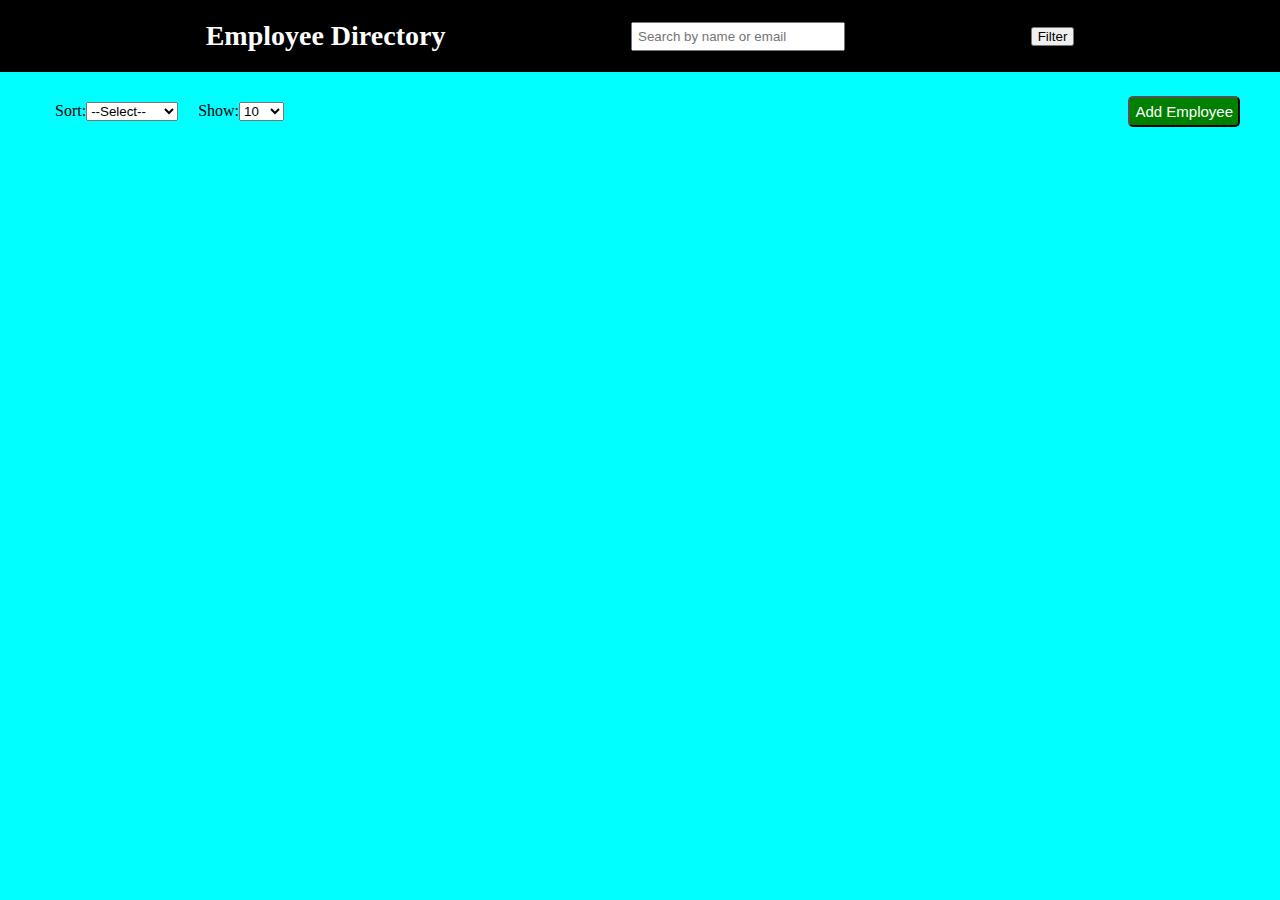
<file: index.html>
<!DOCTYPE html>
<html lang="en">
<head>
    <meta charset="UTF-8">
    <meta name="viewport" content="width=device-width, initial-scale=1.0">
    <title>Employee Directory Web Interface</title>
    <link rel="stylesheet" href="./styles/styles.css ">
</head>
<body>
    <nav id="navBar">
        <p>Employee Directory</p>
        <input id="search" type="text" placeholder="Search by name or email"/>
        <button id="filterBtn">Filter</button>
    </nav>
    <main>
        <section id="lowerBar">
            <div id="filterbar">
                <div class="sort">
                    <p>Sort:</p>
                    <select>
                        <option value="" selected >--Select--</option>
                        <option value="firstname">First Name</option>
                        <option value="department">Department</option>
                    </select>
                </div>
                <div class="sort">
                    <p>Show:</p>
                    <select>
                        <option value="10" selected >10</option>
                        <option value="25">25</option>
                        <option value="50">50</option>
                        <option value="100">100</option>
                    </select>
                </div>
            </div>

            <button id="addBtn">Add Employee</button>
        </section>
    </main>
</body>
</html>
</file>
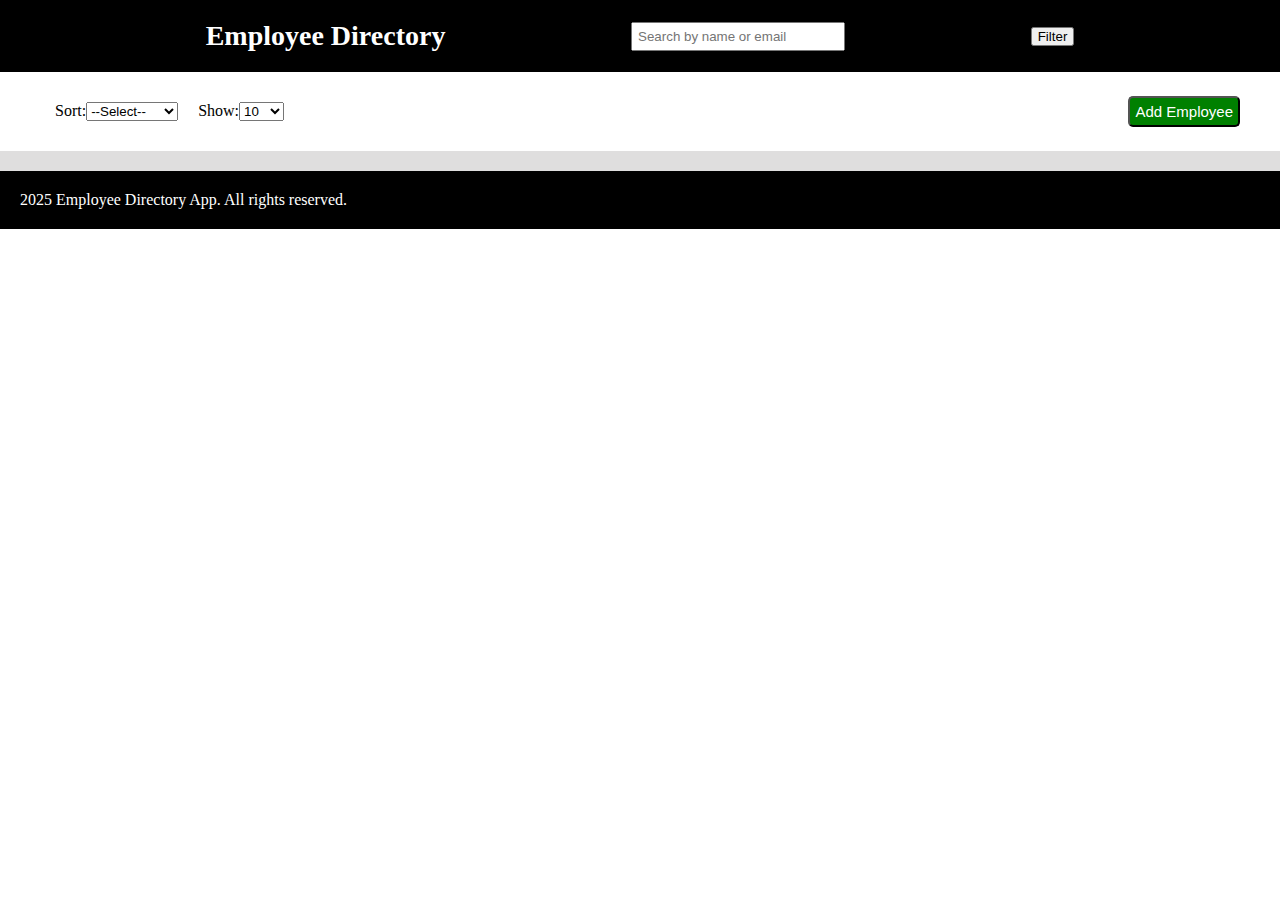
<file: output/index.html>
<!DOCTYPE html>
<html lang="en">
<head>
    <meta charset="UTF-8">
    <meta name="viewport" content="width=device-width, initial-scale=1.0">
    <title>Employee Directory Web Interface</title>
    <link rel="stylesheet" href="./styles/styles.css ">
</head>
<body>
    <nav id="navBar">
        <p>Employee Directory</p>
        <input id="search" type="text" placeholder="Search by name or email"/>
        <button id="filterBtn">Filter</button>
    </nav>
    <main>
        <section id="lowerBar">
            <div id="filterbar">
                <div class="sort">
                    <p>Sort:</p>
                    <select id='employeeSort'>
                        <option value="" selected >--Select--</option>
                        <option value="firstName">First Name</option>
                        <option value="department">Department</option>
                    </select>
                </div>
                <div class="sort">
                    <p>Show:</p>
                    <select id='employeePagination'>
                        <option value="10" selected >10</option>
                        <option value="25">25</option>
                        <option value="50">50</option>
                        <option value="100">100</option>
                    </select>
                </div>
            </div>

            <button id="addBtn">
                Add Employee
            </button>
        </section>
        <section id="employeeList">
             
        </section>
        
        
    </main>
    <main id='filterContainer' style="display: none;">
        <div id="filter_form"  class="filter-container">
            <h3>Filter Employees</h3>
            <form id="filterForm">
            <div>
                <label for="filterFirstName">First Name:</label>
                <input type="text" id="filterFirstName" name="firstName">
            </div>

            <div>
                <label for="filterDepartment">Department:</label>
                <input type="text" id="filterDepartment" name="department">
            </div>

            <div>
                <label for="filterRole">Role:</label>
                <input type="text" id="filterRole" name="role">
            </div>

            <div>
                <button type="submit">Apply</button>
                <button type="button" id="resetFilters">Reset</button>
            </div>
            </form>
        </div>

    </main>

    <footer>
        <p>
            2025 Employee Directory App. All rights reserved. 
        </p>
    </footer>

        <script>
        let employees = [{"id":"1","firstName":"John","lastName":"Doe","email":"john.doe@example.com","department":"HR","role":"Manager"},{"id":"2","firstName":"Jane","lastName":"Smith","email":"jane.smith@example.com","department":"IT","role":"Developer"},{"id":"3","firstName":"Alice","lastName":"Brown","email":"alice.brown@example.com","department":"Finance","role":"Analyst"},{"id":"4","firstName":"Michael","lastName":"Johnson","email":"michael.johnson@example.com","department":"Sales","role":"Executive"},{"id":"5","firstName":"Emily","lastName":"Davis","email":"emily.davis@example.com","department":"Marketing","role":"Coordinator"},{"id":"6","firstName":"Daniel","lastName":"Miller","email":"daniel.miller@example.com","department":"IT","role":"Tester"},{"id":"7","firstName":"Sophia","lastName":"Wilson","email":"sophia.wilson@example.com","department":"Finance","role":"Accountant"},{"id":"8","firstName":"William","lastName":"Moore","email":"william.moore@example.com","department":"HR","role":"Recruiter"},{"id":"9","firstName":"Olivia","lastName":"Taylor","email":"olivia.taylor@example.com","department":"IT","role":"Engineer"},{"id":"10","firstName":"James","lastName":"Anderson","email":"james.anderson@example.com","department":"Sales","role":"Manager"},{"id":"11","firstName":"Ava","lastName":"Thomas","email":"ava.thomas@example.com","department":"Marketing","role":"Specialist"},{"id":"12","firstName":"Benjamin","lastName":"Jackson","email":"benjamin.jackson@example.com","department":"IT","role":"Architect"},{"id":"13","firstName":"Isabella","lastName":"White","email":"isabella.white@example.com","department":"Finance","role":"Clerk"},{"id":"14","firstName":"Logan","lastName":"Harris","email":"logan.harris@example.com","department":"HR","role":"Assistant"},{"id":"15","firstName":"Mia","lastName":"Martin","email":"mia.martin@example.com","department":"IT","role":"Developer"},{"id":"16","firstName":"Lucas","lastName":"Thompson","email":"lucas.thompson@example.com","department":"Sales","role":"Executive"},{"id":"17","firstName":"Charlotte","lastName":"Garcia","email":"charlotte.garcia@example.com","department":"Marketing","role":"Manager"},{"id":"18","firstName":"Ethan","lastName":"Martinez","email":"ethan.martinez@example.com","department":"Finance","role":"Analyst"},{"id":"19","firstName":"Amelia","lastName":"Robinson","email":"amelia.robinson@example.com","department":"IT","role":"Tester"},{"id":"20","firstName":"Henry","lastName":"Clark","email":"henry.clark@example.com","department":"HR","role":"Recruiter"},{"id":"21","firstName":"Evelyn","lastName":"Rodriguez","email":"evelyn.rodriguez@example.com","department":"Sales","role":"Coordinator"},{"id":"22","firstName":"Alexander","lastName":"Lewis","email":"alexander.lewis@example.com","department":"Marketing","role":"Specialist"},{"id":"23","firstName":"Harper","lastName":"Lee","email":"harper.lee@example.com","department":"Finance","role":"Accountant"},{"id":"24","firstName":"Sebastian","lastName":"Walker","email":"sebastian.walker@example.com","department":"IT","role":"Engineer"},{"id":"25","firstName":"Ella","lastName":"Hall","email":"ella.hall@example.com","department":"HR","role":"Manager"},{"id":"26","firstName":"Jack","lastName":"Allen","email":"jack.allen@example.com","department":"Sales","role":"Executive"},{"id":"27","firstName":"Scarlett","lastName":"Young","email":"scarlett.young@example.com","department":"Marketing","role":"Coordinator"},{"id":"28","firstName":"Owen","lastName":"Hernandez","email":"owen.hernandez@example.com","department":"IT","role":"Developer"},{"id":"29","firstName":"Grace","lastName":"King","email":"grace.king@example.com","department":"Finance","role":"Clerk"},{"id":"30","firstName":"Liam","lastName":"Wright","email":"liam.wright@example.com","department":"HR","role":"Assistant"},{"id":"31","firstName":"Chloe","lastName":"Lopez","email":"chloe.lopez@example.com","department":"Sales","role":"Manager"},{"id":"32","firstName":"Matthew","lastName":"Hill","email":"matthew.hill@example.com","department":"IT","role":"Architect"},{"id":"33","firstName":"Sofia","lastName":"Scott","email":"sofia.scott@example.com","department":"Finance","role":"Analyst"},{"id":"34","firstName":"David","lastName":"Green","email":"david.green@example.com","department":"HR","role":"Recruiter"},{"id":"35","firstName":"Victoria","lastName":"Adams","email":"victoria.adams@example.com","department":"Marketing","role":"Specialist"},{"id":"36","firstName":"Joseph","lastName":"Baker","email":"joseph.baker@example.com","department":"IT","role":"Engineer"},{"id":"37","firstName":"Aria","lastName":"Nelson","email":"aria.nelson@example.com","department":"Sales","role":"Coordinator"},{"id":"38","firstName":"Samuel","lastName":"Carter","email":"samuel.carter@example.com","department":"Finance","role":"Accountant"},{"id":"39","firstName":"Lily","lastName":"Mitchell","email":"lily.mitchell@example.com","department":"HR","role":"Assistant"},{"id":"40","firstName":"Andrew","lastName":"Perez","email":"andrew.perez@example.com","department":"IT","role":"Tester"},{"id":"41","firstName":"Hannah","lastName":"Roberts","email":"hannah.roberts@example.com","department":"Marketing","role":"Manager"},{"id":"42","firstName":"Ryan","lastName":"Turner","email":"ryan.turner@example.com","department":"Sales","role":"Executive"},{"id":"43","firstName":"Zoe","lastName":"Phillips","email":"zoe.phillips@example.com","department":"Finance","role":"Analyst"},{"id":"44","firstName":"Nathan","lastName":"Campbell","email":"nathan.campbell@example.com","department":"IT","role":"Developer"},{"id":"45","firstName":"Leah","lastName":"Parker","email":"leah.parker@example.com","department":"HR","role":"Recruiter"},{"id":"46","firstName":"Dylan","lastName":"Evans","email":"dylan.evans@example.com","department":"Sales","role":"Manager"},{"id":"47","firstName":"Nora","lastName":"Edwards","email":"nora.edwards@example.com","department":"Finance","role":"Clerk"},{"id":"48","firstName":"Elijah","lastName":"Collins","email":"elijah.collins@example.com","department":"IT","role":"Architect"},{"id":"49","firstName":"Abigail","lastName":"Stewart","email":"abigail.stewart@example.com","department":"Marketing","role":"Specialist"},{"id":"50","firstName":"Gabriel","lastName":"Sanchez","email":"gabriel.sanchez@example.com","department":"Finance","role":"Analyst"},{"id":"51","firstName":"Ella","lastName":"Morris","email":"ella.morris@example.com","department":"Sales","role":"Coordinator"},{"id":"52","firstName":"Carter","lastName":"Rogers","email":"carter.rogers@example.com","department":"IT","role":"Tester"},{"id":"53","firstName":"Madison","lastName":"Reed","email":"madison.reed@example.com","department":"HR","role":"Assistant"},{"id":"54","firstName":"Luke","lastName":"Cook","email":"luke.cook@example.com","department":"Finance","role":"Accountant"},{"id":"55","firstName":"Scarlett","lastName":"Morgan","email":"scarlett.morgan@example.com","department":"Marketing","role":"Coordinator"},{"id":"56","firstName":"Jayden","lastName":"Bell","email":"jayden.bell@example.com","department":"IT","role":"Developer"},{"id":"57","firstName":"Layla","lastName":"Murphy","email":"layla.murphy@example.com","department":"Sales","role":"Executive"},{"id":"58","firstName":"Wyatt","lastName":"Bailey","email":"wyatt.bailey@example.com","department":"Finance","role":"Analyst"},{"id":"59","firstName":"Avery","lastName":"Rivera","email":"avery.rivera@example.com","department":"HR","role":"Manager"},{"id":"60","firstName":"Isaac","lastName":"Cooper","email":"isaac.cooper@example.com","department":"IT","role":"Engineer"}];
    </script>
    <script src="./JS/dashboard.js"></script>
</body>
</html>
</file>
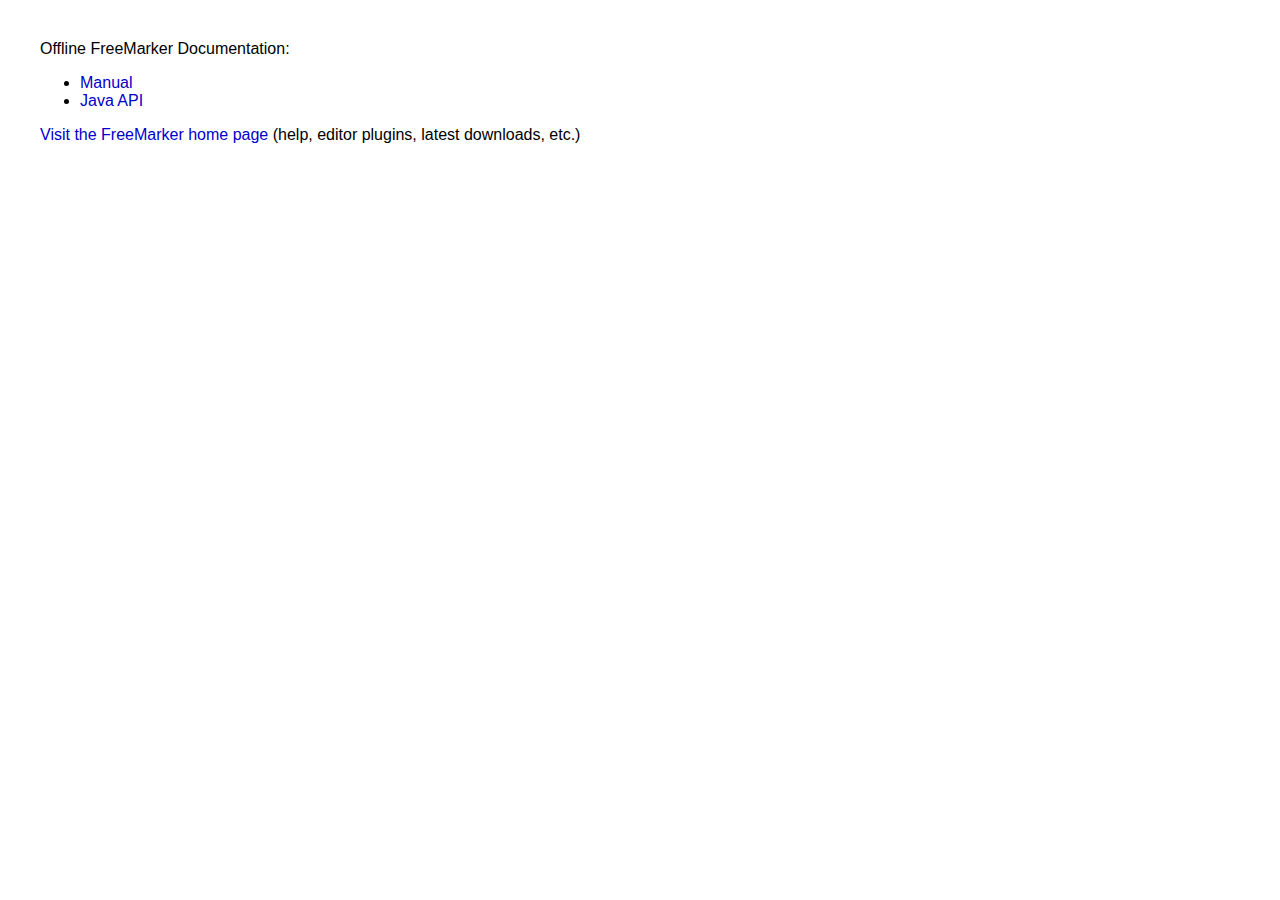
<file: apache-freemarker-2.3.29-bin/documentation/index.html>
<!DOCTYPE HTML PUBLIC "-//W3C//DTD HTML 4.01 Transitional//EN" "http://www.w3.org/TR/html4/loose.dtd">
<!--
  Licensed to the Apache Software Foundation (ASF) under one
  or more contributor license agreements.  See the NOTICE file
  distributed with this work for additional information
  regarding copyright ownership.  The ASF licenses this file
  to you under the Apache License, Version 2.0 (the
  "License"); you may not use this file except in compliance
  with the License.  You may obtain a copy of the License at

    http://www.apache.org/licenses/LICENSE-2.0

  Unless required by applicable law or agreed to in writing,
  software distributed under the License is distributed on an
  "AS IS" BASIS, WITHOUT WARRANTIES OR CONDITIONS OF ANY
  KIND, either express or implied.  See the License for the
  specific language governing permissions and limitations
  under the License.
-->

<html lang="hu">

<head>
  <meta http-equiv="Content-Type" content="text/html; charset=UTF-8">
  <meta http-equiv="Content-Script-Type" content="text/javascript">
  <title>FreeMarker Documention</title>
  <style type="text/css">
    body {
      background: #FFF;
      padding: 2em;
      color: #000000;
      font-family: Arial,sans-serif;
      font-size: 16px;
    }
    h1 {
      font-size: 166%;
      margin-top: 1.5em;
      margin-bottom: 0.75em;
      color: #0050B2;
      font-family: Arial,sans-serif;
      font-weight: bold;
    }
    .top {
      margin-top: 0;
    }
    a:link,
    a:visited,
    a:hover,
    a:active {
      color:#00C;
      text-decoration: none;
    }
  </style>
</head>

<body>
    <p class="top">Offline FreeMarker Documentation:</p>
    <ul>
      <li><a href="_html/index.html">Manual</a></li>
      <li><a href="_html/api/index.html">Java API</a></li>
    </ul>
    
    <p><a href="https://freemarker.apache.org/">Visit the FreeMarker home page</a> (help, editor plugins, latest downloads, etc.)</p>
</body>
</html>
</file>
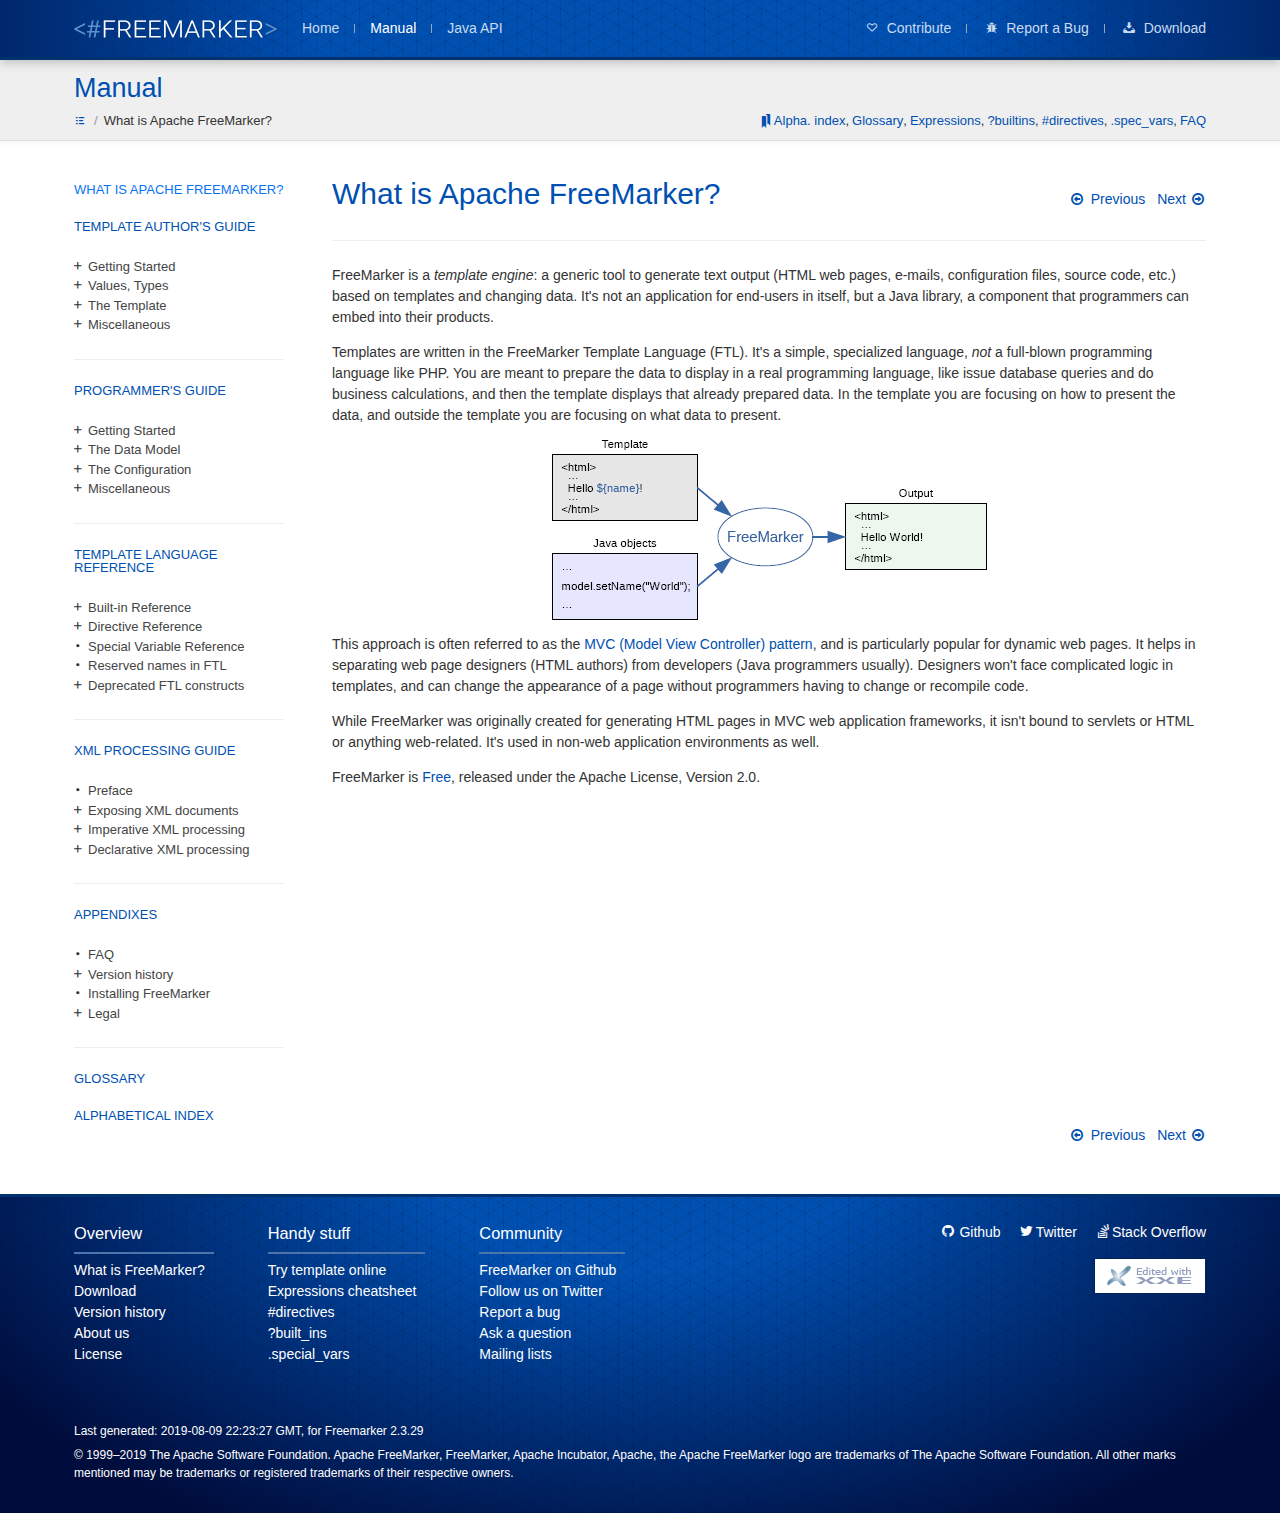
<file: apache-freemarker-2.3.29-bin/documentation/_html/index.html>
<!doctype html>
<!--
Licensed to the Apache Software Foundation (ASF) under one
or more contributor license agreements.  See the NOTICE file
distributed with this work for additional information
regarding copyright ownership.  The ASF licenses this file
to you under the Apache License, Version 2.0 (the
&quot;License&quot;); you may not use this file except in compliance
with the License.  You may obtain a copy of the License at

  http://www.apache.org/licenses/LICENSE-2.0

Unless required by applicable law or agreed to in writing,
software distributed under the License is distributed on an
&quot;AS IS&quot; BASIS, WITHOUT WARRANTIES OR CONDITIONS OF ANY
KIND, either express or implied.  See the License for the
specific language governing permissions and limitations
under the License.
-->
<!-- Generated by FreeMarker/Docgen from DocBook -->
<html lang="en" class="page-type-preface">
<head prefix="og: http://ogp.me/ns#">
<meta charset="utf-8">
<title>What is Apache FreeMarker? - Apache FreeMarker Manual</title>
<meta http-equiv="X-UA-Compatible" content="IE=edge">
<meta name="viewport" content="width=device-width,initial-scale=1">
<meta name="format-detection" content="telephone=no">
<meta property="og:site_name" content="Apache FreeMarker Manual">
<meta property="og:title" content="What is Apache FreeMarker?">
<meta property="og:locale" content="en_US">
<meta property="og:url" content="https://freemarker.apache.org/docs/index.html">
<link rel="canonical" href="https://freemarker.apache.org/docs/index.html">
<link rel="icon" href="favicon.png" type="image/png">
<link rel="stylesheet" type="text/css" href="docgen-resources/docgen.min.css?1565389407365">
</head>
<body itemscope itemtype="https://schema.org/Code">
    <meta itemprop="url" content="https://freemarker.apache.org/docs/">
    <meta itemprop="name" content="Apache FreeMarker Manual">

  <!--[if lte IE 9]>
  <div style="background-color: #C00; color: #fff; padding: 12px 24px;">Please use a modern browser to view this website.</div>
  <![endif]--><div class="header-top-bg"><div class="site-width header-top"><a class="logo" href="https://freemarker.apache.org" role="banner">            <img itemprop="image" src="logo.png" alt="FreeMarker">
</a><ul class="tabs"><li><a href="https://freemarker.apache.org/">Home</a></li><li class="current"><a href="index.html">Manual</a></li><li><a class="external" href="api/index.html">Java API</a></li></ul><ul class="secondary-tabs"><li><a class="tab icon-heart" href="https://freemarker.apache.org/contribute.html" title="Contribute"><span>Contribute</span></a></li><li><a class="tab icon-bug" href="https://issues.apache.org/jira/browse/FREEMARKER/" title="Report a Bug"><span>Report a Bug</span></a></li><li><a class="tab icon-download" href="https://freemarker.apache.org/freemarkerdownload.html" title="Download"><span>Download</span></a></li></ul></div></div><div class="header-bottom-bg"><div class="site-width search-row"><a href="toc.html" class="navigation-header">Manual</a><div class="navigation-header"></div></div><div class="site-width breadcrumb-row"><ul class="breadcrumb" itemscope itemtype="http://schema.org/BreadcrumbList"><li class="step-0" itemprop="itemListElement" itemscope itemtype="http://schema.org/ListItem"><a class="label" itemprop="item" href="toc.html"><span itemprop="name">Apache FreeMarker Manual</span></a></li><li class="step-1" itemprop="itemListElement" itemscope itemtype="http://schema.org/ListItem"><a class="label" itemprop="item" href="index.html"><span itemprop="name">What is Apache FreeMarker?</span></a></li></ul><div class="bookmarks" title="Bookmarks"><span class="sr-only">Bookmarks:</span><ul class="bookmark-list"><li><a href="alphaidx.html">Alpha. index</a></li><li><a href="gloss.html">Glossary</a></li><li><a href="dgui_template_exp.html#exp_cheatsheet">Expressions</a></li><li><a href="ref_builtins_alphaidx.html">?builtins</a></li><li><a href="ref_directive_alphaidx.html">#directives</a></li><li><a href="ref_specvar.html">.spec_vars</a></li><li><a href="app_faq.html">FAQ</a></li></ul></div></div></div>    <div class="main-content site-width">
      <div class="content-wrapper">
  <div id="table-of-contents-wrapper" class="col-left">
      <script>var breadcrumb = ["Apache FreeMarker Manual","What is Apache FreeMarker?"];</script>
      <script src="toc.js?1565389407365"></script>
      <script src="docgen-resources/main.min.js?1565389407365"></script>
  </div>
<div class="col-right"><div class="page-content"><div class="page-title"><div class="pagers top"><a class="paging-arrow previous" href="toc.html"><span>Previous</span></a><a class="paging-arrow next" href="dgui.html"><span>Next</span></a></div><div class="title-wrapper">
<h1 class="content-header header-part" id="preface" itemprop="headline">What is Apache FreeMarker?</h1>
</div></div><p>FreeMarker is a <em>template engine</em>: a generic tool
    to generate text output (HTML web pages, e-mails, configuration files,
    source code, etc.) based on templates and changing data. It&#39;s not an
    application for end-users in itself, but a Java library, a component that
    programmers can embed into their products.</p><p>Templates are written in the FreeMarker Template Language (FTL).
    It&#39;s a simple, specialized language, <em>not</em> a full-blown
    programming language like PHP. You are meant to prepare the data to
    display in a real programming language, like issue database queries and do
    business calculations, and then the template displays that already
    prepared data. In the template you are focusing on how to present the
    data, and outside the template you are focusing on what data to
    present.</p><p class="center-img">            <img src="figures/overview.png" alt="Figure">          </p>
<p>This approach is often referred to as the <a href="gloss.html#gloss.MVC">MVC (Model View Controller) pattern</a>, and is
    particularly popular for dynamic web pages. It helps in separating web
    page designers (HTML authors) from developers (Java programmers usually).
    Designers won&#39;t face complicated logic in templates, and can change the
    appearance of a page without programmers having to change or recompile
    code.</p><p>While FreeMarker was originally created for generating HTML pages in
    MVC web application frameworks, it isn&#39;t bound to servlets or HTML or
    anything web-related. It&#39;s used in non-web application environments as
    well.</p><p>FreeMarker is <a href="http://www.fsf.org/philosophy/free-sw.html">Free</a>,
    released under the Apache License, Version 2.0.</p><div class="bottom-pagers-wrapper"><div class="pagers bottom"><a class="paging-arrow previous" href="toc.html"><span>Previous</span></a><a class="paging-arrow next" href="dgui.html"><span>Next</span></a></div></div></div></div>      </div>
    </div>
<div class="site-footer"><div class="site-width"><div class="footer-top"><div class="col-left sitemap"><div class="column"><h3 class="column-header">Overview</h3><ul><li><a href="https://freemarker.apache.org/">What is FreeMarker?</a></li><li><a href="https://freemarker.apache.org/freemarkerdownload.html">Download</a></li><li><a href="app_versions.html">Version history</a></li><li><a href="https://freemarker.apache.org/history.html">About us</a></li><li><a itemprop="license" href="app_license.html">License</a></li></ul></div><div class="column"><h3 class="column-header">Handy stuff</h3><ul><li><a href="http://try.freemarker.org/">Try template online</a></li><li><a href="dgui_template_exp.html#exp_cheatsheet">Expressions cheatsheet</a></li><li><a href="ref_directive_alphaidx.html">#directives</a></li><li><a href="ref_builtins_alphaidx.html">?built_ins</a></li><li><a href="ref_specvar.html">.special_vars</a></li></ul></div><div class="column"><h3 class="column-header">Community</h3><ul><li><a href="https://github.com/freemarker/freemarker">FreeMarker on Github</a></li><li><a href="https://twitter.com/freemarker">Follow us on Twitter</a></li><li><a href="https://issues.apache.org/jira/browse/FREEMARKER/">Report a bug</a></li><li><a href="https://stackoverflow.com/questions/ask?tags=freemarker">Ask a question</a></li><li><a href="https://freemarker.apache.org/mailing-lists.html">Mailing lists</a></li></ul></div></div><div class="col-right"><ul class="social-icons"><li><a class="github" href="https://github.com/freemarker/freemarker">Github</a></li><li><a class="twitter" href="https://twitter.com/freemarker">Twitter</a></li><li><a class="stack-overflow" href="https://stackoverflow.com/questions/ask?tags=freemarker">Stack Overflow</a></li></ul><a class="xxe" href="http://www.xmlmind.com/xmleditor/" rel="nofollow" title="Edited with XMLMind XML Editor"><span>Edited with XMLMind XML Editor</span></a></div></div><div class="footer-bottom"> <p class="last-generated">
Last generated:
<time itemprop="dateModified" datetime="2019-08-09T22:23:27Z" title="Friday, August 9, 2019 10:23:27 PM GMT">2019-08-09 22:23:27 GMT</time>, for Freemarker 2.3.29 </p>
<p class="copyright">
© <span itemprop="copyrightYear">1999</span>–2019
<a itemtype="http://schema.org/Organization" itemprop="copyrightHolder" href="https://apache.org/">The Apache Software Foundation</a>. Apache FreeMarker, FreeMarker, Apache Incubator, Apache, the Apache FreeMarker logo are trademarks of The Apache Software Foundation. All other marks mentioned may be trademarks or registered trademarks of their respective owners. </p>
</div></div></div></body>
</html>
</file>
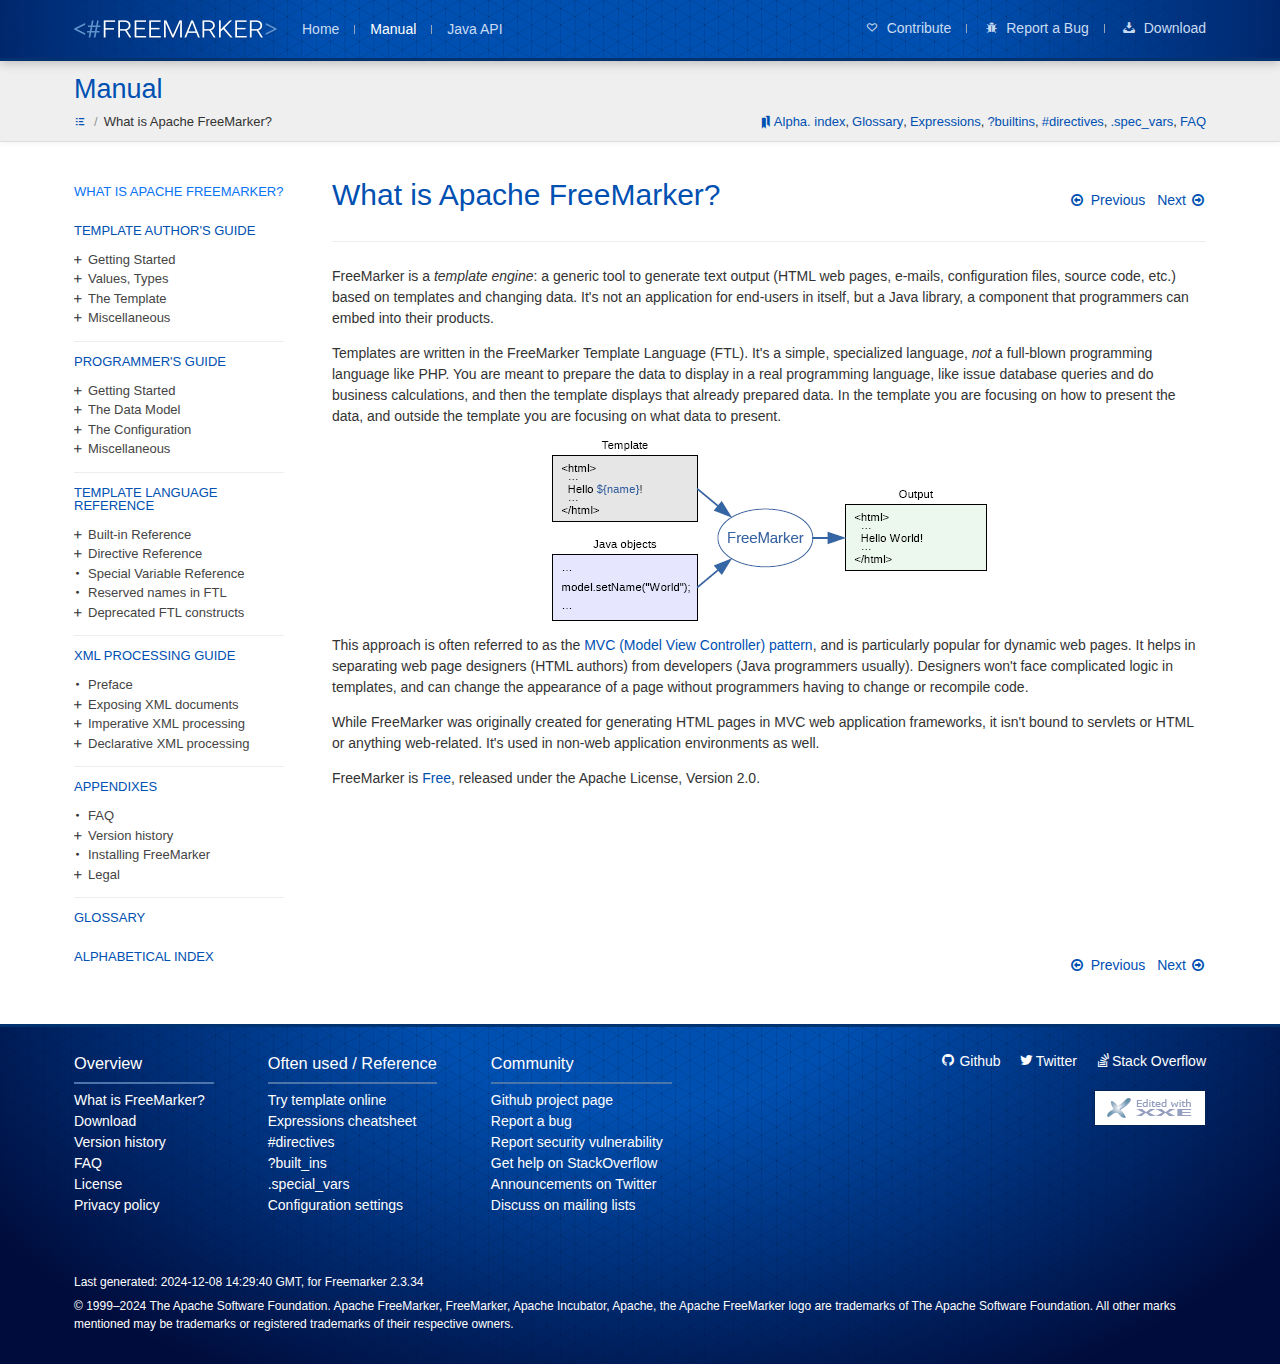
<file: apache-freemarker-bin-2.3.34/documentation/_html/index.html>
<!doctype html>
<!--
Licensed to the Apache Software Foundation (ASF) under one
or more contributor license agreements.  See the NOTICE file
distributed with this work for additional information
regarding copyright ownership.  The ASF licenses this file
to you under the Apache License, Version 2.0 (the
&quot;License&quot;); you may not use this file except in compliance
with the License.  You may obtain a copy of the License at

  http://www.apache.org/licenses/LICENSE-2.0

Unless required by applicable law or agreed to in writing,
software distributed under the License is distributed on an
&quot;AS IS&quot; BASIS, WITHOUT WARRANTIES OR CONDITIONS OF ANY
KIND, either express or implied.  See the License for the
specific language governing permissions and limitations
under the License.
-->
<!-- Generated by FreeMarker/Docgen from DocBook -->
<html lang="en" class="page-type-preface">
<head prefix="og: http://ogp.me/ns#">
<meta charset="utf-8">
<title>What is Apache FreeMarker? - Apache FreeMarker Manual</title>
<meta http-equiv="X-UA-Compatible" content="IE=edge">
<meta name="viewport" content="width=device-width,initial-scale=1">
<meta name="format-detection" content="telephone=no">
<meta property="og:site_name" content="Apache FreeMarker Manual">
<meta property="og:title" content="What is Apache FreeMarker?">
<meta property="og:locale" content="en_US">
<meta property="og:url" content="https://freemarker.apache.org/docs/index.html">
<link rel="canonical" href="https://freemarker.apache.org/docs/index.html">
<link rel="icon" href="favicon.png" type="image/png">
<link rel="stylesheet" type="text/css" href="docgen-resources/docgen.min.css?1733668180715">
</head>
<body itemscope itemtype="https://schema.org/Code">
    <meta itemprop="url" content="https://freemarker.apache.org/docs/">
    <meta itemprop="name" content="Apache FreeMarker Manual">

  <!--[if lte IE 9]>
  <div class="oldBrowserWarning" style="display: block">
    Unsupported web browser - Use a modern browser to view this website!
  </div>
  <![endif]-->  <div class="oldBrowserWarning">
    Unsupported web browser - Use a modern browser to view this website!
  </div>
<div class="header-top-bg"><div class="site-width header-top"><div id="hamburger-menu" role="button"></div>          <div class="logo">
<a href="https://freemarker.apache.org" role="banner"><img itemprop="image" src="logo.png" alt="FreeMarker"></a>          </div>
<ul class="tabs"><li><a href="https://freemarker.apache.org/">Home</a></li><li class="current"><a href="index.html">Manual</a></li><li><a class="external" href="api/index.html">Java API</a></li></ul><ul class="secondary-tabs"><li><a class="tab icon-heart" href="https://freemarker.apache.org/contribute.html" title="Contribute"><span>Contribute</span></a></li><li><a class="tab icon-bug" href="https://issues.apache.org/jira/projects/FREEMARKER" title="Report a Bug"><span>Report a Bug</span></a></li><li><a class="tab icon-download" href="https://freemarker.apache.org/freemarkerdownload.html" title="Download"><span>Download</span></a></li></ul></div></div><div class="header-bottom-bg"><div class="site-width search-row"><a href="toc.html" class="navigation-header">Manual</a><div class="navigation-header"></div></div><div class="site-width breadcrumb-row">  <div class="breadcrumbs">
<ul class="breadcrumb" itemscope itemtype="http://schema.org/BreadcrumbList"><li class="step-0" itemprop="itemListElement" itemscope itemtype="http://schema.org/ListItem"><a class="label" itemprop="item" href="toc.html"><span itemprop="name">Apache FreeMarker Manual</span></a></li><li class="step-1" itemprop="itemListElement" itemscope itemtype="http://schema.org/ListItem"><a class="label" itemprop="item" href="index.html"><span itemprop="name">What is Apache FreeMarker?</span></a></li></ul>  </div>
<div class="bookmarks" title="Bookmarks"><span class="sr-only">Bookmarks:</span><ul><li><a href="alphaidx.html">Alpha. index</a></li><li><a href="gloss.html">Glossary</a></li><li><a href="dgui_template_exp.html#exp_cheatsheet">Expressions</a></li><li><a href="ref_builtins_alphaidx.html">?builtins</a></li><li><a href="ref_directive_alphaidx.html">#directives</a></li><li><a href="ref_specvar.html">.spec_vars</a></li><li><a href="app_faq.html">FAQ</a></li></ul></div></div></div>    <div class="main-content site-width">
      <div class="content-wrapper">
  <div id="table-of-contents-wrapper" class="col-left">
      <script>var breadcrumb = ["Apache FreeMarker Manual","What is Apache FreeMarker?"];</script>
      <script src="toc.js?1733668180715"></script>
      <script src="docgen-resources/main.min.js?1733668180715"></script>
  </div>
<div class="col-right"><div class="page-content"><div class="page-title"><div class="pagers top"><a class="paging-arrow previous" href="toc.html"><span>Previous</span></a><a class="paging-arrow next" href="dgui.html"><span>Next</span></a></div><div class="title-wrapper">
<h1 class="content-header header-part" id="preface" itemprop="headline">What is Apache FreeMarker?</h1>
</div></div><p>FreeMarker is a <em>template engine</em>: a generic tool
    to generate text output (HTML web pages, e-mails, configuration files,
    source code, etc.) based on templates and changing data. It&#39;s not an
    application for end-users in itself, but a Java library, a component that
    programmers can embed into their products.</p><p>Templates are written in the FreeMarker Template Language (FTL).
    It&#39;s a simple, specialized language, <em>not</em> a full-blown
    programming language like PHP. You are meant to prepare the data to
    display in a real programming language, like issue database queries and do
    business calculations, and then the template displays that already
    prepared data. In the template you are focusing on how to present the
    data, and outside the template you are focusing on what data to
    present.</p><p class="center-img">            <img src="figures/overview.png" alt="Figure">          </p>
<p>This approach is often referred to as the <a href="gloss.html#gloss.MVC">MVC (Model View Controller) pattern</a>, and is
    particularly popular for dynamic web pages. It helps in separating web
    page designers (HTML authors) from developers (Java programmers usually).
    Designers won&#39;t face complicated logic in templates, and can change the
    appearance of a page without programmers having to change or recompile
    code.</p><p>While FreeMarker was originally created for generating HTML pages in
    MVC web application frameworks, it isn&#39;t bound to servlets or HTML or
    anything web-related. It&#39;s used in non-web application environments as
    well.</p><p>FreeMarker is <a href="http://www.fsf.org/philosophy/free-sw.html">Free</a>,
    released under the Apache License, Version 2.0.</p><div class="bottom-pagers-wrapper"><div class="pagers bottom"><a class="paging-arrow previous" href="toc.html"><span>Previous</span></a><a class="paging-arrow next" href="dgui.html"><span>Next</span></a></div></div></div></div>      </div>
    </div>
<div class="site-footer"><div class="site-width"><div class="footer-top"><div class="col-left sitemap"><div class="column"><h3 class="column-header">Overview</h3><ul><li><a href="https://freemarker.apache.org/">What is FreeMarker?</a></li><li><a href="https://freemarker.apache.org/freemarkerdownload.html">Download</a></li><li><a href="app_versions.html">Version history</a></li><li><a href="app_faq.html">FAQ</a></li><li><a itemprop="license" href="app_license.html">License</a></li><li><a href="https://privacy.apache.org/policies/privacy-policy-public.html">Privacy policy</a></li></ul></div><div class="column"><h3 class="column-header">Often used / Reference</h3><ul><li><a href="https://try.freemarker.apache.org/">Try template online</a></li><li><a href="dgui_template_exp.html#exp_cheatsheet">Expressions cheatsheet</a></li><li><a href="ref_directive_alphaidx.html">#directives</a></li><li><a href="ref_builtins_alphaidx.html">?built_ins</a></li><li><a href="ref_specvar.html">.special_vars</a></li><li><a href="api/freemarker/core/Configurable.html#setSetting-java.lang.String-java.lang.String-">Configuration settings</a></li></ul></div><div class="column"><h3 class="column-header">Community</h3><ul><li><a href="https://github.com/apache/freemarker">Github project page</a></li><li><a href="https://issues.apache.org/jira/projects/FREEMARKER">Report a bug</a></li><li><a href="https://freemarker.apache.org/report-security-vulnerabilities.html">Report security vulnerability</a></li><li><a href="https://stackoverflow.com/questions/ask?tags=freemarker">Get help on StackOverflow</a></li><li><a href="https://twitter.com/freemarker">Announcements on Twitter</a></li><li><a href="https://freemarker.apache.org/mailing-lists.html">Discuss on mailing lists</a></li></ul></div></div><div class="col-right"><ul class="social-icons"><li><a class="github" href="https://github.com/apache/freemarker">Github</a></li><li><a class="twitter" href="https://twitter.com/freemarker">Twitter</a></li><li><a class="stack-overflow" href="https://stackoverflow.com/questions/ask?tags=freemarker">Stack Overflow</a></li></ul><a class="xxe" href="http://www.xmlmind.com/xmleditor/" rel="nofollow" title="Edited with XMLMind XML Editor"><span>Edited with XMLMind XML Editor</span></a></div></div><div class="footer-bottom"> <p class="last-generated">
Last generated:
<time itemprop="dateModified" datetime="2024-12-08T14:29:40Z" title="Sunday, December 8, 2024 at 2:29:40 PM Greenwich Mean Time">2024-12-08 14:29:40 GMT</time>, for Freemarker 2.3.34 </p>
<p class="copyright">
© <span itemprop="copyrightYear">1999</span>–2024
<a itemtype="http://schema.org/Organization" itemprop="copyrightHolder" href="https://apache.org/">The Apache Software Foundation</a>. Apache FreeMarker, FreeMarker, Apache Incubator, Apache, the Apache FreeMarker logo are trademarks of The Apache Software Foundation. All other marks mentioned may be trademarks or registered trademarks of their respective owners. </p>
</div></div></div></body>
</html>
</file>
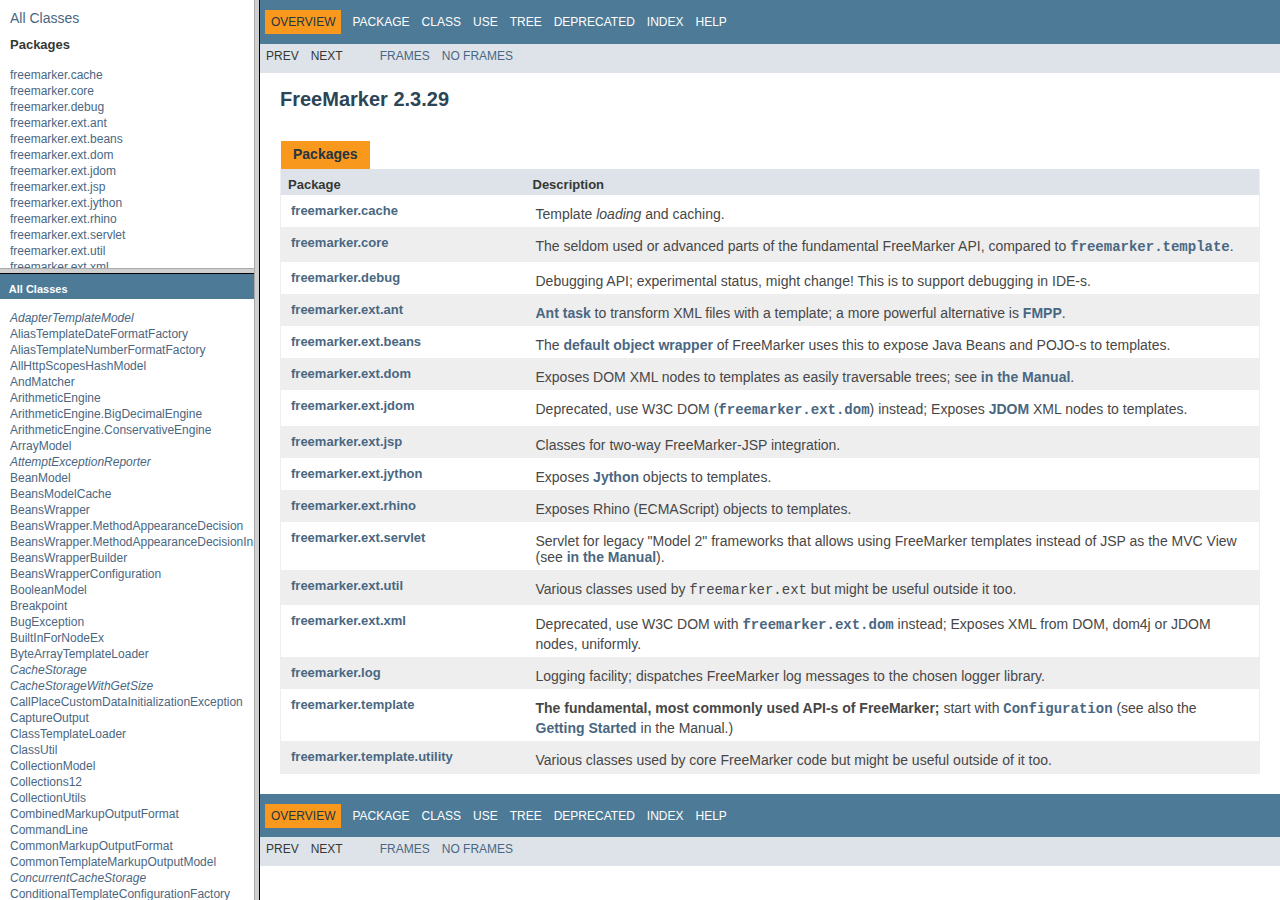
<file: apache-freemarker-2.3.29-bin/documentation/_html/api/index.html>
<!DOCTYPE HTML PUBLIC "-//W3C//DTD HTML 4.01 Frameset//EN" "http://www.w3.org/TR/html4/frameset.dtd">
<!-- NewPage -->
<html lang="en">
<head>
<!-- Generated by javadoc (1.8.0_212) on Sat Aug 10 00:23:26 CEST 2019 -->
<meta http-equiv="Content-Type" content="text/html; charset=UTF-8">
<title>FreeMarker 2.3.29 API</title>
<script type="text/javascript">
    tmpTargetPage = "" + window.location.search;
    if (tmpTargetPage != "" && tmpTargetPage != "undefined")
        tmpTargetPage = tmpTargetPage.substring(1);
    if (tmpTargetPage.indexOf(":") != -1 || (tmpTargetPage != "" && !validURL(tmpTargetPage)))
        tmpTargetPage = "undefined";
    targetPage = tmpTargetPage;
    function validURL(url) {
        try {
            url = decodeURIComponent(url);
        }
        catch (error) {
            return false;
        }
        var pos = url.indexOf(".html");
        if (pos == -1 || pos != url.length - 5)
            return false;
        var allowNumber = false;
        var allowSep = false;
        var seenDot = false;
        for (var i = 0; i < url.length - 5; i++) {
            var ch = url.charAt(i);
            if ('a' <= ch && ch <= 'z' ||
                    'A' <= ch && ch <= 'Z' ||
                    ch == '$' ||
                    ch == '_' ||
                    ch.charCodeAt(0) > 127) {
                allowNumber = true;
                allowSep = true;
            } else if ('0' <= ch && ch <= '9'
                    || ch == '-') {
                if (!allowNumber)
                     return false;
            } else if (ch == '/' || ch == '.') {
                if (!allowSep)
                    return false;
                allowNumber = false;
                allowSep = false;
                if (ch == '.')
                     seenDot = true;
                if (ch == '/' && seenDot)
                     return false;
            } else {
                return false;
            }
        }
        return true;
    }
    function loadFrames() {
        if (targetPage != "" && targetPage != "undefined")
             top.classFrame.location = top.targetPage;
    }
</script>
</head>
<frameset cols="20%,80%" title="Documentation frame" onload="top.loadFrames()">
<frameset rows="30%,70%" title="Left frames" onload="top.loadFrames()">
<frame src="overview-frame.html" name="packageListFrame" title="All Packages">
<frame src="allclasses-frame.html" name="packageFrame" title="All classes and interfaces (except non-static nested types)">
</frameset>
<frame src="overview-summary.html" name="classFrame" title="Package, class and interface descriptions" scrolling="yes">
<noframes>
<noscript>
<div>JavaScript is disabled on your browser.</div>
</noscript>
<h2>Frame Alert</h2>
<p>This document is designed to be viewed using the frames feature. If you see this message, you are using a non-frame-capable web client. Link to <a href="overview-summary.html">Non-frame version</a>.</p>
</noframes>
</frameset>
</html>
</file>
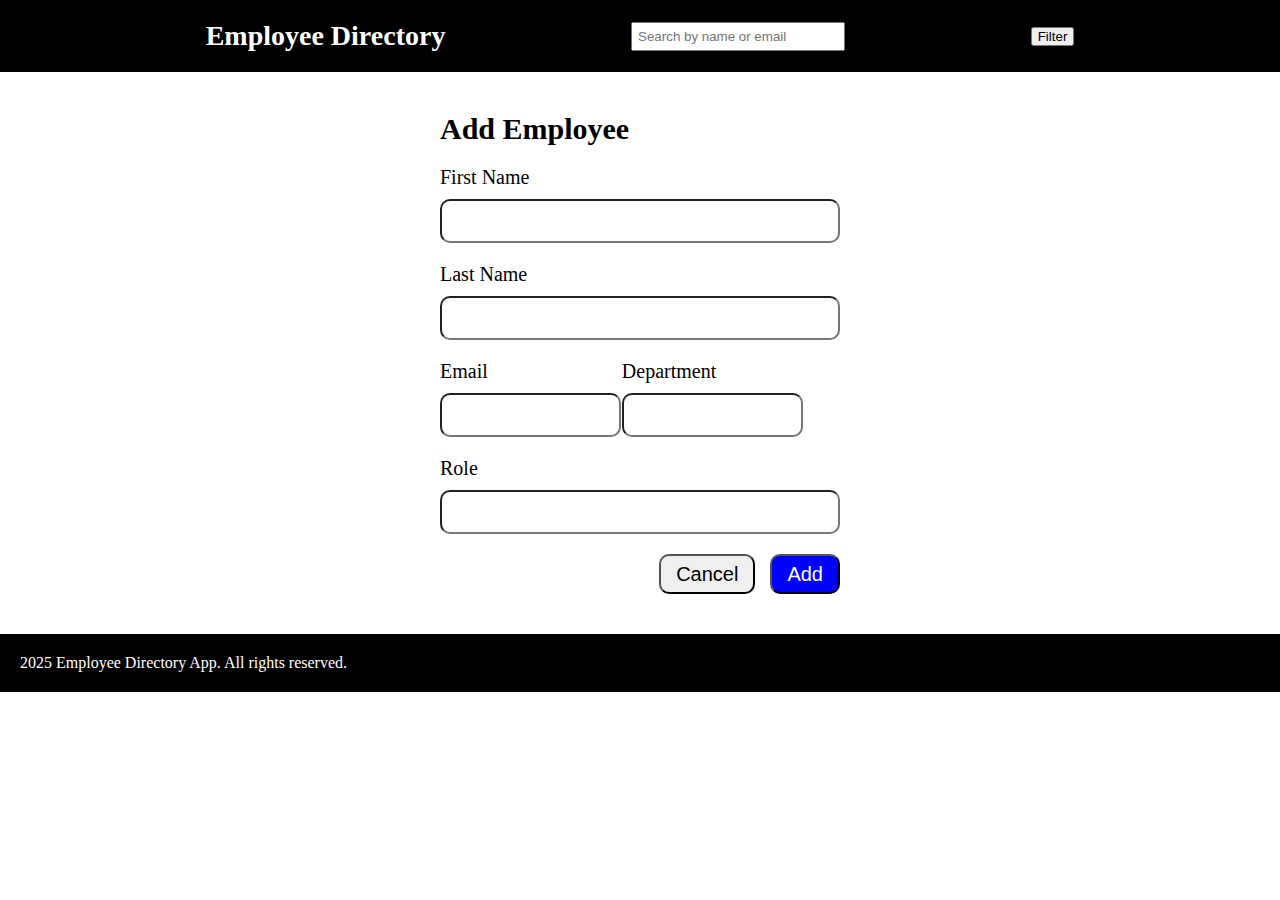
<file: output/form.html>
<!DOCTYPE html>
<html lang="en">
<head>
<meta charset="UTF-8">
<meta name="viewport" content="width=device-width, initial-scale=1.0">
<title>Add/Edit Employee</title>
<link rel="stylesheet" href="./styles/styles.css">
</head>
<body>

<nav id="navBar">
        <p>Employee Directory</p>
        <input id="search" type="text" placeholder="Search by name or email"/>
        <button id="filterBtn">Filter</button>
</nav>

<main class='mainContainer'>
<main class="form-container">
    <h2>Add Employee</h2>

    <form id="employeeForm">
        <input type="hidden" id="id" name="id" value="">
        
        <div class='formName'>
            <label for="firstName">First Name</label>
            <input type="text" id="firstName" name="firstName" value="" required>
        </div>

        <div class='formLastname'>
            <label for="lastName">Last Name</label>
            <input type="text" id="lastName" name="lastName" value="" required>
        </div>

        <div class='email_depart'>
            <div class='formemail'>
                <label for="email">Email</label>
                <input type="email" id="email" name="email" value="" required>
            </div>
            <div class='formdepart'>
                <label for="department">Department</label>
                <input type="text" id="department" name="department" value="" required>
            </div>
        </div>
        
        <div class='formrole'>
            <label for="role">Role</label>
            <input type="text" id="role" name="role" value="" required>

        </div>
        <div class="formactions">
            <button type="button" onclick="window.history.back()">Cancel</button>
            <button id='add' type="submit">Add</button>
        </div>
    </form>

    <p id="formError" class="error"></p>
</main>
</main>
<footer>
    <p>
        2025 Employee Directory App. All rights reserved. 
    </p>
</footer>

<script src="./JS/form.js"></script>
</body>
</html>
</file>
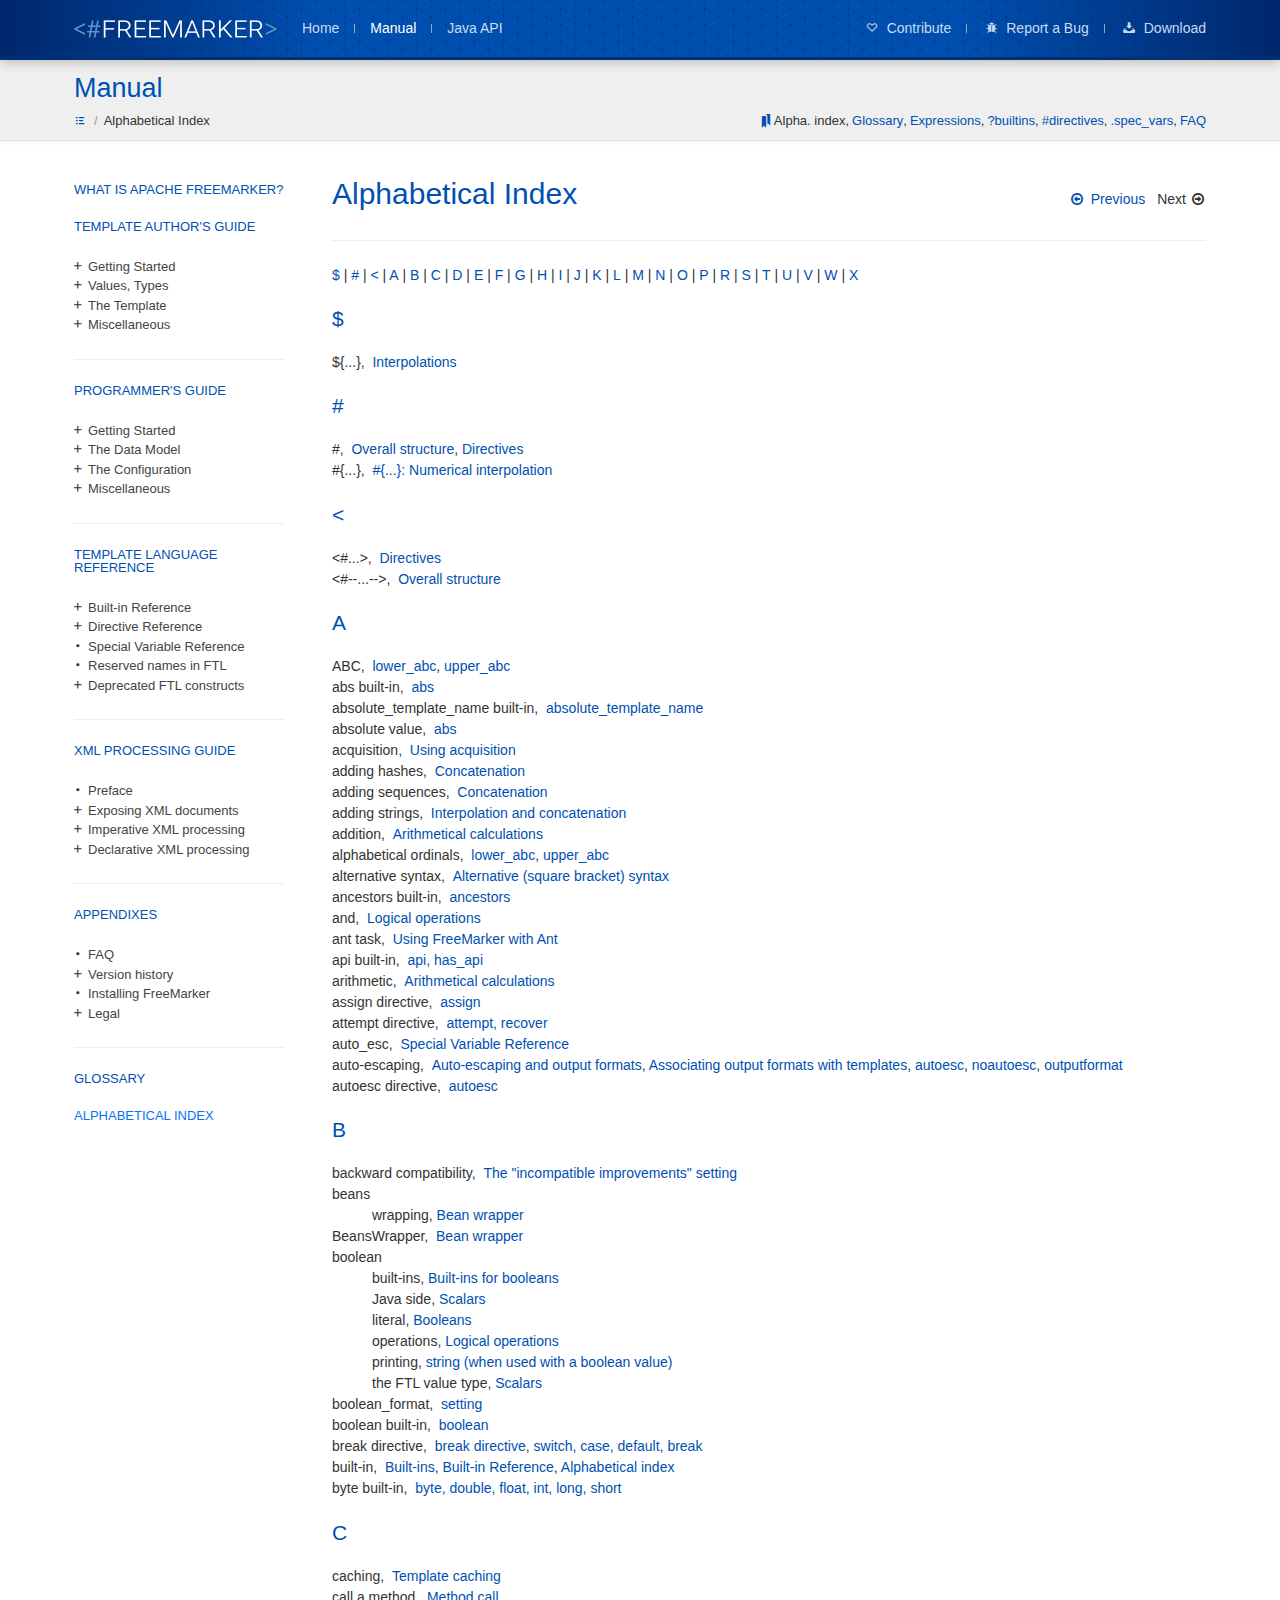
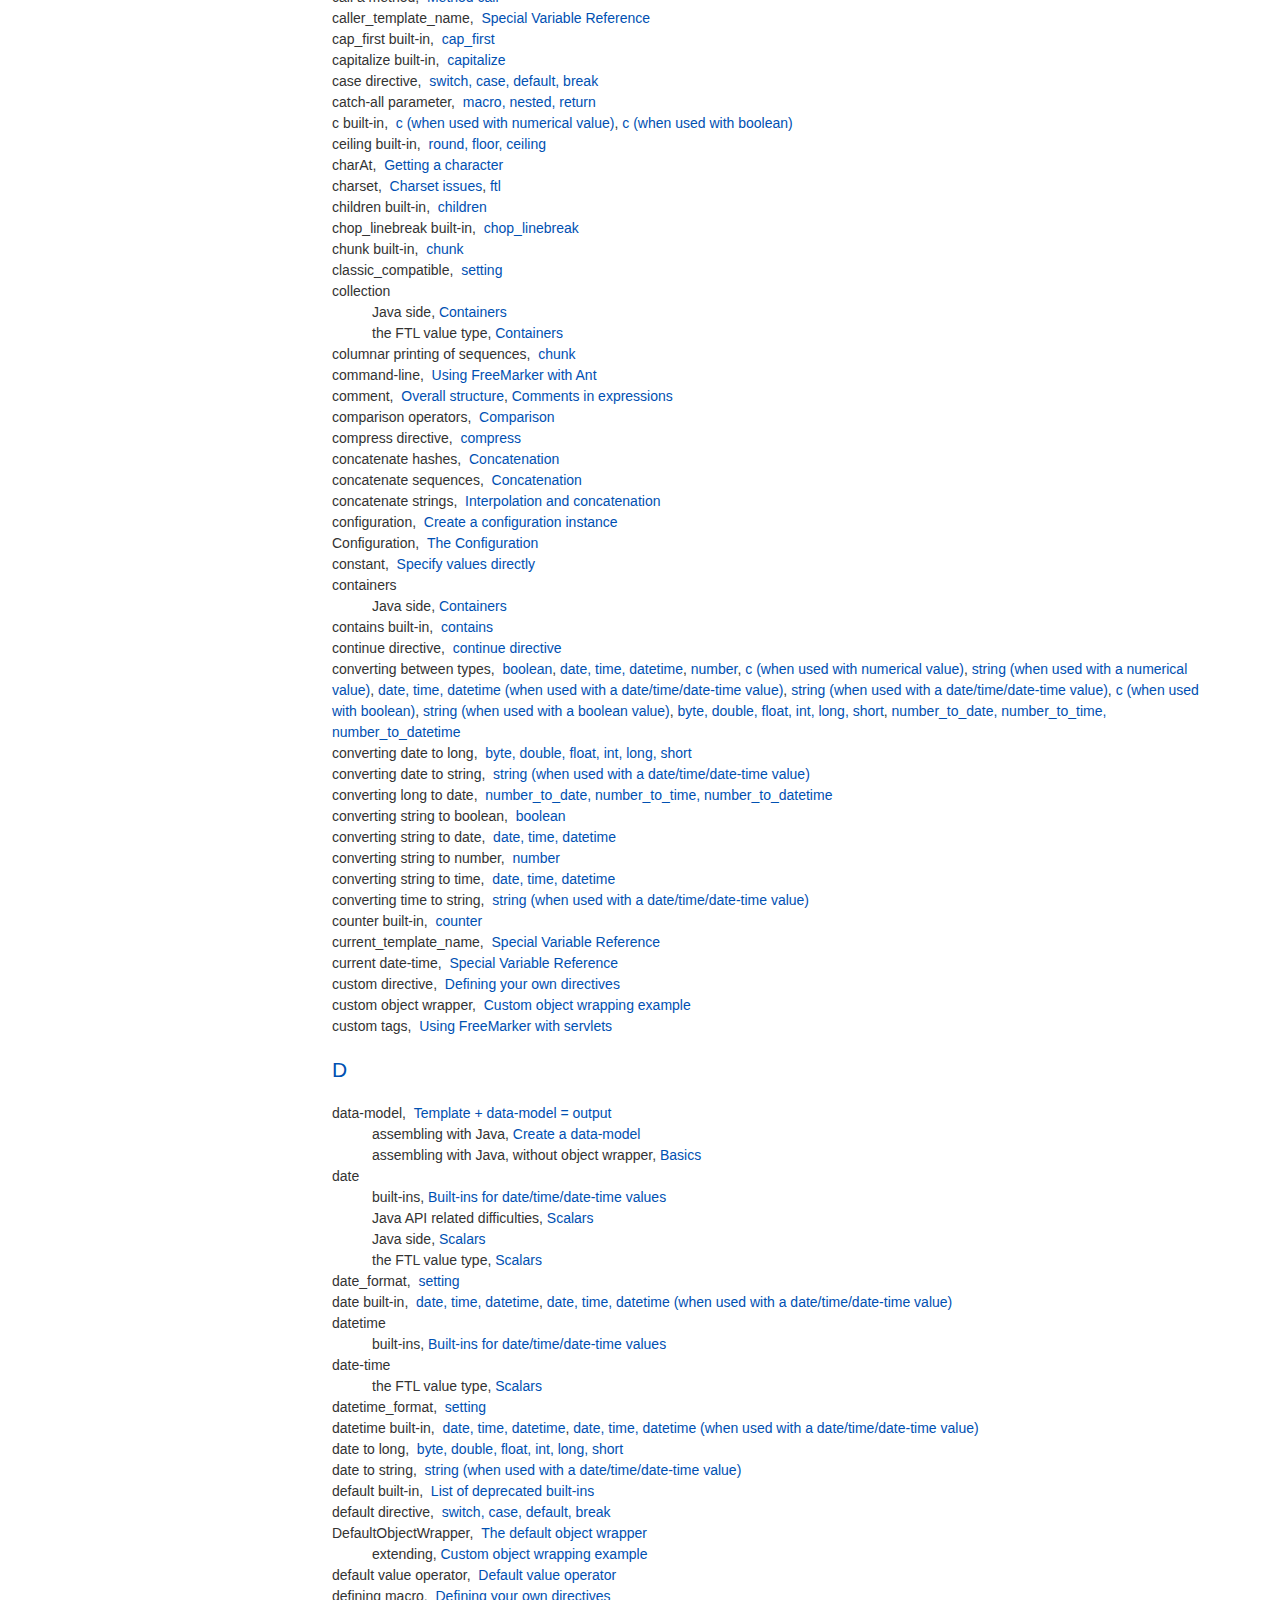
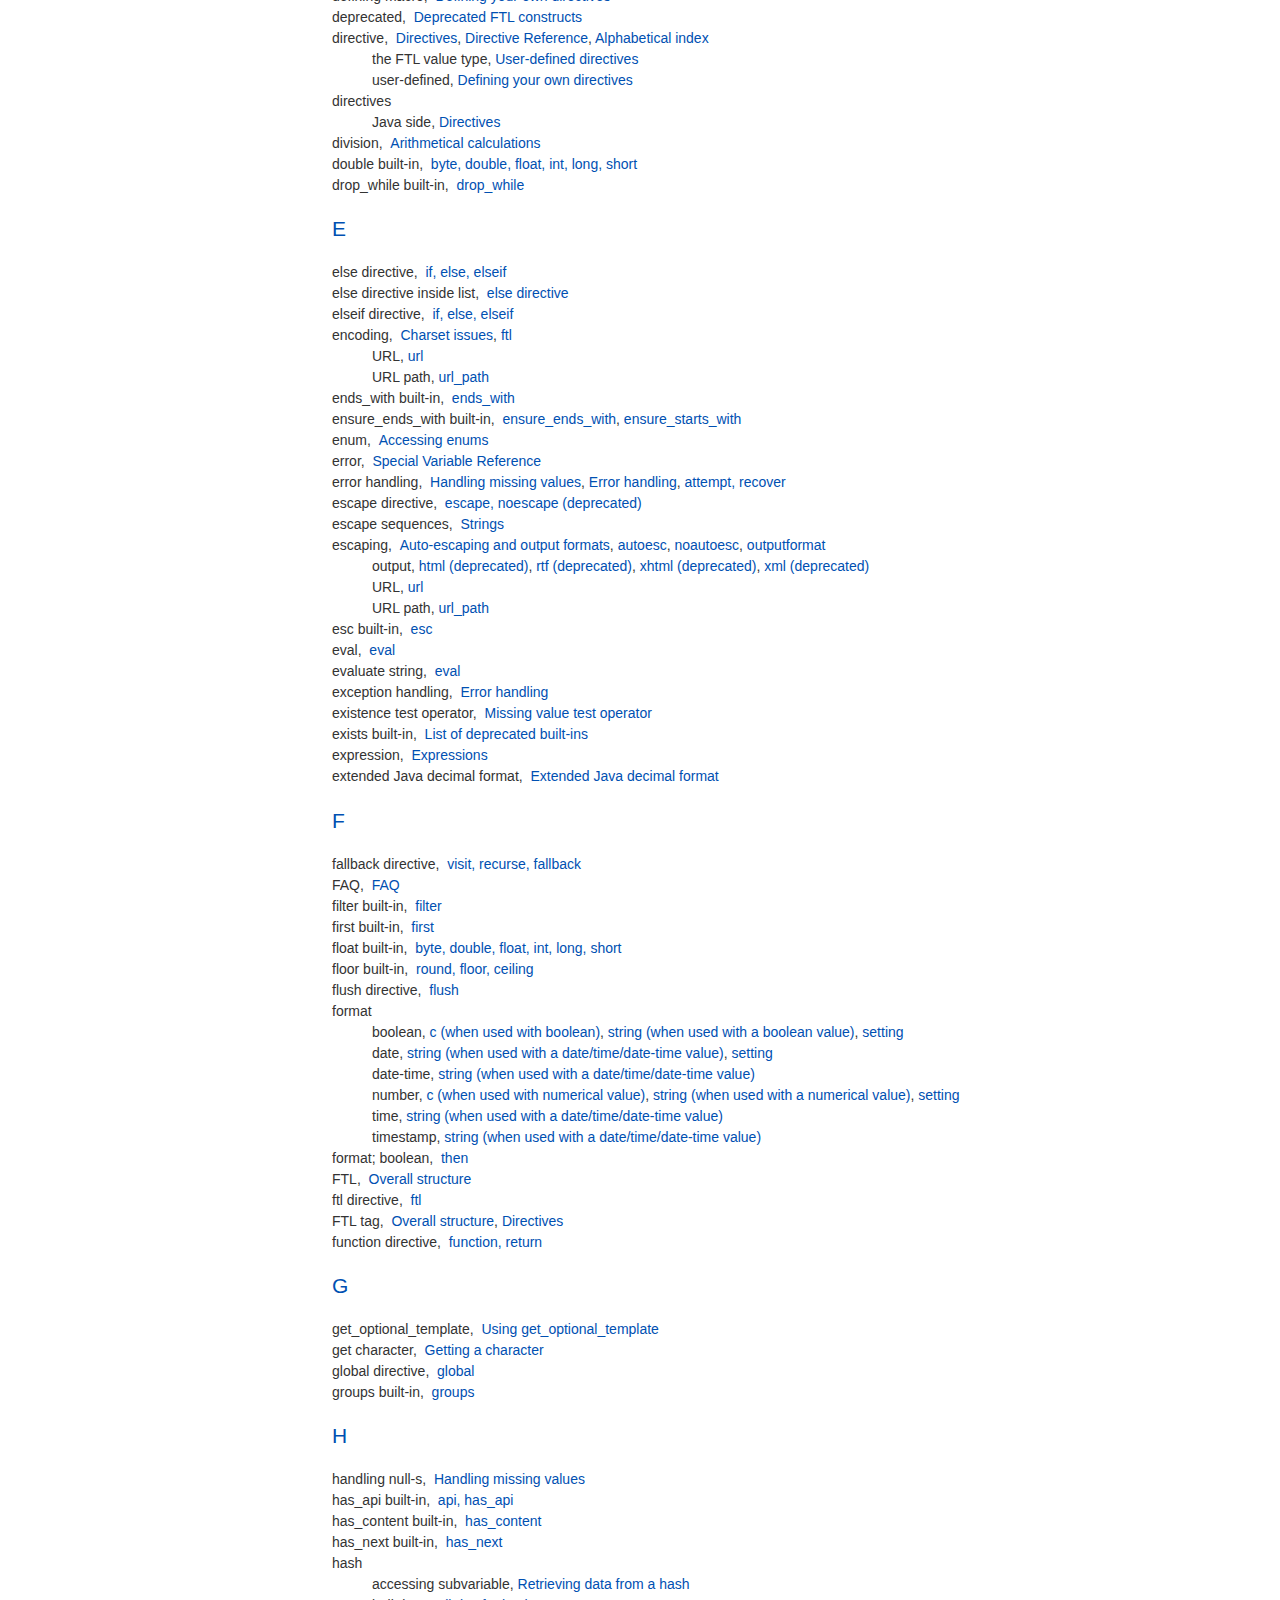
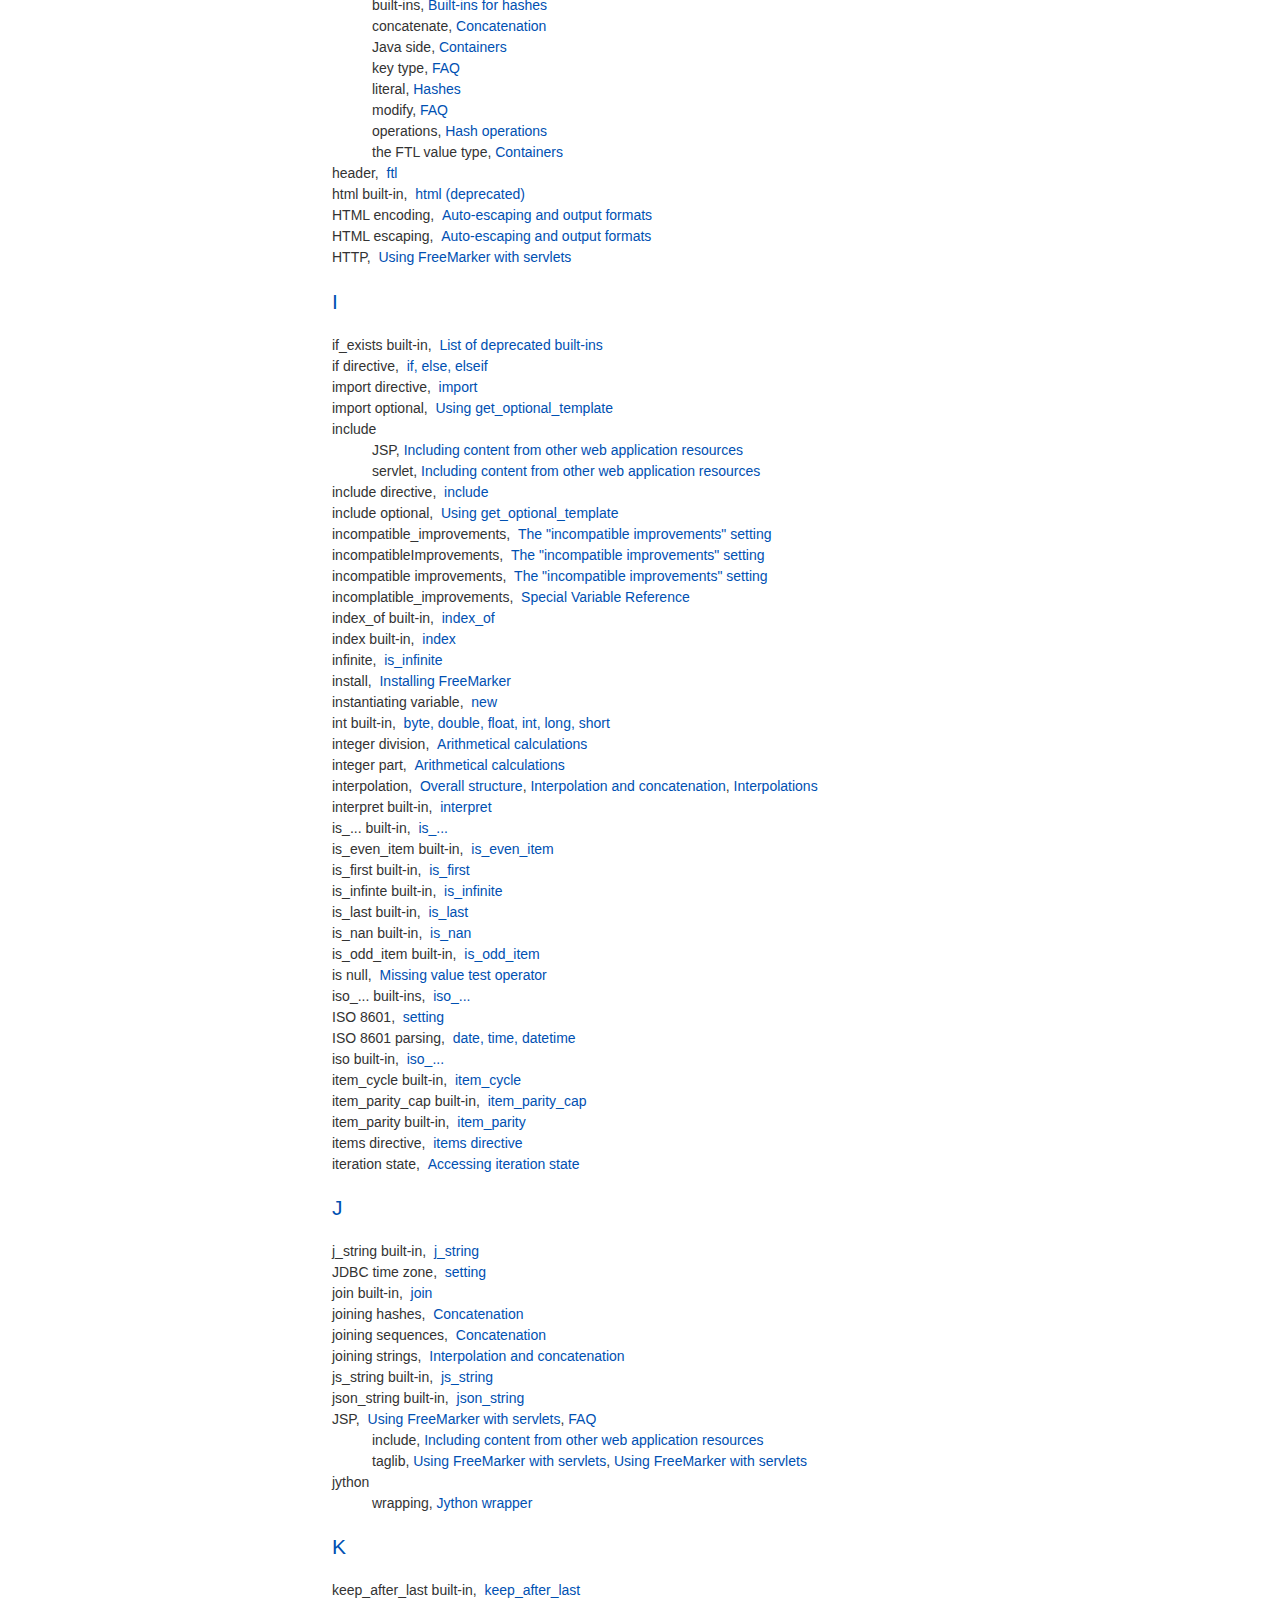
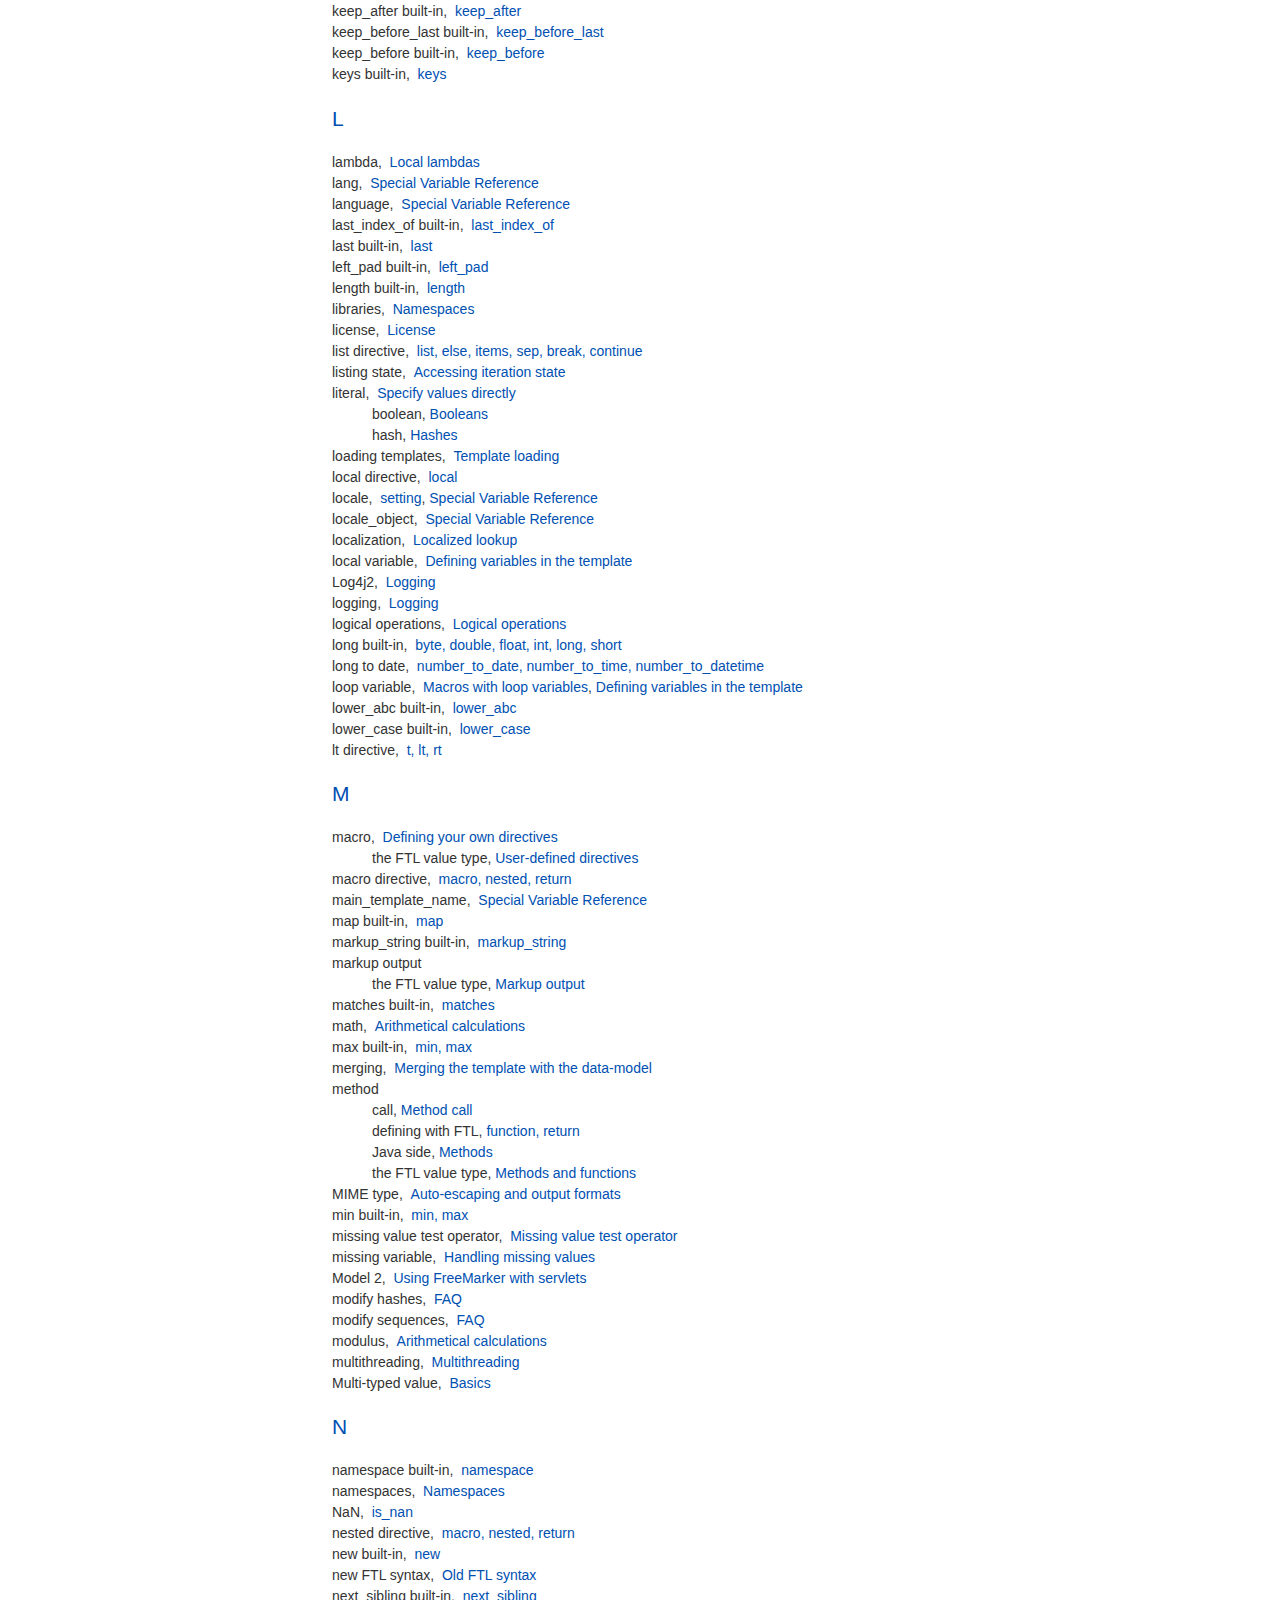
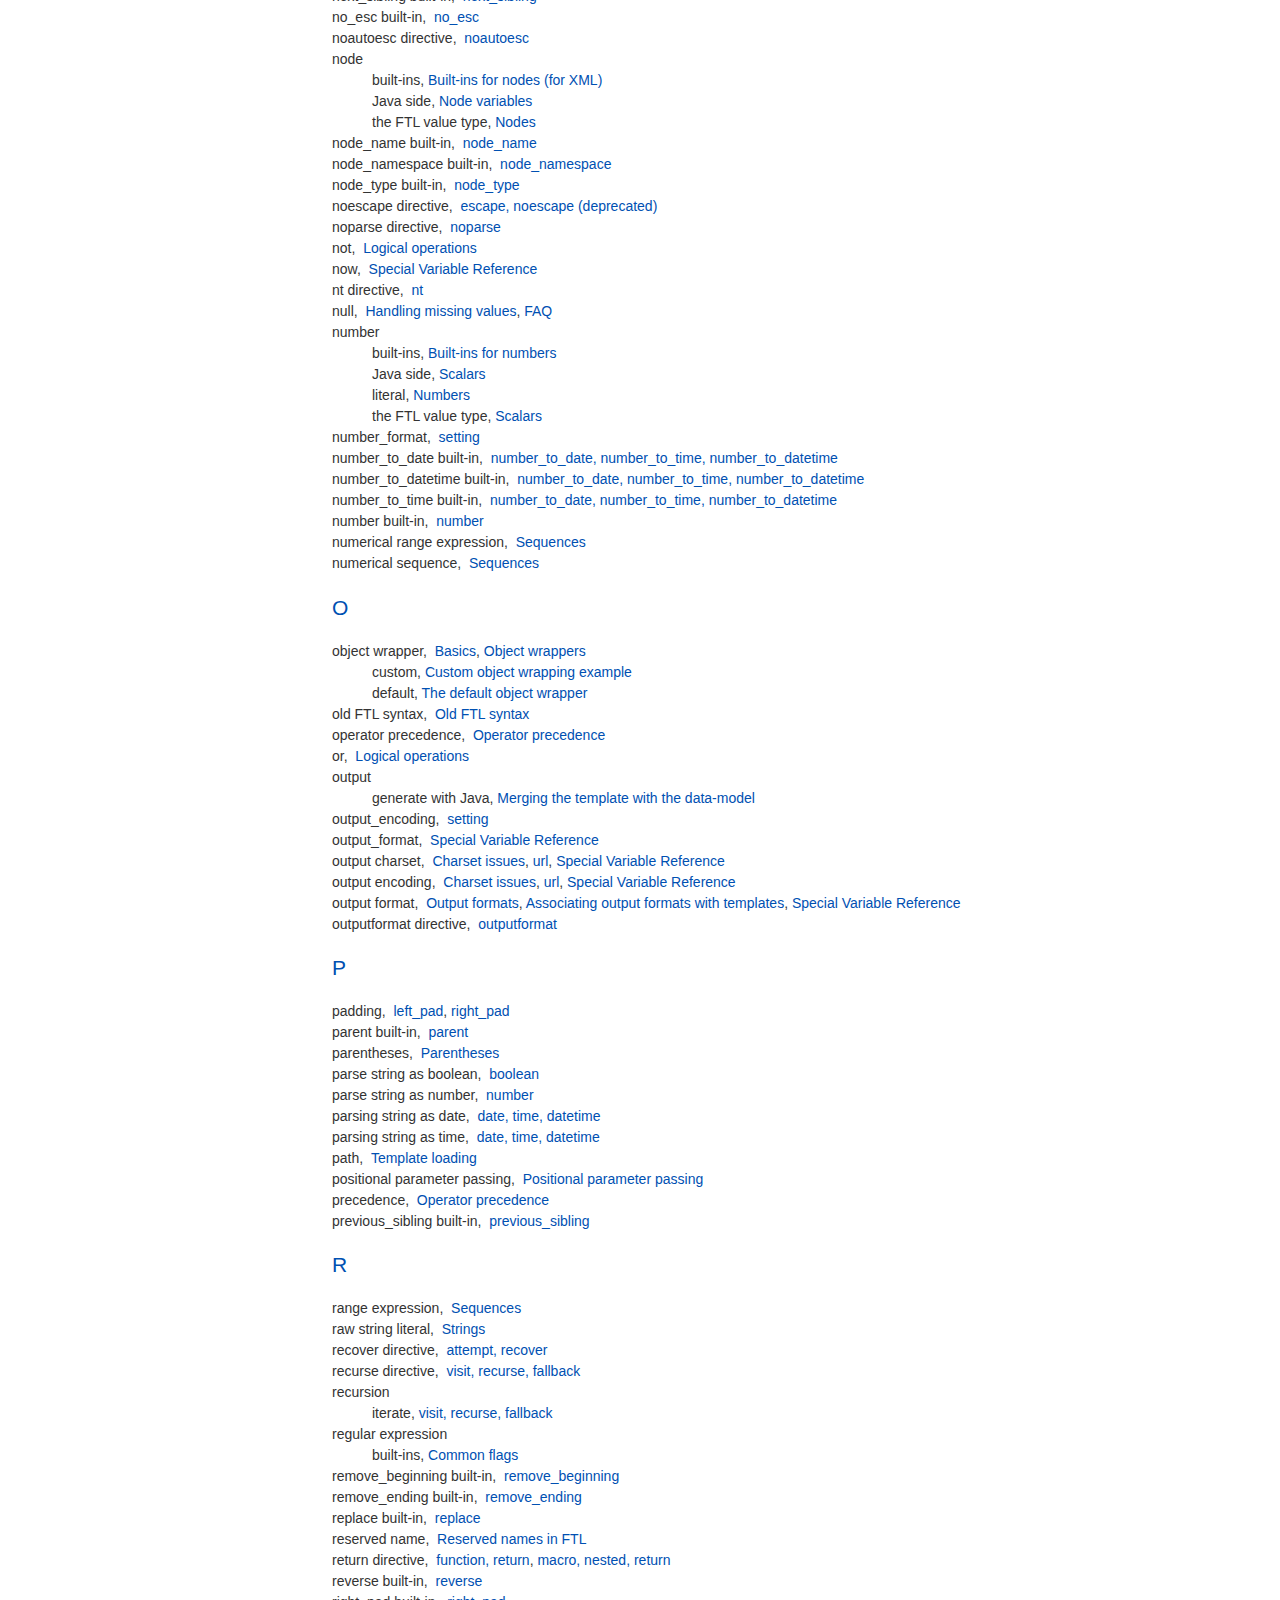
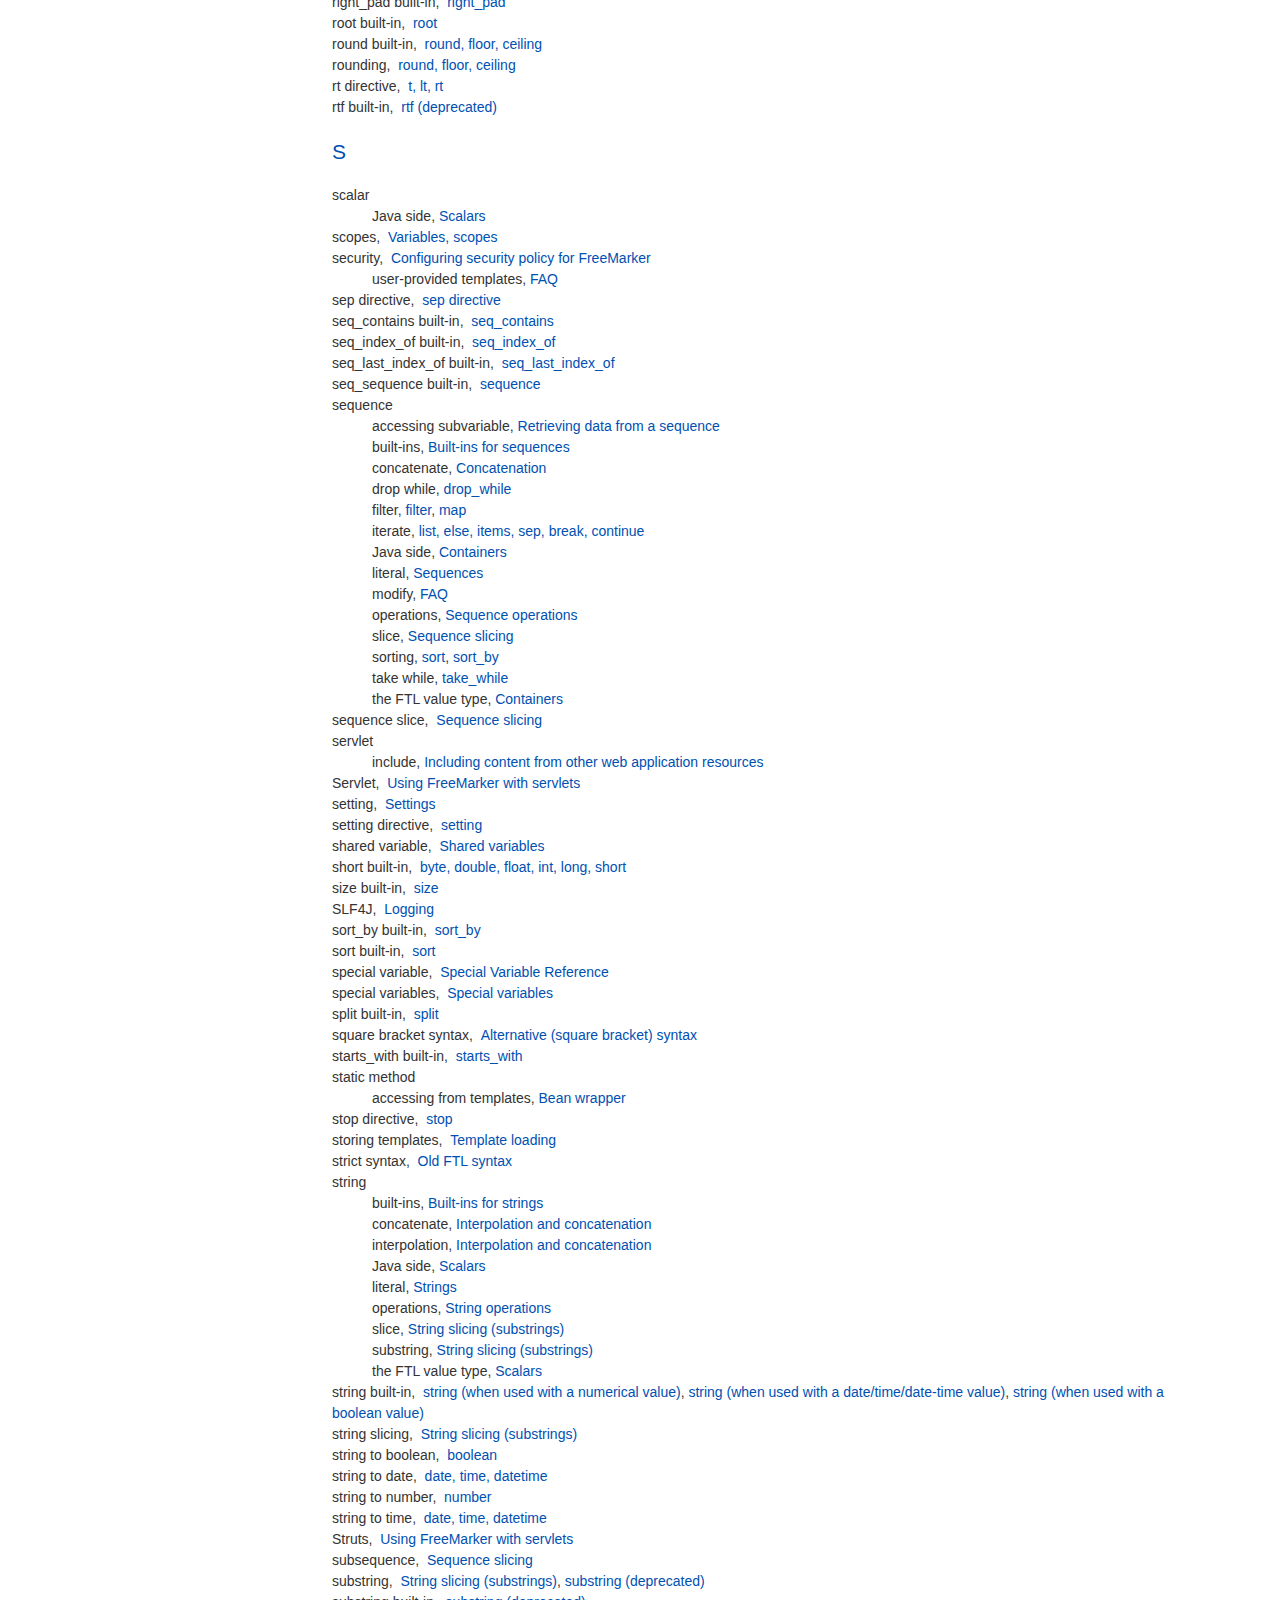
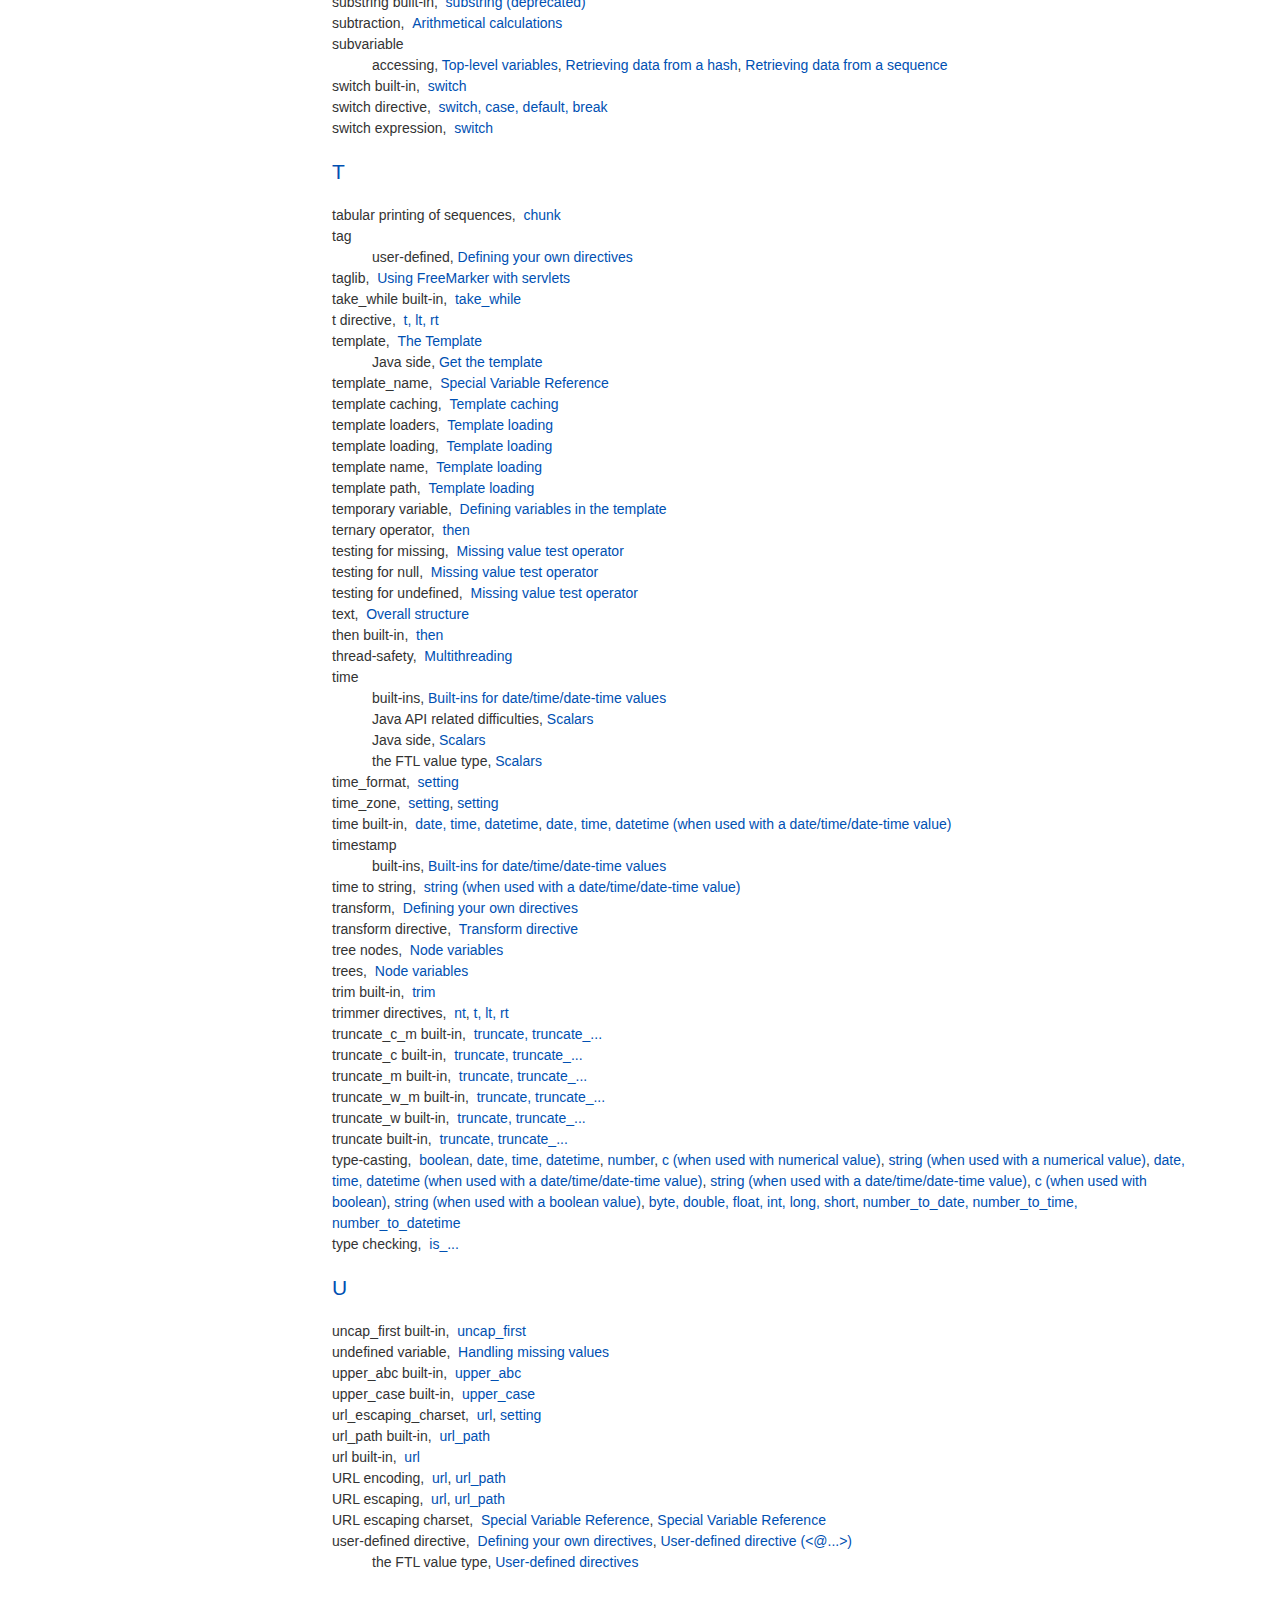
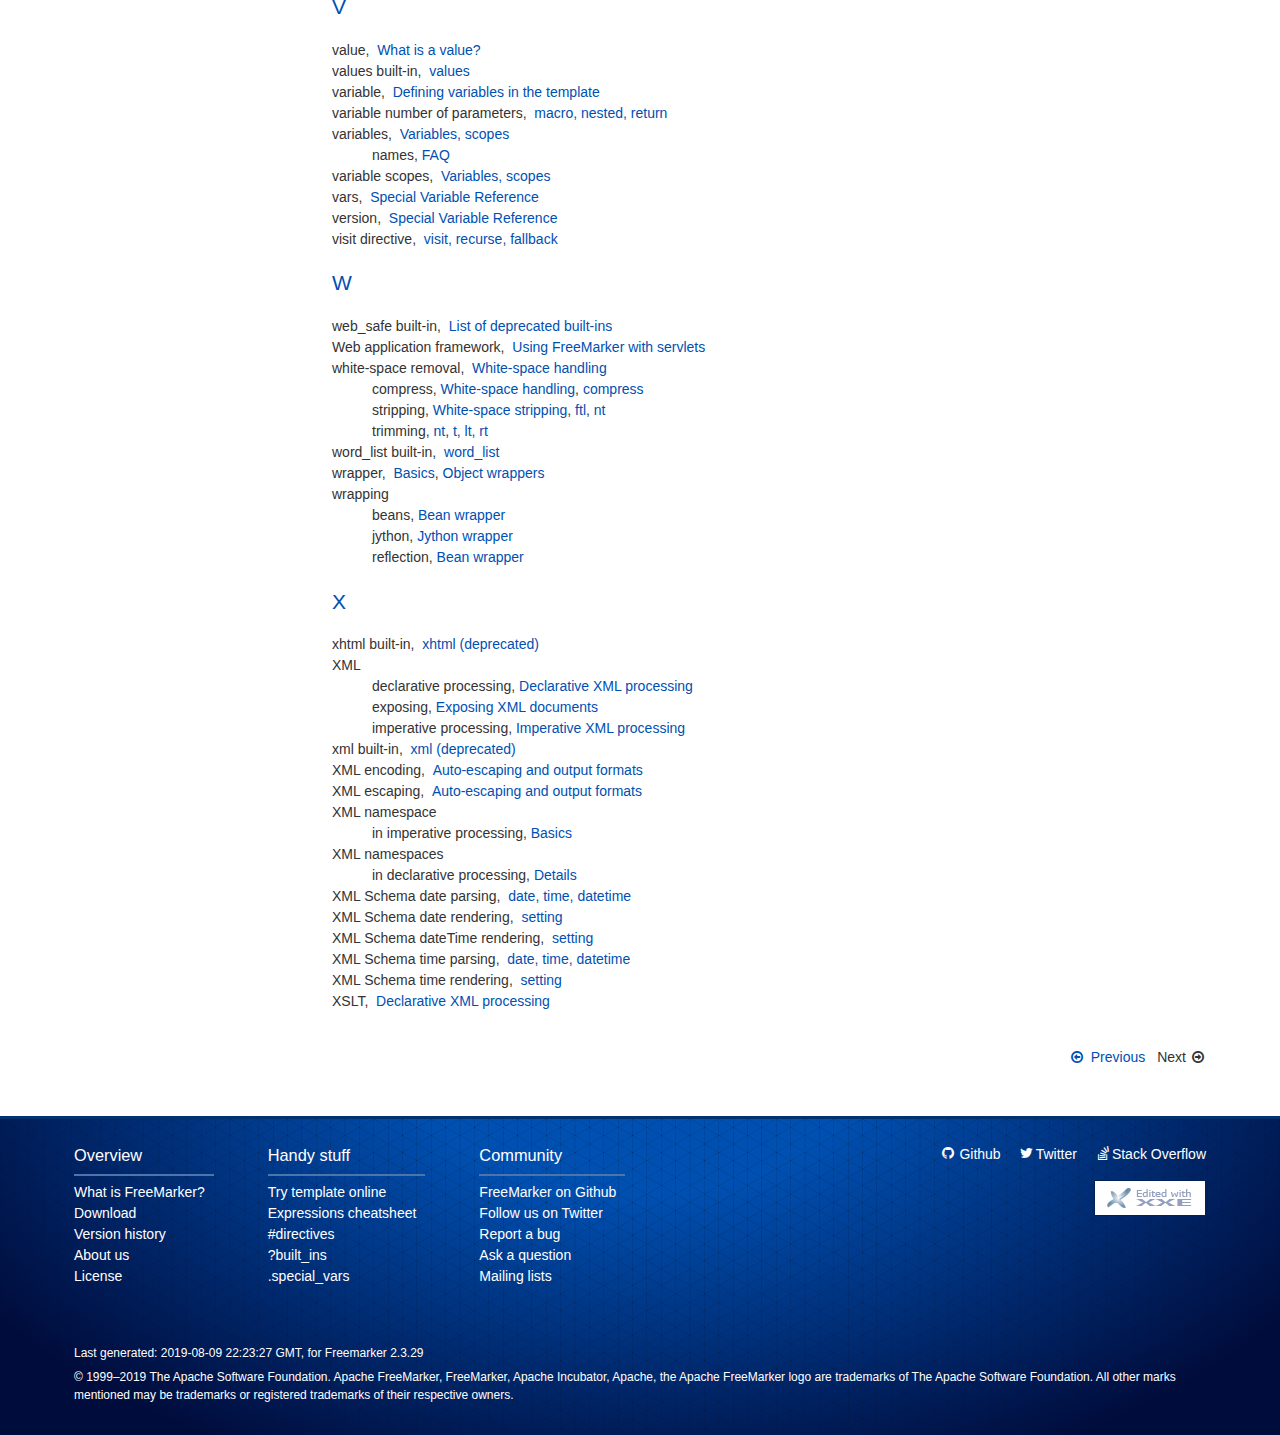
<file: apache-freemarker-2.3.29-bin/documentation/_html/alphaidx.html>
<!doctype html>
<!--
Licensed to the Apache Software Foundation (ASF) under one
or more contributor license agreements.  See the NOTICE file
distributed with this work for additional information
regarding copyright ownership.  The ASF licenses this file
to you under the Apache License, Version 2.0 (the
&quot;License&quot;); you may not use this file except in compliance
with the License.  You may obtain a copy of the License at

  http://www.apache.org/licenses/LICENSE-2.0

Unless required by applicable law or agreed to in writing,
software distributed under the License is distributed on an
&quot;AS IS&quot; BASIS, WITHOUT WARRANTIES OR CONDITIONS OF ANY
KIND, either express or implied.  See the License for the
specific language governing permissions and limitations
under the License.
-->
<!-- Generated by FreeMarker/Docgen from DocBook -->
<html lang="en" class="page-type-index">
<head prefix="og: http://ogp.me/ns#">
<meta charset="utf-8">
<title>Alphabetical Index - Apache FreeMarker Manual</title>
<meta http-equiv="X-UA-Compatible" content="IE=edge">
<meta name="viewport" content="width=device-width,initial-scale=1">
<meta name="format-detection" content="telephone=no">
<meta property="og:site_name" content="Apache FreeMarker Manual">
<meta property="og:title" content="Alphabetical Index">
<meta property="og:locale" content="en_US">
<meta property="og:url" content="https://freemarker.apache.org/docs/alphaidx.html">
<link rel="canonical" href="https://freemarker.apache.org/docs/alphaidx.html">
<link rel="icon" href="favicon.png" type="image/png">
<link rel="stylesheet" type="text/css" href="docgen-resources/docgen.min.css?1565389407365">
</head>
<body itemscope itemtype="https://schema.org/Code">
    <meta itemprop="url" content="https://freemarker.apache.org/docs/">
    <meta itemprop="name" content="Apache FreeMarker Manual">

  <!--[if lte IE 9]>
  <div style="background-color: #C00; color: #fff; padding: 12px 24px;">Please use a modern browser to view this website.</div>
  <![endif]--><div class="header-top-bg"><div class="site-width header-top"><a class="logo" href="https://freemarker.apache.org" role="banner">            <img itemprop="image" src="logo.png" alt="FreeMarker">
</a><ul class="tabs"><li><a href="https://freemarker.apache.org/">Home</a></li><li class="current"><a href="index.html">Manual</a></li><li><a class="external" href="api/index.html">Java API</a></li></ul><ul class="secondary-tabs"><li><a class="tab icon-heart" href="https://freemarker.apache.org/contribute.html" title="Contribute"><span>Contribute</span></a></li><li><a class="tab icon-bug" href="https://issues.apache.org/jira/browse/FREEMARKER/" title="Report a Bug"><span>Report a Bug</span></a></li><li><a class="tab icon-download" href="https://freemarker.apache.org/freemarkerdownload.html" title="Download"><span>Download</span></a></li></ul></div></div><div class="header-bottom-bg"><div class="site-width search-row"><a href="toc.html" class="navigation-header">Manual</a><div class="navigation-header"></div></div><div class="site-width breadcrumb-row"><ul class="breadcrumb" itemscope itemtype="http://schema.org/BreadcrumbList"><li class="step-0" itemprop="itemListElement" itemscope itemtype="http://schema.org/ListItem"><a class="label" itemprop="item" href="toc.html"><span itemprop="name">Apache FreeMarker Manual</span></a></li><li class="step-1" itemprop="itemListElement" itemscope itemtype="http://schema.org/ListItem"><a class="label" itemprop="item" href="alphaidx.html"><span itemprop="name">Alphabetical Index</span></a></li></ul><div class="bookmarks" title="Bookmarks"><span class="sr-only">Bookmarks:</span><ul class="bookmark-list"><li>Alpha. index</li><li><a href="gloss.html">Glossary</a></li><li><a href="dgui_template_exp.html#exp_cheatsheet">Expressions</a></li><li><a href="ref_builtins_alphaidx.html">?builtins</a></li><li><a href="ref_directive_alphaidx.html">#directives</a></li><li><a href="ref_specvar.html">.spec_vars</a></li><li><a href="app_faq.html">FAQ</a></li></ul></div></div></div>    <div class="main-content site-width">
      <div class="content-wrapper">
  <div id="table-of-contents-wrapper" class="col-left">
      <script>var breadcrumb = ["Apache FreeMarker Manual","Alphabetical Index"];</script>
      <script src="toc.js?1565389407365"></script>
      <script src="docgen-resources/main.min.js?1565389407365"></script>
  </div>
<div class="col-right"><div class="page-content"><div class="page-title"><div class="pagers top"><a class="paging-arrow previous" href="gloss.html"><span>Previous</span></a><span class="paging-arrow disabled next"><span>Next</span></span></div><div class="title-wrapper">
<h1 class="content-header header-part" id="alphaidx" itemprop="headline">Alphabetical Index</h1>
</div></div>
  <p>
<a href="#idx_x24">$</a>&nbsp;| <a href="#idx_x23">#</a>&nbsp;| <a href="#idx_x3C">&lt;</a>&nbsp;| <a href="#idx_A">A</a>&nbsp;| <a href="#idx_B">B</a>&nbsp;| <a href="#idx_C">C</a>&nbsp;| <a href="#idx_D">D</a>&nbsp;| <a href="#idx_E">E</a>&nbsp;| <a href="#idx_F">F</a>&nbsp;| <a href="#idx_G">G</a>&nbsp;| <a href="#idx_H">H</a>&nbsp;| <a href="#idx_I">I</a>&nbsp;| <a href="#idx_J">J</a>&nbsp;| <a href="#idx_K">K</a>&nbsp;| <a href="#idx_L">L</a>&nbsp;| <a href="#idx_M">M</a>&nbsp;| <a href="#idx_N">N</a>&nbsp;| <a href="#idx_O">O</a>&nbsp;| <a href="#idx_P">P</a>&nbsp;| <a href="#idx_R">R</a>&nbsp;| <a href="#idx_S">S</a>&nbsp;| <a href="#idx_T">T</a>&nbsp;| <a href="#idx_U">U</a>&nbsp;| <a href="#idx_V">V</a>&nbsp;| <a href="#idx_W">W</a>&nbsp;| <a href="#idx_X">X</a>  </p>

<div class="indexdiv">
<a name="idx_x24"></a>
<h2 class="indexLabel">$</h2>
<dl>
    <dt>
      ${...},&nbsp;&nbsp;<a href="dgui_template_valueinsertion.html">Interpolations</a>
    </dt>
</dl></div>
<div class="indexdiv">
<a name="idx_x23"></a>
<h2 class="indexLabel">#</h2>
<dl>
    <dt>
      #,&nbsp;&nbsp;<a href="dgui_template_overallstructure.html">Overall structure</a>,
<a href="dgui_template_directives.html">Directives</a>
    </dt>
    <dt>
      #{...},&nbsp;&nbsp;<a href="ref_depr_numerical_interpolation.html">#{...}: Numerical interpolation</a>
    </dt>
</dl></div>
<div class="indexdiv">
<a name="idx_x3C"></a>
<h2 class="indexLabel">&lt;</h2>
<dl>
    <dt>
      &lt;#...&gt;,&nbsp;&nbsp;<a href="dgui_template_directives.html">Directives</a>
    </dt>
    <dt>
      &lt;#--...--&gt;,&nbsp;&nbsp;<a href="dgui_template_overallstructure.html">Overall structure</a>
    </dt>
</dl></div>
<div class="indexdiv">
<a name="idx_A"></a>
<h2 class="indexLabel">A</h2>
<dl>
    <dt>
      ABC,&nbsp;&nbsp;<a href="ref_builtins_number.html#ref_builtin_lower_abc">lower_abc</a>,
<a href="ref_builtins_number.html#ref_builtin_upper_abc">upper_abc</a>
    </dt>
    <dt>
      abs built-in,&nbsp;&nbsp;<a href="ref_builtins_number.html#ref_builtin_abs">abs</a>
    </dt>
    <dt>
      absolute_template_name built-in,&nbsp;&nbsp;<a href="ref_builtins_expert.html#ref_builtin_absolute_template_name">absolute_template_name</a>
    </dt>
    <dt>
      absolute value,&nbsp;&nbsp;<a href="ref_builtins_number.html#ref_builtin_abs">abs</a>
    </dt>
    <dt>
      acquisition,&nbsp;&nbsp;<a href="ref_directive_include.html#ref_directive_include_acquisition">Using acquisition</a>
    </dt>
    <dt>
      adding hashes,&nbsp;&nbsp;<a href="dgui_template_exp.html#dgui_template_exp_hashop_cat">Concatenation</a>
    </dt>
    <dt>
      adding sequences,&nbsp;&nbsp;<a href="dgui_template_exp.html#dgui_template_exp_sequenceop_cat">Concatenation</a>
    </dt>
    <dt>
      adding strings,&nbsp;&nbsp;<a href="dgui_template_exp.html#dgui_template_exp_stringop_interpolation">Interpolation and concatenation</a>
    </dt>
    <dt>
      addition,&nbsp;&nbsp;<a href="dgui_template_exp.html#dgui_template_exp_arit">Arithmetical calculations</a>
    </dt>
    <dt>
      alphabetical ordinals,&nbsp;&nbsp;<a href="ref_builtins_number.html#ref_builtin_lower_abc">lower_abc</a>,
<a href="ref_builtins_number.html#ref_builtin_upper_abc">upper_abc</a>
    </dt>
    <dt>
      alternative syntax,&nbsp;&nbsp;<a href="dgui_misc_alternativesyntax.html">Alternative (square bracket) syntax</a>
    </dt>
    <dt>
      ancestors built-in,&nbsp;&nbsp;<a href="ref_builtins_node.html#ref_builtin_ancestors">ancestors</a>
    </dt>
    <dt>
      and,&nbsp;&nbsp;<a href="dgui_template_exp.html#dgui_template_exp_logicalop">Logical operations</a>
    </dt>
    <dt>
      ant task,&nbsp;&nbsp;<a href="pgui_misc_ant.html">Using FreeMarker with Ant</a>
    </dt>
    <dt>
      api built-in,&nbsp;&nbsp;<a href="ref_builtins_expert.html#ref_buitin_api_and_has_api">api, has_api</a>
    </dt>
    <dt>
      arithmetic,&nbsp;&nbsp;<a href="dgui_template_exp.html#dgui_template_exp_arit">Arithmetical calculations</a>
    </dt>
    <dt>
      assign directive,&nbsp;&nbsp;<a href="ref_directive_assign.html">assign</a>
    </dt>
    <dt>
      attempt directive,&nbsp;&nbsp;<a href="ref_directive_attempt.html">attempt, recover</a>
    </dt>
    <dt>
      auto_esc,&nbsp;&nbsp;<a href="ref_specvar.html">Special Variable Reference</a>
    </dt>
    <dt>
      auto-escaping,&nbsp;&nbsp;<a href="dgui_misc_autoescaping.html">Auto-escaping and output formats</a>,
<a href="pgui_config_outputformatsautoesc.html">Associating output formats with templates</a>,
<a href="ref_directive_autoesc.html">autoesc</a>,
<a href="ref_directive_noautoesc.html">noautoesc</a>,
<a href="ref_directive_outputformat.html">outputformat</a>
    </dt>
    <dt>
      autoesc directive,&nbsp;&nbsp;<a href="ref_directive_autoesc.html">autoesc</a>
    </dt>
</dl></div>
<div class="indexdiv">
<a name="idx_B"></a>
<h2 class="indexLabel">B</h2>
<dl>
    <dt>
      backward compatibility,&nbsp;&nbsp;<a href="pgui_config_incompatible_improvements.html">The &quot;incompatible improvements&quot; setting</a>
    </dt>
    <dt>
      beans    </dt>
      <dd><dl>
        <dt>wrapping, <a href="pgui_misc_beanwrapper.html">Bean wrapper</a></dt>
      </dl></dd>
    <dt>
      BeansWrapper,&nbsp;&nbsp;<a href="pgui_misc_beanwrapper.html">Bean wrapper</a>
    </dt>
    <dt>
      boolean    </dt>
      <dd><dl>
        <dt>built-ins, <a href="ref_builtins_boolean.html">Built-ins for booleans</a></dt>
        <dt>Java side, <a href="pgui_datamodel_scalar.html">Scalars</a></dt>
        <dt>literal, <a href="dgui_template_exp.html#dgui_template_exp_direct_boolean">Booleans</a></dt>
        <dt>operations, <a href="dgui_template_exp.html#dgui_template_exp_logicalop">Logical operations</a></dt>
        <dt>printing, <a href="ref_builtins_boolean.html#ref_builtin_string_for_boolean">string (when used with a boolean value)</a></dt>
        <dt>the FTL value type, <a href="dgui_datamodel_types.html#dgui_datamodel_scalar">Scalars</a></dt>
      </dl></dd>
    <dt>
      boolean_format,&nbsp;&nbsp;<a href="ref_directive_setting.html#autoid_121">setting</a>
    </dt>
    <dt>
      boolean built-in,&nbsp;&nbsp;<a href="ref_builtins_string.html#ref_builtin_boolean">boolean</a>
    </dt>
    <dt>
      break directive,&nbsp;&nbsp;<a href="ref_directive_list.html#ref_list_break">break directive</a>,
<a href="ref_directive_switch.html">switch, case, default, break</a>
    </dt>
    <dt>
      built-in,&nbsp;&nbsp;<a href="dgui_template_exp.html#dgui_template_exp_builtin">Built-ins</a>,
<a href="ref_builtins.html">Built-in Reference</a>,
<a href="ref_builtins_alphaidx.html">Alphabetical index</a>
    </dt>
    <dt>
      byte built-in,&nbsp;&nbsp;<a href="ref_builtins_expert.html#ref_builtin_numType">byte, double, float, int, long, short</a>
    </dt>
</dl></div>
<div class="indexdiv">
<a name="idx_C"></a>
<h2 class="indexLabel">C</h2>
<dl>
    <dt>
      caching,&nbsp;&nbsp;<a href="pgui_config_templateloading.html#pgui_config_templateloading_caching">Template caching</a>
    </dt>
    <dt>
      call a method,&nbsp;&nbsp;<a href="dgui_template_exp.html#dgui_template_exp_methodcall">Method call</a>
    </dt>
    <dt>
      caller_template_name,&nbsp;&nbsp;<a href="ref_specvar.html#ref_specvar_caller_template_name">Special Variable Reference</a>
    </dt>
    <dt>
      cap_first built-in,&nbsp;&nbsp;<a href="ref_builtins_string.html#ref_builtin_cap_first">cap_first</a>
    </dt>
    <dt>
      capitalize built-in,&nbsp;&nbsp;<a href="ref_builtins_string.html#ref_builtin_capitalize">capitalize</a>
    </dt>
    <dt>
      case directive,&nbsp;&nbsp;<a href="ref_directive_switch.html">switch, case, default, break</a>
    </dt>
    <dt>
      catch-all parameter,&nbsp;&nbsp;<a href="ref_directive_macro.html#autoid_108">macro, nested, return</a>
    </dt>
    <dt>
      c built-in,&nbsp;&nbsp;<a href="ref_builtins_number.html#ref_builtin_c">c (when used with numerical value)</a>,
<a href="ref_builtins_boolean.html#ref_builtin_c_boolean">c (when used with boolean)</a>
    </dt>
    <dt>
      ceiling built-in,&nbsp;&nbsp;<a href="ref_builtins_number.html#ref_builtin_rounding">round, floor, ceiling</a>
    </dt>
    <dt>
      charAt,&nbsp;&nbsp;<a href="dgui_template_exp.html#dgui_template_exp_get_character">Getting a character</a>
    </dt>
    <dt>
      charset,&nbsp;&nbsp;<a href="pgui_misc_charset.html">Charset issues</a>,
<a href="ref_directive_ftl.html">ftl</a>
    </dt>
    <dt>
      children built-in,&nbsp;&nbsp;<a href="ref_builtins_node.html#ref_builtin_children">children</a>
    </dt>
    <dt>
      chop_linebreak built-in,&nbsp;&nbsp;<a href="ref_builtins_string.html#ref_builtin_chop_linebreak">chop_linebreak</a>
    </dt>
    <dt>
      chunk built-in,&nbsp;&nbsp;<a href="ref_builtins_sequence.html#ref_builtin_chunk">chunk</a>
    </dt>
    <dt>
      classic_compatible,&nbsp;&nbsp;<a href="ref_directive_setting.html#autoid_121">setting</a>
    </dt>
    <dt>
      collection    </dt>
      <dd><dl>
        <dt>Java side, <a href="pgui_datamodel_parent.html#autoid_34">Containers</a></dt>
        <dt>the FTL value type, <a href="dgui_datamodel_types.html#dgui_datamodel_container">Containers</a></dt>
      </dl></dd>
    <dt>
      columnar printing of sequences,&nbsp;&nbsp;<a href="ref_builtins_sequence.html#ref_builtin_chunk">chunk</a>
    </dt>
    <dt>
      command-line,&nbsp;&nbsp;<a href="pgui_misc_ant.html">Using FreeMarker with Ant</a>
    </dt>
    <dt>
      comment,&nbsp;&nbsp;<a href="dgui_template_overallstructure.html">Overall structure</a>,
<a href="dgui_template_exp.html#dgui_template_exp_comment">Comments in expressions</a>
    </dt>
    <dt>
      comparison operators,&nbsp;&nbsp;<a href="dgui_template_exp.html#dgui_template_exp_comparison">Comparison</a>
    </dt>
    <dt>
      compress directive,&nbsp;&nbsp;<a href="ref_directive_compress.html">compress</a>
    </dt>
    <dt>
      concatenate hashes,&nbsp;&nbsp;<a href="dgui_template_exp.html#dgui_template_exp_hashop_cat">Concatenation</a>
    </dt>
    <dt>
      concatenate sequences,&nbsp;&nbsp;<a href="dgui_template_exp.html#dgui_template_exp_sequenceop_cat">Concatenation</a>
    </dt>
    <dt>
      concatenate strings,&nbsp;&nbsp;<a href="dgui_template_exp.html#dgui_template_exp_stringop_interpolation">Interpolation and concatenation</a>
    </dt>
    <dt>
      configuration,&nbsp;&nbsp;<a href="pgui_quickstart_createconfiguration.html">Create a configuration instance</a>
    </dt>
    <dt>
      Configuration,&nbsp;&nbsp;<a href="pgui_config.html">The Configuration</a>
    </dt>
    <dt>
      constant,&nbsp;&nbsp;<a href="dgui_template_exp.html#dgui_template_exp_direct">Specify values directly</a>
    </dt>
    <dt>
      containers    </dt>
      <dd><dl>
        <dt>Java side, <a href="pgui_datamodel_parent.html">Containers</a></dt>
      </dl></dd>
    <dt>
      contains built-in,&nbsp;&nbsp;<a href="ref_builtins_string.html#ref_builtin_contains">contains</a>
    </dt>
    <dt>
      continue directive,&nbsp;&nbsp;<a href="ref_directive_list.html#ref_list_continue">continue directive</a>
    </dt>
    <dt>
      converting between types,&nbsp;&nbsp;<a href="ref_builtins_string.html#ref_builtin_boolean">boolean</a>,
<a href="ref_builtins_string.html#ref_builtin_string_date">date, time, datetime</a>,
<a href="ref_builtins_string.html#ref_builtin_number">number</a>,
<a href="ref_builtins_number.html#ref_builtin_c">c (when used with numerical value)</a>,
<a href="ref_builtins_number.html#ref_builtin_string_for_number">string (when used with a numerical value)</a>,
<a href="ref_builtins_date.html#ref_builtin_date_datetype">date, time, datetime (when used with a date/time/date-time
          value)</a>,
<a href="ref_builtins_date.html#ref_builtin_string_for_date">string (when used with a date/time/date-time value)</a>,
<a href="ref_builtins_boolean.html#ref_builtin_c_boolean">c (when used with boolean)</a>,
<a href="ref_builtins_boolean.html#ref_builtin_string_for_boolean">string (when used with a boolean value)</a>,
<a href="ref_builtins_expert.html#ref_builtin_numType">byte, double, float, int, long, short</a>,
<a href="ref_builtins_expert.html#ref_builtin_numToDate">number_to_date, number_to_time, number_to_datetime</a>
    </dt>
    <dt>
      converting date to long,&nbsp;&nbsp;<a href="ref_builtins_expert.html#ref_builtin_numType">byte, double, float, int, long, short</a>
    </dt>
    <dt>
      converting date to string,&nbsp;&nbsp;<a href="ref_builtins_date.html#ref_builtin_string_for_date">string (when used with a date/time/date-time value)</a>
    </dt>
    <dt>
      converting long to date,&nbsp;&nbsp;<a href="ref_builtins_expert.html#ref_builtin_numToDate">number_to_date, number_to_time, number_to_datetime</a>
    </dt>
    <dt>
      converting string to boolean,&nbsp;&nbsp;<a href="ref_builtins_string.html#ref_builtin_boolean">boolean</a>
    </dt>
    <dt>
      converting string to date,&nbsp;&nbsp;<a href="ref_builtins_string.html#ref_builtin_string_date">date, time, datetime</a>
    </dt>
    <dt>
      converting string to number,&nbsp;&nbsp;<a href="ref_builtins_string.html#ref_builtin_number">number</a>
    </dt>
    <dt>
      converting string to time,&nbsp;&nbsp;<a href="ref_builtins_string.html#ref_builtin_string_date">date, time, datetime</a>
    </dt>
    <dt>
      converting time to string,&nbsp;&nbsp;<a href="ref_builtins_date.html#ref_builtin_string_for_date">string (when used with a date/time/date-time value)</a>
    </dt>
    <dt>
      counter built-in,&nbsp;&nbsp;<a href="ref_builtins_loop_var.html#ref_builtin_counter">counter</a>
    </dt>
    <dt>
      current_template_name,&nbsp;&nbsp;<a href="ref_specvar.html">Special Variable Reference</a>
    </dt>
    <dt>
      current date-time,&nbsp;&nbsp;<a href="ref_specvar.html">Special Variable Reference</a>
    </dt>
    <dt>
      custom directive,&nbsp;&nbsp;<a href="dgui_misc_userdefdir.html">Defining your own directives</a>
    </dt>
    <dt>
      custom object wrapper,&nbsp;&nbsp;<a href="pgui_datamodel_objectWrapper.html#pgui_datamodel_customObjectWrappingExample">Custom object wrapping example</a>
    </dt>
    <dt>
      custom tags,&nbsp;&nbsp;<a href="pgui_misc_servlet.html#autoid_63">Using FreeMarker with servlets</a>
    </dt>
</dl></div>
<div class="indexdiv">
<a name="idx_D"></a>
<h2 class="indexLabel">D</h2>
<dl>
    <dt>
      data-model,&nbsp;&nbsp;<a href="dgui_quickstart_basics.html">Template + data-model = output</a>
    </dt>
      <dd><dl>
        <dt>assembling with Java, <a href="pgui_quickstart_createdatamodel.html">Create a data-model</a></dt>
        <dt>assembling with Java, without object wrapper, <a href="pgui_datamodel_basics.html">Basics</a></dt>
      </dl></dd>
    <dt>
      date    </dt>
      <dd><dl>
        <dt>built-ins, <a href="ref_builtins_date.html">Built-ins for date/time/date-time values</a></dt>
        <dt>Java API related difficulties, <a href="pgui_datamodel_scalar.html#autoid_31">Scalars</a></dt>
        <dt>Java side, <a href="pgui_datamodel_scalar.html">Scalars</a></dt>
        <dt>the FTL value type, <a href="dgui_datamodel_types.html#dgui_datamodel_scalar">Scalars</a></dt>
      </dl></dd>
    <dt>
      date_format,&nbsp;&nbsp;<a href="ref_directive_setting.html#topic_date_format_settings">setting</a>
    </dt>
    <dt>
      date built-in,&nbsp;&nbsp;<a href="ref_builtins_string.html#ref_builtin_string_date">date, time, datetime</a>,
<a href="ref_builtins_date.html#ref_builtin_date_datetype">date, time, datetime (when used with a date/time/date-time
          value)</a>
    </dt>
    <dt>
      datetime    </dt>
      <dd><dl>
        <dt>built-ins, <a href="ref_builtins_date.html">Built-ins for date/time/date-time values</a></dt>
      </dl></dd>
    <dt>
      date-time    </dt>
      <dd><dl>
        <dt>the FTL value type, <a href="dgui_datamodel_types.html#dgui_datamodel_scalar">Scalars</a></dt>
      </dl></dd>
    <dt>
      datetime_format,&nbsp;&nbsp;<a href="ref_directive_setting.html#topic_date_format_settings">setting</a>
    </dt>
    <dt>
      datetime built-in,&nbsp;&nbsp;<a href="ref_builtins_string.html#ref_builtin_string_date">date, time, datetime</a>,
<a href="ref_builtins_date.html#ref_builtin_date_datetype">date, time, datetime (when used with a date/time/date-time
          value)</a>
    </dt>
    <dt>
      date to long,&nbsp;&nbsp;<a href="ref_builtins_expert.html#ref_builtin_numType">byte, double, float, int, long, short</a>
    </dt>
    <dt>
      date to string,&nbsp;&nbsp;<a href="ref_builtins_date.html#ref_builtin_string_for_date">string (when used with a date/time/date-time value)</a>
    </dt>
    <dt>
      default built-in,&nbsp;&nbsp;<a href="ref_depr_builtin.html">List of deprecated built-ins</a>
    </dt>
    <dt>
      default directive,&nbsp;&nbsp;<a href="ref_directive_switch.html">switch, case, default, break</a>
    </dt>
    <dt>
      DefaultObjectWrapper,&nbsp;&nbsp;<a href="pgui_datamodel_objectWrapper.html#pgui_datamodel_defaultObjectWrapper">The default object wrapper</a>
    </dt>
      <dd><dl>
        <dt>extending, <a href="pgui_datamodel_objectWrapper.html#pgui_datamodel_customObjectWrappingExample">Custom object wrapping example</a></dt>
      </dl></dd>
    <dt>
      default value operator,&nbsp;&nbsp;<a href="dgui_template_exp.html#dgui_template_exp_missing_default">Default value operator</a>
    </dt>
    <dt>
      defining macro,&nbsp;&nbsp;<a href="dgui_misc_userdefdir.html#autoid_19">Defining your own directives</a>
    </dt>
    <dt>
      deprecated,&nbsp;&nbsp;<a href="ref_deprecated.html">Deprecated FTL constructs</a>
    </dt>
    <dt>
      directive,&nbsp;&nbsp;<a href="dgui_template_directives.html">Directives</a>,
<a href="ref_directives.html">Directive Reference</a>,
<a href="ref_directive_alphaidx.html">Alphabetical index</a>
    </dt>
      <dd><dl>
        <dt>the FTL value type, <a href="dgui_datamodel_types.html#dgui_datamodel_userdefdir">User-defined directives</a></dt>
        <dt>user-defined, <a href="dgui_misc_userdefdir.html">Defining your own directives</a></dt>
      </dl></dd>
    <dt>
      directives    </dt>
      <dd><dl>
        <dt>Java side, <a href="pgui_datamodel_directive.html">Directives</a></dt>
      </dl></dd>
    <dt>
      division,&nbsp;&nbsp;<a href="dgui_template_exp.html#dgui_template_exp_arit">Arithmetical calculations</a>
    </dt>
    <dt>
      double built-in,&nbsp;&nbsp;<a href="ref_builtins_expert.html#ref_builtin_numType">byte, double, float, int, long, short</a>
    </dt>
    <dt>
      drop_while built-in,&nbsp;&nbsp;<a href="ref_builtins_sequence.html#ref_builtin_drop_while">drop_while</a>
    </dt>
</dl></div>
<div class="indexdiv">
<a name="idx_E"></a>
<h2 class="indexLabel">E</h2>
<dl>
    <dt>
      else directive,&nbsp;&nbsp;<a href="ref_directive_if.html">if, else, elseif</a>
    </dt>
    <dt>
      else directive inside list,&nbsp;&nbsp;<a href="ref_directive_list.html#ref_list_else">else directive</a>
    </dt>
    <dt>
      elseif directive,&nbsp;&nbsp;<a href="ref_directive_if.html">if, else, elseif</a>
    </dt>
    <dt>
      encoding,&nbsp;&nbsp;<a href="pgui_misc_charset.html">Charset issues</a>,
<a href="ref_directive_ftl.html">ftl</a>
    </dt>
      <dd><dl>
        <dt>URL, <a href="ref_builtins_string.html#ref_builtin_url">url</a></dt>
        <dt>URL path, <a href="ref_builtins_string.html#ref_builtin_url_path">url_path</a></dt>
      </dl></dd>
    <dt>
      ends_with built-in,&nbsp;&nbsp;<a href="ref_builtins_string.html#ref_builtin_ends_with">ends_with</a>
    </dt>
    <dt>
      ensure_ends_with built-in,&nbsp;&nbsp;<a href="ref_builtins_string.html#ref_builtin_ensure_ends_with">ensure_ends_with</a>,
<a href="ref_builtins_string.html#ref_builtin_ensure_starts_with">ensure_starts_with</a>
    </dt>
    <dt>
      enum,&nbsp;&nbsp;<a href="pgui_misc_beanwrapper.html#jdk_15_enums">Accessing enums</a>
    </dt>
    <dt>
      error,&nbsp;&nbsp;<a href="ref_specvar.html">Special Variable Reference</a>
    </dt>
    <dt>
      error handling,&nbsp;&nbsp;<a href="dgui_template_exp.html#dgui_template_exp_missing">Handling missing values</a>,
<a href="pgui_config_errorhandling.html">Error handling</a>,
<a href="ref_directive_attempt.html">attempt, recover</a>
    </dt>
    <dt>
      escape directive,&nbsp;&nbsp;<a href="ref_directive_escape.html">escape, noescape (deprecated)</a>
    </dt>
    <dt>
      escape sequences,&nbsp;&nbsp;<a href="dgui_template_exp.html#dgui_template_exp_direct_string">Strings</a>
    </dt>
    <dt>
      escaping,&nbsp;&nbsp;<a href="dgui_misc_autoescaping.html">Auto-escaping and output formats</a>,
<a href="ref_directive_autoesc.html">autoesc</a>,
<a href="ref_directive_noautoesc.html">noautoesc</a>,
<a href="ref_directive_outputformat.html">outputformat</a>
    </dt>
      <dd><dl>
        <dt>output, <a href="ref_builtins_string.html#ref_builtin_html">html (deprecated)</a>, <a href="ref_builtins_string.html#ref_builtin_rtf">rtf (deprecated)</a>, <a href="ref_builtins_string.html#ref_builtin_xhtml">xhtml (deprecated)</a>, <a href="ref_builtins_string.html#ref_builtin_xml">xml (deprecated)</a></dt>
        <dt>URL, <a href="ref_builtins_string.html#ref_builtin_url">url</a></dt>
        <dt>URL path, <a href="ref_builtins_string.html#ref_builtin_url_path">url_path</a></dt>
      </dl></dd>
    <dt>
      esc built-in,&nbsp;&nbsp;<a href="ref_builtins_string.html#ref_builtin_esc">esc</a>
    </dt>
    <dt>
      eval,&nbsp;&nbsp;<a href="ref_builtins_expert.html#ref_builtin_eval">eval</a>
    </dt>
    <dt>
      evaluate string,&nbsp;&nbsp;<a href="ref_builtins_expert.html#ref_builtin_eval">eval</a>
    </dt>
    <dt>
      exception handling,&nbsp;&nbsp;<a href="pgui_config_errorhandling.html">Error handling</a>
    </dt>
    <dt>
      existence test operator,&nbsp;&nbsp;<a href="dgui_template_exp.html#dgui_template_exp_missing_test">Missing value test operator</a>
    </dt>
    <dt>
      exists built-in,&nbsp;&nbsp;<a href="ref_depr_builtin.html">List of deprecated built-ins</a>
    </dt>
    <dt>
      expression,&nbsp;&nbsp;<a href="dgui_template_exp.html">Expressions</a>
    </dt>
    <dt>
      extended Java decimal format,&nbsp;&nbsp;<a href="ref_builtins_number.html#topic.extendedJavaDecimalFormat">Extended Java decimal format</a>
    </dt>
</dl></div>
<div class="indexdiv">
<a name="idx_F"></a>
<h2 class="indexLabel">F</h2>
<dl>
    <dt>
      fallback directive,&nbsp;&nbsp;<a href="ref_directive_visit.html">visit, recurse, fallback</a>
    </dt>
    <dt>
      FAQ,&nbsp;&nbsp;<a href="app_faq.html">FAQ</a>
    </dt>
    <dt>
      filter built-in,&nbsp;&nbsp;<a href="ref_builtins_sequence.html#ref_builtin_filter">filter</a>
    </dt>
    <dt>
      first built-in,&nbsp;&nbsp;<a href="ref_builtins_sequence.html#ref_builtin_first">first</a>
    </dt>
    <dt>
      float built-in,&nbsp;&nbsp;<a href="ref_builtins_expert.html#ref_builtin_numType">byte, double, float, int, long, short</a>
    </dt>
    <dt>
      floor built-in,&nbsp;&nbsp;<a href="ref_builtins_number.html#ref_builtin_rounding">round, floor, ceiling</a>
    </dt>
    <dt>
      flush directive,&nbsp;&nbsp;<a href="ref_directive_flush.html">flush</a>
    </dt>
    <dt>
      format    </dt>
      <dd><dl>
        <dt>boolean, <a href="ref_builtins_boolean.html#ref_builtin_c_boolean">c (when used with boolean)</a>, <a href="ref_builtins_boolean.html#ref_builtin_string_for_boolean">string (when used with a boolean value)</a>, <a href="ref_directive_setting.html#autoid_121">setting</a></dt>
        <dt>date, <a href="ref_builtins_date.html#ref_builtin_string_for_date">string (when used with a date/time/date-time value)</a>, <a href="ref_directive_setting.html#topic_date_format_settings">setting</a></dt>
        <dt>date-time, <a href="ref_builtins_date.html#ref_builtin_string_for_date">string (when used with a date/time/date-time value)</a></dt>
        <dt>number, <a href="ref_builtins_number.html#ref_builtin_c">c (when used with numerical value)</a>, <a href="ref_builtins_number.html#ref_builtin_string_for_number">string (when used with a numerical value)</a>, <a href="ref_directive_setting.html#ref.setting.number_format">setting</a></dt>
        <dt>time, <a href="ref_builtins_date.html#ref_builtin_string_for_date">string (when used with a date/time/date-time value)</a></dt>
        <dt>timestamp, <a href="ref_builtins_date.html#ref_builtin_string_for_date">string (when used with a date/time/date-time value)</a></dt>
      </dl></dd>
    <dt>
      format; boolean,&nbsp;&nbsp;<a href="ref_builtins_boolean.html#ref_builtin_then">then</a>
    </dt>
    <dt>
      FTL,&nbsp;&nbsp;<a href="dgui_template_overallstructure.html">Overall structure</a>
    </dt>
    <dt>
      ftl directive,&nbsp;&nbsp;<a href="ref_directive_ftl.html">ftl</a>
    </dt>
    <dt>
      FTL tag,&nbsp;&nbsp;<a href="dgui_template_overallstructure.html">Overall structure</a>,
<a href="dgui_template_directives.html">Directives</a>
    </dt>
    <dt>
      function directive,&nbsp;&nbsp;<a href="ref_directive_function.html">function, return</a>
    </dt>
</dl></div>
<div class="indexdiv">
<a name="idx_G"></a>
<h2 class="indexLabel">G</h2>
<dl>
    <dt>
      get_optional_template,&nbsp;&nbsp;<a href="ref_specvar.html#ref_specvar_get_optional_template">Using get_optional_template</a>
    </dt>
    <dt>
      get character,&nbsp;&nbsp;<a href="dgui_template_exp.html#dgui_template_exp_get_character">Getting a character</a>
    </dt>
    <dt>
      global directive,&nbsp;&nbsp;<a href="ref_directive_global.html">global</a>
    </dt>
    <dt>
      groups built-in,&nbsp;&nbsp;<a href="ref_builtins_string.html#ref_builtin_groups">groups</a>
    </dt>
</dl></div>
<div class="indexdiv">
<a name="idx_H"></a>
<h2 class="indexLabel">H</h2>
<dl>
    <dt>
      handling null-s,&nbsp;&nbsp;<a href="dgui_template_exp.html#dgui_template_exp_missing">Handling missing values</a>
    </dt>
    <dt>
      has_api built-in,&nbsp;&nbsp;<a href="ref_builtins_expert.html#ref_buitin_api_and_has_api">api, has_api</a>
    </dt>
    <dt>
      has_content built-in,&nbsp;&nbsp;<a href="ref_builtins_expert.html#ref_builtin_has_content">has_content</a>
    </dt>
    <dt>
      has_next built-in,&nbsp;&nbsp;<a href="ref_builtins_loop_var.html#ref_builtin_has_next">has_next</a>
    </dt>
    <dt>
      hash    </dt>
      <dd><dl>
        <dt>accessing subvariable, <a href="dgui_template_exp.html#dgui_template_exp_var_hash">Retrieving data from a hash</a></dt>
        <dt>built-ins, <a href="ref_builtins_hash.html">Built-ins for hashes</a></dt>
        <dt>concatenate, <a href="dgui_template_exp.html#dgui_template_exp_hashop_cat">Concatenation</a></dt>
        <dt>Java side, <a href="pgui_datamodel_parent.html#autoid_32">Containers</a></dt>
        <dt>key type, <a href="app_faq.html#faq_nonstring_keys">FAQ</a></dt>
        <dt>literal, <a href="dgui_template_exp.html#dgui_template_exp_direct_hash">Hashes</a></dt>
        <dt>modify, <a href="app_faq.html#faq_modify_seq_and_map">FAQ</a></dt>
        <dt>operations, <a href="dgui_template_exp.html#dgui_template_exp_hashop">Hash operations</a></dt>
        <dt>the FTL value type, <a href="dgui_datamodel_types.html#dgui_datamodel_container">Containers</a></dt>
      </dl></dd>
    <dt>
      header,&nbsp;&nbsp;<a href="ref_directive_ftl.html">ftl</a>
    </dt>
    <dt>
      html built-in,&nbsp;&nbsp;<a href="ref_builtins_string.html#ref_builtin_html">html (deprecated)</a>
    </dt>
    <dt>
      HTML encoding,&nbsp;&nbsp;<a href="dgui_misc_autoescaping.html">Auto-escaping and output formats</a>
    </dt>
    <dt>
      HTML escaping,&nbsp;&nbsp;<a href="dgui_misc_autoescaping.html">Auto-escaping and output formats</a>
    </dt>
    <dt>
      HTTP,&nbsp;&nbsp;<a href="pgui_misc_servlet.html">Using FreeMarker with servlets</a>
    </dt>
</dl></div>
<div class="indexdiv">
<a name="idx_I"></a>
<h2 class="indexLabel">I</h2>
<dl>
    <dt>
      if_exists built-in,&nbsp;&nbsp;<a href="ref_depr_builtin.html">List of deprecated built-ins</a>
    </dt>
    <dt>
      if directive,&nbsp;&nbsp;<a href="ref_directive_if.html">if, else, elseif</a>
    </dt>
    <dt>
      import directive,&nbsp;&nbsp;<a href="ref_directive_import.html">import</a>
    </dt>
    <dt>
      import optional,&nbsp;&nbsp;<a href="ref_specvar.html#ref_specvar_get_optional_template">Using get_optional_template</a>
    </dt>
    <dt>
      include    </dt>
      <dd><dl>
        <dt>JSP, <a href="pgui_misc_servlet.html#pgui_misc_servlet_include">Including content from other web application
          resources</a></dt>
        <dt>servlet, <a href="pgui_misc_servlet.html#pgui_misc_servlet_include">Including content from other web application
          resources</a></dt>
      </dl></dd>
    <dt>
      include directive,&nbsp;&nbsp;<a href="ref_directive_include.html">include</a>
    </dt>
    <dt>
      include optional,&nbsp;&nbsp;<a href="ref_specvar.html#ref_specvar_get_optional_template">Using get_optional_template</a>
    </dt>
    <dt>
      incompatible_improvements,&nbsp;&nbsp;<a href="pgui_config_incompatible_improvements.html">The &quot;incompatible improvements&quot; setting</a>
    </dt>
    <dt>
      incompatibleImprovements,&nbsp;&nbsp;<a href="pgui_config_incompatible_improvements.html">The &quot;incompatible improvements&quot; setting</a>
    </dt>
    <dt>
      incompatible improvements,&nbsp;&nbsp;<a href="pgui_config_incompatible_improvements.html">The &quot;incompatible improvements&quot; setting</a>
    </dt>
    <dt>
      incomplatible_improvements,&nbsp;&nbsp;<a href="ref_specvar.html">Special Variable Reference</a>
    </dt>
    <dt>
      index_of built-in,&nbsp;&nbsp;<a href="ref_builtins_string.html#ref_builtin_index_of">index_of</a>
    </dt>
    <dt>
      index built-in,&nbsp;&nbsp;<a href="ref_builtins_loop_var.html#ref_builtin_index">index</a>
    </dt>
    <dt>
      infinite,&nbsp;&nbsp;<a href="ref_builtins_number.html#ref_builtin_is_infinite">is_infinite</a>
    </dt>
    <dt>
      install,&nbsp;&nbsp;<a href="app_install.html">Installing FreeMarker</a>
    </dt>
    <dt>
      instantiating variable,&nbsp;&nbsp;<a href="ref_builtins_expert.html#ref_builtin_new">new</a>
    </dt>
    <dt>
      int built-in,&nbsp;&nbsp;<a href="ref_builtins_expert.html#ref_builtin_numType">byte, double, float, int, long, short</a>
    </dt>
    <dt>
      integer division,&nbsp;&nbsp;<a href="dgui_template_exp.html#dgui_template_exp_arit">Arithmetical calculations</a>
    </dt>
    <dt>
      integer part,&nbsp;&nbsp;<a href="dgui_template_exp.html#dgui_template_exp_arit">Arithmetical calculations</a>
    </dt>
    <dt>
      interpolation,&nbsp;&nbsp;<a href="dgui_template_overallstructure.html">Overall structure</a>,
<a href="dgui_template_exp.html#dgui_template_exp_stringop_interpolation">Interpolation and concatenation</a>,
<a href="dgui_template_valueinsertion.html">Interpolations</a>
    </dt>
    <dt>
      interpret built-in,&nbsp;&nbsp;<a href="ref_builtins_expert.html#ref_builtin_interpret">interpret</a>
    </dt>
    <dt>
      is_... built-in,&nbsp;&nbsp;<a href="ref_builtins_expert.html#ref_builtin_isType">is_...</a>
    </dt>
    <dt>
      is_even_item built-in,&nbsp;&nbsp;<a href="ref_builtins_loop_var.html#ref_builtin_is_even_item">is_even_item</a>
    </dt>
    <dt>
      is_first built-in,&nbsp;&nbsp;<a href="ref_builtins_loop_var.html#ref_builtin_is_first">is_first</a>
    </dt>
    <dt>
      is_infinte built-in,&nbsp;&nbsp;<a href="ref_builtins_number.html#ref_builtin_is_infinite">is_infinite</a>
    </dt>
    <dt>
      is_last built-in,&nbsp;&nbsp;<a href="ref_builtins_loop_var.html#ref_builtin_is_last">is_last</a>
    </dt>
    <dt>
      is_nan built-in,&nbsp;&nbsp;<a href="ref_builtins_number.html#ref_builtin_is_nan">is_nan</a>
    </dt>
    <dt>
      is_odd_item built-in,&nbsp;&nbsp;<a href="ref_builtins_loop_var.html#ref_builtin_is_odd_item">is_odd_item</a>
    </dt>
    <dt>
      is null,&nbsp;&nbsp;<a href="dgui_template_exp.html#dgui_template_exp_missing_test">Missing value test operator</a>
    </dt>
    <dt>
      iso_... built-ins,&nbsp;&nbsp;<a href="ref_builtins_date.html#ref_builtin_date_iso">iso_...</a>
    </dt>
    <dt>
      ISO 8601,&nbsp;&nbsp;<a href="ref_directive_setting.html#topic_date_format_settings">setting</a>
    </dt>
    <dt>
      ISO 8601 parsing,&nbsp;&nbsp;<a href="ref_builtins_string.html#ref_builtin_string_date">date, time, datetime</a>
    </dt>
    <dt>
      iso built-in,&nbsp;&nbsp;<a href="ref_builtins_date.html#ref_builtin_date_iso">iso_...</a>
    </dt>
    <dt>
      item_cycle built-in,&nbsp;&nbsp;<a href="ref_builtins_loop_var.html#ref_builtin_item_cycle">item_cycle</a>
    </dt>
    <dt>
      item_parity_cap built-in,&nbsp;&nbsp;<a href="ref_builtins_loop_var.html#ref_builtin_item_parity_cap">item_parity_cap</a>
    </dt>
    <dt>
      item_parity built-in,&nbsp;&nbsp;<a href="ref_builtins_loop_var.html#ref_builtin_item_parity">item_parity</a>
    </dt>
    <dt>
      items directive,&nbsp;&nbsp;<a href="ref_directive_list.html#ref_list_items">items directive</a>
    </dt>
    <dt>
      iteration state,&nbsp;&nbsp;<a href="ref_directive_list.html#ref_list_accessing_state">Accessing iteration state</a>
    </dt>
</dl></div>
<div class="indexdiv">
<a name="idx_J"></a>
<h2 class="indexLabel">J</h2>
<dl>
    <dt>
      j_string built-in,&nbsp;&nbsp;<a href="ref_builtins_string.html#ref_builtin_j_string">j_string</a>
    </dt>
    <dt>
      JDBC time zone,&nbsp;&nbsp;<a href="ref_directive_setting.html#autoid_121">setting</a>
    </dt>
    <dt>
      join built-in,&nbsp;&nbsp;<a href="ref_builtins_sequence.html#ref_builtin_join">join</a>
    </dt>
    <dt>
      joining hashes,&nbsp;&nbsp;<a href="dgui_template_exp.html#dgui_template_exp_hashop_cat">Concatenation</a>
    </dt>
    <dt>
      joining sequences,&nbsp;&nbsp;<a href="dgui_template_exp.html#dgui_template_exp_sequenceop_cat">Concatenation</a>
    </dt>
    <dt>
      joining strings,&nbsp;&nbsp;<a href="dgui_template_exp.html#dgui_template_exp_stringop_interpolation">Interpolation and concatenation</a>
    </dt>
    <dt>
      js_string built-in,&nbsp;&nbsp;<a href="ref_builtins_string.html#ref_builtin_js_string">js_string</a>
    </dt>
    <dt>
      json_string built-in,&nbsp;&nbsp;<a href="ref_builtins_string.html#ref_builtin_json_string">json_string</a>
    </dt>
    <dt>
      JSP,&nbsp;&nbsp;<a href="pgui_misc_servlet.html">Using FreeMarker with servlets</a>,
<a href="app_faq.html#faq_jsp_vs_freemarker">FAQ</a>
    </dt>
      <dd><dl>
        <dt>include, <a href="pgui_misc_servlet.html#pgui_misc_servlet_include">Including content from other web application
          resources</a></dt>
        <dt>taglib, <a href="pgui_misc_servlet.html#autoid_63">Using FreeMarker with servlets</a>, <a href="pgui_misc_servlet.html#autoid_64">Using FreeMarker with servlets</a></dt>
      </dl></dd>
    <dt>
      jython    </dt>
      <dd><dl>
        <dt>wrapping, <a href="pgui_misc_jythonwrapper.html">Jython wrapper</a></dt>
      </dl></dd>
</dl></div>
<div class="indexdiv">
<a name="idx_K"></a>
<h2 class="indexLabel">K</h2>
<dl>
    <dt>
      keep_after_last built-in,&nbsp;&nbsp;<a href="ref_builtins_string.html#ref_builtin_keep_after_last">keep_after_last</a>
    </dt>
    <dt>
      keep_after built-in,&nbsp;&nbsp;<a href="ref_builtins_string.html#ref_builtin_keep_after">keep_after</a>
    </dt>
    <dt>
      keep_before_last built-in,&nbsp;&nbsp;<a href="ref_builtins_string.html#ref_builtin_keep_before_last">keep_before_last</a>
    </dt>
    <dt>
      keep_before built-in,&nbsp;&nbsp;<a href="ref_builtins_string.html#ref_builtin_keep_before">keep_before</a>
    </dt>
    <dt>
      keys built-in,&nbsp;&nbsp;<a href="ref_builtins_hash.html#ref_builtin_keys">keys</a>
    </dt>
</dl></div>
<div class="indexdiv">
<a name="idx_L"></a>
<h2 class="indexLabel">L</h2>
<dl>
    <dt>
      lambda,&nbsp;&nbsp;<a href="dgui_template_exp.html#dgui_template_exp_lambda">Local lambdas</a>
    </dt>
    <dt>
      lang,&nbsp;&nbsp;<a href="ref_specvar.html">Special Variable Reference</a>
    </dt>
    <dt>
      language,&nbsp;&nbsp;<a href="ref_specvar.html">Special Variable Reference</a>
    </dt>
    <dt>
      last_index_of built-in,&nbsp;&nbsp;<a href="ref_builtins_string.html#ref_builtin_last_index_of">last_index_of</a>
    </dt>
    <dt>
      last built-in,&nbsp;&nbsp;<a href="ref_builtins_sequence.html#ref_builtin_last">last</a>
    </dt>
    <dt>
      left_pad built-in,&nbsp;&nbsp;<a href="ref_builtins_string.html#ref_builtin_left_pad">left_pad</a>
    </dt>
    <dt>
      length built-in,&nbsp;&nbsp;<a href="ref_builtins_string.html#ref_builtin_length">length</a>
    </dt>
    <dt>
      libraries,&nbsp;&nbsp;<a href="dgui_misc_namespace.html">Namespaces</a>
    </dt>
    <dt>
      license,&nbsp;&nbsp;<a href="app_license.html">License</a>
    </dt>
    <dt>
      list directive,&nbsp;&nbsp;<a href="ref_directive_list.html">list, else, items, sep, break, continue</a>
    </dt>
    <dt>
      listing state,&nbsp;&nbsp;<a href="ref_directive_list.html#ref_list_accessing_state">Accessing iteration state</a>
    </dt>
    <dt>
      literal,&nbsp;&nbsp;<a href="dgui_template_exp.html#dgui_template_exp_direct">Specify values directly</a>
    </dt>
      <dd><dl>
        <dt>boolean, <a href="dgui_template_exp.html#dgui_template_exp_direct_boolean">Booleans</a></dt>
        <dt>hash, <a href="dgui_template_exp.html#dgui_template_exp_direct_hash">Hashes</a></dt>
      </dl></dd>
    <dt>
      loading templates,&nbsp;&nbsp;<a href="pgui_config_templateloading.html">Template loading</a>
    </dt>
    <dt>
      local directive,&nbsp;&nbsp;<a href="ref_directive_local.html">local</a>
    </dt>
    <dt>
      locale,&nbsp;&nbsp;<a href="ref_directive_setting.html#autoid_121">setting</a>,
<a href="ref_specvar.html">Special Variable Reference</a>
    </dt>
    <dt>
      locale_object,&nbsp;&nbsp;<a href="ref_specvar.html">Special Variable Reference</a>
    </dt>
    <dt>
      localization,&nbsp;&nbsp;<a href="ref_directive_include.html#ref_directive_include_localized">Localized lookup</a>
    </dt>
    <dt>
      local variable,&nbsp;&nbsp;<a href="dgui_misc_var.html">Defining variables in the template</a>
    </dt>
    <dt>
      Log4j2,&nbsp;&nbsp;<a href="pgui_misc_logging.html">Logging</a>
    </dt>
    <dt>
      logging,&nbsp;&nbsp;<a href="pgui_misc_logging.html">Logging</a>
    </dt>
    <dt>
      logical operations,&nbsp;&nbsp;<a href="dgui_template_exp.html#dgui_template_exp_logicalop">Logical operations</a>
    </dt>
    <dt>
      long built-in,&nbsp;&nbsp;<a href="ref_builtins_expert.html#ref_builtin_numType">byte, double, float, int, long, short</a>
    </dt>
    <dt>
      long to date,&nbsp;&nbsp;<a href="ref_builtins_expert.html#ref_builtin_numToDate">number_to_date, number_to_time, number_to_datetime</a>
    </dt>
    <dt>
      loop variable,&nbsp;&nbsp;<a href="dgui_misc_userdefdir.html#dgui_misc_userdefdir_loopvar">Macros with loop variables</a>,
<a href="dgui_misc_var.html">Defining variables in the template</a>
    </dt>
    <dt>
      lower_abc built-in,&nbsp;&nbsp;<a href="ref_builtins_number.html#ref_builtin_lower_abc">lower_abc</a>
    </dt>
    <dt>
      lower_case built-in,&nbsp;&nbsp;<a href="ref_builtins_string.html#ref_builtin_lower_case">lower_case</a>
    </dt>
    <dt>
      lt directive,&nbsp;&nbsp;<a href="ref_directive_t.html">t, lt, rt</a>
    </dt>
</dl></div>
<div class="indexdiv">
<a name="idx_M"></a>
<h2 class="indexLabel">M</h2>
<dl>
    <dt>
      macro,&nbsp;&nbsp;<a href="dgui_misc_userdefdir.html">Defining your own directives</a>
    </dt>
      <dd><dl>
        <dt>the FTL value type, <a href="dgui_datamodel_types.html#dgui_datamodel_userdefdir">User-defined directives</a></dt>
      </dl></dd>
    <dt>
      macro directive,&nbsp;&nbsp;<a href="ref_directive_macro.html">macro, nested, return</a>
    </dt>
    <dt>
      main_template_name,&nbsp;&nbsp;<a href="ref_specvar.html">Special Variable Reference</a>
    </dt>
    <dt>
      map built-in,&nbsp;&nbsp;<a href="ref_builtins_sequence.html#ref_builtin_map">map</a>
    </dt>
    <dt>
      markup_string built-in,&nbsp;&nbsp;<a href="ref_builtins_expert.html#ref_builtin_markup_string">markup_string</a>
    </dt>
    <dt>
      markup output    </dt>
      <dd><dl>
        <dt>the FTL value type, <a href="dgui_datamodel_types.html#dgui_datamodel_markupoutput">Markup output</a></dt>
      </dl></dd>
    <dt>
      matches built-in,&nbsp;&nbsp;<a href="ref_builtins_string.html#ref_builtin_matches">matches</a>
    </dt>
    <dt>
      math,&nbsp;&nbsp;<a href="dgui_template_exp.html#dgui_template_exp_arit">Arithmetical calculations</a>
    </dt>
    <dt>
      max built-in,&nbsp;&nbsp;<a href="ref_builtins_sequence.html#ref_builtin_min_max">min, max</a>
    </dt>
    <dt>
      merging,&nbsp;&nbsp;<a href="pgui_quickstart_merge.html">Merging the template with the data-model</a>
    </dt>
    <dt>
      method    </dt>
      <dd><dl>
        <dt>call, <a href="dgui_template_exp.html#dgui_template_exp_methodcall">Method call</a></dt>
        <dt>defining with FTL, <a href="ref_directive_function.html">function, return</a></dt>
        <dt>Java side, <a href="pgui_datamodel_method.html">Methods</a></dt>
        <dt>the FTL value type, <a href="dgui_datamodel_types.html#dgui_datamodel_method">Methods and functions</a></dt>
      </dl></dd>
    <dt>
      MIME type,&nbsp;&nbsp;<a href="dgui_misc_autoescaping.html">Auto-escaping and output formats</a>
    </dt>
    <dt>
      min built-in,&nbsp;&nbsp;<a href="ref_builtins_sequence.html#ref_builtin_min_max">min, max</a>
    </dt>
    <dt>
      missing value test operator,&nbsp;&nbsp;<a href="dgui_template_exp.html#dgui_template_exp_missing_test">Missing value test operator</a>
    </dt>
    <dt>
      missing variable,&nbsp;&nbsp;<a href="dgui_template_exp.html#dgui_template_exp_missing">Handling missing values</a>
    </dt>
    <dt>
      Model 2,&nbsp;&nbsp;<a href="pgui_misc_servlet.html">Using FreeMarker with servlets</a>
    </dt>
    <dt>
      modify hashes,&nbsp;&nbsp;<a href="app_faq.html#faq_modify_seq_and_map">FAQ</a>
    </dt>
    <dt>
      modify sequences,&nbsp;&nbsp;<a href="app_faq.html#faq_modify_seq_and_map">FAQ</a>
    </dt>
    <dt>
      modulus,&nbsp;&nbsp;<a href="dgui_template_exp.html#dgui_template_exp_arit">Arithmetical calculations</a>
    </dt>
    <dt>
      multithreading,&nbsp;&nbsp;<a href="pgui_misc_multithreading.html">Multithreading</a>
    </dt>
    <dt>
      Multi-typed value,&nbsp;&nbsp;<a href="dgui_datamodel_basics.html#topic.multitype">Basics</a>
    </dt>
</dl></div>
<div class="indexdiv">
<a name="idx_N"></a>
<h2 class="indexLabel">N</h2>
<dl>
    <dt>
      namespace built-in,&nbsp;&nbsp;<a href="ref_builtins_expert.html#ref_builtin_namespace">namespace</a>
    </dt>
    <dt>
      namespaces,&nbsp;&nbsp;<a href="dgui_misc_namespace.html">Namespaces</a>
    </dt>
    <dt>
      NaN,&nbsp;&nbsp;<a href="ref_builtins_number.html#ref_builtin_is_nan">is_nan</a>
    </dt>
    <dt>
      nested directive,&nbsp;&nbsp;<a href="ref_directive_macro.html">macro, nested, return</a>
    </dt>
    <dt>
      new built-in,&nbsp;&nbsp;<a href="ref_builtins_expert.html#ref_builtin_new">new</a>
    </dt>
    <dt>
      new FTL syntax,&nbsp;&nbsp;<a href="ref_depr_oldsyntax.html">Old FTL syntax</a>
    </dt>
    <dt>
      next_sibling built-in,&nbsp;&nbsp;<a href="ref_builtins_node.html#ref_builtin_next_sibling">next_sibling</a>
    </dt>
    <dt>
      no_esc built-in,&nbsp;&nbsp;<a href="ref_builtins_string.html#ref_builtin_no_esc">no_esc</a>
    </dt>
    <dt>
      noautoesc directive,&nbsp;&nbsp;<a href="ref_directive_noautoesc.html">noautoesc</a>
    </dt>
    <dt>
      node    </dt>
      <dd><dl>
        <dt>built-ins, <a href="ref_builtins_node.html">Built-ins for nodes (for XML)</a></dt>
        <dt>Java side, <a href="pgui_datamodel_node.html">Node variables</a></dt>
        <dt>the FTL value type, <a href="dgui_datamodel_types.html#dgui_datamodel_node">Nodes</a></dt>
      </dl></dd>
    <dt>
      node_name built-in,&nbsp;&nbsp;<a href="ref_builtins_node.html#ref_builtin_node_name">node_name</a>
    </dt>
    <dt>
      node_namespace built-in,&nbsp;&nbsp;<a href="ref_builtins_node.html#ref_builtin_node_namespace">node_namespace</a>
    </dt>
    <dt>
      node_type built-in,&nbsp;&nbsp;<a href="ref_builtins_node.html#ref_builtin_node_type">node_type</a>
    </dt>
    <dt>
      noescape directive,&nbsp;&nbsp;<a href="ref_directive_escape.html">escape, noescape (deprecated)</a>
    </dt>
    <dt>
      noparse directive,&nbsp;&nbsp;<a href="ref_directive_noparse.html">noparse</a>
    </dt>
    <dt>
      not,&nbsp;&nbsp;<a href="dgui_template_exp.html#dgui_template_exp_logicalop">Logical operations</a>
    </dt>
    <dt>
      now,&nbsp;&nbsp;<a href="ref_specvar.html">Special Variable Reference</a>
    </dt>
    <dt>
      nt directive,&nbsp;&nbsp;<a href="ref_directive_nt.html">nt</a>
    </dt>
    <dt>
      null,&nbsp;&nbsp;<a href="dgui_template_exp.html#dgui_template_exp_missing">Handling missing values</a>,
<a href="app_faq.html#faq_null">FAQ</a>
    </dt>
    <dt>
      number    </dt>
      <dd><dl>
        <dt>built-ins, <a href="ref_builtins_number.html">Built-ins for numbers</a></dt>
        <dt>Java side, <a href="pgui_datamodel_scalar.html">Scalars</a></dt>
        <dt>literal, <a href="dgui_template_exp.html#dgui_template_exp_direct_number">Numbers</a></dt>
        <dt>the FTL value type, <a href="dgui_datamodel_types.html#dgui_datamodel_scalar">Scalars</a></dt>
      </dl></dd>
    <dt>
      number_format,&nbsp;&nbsp;<a href="ref_directive_setting.html#ref.setting.number_format">setting</a>
    </dt>
    <dt>
      number_to_date built-in,&nbsp;&nbsp;<a href="ref_builtins_expert.html#ref_builtin_numToDate">number_to_date, number_to_time, number_to_datetime</a>
    </dt>
    <dt>
      number_to_datetime built-in,&nbsp;&nbsp;<a href="ref_builtins_expert.html#ref_builtin_numToDate">number_to_date, number_to_time, number_to_datetime</a>
    </dt>
    <dt>
      number_to_time built-in,&nbsp;&nbsp;<a href="ref_builtins_expert.html#ref_builtin_numToDate">number_to_date, number_to_time, number_to_datetime</a>
    </dt>
    <dt>
      number built-in,&nbsp;&nbsp;<a href="ref_builtins_string.html#ref_builtin_number">number</a>
    </dt>
    <dt>
      numerical range expression,&nbsp;&nbsp;<a href="dgui_template_exp.html#dgui_template_exp_direct_seuqence">Sequences</a>
    </dt>
    <dt>
      numerical sequence,&nbsp;&nbsp;<a href="dgui_template_exp.html#dgui_template_exp_direct_seuqence">Sequences</a>
    </dt>
</dl></div>
<div class="indexdiv">
<a name="idx_O"></a>
<h2 class="indexLabel">O</h2>
<dl>
    <dt>
      object wrapper,&nbsp;&nbsp;<a href="pgui_datamodel_basics.html">Basics</a>,
<a href="pgui_datamodel_objectWrapper.html">Object wrappers</a>
    </dt>
      <dd><dl>
        <dt>custom, <a href="pgui_datamodel_objectWrapper.html#pgui_datamodel_customObjectWrappingExample">Custom object wrapping example</a></dt>
        <dt>default, <a href="pgui_datamodel_objectWrapper.html#pgui_datamodel_defaultObjectWrapper">The default object wrapper</a></dt>
      </dl></dd>
    <dt>
      old FTL syntax,&nbsp;&nbsp;<a href="ref_depr_oldsyntax.html">Old FTL syntax</a>
    </dt>
    <dt>
      operator precedence,&nbsp;&nbsp;<a href="dgui_template_exp.html#dgui_template_exp_precedence">Operator precedence</a>
    </dt>
    <dt>
      or,&nbsp;&nbsp;<a href="dgui_template_exp.html#dgui_template_exp_logicalop">Logical operations</a>
    </dt>
    <dt>
      output    </dt>
      <dd><dl>
        <dt>generate with Java, <a href="pgui_quickstart_merge.html">Merging the template with the data-model</a></dt>
      </dl></dd>
    <dt>
      output_encoding,&nbsp;&nbsp;<a href="ref_directive_setting.html#autoid_121">setting</a>
    </dt>
    <dt>
      output_format,&nbsp;&nbsp;<a href="ref_specvar.html">Special Variable Reference</a>
    </dt>
    <dt>
      output charset,&nbsp;&nbsp;<a href="pgui_misc_charset.html#autoid_53">Charset issues</a>,
<a href="ref_builtins_string.html#ref_builtin_url">url</a>,
<a href="ref_specvar.html">Special Variable Reference</a>
    </dt>
    <dt>
      output encoding,&nbsp;&nbsp;<a href="pgui_misc_charset.html#autoid_53">Charset issues</a>,
<a href="ref_builtins_string.html#ref_builtin_url">url</a>,
<a href="ref_specvar.html">Special Variable Reference</a>
    </dt>
    <dt>
      output format,&nbsp;&nbsp;<a href="dgui_misc_autoescaping.html#dgui_misc_autoescaping_outputformat">Output formats</a>,
<a href="pgui_config_outputformatsautoesc.html">Associating output formats with templates</a>,
<a href="ref_specvar.html">Special Variable Reference</a>
    </dt>
    <dt>
      outputformat directive,&nbsp;&nbsp;<a href="ref_directive_outputformat.html">outputformat</a>
    </dt>
</dl></div>
<div class="indexdiv">
<a name="idx_P"></a>
<h2 class="indexLabel">P</h2>
<dl>
    <dt>
      padding,&nbsp;&nbsp;<a href="ref_builtins_string.html#ref_builtin_left_pad">left_pad</a>,
<a href="ref_builtins_string.html#ref_builtin_right_pad">right_pad</a>
    </dt>
    <dt>
      parent built-in,&nbsp;&nbsp;<a href="ref_builtins_node.html#ref_builtin_parent">parent</a>
    </dt>
    <dt>
      parentheses,&nbsp;&nbsp;<a href="dgui_template_exp.html#dgui_template_exp_parentheses">Parentheses</a>
    </dt>
    <dt>
      parse string as boolean,&nbsp;&nbsp;<a href="ref_builtins_string.html#ref_builtin_boolean">boolean</a>
    </dt>
    <dt>
      parse string as number,&nbsp;&nbsp;<a href="ref_builtins_string.html#ref_builtin_number">number</a>
    </dt>
    <dt>
      parsing string as date,&nbsp;&nbsp;<a href="ref_builtins_string.html#ref_builtin_string_date">date, time, datetime</a>
    </dt>
    <dt>
      parsing string as time,&nbsp;&nbsp;<a href="ref_builtins_string.html#ref_builtin_string_date">date, time, datetime</a>
    </dt>
    <dt>
      path,&nbsp;&nbsp;<a href="pgui_config_templateloading.html#autoid_42">Template loading</a>
    </dt>
    <dt>
      positional parameter passing,&nbsp;&nbsp;<a href="ref_directive_userDefined.html#ref_directive_userDefined_positionalParam">Positional parameter passing</a>
    </dt>
    <dt>
      precedence,&nbsp;&nbsp;<a href="dgui_template_exp.html#dgui_template_exp_precedence">Operator precedence</a>
    </dt>
    <dt>
      previous_sibling built-in,&nbsp;&nbsp;<a href="ref_builtins_node.html#ref_builtin_previous_sibling">previous_sibling</a>
    </dt>
</dl></div>
<div class="indexdiv">
<a name="idx_R"></a>
<h2 class="indexLabel">R</h2>
<dl>
    <dt>
      range expression,&nbsp;&nbsp;<a href="dgui_template_exp.html#dgui_template_exp_direct_seuqence">Sequences</a>
    </dt>
    <dt>
      raw string literal,&nbsp;&nbsp;<a href="dgui_template_exp.html#dgui_template_exp_direct_string">Strings</a>
    </dt>
    <dt>
      recover directive,&nbsp;&nbsp;<a href="ref_directive_attempt.html">attempt, recover</a>
    </dt>
    <dt>
      recurse directive,&nbsp;&nbsp;<a href="ref_directive_visit.html">visit, recurse, fallback</a>
    </dt>
    <dt>
      recursion    </dt>
      <dd><dl>
        <dt>iterate, <a href="ref_directive_visit.html">visit, recurse, fallback</a></dt>
      </dl></dd>
    <dt>
      regular expression    </dt>
      <dd><dl>
        <dt>built-ins, <a href="ref_builtins_string.html#ref_builtin_string_flags">Common flags</a></dt>
      </dl></dd>
    <dt>
      remove_beginning built-in,&nbsp;&nbsp;<a href="ref_builtins_string.html#ref_builtin_remove_beginning">remove_beginning</a>
    </dt>
    <dt>
      remove_ending built-in,&nbsp;&nbsp;<a href="ref_builtins_string.html#ref_builtin_remove_ending">remove_ending</a>
    </dt>
    <dt>
      replace built-in,&nbsp;&nbsp;<a href="ref_builtins_string.html#ref_builtin_replace">replace</a>
    </dt>
    <dt>
      reserved name,&nbsp;&nbsp;<a href="ref_reservednames.html">Reserved names in FTL</a>
    </dt>
    <dt>
      return directive,&nbsp;&nbsp;<a href="ref_directive_function.html">function, return</a>,
<a href="ref_directive_macro.html">macro, nested, return</a>
    </dt>
    <dt>
      reverse built-in,&nbsp;&nbsp;<a href="ref_builtins_sequence.html#ref_builtin_reverse">reverse</a>
    </dt>
    <dt>
      right_pad built-in,&nbsp;&nbsp;<a href="ref_builtins_string.html#ref_builtin_right_pad">right_pad</a>
    </dt>
    <dt>
      root built-in,&nbsp;&nbsp;<a href="ref_builtins_node.html#ref_builtin_root">root</a>
    </dt>
    <dt>
      round built-in,&nbsp;&nbsp;<a href="ref_builtins_number.html#ref_builtin_rounding">round, floor, ceiling</a>
    </dt>
    <dt>
      rounding,&nbsp;&nbsp;<a href="ref_builtins_number.html#ref_builtin_rounding">round, floor, ceiling</a>
    </dt>
    <dt>
      rt directive,&nbsp;&nbsp;<a href="ref_directive_t.html">t, lt, rt</a>
    </dt>
    <dt>
      rtf built-in,&nbsp;&nbsp;<a href="ref_builtins_string.html#ref_builtin_rtf">rtf (deprecated)</a>
    </dt>
</dl></div>
<div class="indexdiv">
<a name="idx_S"></a>
<h2 class="indexLabel">S</h2>
<dl>
    <dt>
      scalar    </dt>
      <dd><dl>
        <dt>Java side, <a href="pgui_datamodel_scalar.html">Scalars</a></dt>
      </dl></dd>
    <dt>
      scopes,&nbsp;&nbsp;<a href="pgui_misc_var.html">Variables, scopes</a>
    </dt>
    <dt>
      security,&nbsp;&nbsp;<a href="pgui_misc_secureenv.html">Configuring security policy for FreeMarker</a>
    </dt>
      <dd><dl>
        <dt>user-provided templates, <a href="app_faq.html#faq_template_uploading_security">FAQ</a></dt>
      </dl></dd>
    <dt>
      sep directive,&nbsp;&nbsp;<a href="ref_directive_list.html#ref_list_sep">sep directive</a>
    </dt>
    <dt>
      seq_contains built-in,&nbsp;&nbsp;<a href="ref_builtins_sequence.html#ref_builtin_seq_contains">seq_contains</a>
    </dt>
    <dt>
      seq_index_of built-in,&nbsp;&nbsp;<a href="ref_builtins_sequence.html#ref_builtin_seq_index_of">seq_index_of</a>
    </dt>
    <dt>
      seq_last_index_of built-in,&nbsp;&nbsp;<a href="ref_builtins_sequence.html#ref_builtin_seq_last_index_of">seq_last_index_of</a>
    </dt>
    <dt>
      seq_sequence built-in,&nbsp;&nbsp;<a href="ref_builtins_expert.html#ref_builtin_sequence">sequence</a>
    </dt>
    <dt>
      sequence    </dt>
      <dd><dl>
        <dt>accessing subvariable, <a href="dgui_template_exp.html#dgui_template_exp_var_sequence">Retrieving data from a sequence</a></dt>
        <dt>built-ins, <a href="ref_builtins_sequence.html">Built-ins for sequences</a></dt>
        <dt>concatenate, <a href="dgui_template_exp.html#dgui_template_exp_sequenceop_cat">Concatenation</a></dt>
        <dt>drop while, <a href="ref_builtins_sequence.html#ref_builtin_drop_while">drop_while</a></dt>
        <dt>filter, <a href="ref_builtins_sequence.html#ref_builtin_filter">filter</a>, <a href="ref_builtins_sequence.html#ref_builtin_map">map</a></dt>
        <dt>iterate, <a href="ref_directive_list.html">list, else, items, sep, break, continue</a></dt>
        <dt>Java side, <a href="pgui_datamodel_parent.html#autoid_33">Containers</a></dt>
        <dt>literal, <a href="dgui_template_exp.html#dgui_template_exp_direct_seuqence">Sequences</a></dt>
        <dt>modify, <a href="app_faq.html#faq_modify_seq_and_map">FAQ</a></dt>
        <dt>operations, <a href="dgui_template_exp.html#dgui_template_exp_sequenceop">Sequence operations</a></dt>
        <dt>slice, <a href="dgui_template_exp.html#dgui_template_exp_seqenceop_slice">Sequence slicing</a></dt>
        <dt>sorting, <a href="ref_builtins_sequence.html#ref_builtin_sort">sort</a>, <a href="ref_builtins_sequence.html#ref_builtin_sort_by">sort_by</a></dt>
        <dt>take while, <a href="ref_builtins_sequence.html#ref_builtin_take_while">take_while</a></dt>
        <dt>the FTL value type, <a href="dgui_datamodel_types.html#dgui_datamodel_container">Containers</a></dt>
      </dl></dd>
    <dt>
      sequence slice,&nbsp;&nbsp;<a href="dgui_template_exp.html#dgui_template_exp_seqenceop_slice">Sequence slicing</a>
    </dt>
    <dt>
      servlet    </dt>
      <dd><dl>
        <dt>include, <a href="pgui_misc_servlet.html#pgui_misc_servlet_include">Including content from other web application
          resources</a></dt>
      </dl></dd>
    <dt>
      Servlet,&nbsp;&nbsp;<a href="pgui_misc_servlet.html">Using FreeMarker with servlets</a>
    </dt>
    <dt>
      setting,&nbsp;&nbsp;<a href="pgui_config_settings.html">Settings</a>
    </dt>
    <dt>
      setting directive,&nbsp;&nbsp;<a href="ref_directive_setting.html">setting</a>
    </dt>
    <dt>
      shared variable,&nbsp;&nbsp;<a href="pgui_config_sharedvariables.html">Shared variables</a>
    </dt>
    <dt>
      short built-in,&nbsp;&nbsp;<a href="ref_builtins_expert.html#ref_builtin_numType">byte, double, float, int, long, short</a>
    </dt>
    <dt>
      size built-in,&nbsp;&nbsp;<a href="ref_builtins_sequence.html#ref_builtin_size">size</a>
    </dt>
    <dt>
      SLF4J,&nbsp;&nbsp;<a href="pgui_misc_logging.html">Logging</a>
    </dt>
    <dt>
      sort_by built-in,&nbsp;&nbsp;<a href="ref_builtins_sequence.html#ref_builtin_sort_by">sort_by</a>
    </dt>
    <dt>
      sort built-in,&nbsp;&nbsp;<a href="ref_builtins_sequence.html#ref_builtin_sort">sort</a>
    </dt>
    <dt>
      special variable,&nbsp;&nbsp;<a href="ref_specvar.html">Special Variable Reference</a>
    </dt>
    <dt>
      special variables,&nbsp;&nbsp;<a href="dgui_template_exp.html#dgui_template_exp_var_special">Special variables</a>
    </dt>
    <dt>
      split built-in,&nbsp;&nbsp;<a href="ref_builtins_string.html#ref_builtin_split">split</a>
    </dt>
    <dt>
      square bracket syntax,&nbsp;&nbsp;<a href="dgui_misc_alternativesyntax.html">Alternative (square bracket) syntax</a>
    </dt>
    <dt>
      starts_with built-in,&nbsp;&nbsp;<a href="ref_builtins_string.html#ref_builtin_starts_with">starts_with</a>
    </dt>
    <dt>
      static method    </dt>
      <dd><dl>
        <dt>accessing from templates, <a href="pgui_misc_beanwrapper.html#autoid_60">Bean wrapper</a></dt>
      </dl></dd>
    <dt>
      stop directive,&nbsp;&nbsp;<a href="ref_directive_stop.html">stop</a>
    </dt>
    <dt>
      storing templates,&nbsp;&nbsp;<a href="pgui_config_templateloading.html">Template loading</a>
    </dt>
    <dt>
      strict syntax,&nbsp;&nbsp;<a href="ref_depr_oldsyntax.html">Old FTL syntax</a>
    </dt>
    <dt>
      string    </dt>
      <dd><dl>
        <dt>built-ins, <a href="ref_builtins_string.html">Built-ins for strings</a></dt>
        <dt>concatenate, <a href="dgui_template_exp.html#dgui_template_exp_stringop_interpolation">Interpolation and concatenation</a></dt>
        <dt>interpolation, <a href="dgui_template_exp.html#dgui_template_exp_stringop_interpolation">Interpolation and concatenation</a></dt>
        <dt>Java side, <a href="pgui_datamodel_scalar.html">Scalars</a></dt>
        <dt>literal, <a href="dgui_template_exp.html#dgui_template_exp_direct_string">Strings</a></dt>
        <dt>operations, <a href="dgui_template_exp.html#dgui_template_exp_stringop">String operations</a></dt>
        <dt>slice, <a href="dgui_template_exp.html#dgui_template_exp_stringop_slice">String slicing (substrings)</a></dt>
        <dt>substring, <a href="dgui_template_exp.html#dgui_template_exp_stringop_slice">String slicing (substrings)</a></dt>
        <dt>the FTL value type, <a href="dgui_datamodel_types.html#dgui_datamodel_scalar">Scalars</a></dt>
      </dl></dd>
    <dt>
      string built-in,&nbsp;&nbsp;<a href="ref_builtins_number.html#ref_builtin_string_for_number">string (when used with a numerical value)</a>,
<a href="ref_builtins_date.html#ref_builtin_string_for_date">string (when used with a date/time/date-time value)</a>,
<a href="ref_builtins_boolean.html#ref_builtin_string_for_boolean">string (when used with a boolean value)</a>
    </dt>
    <dt>
      string slicing,&nbsp;&nbsp;<a href="dgui_template_exp.html#dgui_template_exp_stringop_slice">String slicing (substrings)</a>
    </dt>
    <dt>
      string to boolean,&nbsp;&nbsp;<a href="ref_builtins_string.html#ref_builtin_boolean">boolean</a>
    </dt>
    <dt>
      string to date,&nbsp;&nbsp;<a href="ref_builtins_string.html#ref_builtin_string_date">date, time, datetime</a>
    </dt>
    <dt>
      string to number,&nbsp;&nbsp;<a href="ref_builtins_string.html#ref_builtin_number">number</a>
    </dt>
    <dt>
      string to time,&nbsp;&nbsp;<a href="ref_builtins_string.html#ref_builtin_string_date">date, time, datetime</a>
    </dt>
    <dt>
      Struts,&nbsp;&nbsp;<a href="pgui_misc_servlet.html">Using FreeMarker with servlets</a>
    </dt>
    <dt>
      subsequence,&nbsp;&nbsp;<a href="dgui_template_exp.html#dgui_template_exp_seqenceop_slice">Sequence slicing</a>
    </dt>
    <dt>
      substring,&nbsp;&nbsp;<a href="dgui_template_exp.html#dgui_template_exp_stringop_slice">String slicing (substrings)</a>,
<a href="ref_builtins_string.html#ref_builtin_substring">substring (deprecated)</a>
    </dt>
    <dt>
      substring built-in,&nbsp;&nbsp;<a href="ref_builtins_string.html#ref_builtin_substring">substring (deprecated)</a>
    </dt>
    <dt>
      subtraction,&nbsp;&nbsp;<a href="dgui_template_exp.html#dgui_template_exp_arit">Arithmetical calculations</a>
    </dt>
    <dt>
      subvariable    </dt>
      <dd><dl>
        <dt>accessing, <a href="dgui_template_exp.html#dgui_template_exp_var_toplevel">Top-level variables</a>, <a href="dgui_template_exp.html#dgui_template_exp_var_hash">Retrieving data from a hash</a>, <a href="dgui_template_exp.html#dgui_template_exp_var_sequence">Retrieving data from a sequence</a></dt>
      </dl></dd>
    <dt>
      switch built-in,&nbsp;&nbsp;<a href="ref_builtins_type_independent.html#ref_builtin_switch">switch</a>
    </dt>
    <dt>
      switch directive,&nbsp;&nbsp;<a href="ref_directive_switch.html">switch, case, default, break</a>
    </dt>
    <dt>
      switch expression,&nbsp;&nbsp;<a href="ref_builtins_type_independent.html#ref_builtin_switch">switch</a>
    </dt>
</dl></div>
<div class="indexdiv">
<a name="idx_T"></a>
<h2 class="indexLabel">T</h2>
<dl>
    <dt>
      tabular printing of sequences,&nbsp;&nbsp;<a href="ref_builtins_sequence.html#ref_builtin_chunk">chunk</a>
    </dt>
    <dt>
      tag    </dt>
      <dd><dl>
        <dt>user-defined, <a href="dgui_misc_userdefdir.html">Defining your own directives</a></dt>
      </dl></dd>
    <dt>
      taglib,&nbsp;&nbsp;<a href="pgui_misc_servlet.html#autoid_63">Using FreeMarker with servlets</a>
    </dt>
    <dt>
      take_while built-in,&nbsp;&nbsp;<a href="ref_builtins_sequence.html#ref_builtin_take_while">take_while</a>
    </dt>
    <dt>
      t directive,&nbsp;&nbsp;<a href="ref_directive_t.html">t, lt, rt</a>
    </dt>
    <dt>
      template,&nbsp;&nbsp;<a href="dgui_template.html">The Template</a>
    </dt>
      <dd><dl>
        <dt>Java side, <a href="pgui_quickstart_gettemplate.html">Get the template</a></dt>
      </dl></dd>
    <dt>
      template_name,&nbsp;&nbsp;<a href="ref_specvar.html">Special Variable Reference</a>
    </dt>
    <dt>
      template caching,&nbsp;&nbsp;<a href="pgui_config_templateloading.html#pgui_config_templateloading_caching">Template caching</a>
    </dt>
    <dt>
      template loaders,&nbsp;&nbsp;<a href="pgui_config_templateloading.html#autoid_38">Template loading</a>
    </dt>
    <dt>
      template loading,&nbsp;&nbsp;<a href="pgui_config_templateloading.html">Template loading</a>
    </dt>
    <dt>
      template name,&nbsp;&nbsp;<a href="pgui_config_templateloading.html#autoid_42">Template loading</a>
    </dt>
    <dt>
      template path,&nbsp;&nbsp;<a href="pgui_config_templateloading.html#autoid_42">Template loading</a>
    </dt>
    <dt>
      temporary variable,&nbsp;&nbsp;<a href="dgui_misc_var.html">Defining variables in the template</a>
    </dt>
    <dt>
      ternary operator,&nbsp;&nbsp;<a href="ref_builtins_boolean.html#ref_builtin_then">then</a>
    </dt>
    <dt>
      testing for missing,&nbsp;&nbsp;<a href="dgui_template_exp.html#dgui_template_exp_missing_test">Missing value test operator</a>
    </dt>
    <dt>
      testing for null,&nbsp;&nbsp;<a href="dgui_template_exp.html#dgui_template_exp_missing_test">Missing value test operator</a>
    </dt>
    <dt>
      testing for undefined,&nbsp;&nbsp;<a href="dgui_template_exp.html#dgui_template_exp_missing_test">Missing value test operator</a>
    </dt>
    <dt>
      text,&nbsp;&nbsp;<a href="dgui_template_overallstructure.html">Overall structure</a>
    </dt>
    <dt>
      then built-in,&nbsp;&nbsp;<a href="ref_builtins_boolean.html#ref_builtin_then">then</a>
    </dt>
    <dt>
      thread-safety,&nbsp;&nbsp;<a href="pgui_misc_multithreading.html">Multithreading</a>
    </dt>
    <dt>
      time    </dt>
      <dd><dl>
        <dt>built-ins, <a href="ref_builtins_date.html">Built-ins for date/time/date-time values</a></dt>
        <dt>Java API related difficulties, <a href="pgui_datamodel_scalar.html#autoid_31">Scalars</a></dt>
        <dt>Java side, <a href="pgui_datamodel_scalar.html">Scalars</a></dt>
        <dt>the FTL value type, <a href="dgui_datamodel_types.html#dgui_datamodel_scalar">Scalars</a></dt>
      </dl></dd>
    <dt>
      time_format,&nbsp;&nbsp;<a href="ref_directive_setting.html#topic_date_format_settings">setting</a>
    </dt>
    <dt>
      time_zone,&nbsp;&nbsp;<a href="ref_directive_setting.html#autoid_121">setting</a>,
<a href="ref_directive_setting.html#autoid_121">setting</a>
    </dt>
    <dt>
      time built-in,&nbsp;&nbsp;<a href="ref_builtins_string.html#ref_builtin_string_date">date, time, datetime</a>,
<a href="ref_builtins_date.html#ref_builtin_date_datetype">date, time, datetime (when used with a date/time/date-time
          value)</a>
    </dt>
    <dt>
      timestamp    </dt>
      <dd><dl>
        <dt>built-ins, <a href="ref_builtins_date.html">Built-ins for date/time/date-time values</a></dt>
      </dl></dd>
    <dt>
      time to string,&nbsp;&nbsp;<a href="ref_builtins_date.html#ref_builtin_string_for_date">string (when used with a date/time/date-time value)</a>
    </dt>
    <dt>
      transform,&nbsp;&nbsp;<a href="dgui_misc_userdefdir.html">Defining your own directives</a>
    </dt>
    <dt>
      transform directive,&nbsp;&nbsp;<a href="ref_depr_transform.html">Transform directive</a>
    </dt>
    <dt>
      tree nodes,&nbsp;&nbsp;<a href="pgui_datamodel_node.html">Node variables</a>
    </dt>
    <dt>
      trees,&nbsp;&nbsp;<a href="pgui_datamodel_node.html">Node variables</a>
    </dt>
    <dt>
      trim built-in,&nbsp;&nbsp;<a href="ref_builtins_string.html#ref_builtin_trim">trim</a>
    </dt>
    <dt>
      trimmer directives,&nbsp;&nbsp;<a href="ref_directive_nt.html">nt</a>,
<a href="ref_directive_t.html">t, lt, rt</a>
    </dt>
    <dt>
      truncate_c_m built-in,&nbsp;&nbsp;<a href="ref_builtins_string.html#ref_builtin_truncate">truncate, truncate_...</a>
    </dt>
    <dt>
      truncate_c built-in,&nbsp;&nbsp;<a href="ref_builtins_string.html#ref_builtin_truncate">truncate, truncate_...</a>
    </dt>
    <dt>
      truncate_m built-in,&nbsp;&nbsp;<a href="ref_builtins_string.html#ref_builtin_truncate">truncate, truncate_...</a>
    </dt>
    <dt>
      truncate_w_m built-in,&nbsp;&nbsp;<a href="ref_builtins_string.html#ref_builtin_truncate">truncate, truncate_...</a>
    </dt>
    <dt>
      truncate_w built-in,&nbsp;&nbsp;<a href="ref_builtins_string.html#ref_builtin_truncate">truncate, truncate_...</a>
    </dt>
    <dt>
      truncate built-in,&nbsp;&nbsp;<a href="ref_builtins_string.html#ref_builtin_truncate">truncate, truncate_...</a>
    </dt>
    <dt>
      type-casting,&nbsp;&nbsp;<a href="ref_builtins_string.html#ref_builtin_boolean">boolean</a>,
<a href="ref_builtins_string.html#ref_builtin_string_date">date, time, datetime</a>,
<a href="ref_builtins_string.html#ref_builtin_number">number</a>,
<a href="ref_builtins_number.html#ref_builtin_c">c (when used with numerical value)</a>,
<a href="ref_builtins_number.html#ref_builtin_string_for_number">string (when used with a numerical value)</a>,
<a href="ref_builtins_date.html#ref_builtin_date_datetype">date, time, datetime (when used with a date/time/date-time
          value)</a>,
<a href="ref_builtins_date.html#ref_builtin_string_for_date">string (when used with a date/time/date-time value)</a>,
<a href="ref_builtins_boolean.html#ref_builtin_c_boolean">c (when used with boolean)</a>,
<a href="ref_builtins_boolean.html#ref_builtin_string_for_boolean">string (when used with a boolean value)</a>,
<a href="ref_builtins_expert.html#ref_builtin_numType">byte, double, float, int, long, short</a>,
<a href="ref_builtins_expert.html#ref_builtin_numToDate">number_to_date, number_to_time, number_to_datetime</a>
    </dt>
    <dt>
      type checking,&nbsp;&nbsp;<a href="ref_builtins_expert.html#ref_builtin_isType">is_...</a>
    </dt>
</dl></div>
<div class="indexdiv">
<a name="idx_U"></a>
<h2 class="indexLabel">U</h2>
<dl>
    <dt>
      uncap_first built-in,&nbsp;&nbsp;<a href="ref_builtins_string.html#ref_builtin_uncap_first">uncap_first</a>
    </dt>
    <dt>
      undefined variable,&nbsp;&nbsp;<a href="dgui_template_exp.html#dgui_template_exp_missing">Handling missing values</a>
    </dt>
    <dt>
      upper_abc built-in,&nbsp;&nbsp;<a href="ref_builtins_number.html#ref_builtin_upper_abc">upper_abc</a>
    </dt>
    <dt>
      upper_case built-in,&nbsp;&nbsp;<a href="ref_builtins_string.html#ref_builtin_upper_case">upper_case</a>
    </dt>
    <dt>
      url_escaping_charset,&nbsp;&nbsp;<a href="ref_builtins_string.html#ref_builtin_url">url</a>,
<a href="ref_directive_setting.html#autoid_121">setting</a>
    </dt>
    <dt>
      url_path built-in,&nbsp;&nbsp;<a href="ref_builtins_string.html#ref_builtin_url_path">url_path</a>
    </dt>
    <dt>
      url built-in,&nbsp;&nbsp;<a href="ref_builtins_string.html#ref_builtin_url">url</a>
    </dt>
    <dt>
      URL encoding,&nbsp;&nbsp;<a href="ref_builtins_string.html#ref_builtin_url">url</a>,
<a href="ref_builtins_string.html#ref_builtin_url_path">url_path</a>
    </dt>
    <dt>
      URL escaping,&nbsp;&nbsp;<a href="ref_builtins_string.html#ref_builtin_url">url</a>,
<a href="ref_builtins_string.html#ref_builtin_url_path">url_path</a>
    </dt>
    <dt>
      URL escaping charset,&nbsp;&nbsp;<a href="ref_specvar.html">Special Variable Reference</a>,
<a href="ref_specvar.html">Special Variable Reference</a>
    </dt>
    <dt>
      user-defined directive,&nbsp;&nbsp;<a href="dgui_misc_userdefdir.html">Defining your own directives</a>,
<a href="ref_directive_userDefined.html">User-defined directive (&lt;@...&gt;)</a>
    </dt>
      <dd><dl>
        <dt>the FTL value type, <a href="dgui_datamodel_types.html#dgui_datamodel_userdefdir">User-defined directives</a></dt>
      </dl></dd>
</dl></div>
<div class="indexdiv">
<a name="idx_V"></a>
<h2 class="indexLabel">V</h2>
<dl>
    <dt>
      value,&nbsp;&nbsp;<a href="dgui_datamodel_basics.html#topic.value">What is a value?</a>
    </dt>
    <dt>
      values built-in,&nbsp;&nbsp;<a href="ref_builtins_hash.html#ref_builtin_values">values</a>
    </dt>
    <dt>
      variable,&nbsp;&nbsp;<a href="dgui_misc_var.html">Defining variables in the template</a>
    </dt>
    <dt>
      variable number of parameters,&nbsp;&nbsp;<a href="ref_directive_macro.html#autoid_108">macro, nested, return</a>
    </dt>
    <dt>
      variables,&nbsp;&nbsp;<a href="pgui_misc_var.html">Variables, scopes</a>
    </dt>
      <dd><dl>
        <dt>names, <a href="app_faq.html#faq_legal_variable_names">FAQ</a></dt>
      </dl></dd>
    <dt>
      variable scopes,&nbsp;&nbsp;<a href="pgui_misc_var.html">Variables, scopes</a>
    </dt>
    <dt>
      vars,&nbsp;&nbsp;<a href="ref_specvar.html">Special Variable Reference</a>
    </dt>
    <dt>
      version,&nbsp;&nbsp;<a href="ref_specvar.html">Special Variable Reference</a>
    </dt>
    <dt>
      visit directive,&nbsp;&nbsp;<a href="ref_directive_visit.html">visit, recurse, fallback</a>
    </dt>
</dl></div>
<div class="indexdiv">
<a name="idx_W"></a>
<h2 class="indexLabel">W</h2>
<dl>
    <dt>
      web_safe built-in,&nbsp;&nbsp;<a href="ref_depr_builtin.html">List of deprecated built-ins</a>
    </dt>
    <dt>
      Web application framework,&nbsp;&nbsp;<a href="pgui_misc_servlet.html">Using FreeMarker with servlets</a>
    </dt>
    <dt>
      white-space removal,&nbsp;&nbsp;<a href="dgui_misc_whitespace.html">White-space handling</a>
    </dt>
      <dd><dl>
        <dt>compress, <a href="dgui_misc_whitespace.html#autoid_30">White-space handling</a>, <a href="ref_directive_compress.html">compress</a></dt>
        <dt>stripping, <a href="dgui_misc_whitespace.html#dgui_misc_whitespace_stripping">White-space stripping</a>, <a href="ref_directive_ftl.html">ftl</a>, <a href="ref_directive_nt.html">nt</a></dt>
        <dt>trimming, <a href="ref_directive_nt.html">nt</a>, <a href="ref_directive_t.html">t, lt, rt</a></dt>
      </dl></dd>
    <dt>
      word_list built-in,&nbsp;&nbsp;<a href="ref_builtins_string.html#ref_builtin_word_list">word_list</a>
    </dt>
    <dt>
      wrapper,&nbsp;&nbsp;<a href="pgui_datamodel_basics.html">Basics</a>,
<a href="pgui_datamodel_objectWrapper.html">Object wrappers</a>
    </dt>
    <dt>
      wrapping    </dt>
      <dd><dl>
        <dt>beans, <a href="pgui_misc_beanwrapper.html">Bean wrapper</a></dt>
        <dt>jython, <a href="pgui_misc_jythonwrapper.html">Jython wrapper</a></dt>
        <dt>reflection, <a href="pgui_misc_beanwrapper.html">Bean wrapper</a></dt>
      </dl></dd>
</dl></div>
<div class="indexdiv">
<a name="idx_X"></a>
<h2 class="indexLabel">X</h2>
<dl>
    <dt>
      xhtml built-in,&nbsp;&nbsp;<a href="ref_builtins_string.html#ref_builtin_xhtml">xhtml (deprecated)</a>
    </dt>
    <dt>
      XML    </dt>
      <dd><dl>
        <dt>declarative processing, <a href="xgui_declarative.html">Declarative XML processing</a></dt>
        <dt>exposing, <a href="xgui_expose.html">Exposing XML documents</a></dt>
        <dt>imperative processing, <a href="xgui_imperative.html">Imperative XML processing</a></dt>
      </dl></dd>
    <dt>
      xml built-in,&nbsp;&nbsp;<a href="ref_builtins_string.html#ref_builtin_xml">xml (deprecated)</a>
    </dt>
    <dt>
      XML encoding,&nbsp;&nbsp;<a href="dgui_misc_autoescaping.html">Auto-escaping and output formats</a>
    </dt>
    <dt>
      XML escaping,&nbsp;&nbsp;<a href="dgui_misc_autoescaping.html">Auto-escaping and output formats</a>
    </dt>
    <dt>
      XML namespace    </dt>
      <dd><dl>
        <dt>in imperative processing, <a href="xgui_imperative_learn.html#autoid_144">Basics</a></dt>
      </dl></dd>
    <dt>
      XML namespaces    </dt>
      <dd><dl>
        <dt>in declarative processing, <a href="xgui_declarative_details.html#autoid_149">Details</a></dt>
      </dl></dd>
    <dt>
      XML Schema date parsing,&nbsp;&nbsp;<a href="ref_builtins_string.html#ref_builtin_string_date">date, time, datetime</a>
    </dt>
    <dt>
      XML Schema date rendering,&nbsp;&nbsp;<a href="ref_directive_setting.html#topic_date_format_settings">setting</a>
    </dt>
    <dt>
      XML Schema dateTime rendering,&nbsp;&nbsp;<a href="ref_directive_setting.html#topic_date_format_settings">setting</a>
    </dt>
    <dt>
      XML Schema time parsing,&nbsp;&nbsp;<a href="ref_builtins_string.html#ref_builtin_string_date">date, time, datetime</a>
    </dt>
    <dt>
      XML Schema time rendering,&nbsp;&nbsp;<a href="ref_directive_setting.html#topic_date_format_settings">setting</a>
    </dt>
    <dt>
      XSLT,&nbsp;&nbsp;<a href="xgui_declarative.html">Declarative XML processing</a>
    </dt>
</dl></div>
<div class="bottom-pagers-wrapper"><div class="pagers bottom"><a class="paging-arrow previous" href="gloss.html"><span>Previous</span></a><span class="paging-arrow disabled next"><span>Next</span></span></div></div></div></div>      </div>
    </div>
<div class="site-footer"><div class="site-width"><div class="footer-top"><div class="col-left sitemap"><div class="column"><h3 class="column-header">Overview</h3><ul><li><a href="https://freemarker.apache.org/">What is FreeMarker?</a></li><li><a href="https://freemarker.apache.org/freemarkerdownload.html">Download</a></li><li><a href="app_versions.html">Version history</a></li><li><a href="https://freemarker.apache.org/history.html">About us</a></li><li><a itemprop="license" href="app_license.html">License</a></li></ul></div><div class="column"><h3 class="column-header">Handy stuff</h3><ul><li><a href="http://try.freemarker.org/">Try template online</a></li><li><a href="dgui_template_exp.html#exp_cheatsheet">Expressions cheatsheet</a></li><li><a href="ref_directive_alphaidx.html">#directives</a></li><li><a href="ref_builtins_alphaidx.html">?built_ins</a></li><li><a href="ref_specvar.html">.special_vars</a></li></ul></div><div class="column"><h3 class="column-header">Community</h3><ul><li><a href="https://github.com/freemarker/freemarker">FreeMarker on Github</a></li><li><a href="https://twitter.com/freemarker">Follow us on Twitter</a></li><li><a href="https://issues.apache.org/jira/browse/FREEMARKER/">Report a bug</a></li><li><a href="https://stackoverflow.com/questions/ask?tags=freemarker">Ask a question</a></li><li><a href="https://freemarker.apache.org/mailing-lists.html">Mailing lists</a></li></ul></div></div><div class="col-right"><ul class="social-icons"><li><a class="github" href="https://github.com/freemarker/freemarker">Github</a></li><li><a class="twitter" href="https://twitter.com/freemarker">Twitter</a></li><li><a class="stack-overflow" href="https://stackoverflow.com/questions/ask?tags=freemarker">Stack Overflow</a></li></ul><a class="xxe" href="http://www.xmlmind.com/xmleditor/" rel="nofollow" title="Edited with XMLMind XML Editor"><span>Edited with XMLMind XML Editor</span></a></div></div><div class="footer-bottom"> <p class="last-generated">
Last generated:
<time itemprop="dateModified" datetime="2019-08-09T22:23:27Z" title="Friday, August 9, 2019 10:23:27 PM GMT">2019-08-09 22:23:27 GMT</time>, for Freemarker 2.3.29 </p>
<p class="copyright">
© <span itemprop="copyrightYear">1999</span>–2019
<a itemtype="http://schema.org/Organization" itemprop="copyrightHolder" href="https://apache.org/">The Apache Software Foundation</a>. Apache FreeMarker, FreeMarker, Apache Incubator, Apache, the Apache FreeMarker logo are trademarks of The Apache Software Foundation. All other marks mentioned may be trademarks or registered trademarks of their respective owners. </p>
</div></div></div></body>
</html>
</file>
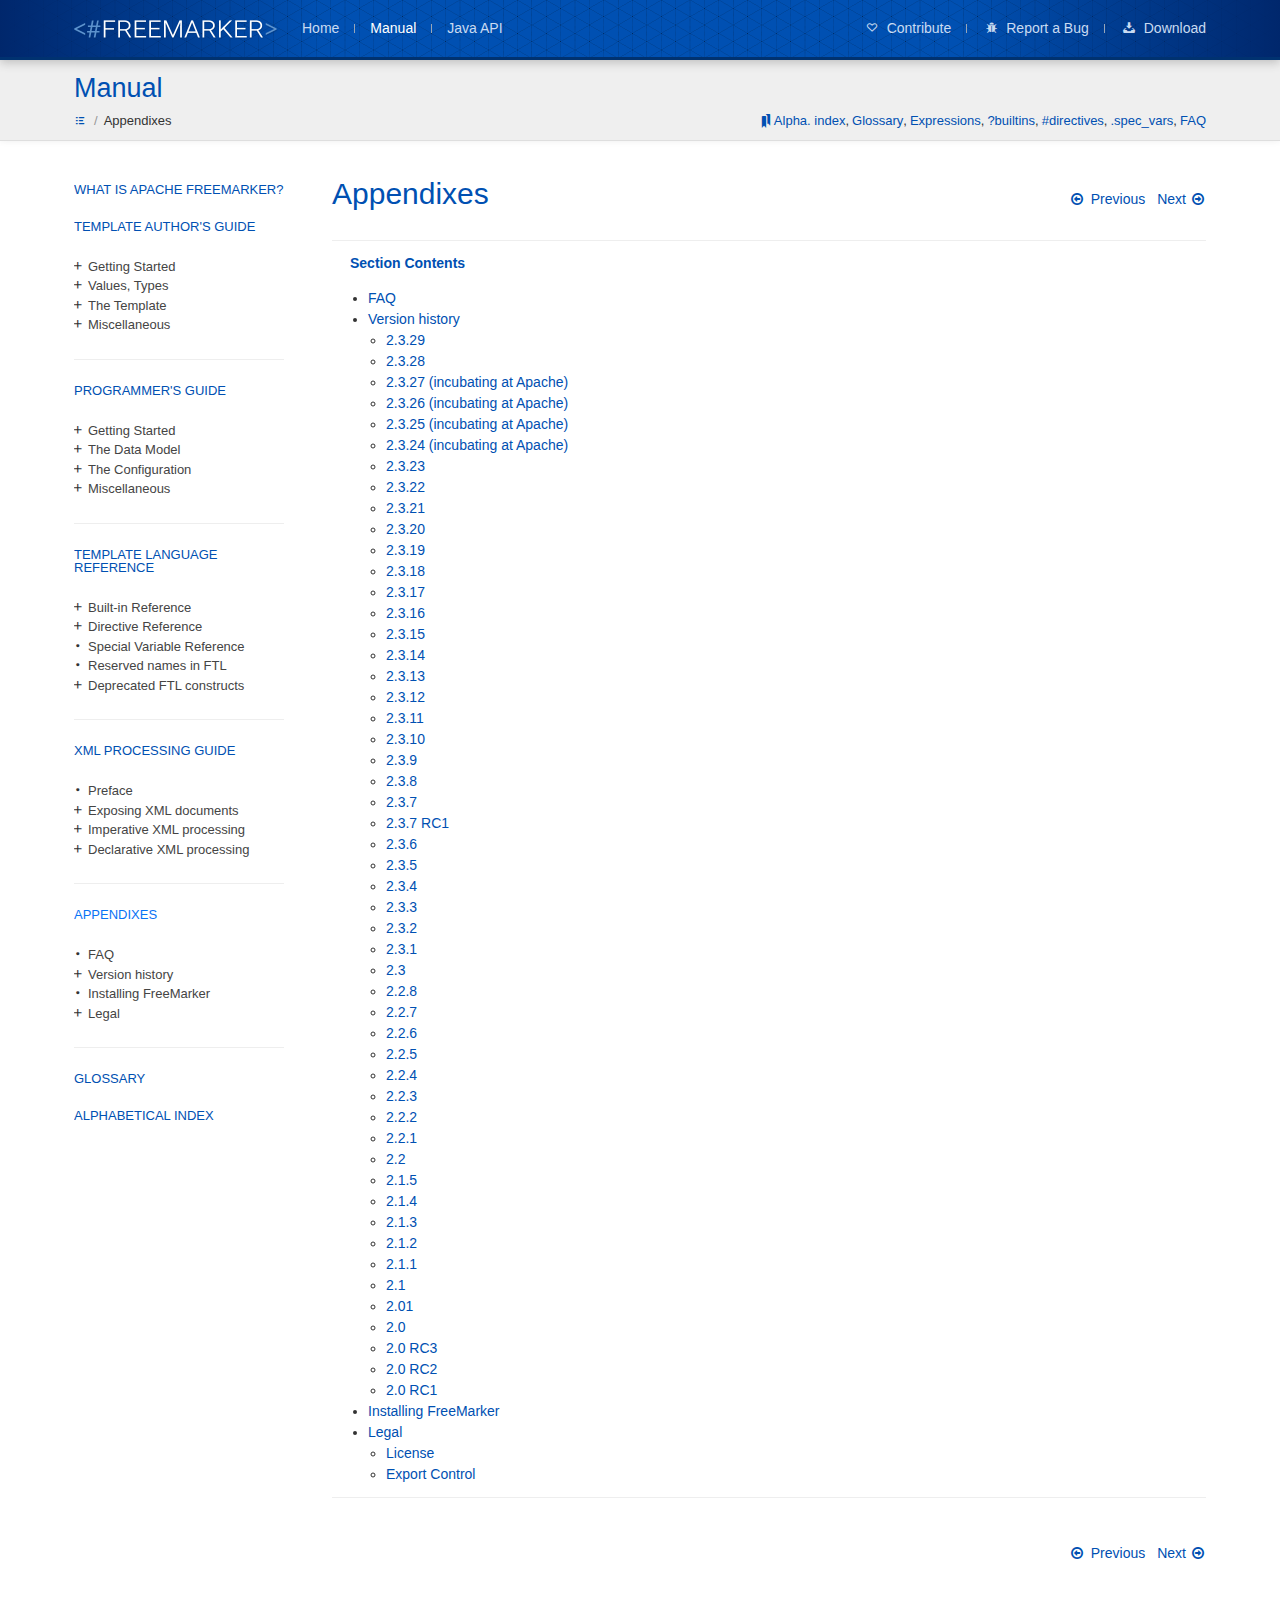
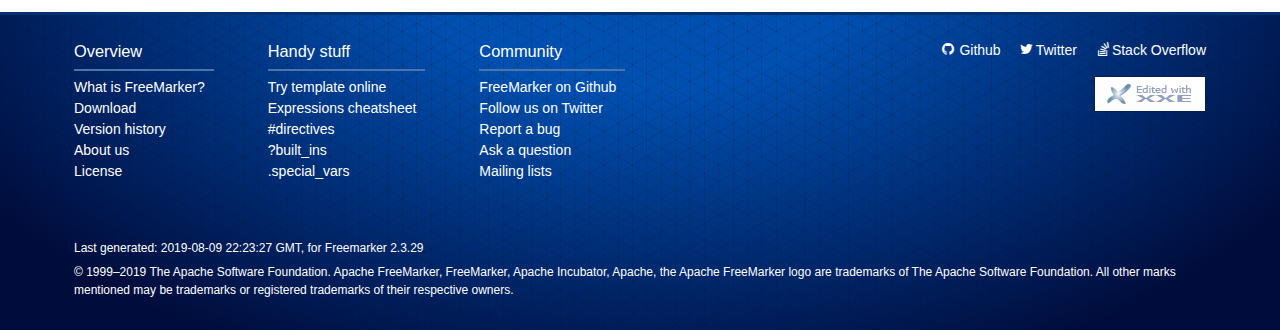
<file: apache-freemarker-2.3.29-bin/documentation/_html/app.html>
<!doctype html>
<!--
Licensed to the Apache Software Foundation (ASF) under one
or more contributor license agreements.  See the NOTICE file
distributed with this work for additional information
regarding copyright ownership.  The ASF licenses this file
to you under the Apache License, Version 2.0 (the
&quot;License&quot;); you may not use this file except in compliance
with the License.  You may obtain a copy of the License at

  http://www.apache.org/licenses/LICENSE-2.0

Unless required by applicable law or agreed to in writing,
software distributed under the License is distributed on an
&quot;AS IS&quot; BASIS, WITHOUT WARRANTIES OR CONDITIONS OF ANY
KIND, either express or implied.  See the License for the
specific language governing permissions and limitations
under the License.
-->
<!-- Generated by FreeMarker/Docgen from DocBook -->
<html lang="en" class="page-type-part">
<head prefix="og: http://ogp.me/ns#">
<meta charset="utf-8">
<title>Appendixes - Apache FreeMarker Manual</title>
<meta http-equiv="X-UA-Compatible" content="IE=edge">
<meta name="viewport" content="width=device-width,initial-scale=1">
<meta name="format-detection" content="telephone=no">
<meta property="og:site_name" content="Apache FreeMarker Manual">
<meta property="og:title" content="Appendixes">
<meta property="og:locale" content="en_US">
<meta property="og:url" content="https://freemarker.apache.org/docs/app.html">
<link rel="canonical" href="https://freemarker.apache.org/docs/app.html">
<link rel="icon" href="favicon.png" type="image/png">
<link rel="stylesheet" type="text/css" href="docgen-resources/docgen.min.css?1565389407365">
</head>
<body itemscope itemtype="https://schema.org/Code">
    <meta itemprop="url" content="https://freemarker.apache.org/docs/">
    <meta itemprop="name" content="Apache FreeMarker Manual">

  <!--[if lte IE 9]>
  <div style="background-color: #C00; color: #fff; padding: 12px 24px;">Please use a modern browser to view this website.</div>
  <![endif]--><div class="header-top-bg"><div class="site-width header-top"><a class="logo" href="https://freemarker.apache.org" role="banner">            <img itemprop="image" src="logo.png" alt="FreeMarker">
</a><ul class="tabs"><li><a href="https://freemarker.apache.org/">Home</a></li><li class="current"><a href="index.html">Manual</a></li><li><a class="external" href="api/index.html">Java API</a></li></ul><ul class="secondary-tabs"><li><a class="tab icon-heart" href="https://freemarker.apache.org/contribute.html" title="Contribute"><span>Contribute</span></a></li><li><a class="tab icon-bug" href="https://issues.apache.org/jira/browse/FREEMARKER/" title="Report a Bug"><span>Report a Bug</span></a></li><li><a class="tab icon-download" href="https://freemarker.apache.org/freemarkerdownload.html" title="Download"><span>Download</span></a></li></ul></div></div><div class="header-bottom-bg"><div class="site-width search-row"><a href="toc.html" class="navigation-header">Manual</a><div class="navigation-header"></div></div><div class="site-width breadcrumb-row"><ul class="breadcrumb" itemscope itemtype="http://schema.org/BreadcrumbList"><li class="step-0" itemprop="itemListElement" itemscope itemtype="http://schema.org/ListItem"><a class="label" itemprop="item" href="toc.html"><span itemprop="name">Apache FreeMarker Manual</span></a></li><li class="step-1" itemprop="itemListElement" itemscope itemtype="http://schema.org/ListItem"><a class="label" itemprop="item" href="app.html"><span itemprop="name">Appendixes</span></a></li></ul><div class="bookmarks" title="Bookmarks"><span class="sr-only">Bookmarks:</span><ul class="bookmark-list"><li><a href="alphaidx.html">Alpha. index</a></li><li><a href="gloss.html">Glossary</a></li><li><a href="dgui_template_exp.html#exp_cheatsheet">Expressions</a></li><li><a href="ref_builtins_alphaidx.html">?builtins</a></li><li><a href="ref_directive_alphaidx.html">#directives</a></li><li><a href="ref_specvar.html">.spec_vars</a></li><li><a href="app_faq.html">FAQ</a></li></ul></div></div></div>    <div class="main-content site-width">
      <div class="content-wrapper">
  <div id="table-of-contents-wrapper" class="col-left">
      <script>var breadcrumb = ["Apache FreeMarker Manual","Appendixes"];</script>
      <script src="toc.js?1565389407365"></script>
      <script src="docgen-resources/main.min.js?1565389407365"></script>
  </div>
<div class="col-right"><div class="page-content"><div class="page-title"><div class="pagers top"><a class="paging-arrow previous" href="xgui_declarative_details.html"><span>Previous</span></a><a class="paging-arrow next" href="app_faq.html"><span>Next</span></a></div><div class="title-wrapper">
<h1 class="content-header header-part" id="app" itemprop="headline">Appendixes</h1>
</div></div><div class="page-menu">
<div class="page-menu-title">Section Contents</div>
<ul><li><a class="page-menu-link" href="app_faq.html" data-menu-target="app_faq">FAQ</a></li><li><a class="page-menu-link" href="app_versions.html" data-menu-target="app_versions">Version history</a><ul><li><a class="page-menu-link" href="versions_2_3_29.html" data-menu-target="versions_2_3_29">2.3.29</a></li><li><a class="page-menu-link" href="versions_2_3_28.html" data-menu-target="versions_2_3_28">2.3.28</a></li><li><a class="page-menu-link" href="versions_2_3_27.html" data-menu-target="versions_2_3_27">2.3.27 (incubating at Apache)</a></li><li><a class="page-menu-link" href="versions_2_3_26.html" data-menu-target="versions_2_3_26">2.3.26 (incubating at Apache)</a></li><li><a class="page-menu-link" href="versions_2_3_25.html" data-menu-target="versions_2_3_25">2.3.25 (incubating at Apache)</a></li><li><a class="page-menu-link" href="versions_2_3_24.html" data-menu-target="versions_2_3_24">2.3.24 (incubating at Apache)</a></li><li><a class="page-menu-link" href="versions_2_3_23.html" data-menu-target="versions_2_3_23">2.3.23</a></li><li><a class="page-menu-link" href="versions_2_3_22.html" data-menu-target="versions_2_3_22">2.3.22</a></li><li><a class="page-menu-link" href="versions_2_3_21.html" data-menu-target="versions_2_3_21">2.3.21</a></li><li><a class="page-menu-link" href="versions_2_3_20.html" data-menu-target="versions_2_3_20">2.3.20</a></li><li><a class="page-menu-link" href="versions_2_3_19.html" data-menu-target="versions_2_3_19">2.3.19</a></li><li><a class="page-menu-link" href="versions_2_3_18.html" data-menu-target="versions_2_3_18">2.3.18</a></li><li><a class="page-menu-link" href="versions_2_3_17.html" data-menu-target="versions_2_3_17">2.3.17</a></li><li><a class="page-menu-link" href="versions_2_3_16.html" data-menu-target="versions_2_3_16">2.3.16</a></li><li><a class="page-menu-link" href="versions_2_3_15.html" data-menu-target="versions_2_3_15">2.3.15</a></li><li><a class="page-menu-link" href="versions_2_3_14.html" data-menu-target="versions_2_3_14">2.3.14</a></li><li><a class="page-menu-link" href="versions_2_3_13.html" data-menu-target="versions_2_3_13">2.3.13</a></li><li><a class="page-menu-link" href="versions_2_3_12.html" data-menu-target="versions_2_3_12">2.3.12</a></li><li><a class="page-menu-link" href="versions_2_3_11.html" data-menu-target="versions_2_3_11">2.3.11</a></li><li><a class="page-menu-link" href="versions_2_3_10.html" data-menu-target="versions_2_3_10">2.3.10</a></li><li><a class="page-menu-link" href="versions_2_3_9.html" data-menu-target="versions_2_3_9">2.3.9</a></li><li><a class="page-menu-link" href="versions_2_3_8.html" data-menu-target="versions_2_3_8">2.3.8</a></li><li><a class="page-menu-link" href="versions_2_3_7.html" data-menu-target="versions_2_3_7">2.3.7</a></li><li><a class="page-menu-link" href="versions_2_3_7rc1.html" data-menu-target="versions_2_3_7rc1">2.3.7 RC1</a></li><li><a class="page-menu-link" href="versions_2_3_6.html" data-menu-target="versions_2_3_6">2.3.6</a></li><li><a class="page-menu-link" href="versions_2_3_5.html" data-menu-target="versions_2_3_5">2.3.5</a></li><li><a class="page-menu-link" href="versions_2_3_4.html" data-menu-target="versions_2_3_4">2.3.4</a></li><li><a class="page-menu-link" href="versions_2_3_3.html" data-menu-target="versions_2_3_3">2.3.3</a></li><li><a class="page-menu-link" href="versions_2_3_2.html" data-menu-target="versions_2_3_2">2.3.2</a></li><li><a class="page-menu-link" href="versions_2_3_1.html" data-menu-target="versions_2_3_1">2.3.1</a></li><li><a class="page-menu-link" href="versions_2_3.html" data-menu-target="versions_2_3">2.3</a></li><li><a class="page-menu-link" href="versions_2_2_8.html" data-menu-target="versions_2_2_8">2.2.8</a></li><li><a class="page-menu-link" href="versions_2_2_7.html" data-menu-target="versions_2_2_7">2.2.7</a></li><li><a class="page-menu-link" href="versions_2_2_6.html" data-menu-target="versions_2_2_6">2.2.6</a></li><li><a class="page-menu-link" href="versions_2_2_5.html" data-menu-target="versions_2_2_5">2.2.5</a></li><li><a class="page-menu-link" href="versions_2_2_4.html" data-menu-target="versions_2_2_4">2.2.4</a></li><li><a class="page-menu-link" href="versions_2_2_3.html" data-menu-target="versions_2_2_3">2.2.3</a></li><li><a class="page-menu-link" href="versions_2_2_2.html" data-menu-target="versions_2_2_2">2.2.2</a></li><li><a class="page-menu-link" href="versions_2_2_1.html" data-menu-target="versions_2_2_1">2.2.1</a></li><li><a class="page-menu-link" href="versions_2_2.html" data-menu-target="versions_2_2">2.2</a></li><li><a class="page-menu-link" href="versions_2_1_5.html" data-menu-target="versions_2_1_5">2.1.5</a></li><li><a class="page-menu-link" href="versions_2_1_4.html" data-menu-target="versions_2_1_4">2.1.4</a></li><li><a class="page-menu-link" href="versions_2_1_3.html" data-menu-target="versions_2_1_3">2.1.3</a></li><li><a class="page-menu-link" href="versions_2_1_2.html" data-menu-target="versions_2_1_2">2.1.2</a></li><li><a class="page-menu-link" href="versions_2_1_1.html" data-menu-target="versions_2_1_1">2.1.1</a></li><li><a class="page-menu-link" href="versions_2_1.html" data-menu-target="versions_2_1">2.1</a></li><li><a class="page-menu-link" href="versions_2_01.html" data-menu-target="versions_2_01">2.01</a></li><li><a class="page-menu-link" href="versions_2_0.html" data-menu-target="versions_2_0">2.0</a></li><li><a class="page-menu-link" href="versions_2_0RC3.html" data-menu-target="versions_2_0RC3">2.0 RC3</a></li><li><a class="page-menu-link" href="versions_2_0RC2.html" data-menu-target="versions_2_0RC2">2.0 RC2</a></li><li><a class="page-menu-link" href="versions_2_0RC1.html" data-menu-target="versions_2_0RC1">2.0 RC1</a></li></ul></li><li><a class="page-menu-link" href="app_install.html" data-menu-target="app_install">Installing FreeMarker</a></li><li><a class="page-menu-link" href="app_legal.html" data-menu-target="app_legal">Legal</a><ul><li><a class="page-menu-link" href="app_license.html" data-menu-target="app_license">License</a></li><li><a class="page-menu-link" href="app_eccn.html" data-menu-target="app_eccn">Export Control</a></li></ul></li></ul> </div><div class="bottom-pagers-wrapper"><div class="pagers bottom"><a class="paging-arrow previous" href="xgui_declarative_details.html"><span>Previous</span></a><a class="paging-arrow next" href="app_faq.html"><span>Next</span></a></div></div></div></div>      </div>
    </div>
<div class="site-footer"><div class="site-width"><div class="footer-top"><div class="col-left sitemap"><div class="column"><h3 class="column-header">Overview</h3><ul><li><a href="https://freemarker.apache.org/">What is FreeMarker?</a></li><li><a href="https://freemarker.apache.org/freemarkerdownload.html">Download</a></li><li><a href="app_versions.html">Version history</a></li><li><a href="https://freemarker.apache.org/history.html">About us</a></li><li><a itemprop="license" href="app_license.html">License</a></li></ul></div><div class="column"><h3 class="column-header">Handy stuff</h3><ul><li><a href="http://try.freemarker.org/">Try template online</a></li><li><a href="dgui_template_exp.html#exp_cheatsheet">Expressions cheatsheet</a></li><li><a href="ref_directive_alphaidx.html">#directives</a></li><li><a href="ref_builtins_alphaidx.html">?built_ins</a></li><li><a href="ref_specvar.html">.special_vars</a></li></ul></div><div class="column"><h3 class="column-header">Community</h3><ul><li><a href="https://github.com/freemarker/freemarker">FreeMarker on Github</a></li><li><a href="https://twitter.com/freemarker">Follow us on Twitter</a></li><li><a href="https://issues.apache.org/jira/browse/FREEMARKER/">Report a bug</a></li><li><a href="https://stackoverflow.com/questions/ask?tags=freemarker">Ask a question</a></li><li><a href="https://freemarker.apache.org/mailing-lists.html">Mailing lists</a></li></ul></div></div><div class="col-right"><ul class="social-icons"><li><a class="github" href="https://github.com/freemarker/freemarker">Github</a></li><li><a class="twitter" href="https://twitter.com/freemarker">Twitter</a></li><li><a class="stack-overflow" href="https://stackoverflow.com/questions/ask?tags=freemarker">Stack Overflow</a></li></ul><a class="xxe" href="http://www.xmlmind.com/xmleditor/" rel="nofollow" title="Edited with XMLMind XML Editor"><span>Edited with XMLMind XML Editor</span></a></div></div><div class="footer-bottom"> <p class="last-generated">
Last generated:
<time itemprop="dateModified" datetime="2019-08-09T22:23:27Z" title="Friday, August 9, 2019 10:23:27 PM GMT">2019-08-09 22:23:27 GMT</time>, for Freemarker 2.3.29 </p>
<p class="copyright">
© <span itemprop="copyrightYear">1999</span>–2019
<a itemtype="http://schema.org/Organization" itemprop="copyrightHolder" href="https://apache.org/">The Apache Software Foundation</a>. Apache FreeMarker, FreeMarker, Apache Incubator, Apache, the Apache FreeMarker logo are trademarks of The Apache Software Foundation. All other marks mentioned may be trademarks or registered trademarks of their respective owners. </p>
</div></div></div></body>
</html>
</file>
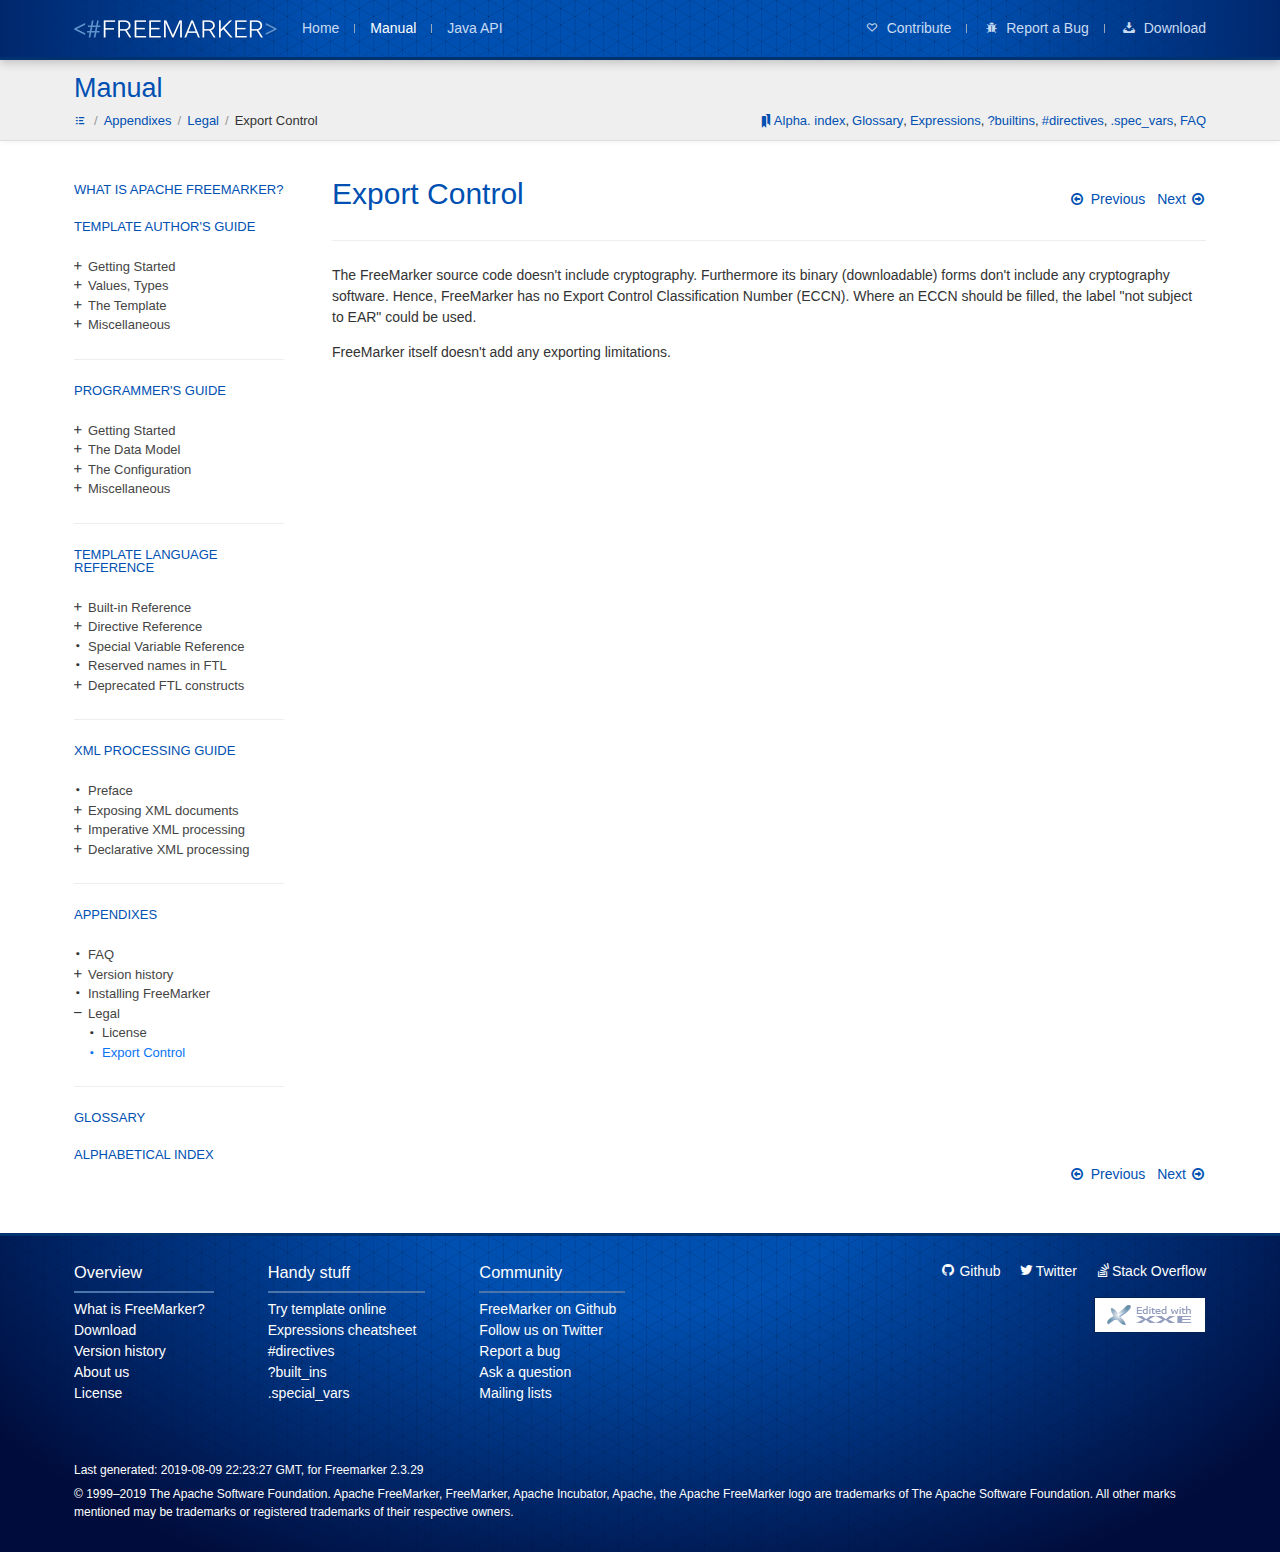
<file: apache-freemarker-2.3.29-bin/documentation/_html/app_eccn.html>
<!doctype html>
<!--
Licensed to the Apache Software Foundation (ASF) under one
or more contributor license agreements.  See the NOTICE file
distributed with this work for additional information
regarding copyright ownership.  The ASF licenses this file
to you under the Apache License, Version 2.0 (the
&quot;License&quot;); you may not use this file except in compliance
with the License.  You may obtain a copy of the License at

  http://www.apache.org/licenses/LICENSE-2.0

Unless required by applicable law or agreed to in writing,
software distributed under the License is distributed on an
&quot;AS IS&quot; BASIS, WITHOUT WARRANTIES OR CONDITIONS OF ANY
KIND, either express or implied.  See the License for the
specific language governing permissions and limitations
under the License.
-->
<!-- Generated by FreeMarker/Docgen from DocBook -->
<html lang="en" class="page-type-section">
<head prefix="og: http://ogp.me/ns#">
<meta charset="utf-8">
<title>Export Control - Apache FreeMarker Manual</title>
<meta http-equiv="X-UA-Compatible" content="IE=edge">
<meta name="viewport" content="width=device-width,initial-scale=1">
<meta name="format-detection" content="telephone=no">
<meta property="og:site_name" content="Apache FreeMarker Manual">
<meta property="og:title" content="Export Control">
<meta property="og:locale" content="en_US">
<meta property="og:url" content="https://freemarker.apache.org/docs/app_eccn.html">
<link rel="canonical" href="https://freemarker.apache.org/docs/app_eccn.html">
<link rel="icon" href="favicon.png" type="image/png">
<link rel="stylesheet" type="text/css" href="docgen-resources/docgen.min.css?1565389407365">
</head>
<body itemscope itemtype="https://schema.org/Code">
    <meta itemprop="url" content="https://freemarker.apache.org/docs/">
    <meta itemprop="name" content="Apache FreeMarker Manual">

  <!--[if lte IE 9]>
  <div style="background-color: #C00; color: #fff; padding: 12px 24px;">Please use a modern browser to view this website.</div>
  <![endif]--><div class="header-top-bg"><div class="site-width header-top"><a class="logo" href="https://freemarker.apache.org" role="banner">            <img itemprop="image" src="logo.png" alt="FreeMarker">
</a><ul class="tabs"><li><a href="https://freemarker.apache.org/">Home</a></li><li class="current"><a href="index.html">Manual</a></li><li><a class="external" href="api/index.html">Java API</a></li></ul><ul class="secondary-tabs"><li><a class="tab icon-heart" href="https://freemarker.apache.org/contribute.html" title="Contribute"><span>Contribute</span></a></li><li><a class="tab icon-bug" href="https://issues.apache.org/jira/browse/FREEMARKER/" title="Report a Bug"><span>Report a Bug</span></a></li><li><a class="tab icon-download" href="https://freemarker.apache.org/freemarkerdownload.html" title="Download"><span>Download</span></a></li></ul></div></div><div class="header-bottom-bg"><div class="site-width search-row"><a href="toc.html" class="navigation-header">Manual</a><div class="navigation-header"></div></div><div class="site-width breadcrumb-row"><ul class="breadcrumb" itemscope itemtype="http://schema.org/BreadcrumbList"><li class="step-0" itemprop="itemListElement" itemscope itemtype="http://schema.org/ListItem"><a class="label" itemprop="item" href="toc.html"><span itemprop="name">Apache FreeMarker Manual</span></a></li><li class="step-1" itemprop="itemListElement" itemscope itemtype="http://schema.org/ListItem"><a class="label" itemprop="item" href="app.html"><span itemprop="name">Appendixes</span></a></li><li class="step-2" itemprop="itemListElement" itemscope itemtype="http://schema.org/ListItem"><a class="label" itemprop="item" href="app_legal.html"><span itemprop="name">Legal</span></a></li><li class="step-3" itemprop="itemListElement" itemscope itemtype="http://schema.org/ListItem"><a class="label" itemprop="item" href="app_eccn.html"><span itemprop="name">Export Control</span></a></li></ul><div class="bookmarks" title="Bookmarks"><span class="sr-only">Bookmarks:</span><ul class="bookmark-list"><li><a href="alphaidx.html">Alpha. index</a></li><li><a href="gloss.html">Glossary</a></li><li><a href="dgui_template_exp.html#exp_cheatsheet">Expressions</a></li><li><a href="ref_builtins_alphaidx.html">?builtins</a></li><li><a href="ref_directive_alphaidx.html">#directives</a></li><li><a href="ref_specvar.html">.spec_vars</a></li><li><a href="app_faq.html">FAQ</a></li></ul></div></div></div>    <div class="main-content site-width">
      <div class="content-wrapper">
  <div id="table-of-contents-wrapper" class="col-left">
      <script>var breadcrumb = ["Apache FreeMarker Manual","Appendixes","Legal","Export Control"];</script>
      <script src="toc.js?1565389407365"></script>
      <script src="docgen-resources/main.min.js?1565389407365"></script>
  </div>
<div class="col-right"><div class="page-content"><div class="page-title"><div class="pagers top"><a class="paging-arrow previous" href="app_license.html"><span>Previous</span></a><a class="paging-arrow next" href="gloss.html"><span>Next</span></a></div><div class="title-wrapper">
<h1 class="content-header header-section1" id="app_eccn" itemprop="headline">Export Control</h1>
</div></div><p>The FreeMarker source code doesn&#39;t include cryptography.
        Furthermore its binary (downloadable) forms don&#39;t include any
        cryptography software. Hence, FreeMarker has no Export Control
        Classification Number (ECCN). Where an ECCN should be filled, the
        label &quot;not subject to EAR&quot; could be used.</p><p>FreeMarker itself doesn&#39;t add any exporting limitations.</p><div class="bottom-pagers-wrapper"><div class="pagers bottom"><a class="paging-arrow previous" href="app_license.html"><span>Previous</span></a><a class="paging-arrow next" href="gloss.html"><span>Next</span></a></div></div></div></div>      </div>
    </div>
<div class="site-footer"><div class="site-width"><div class="footer-top"><div class="col-left sitemap"><div class="column"><h3 class="column-header">Overview</h3><ul><li><a href="https://freemarker.apache.org/">What is FreeMarker?</a></li><li><a href="https://freemarker.apache.org/freemarkerdownload.html">Download</a></li><li><a href="app_versions.html">Version history</a></li><li><a href="https://freemarker.apache.org/history.html">About us</a></li><li><a itemprop="license" href="app_license.html">License</a></li></ul></div><div class="column"><h3 class="column-header">Handy stuff</h3><ul><li><a href="http://try.freemarker.org/">Try template online</a></li><li><a href="dgui_template_exp.html#exp_cheatsheet">Expressions cheatsheet</a></li><li><a href="ref_directive_alphaidx.html">#directives</a></li><li><a href="ref_builtins_alphaidx.html">?built_ins</a></li><li><a href="ref_specvar.html">.special_vars</a></li></ul></div><div class="column"><h3 class="column-header">Community</h3><ul><li><a href="https://github.com/freemarker/freemarker">FreeMarker on Github</a></li><li><a href="https://twitter.com/freemarker">Follow us on Twitter</a></li><li><a href="https://issues.apache.org/jira/browse/FREEMARKER/">Report a bug</a></li><li><a href="https://stackoverflow.com/questions/ask?tags=freemarker">Ask a question</a></li><li><a href="https://freemarker.apache.org/mailing-lists.html">Mailing lists</a></li></ul></div></div><div class="col-right"><ul class="social-icons"><li><a class="github" href="https://github.com/freemarker/freemarker">Github</a></li><li><a class="twitter" href="https://twitter.com/freemarker">Twitter</a></li><li><a class="stack-overflow" href="https://stackoverflow.com/questions/ask?tags=freemarker">Stack Overflow</a></li></ul><a class="xxe" href="http://www.xmlmind.com/xmleditor/" rel="nofollow" title="Edited with XMLMind XML Editor"><span>Edited with XMLMind XML Editor</span></a></div></div><div class="footer-bottom"> <p class="last-generated">
Last generated:
<time itemprop="dateModified" datetime="2019-08-09T22:23:27Z" title="Friday, August 9, 2019 10:23:27 PM GMT">2019-08-09 22:23:27 GMT</time>, for Freemarker 2.3.29 </p>
<p class="copyright">
© <span itemprop="copyrightYear">1999</span>–2019
<a itemtype="http://schema.org/Organization" itemprop="copyrightHolder" href="https://apache.org/">The Apache Software Foundation</a>. Apache FreeMarker, FreeMarker, Apache Incubator, Apache, the Apache FreeMarker logo are trademarks of The Apache Software Foundation. All other marks mentioned may be trademarks or registered trademarks of their respective owners. </p>
</div></div></div></body>
</html>
</file>
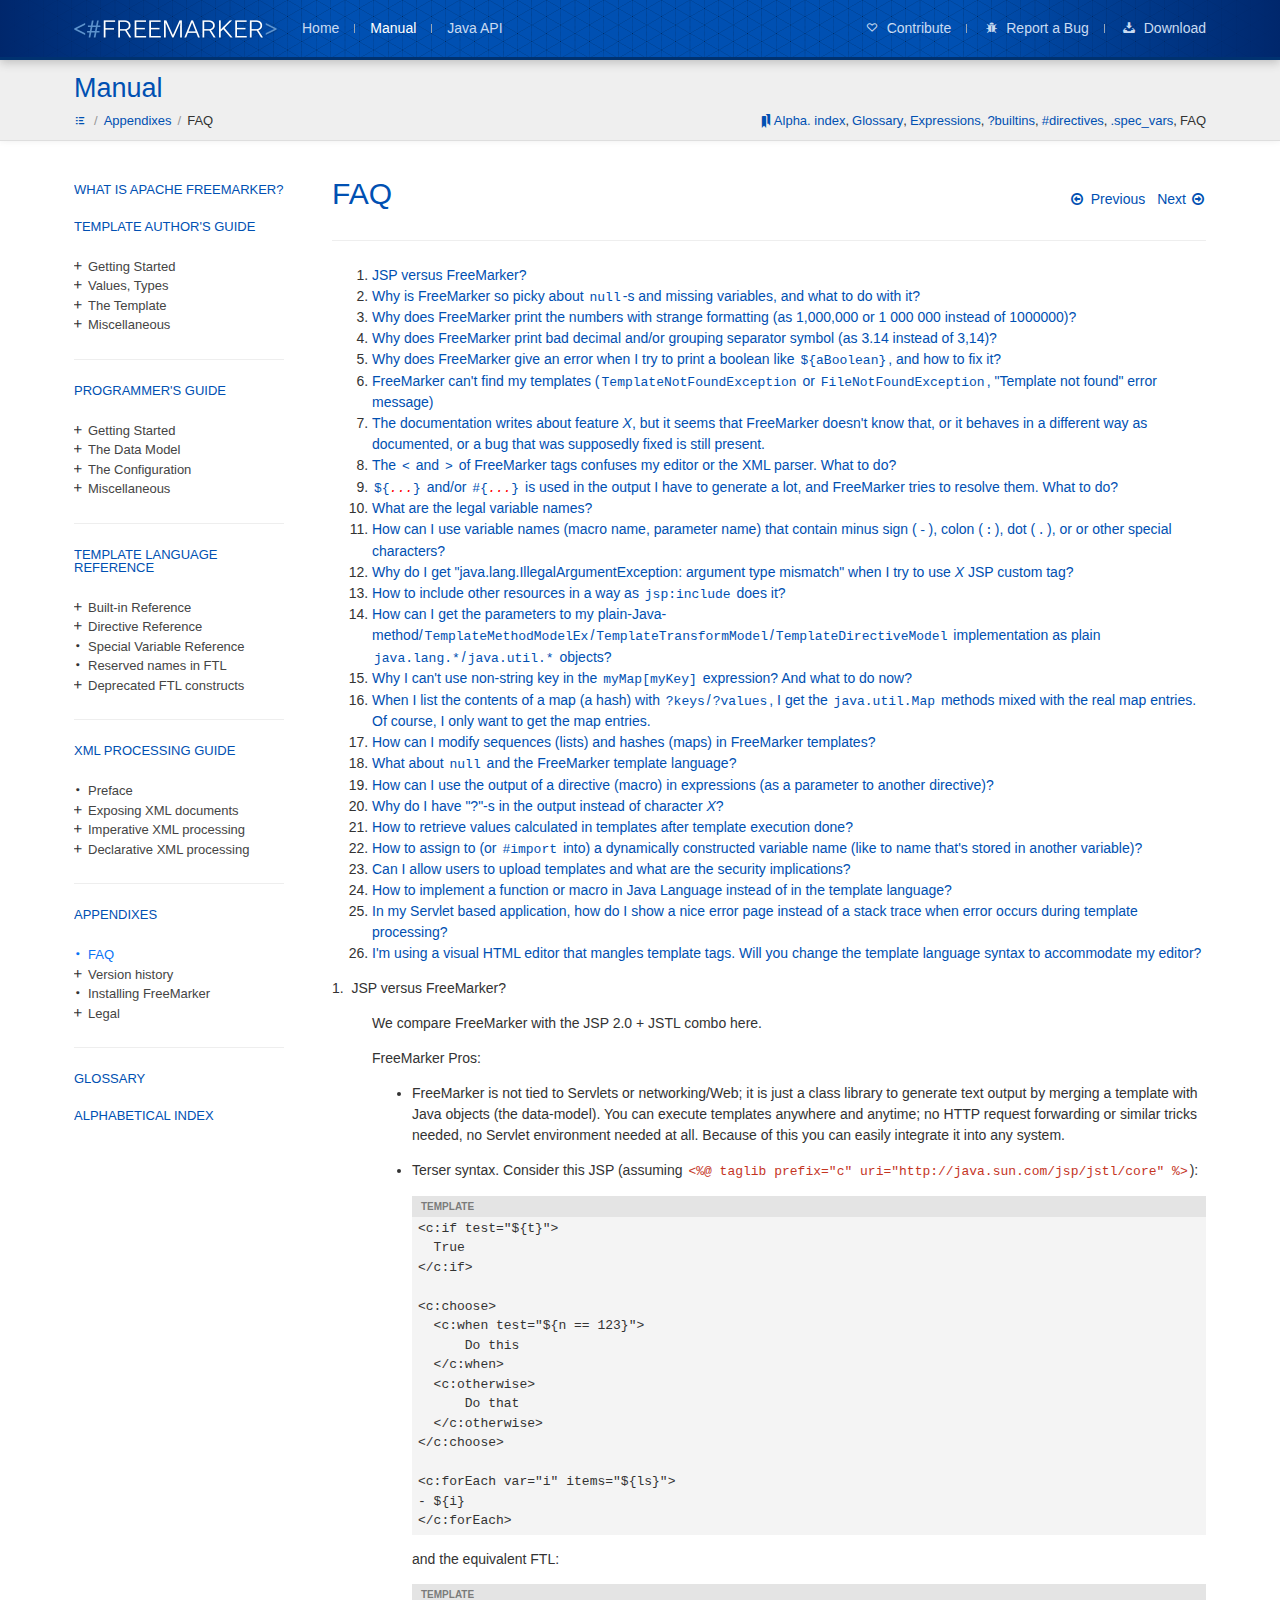
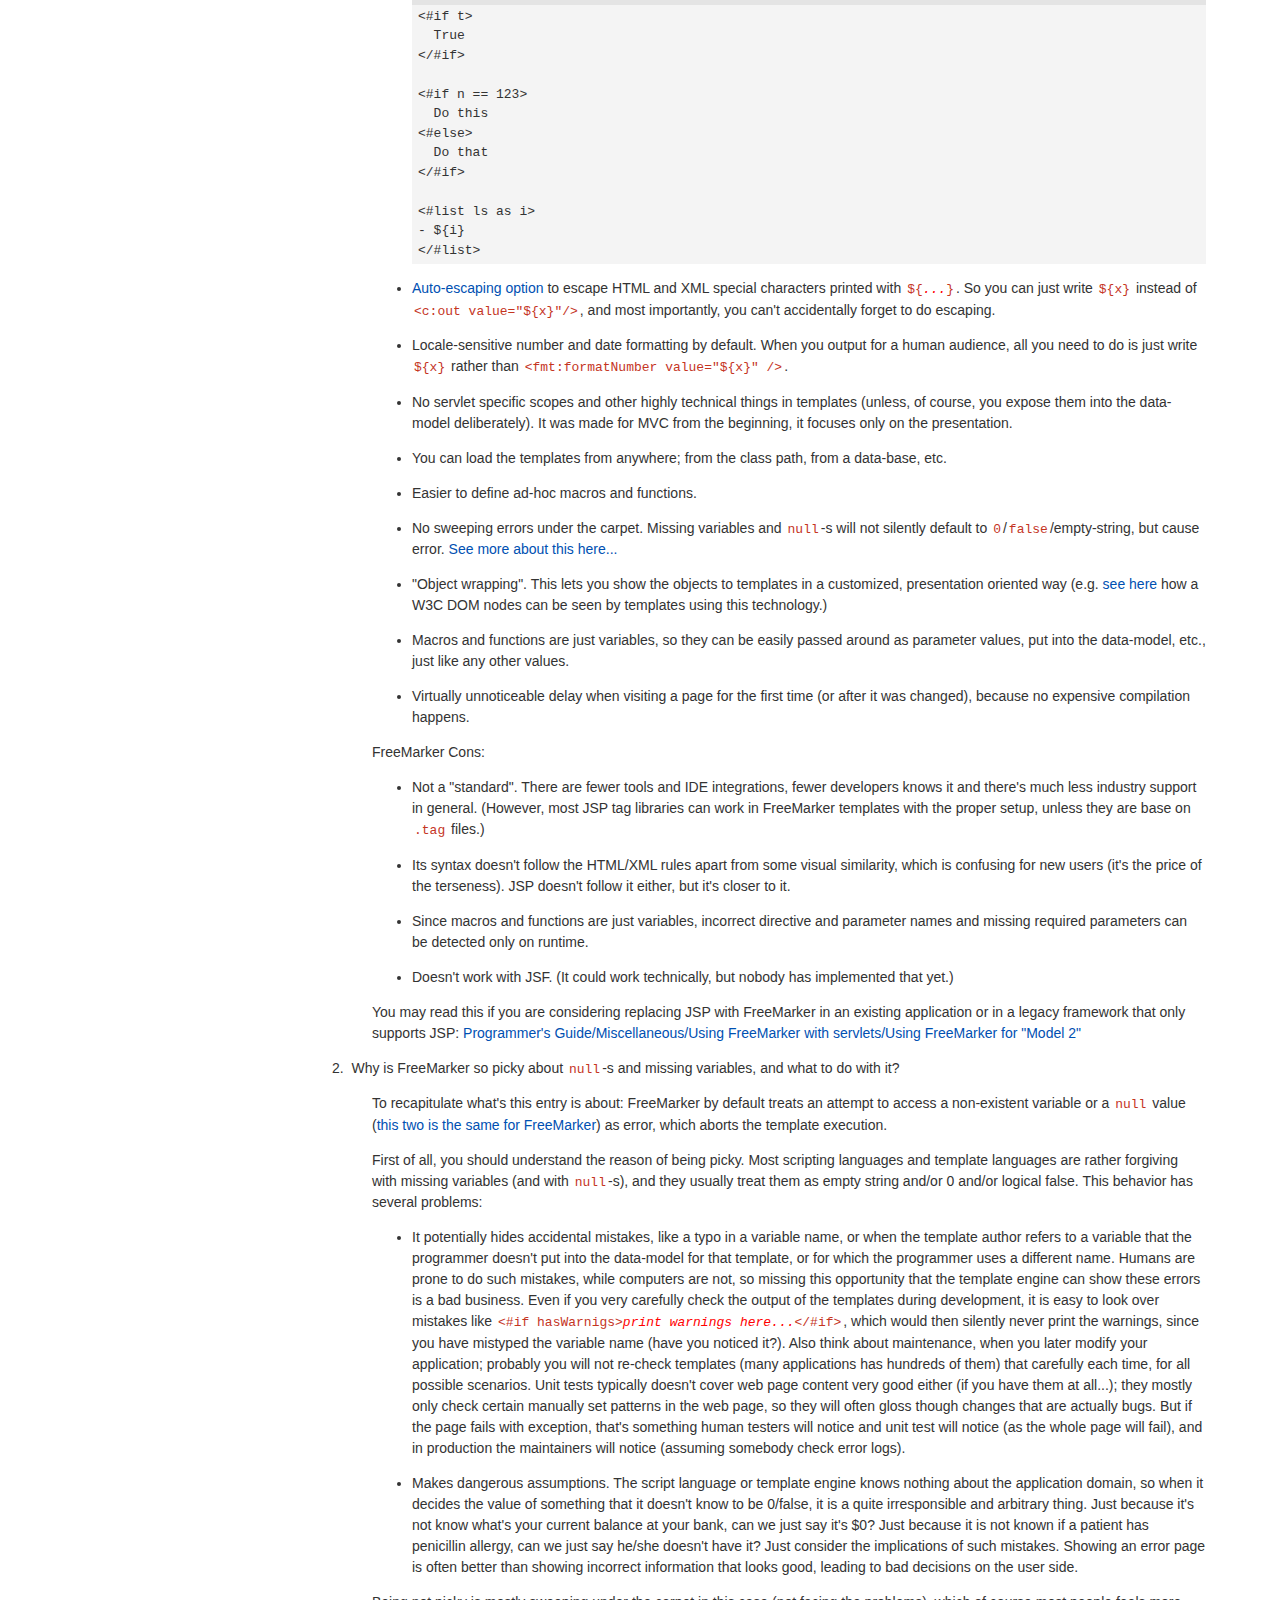
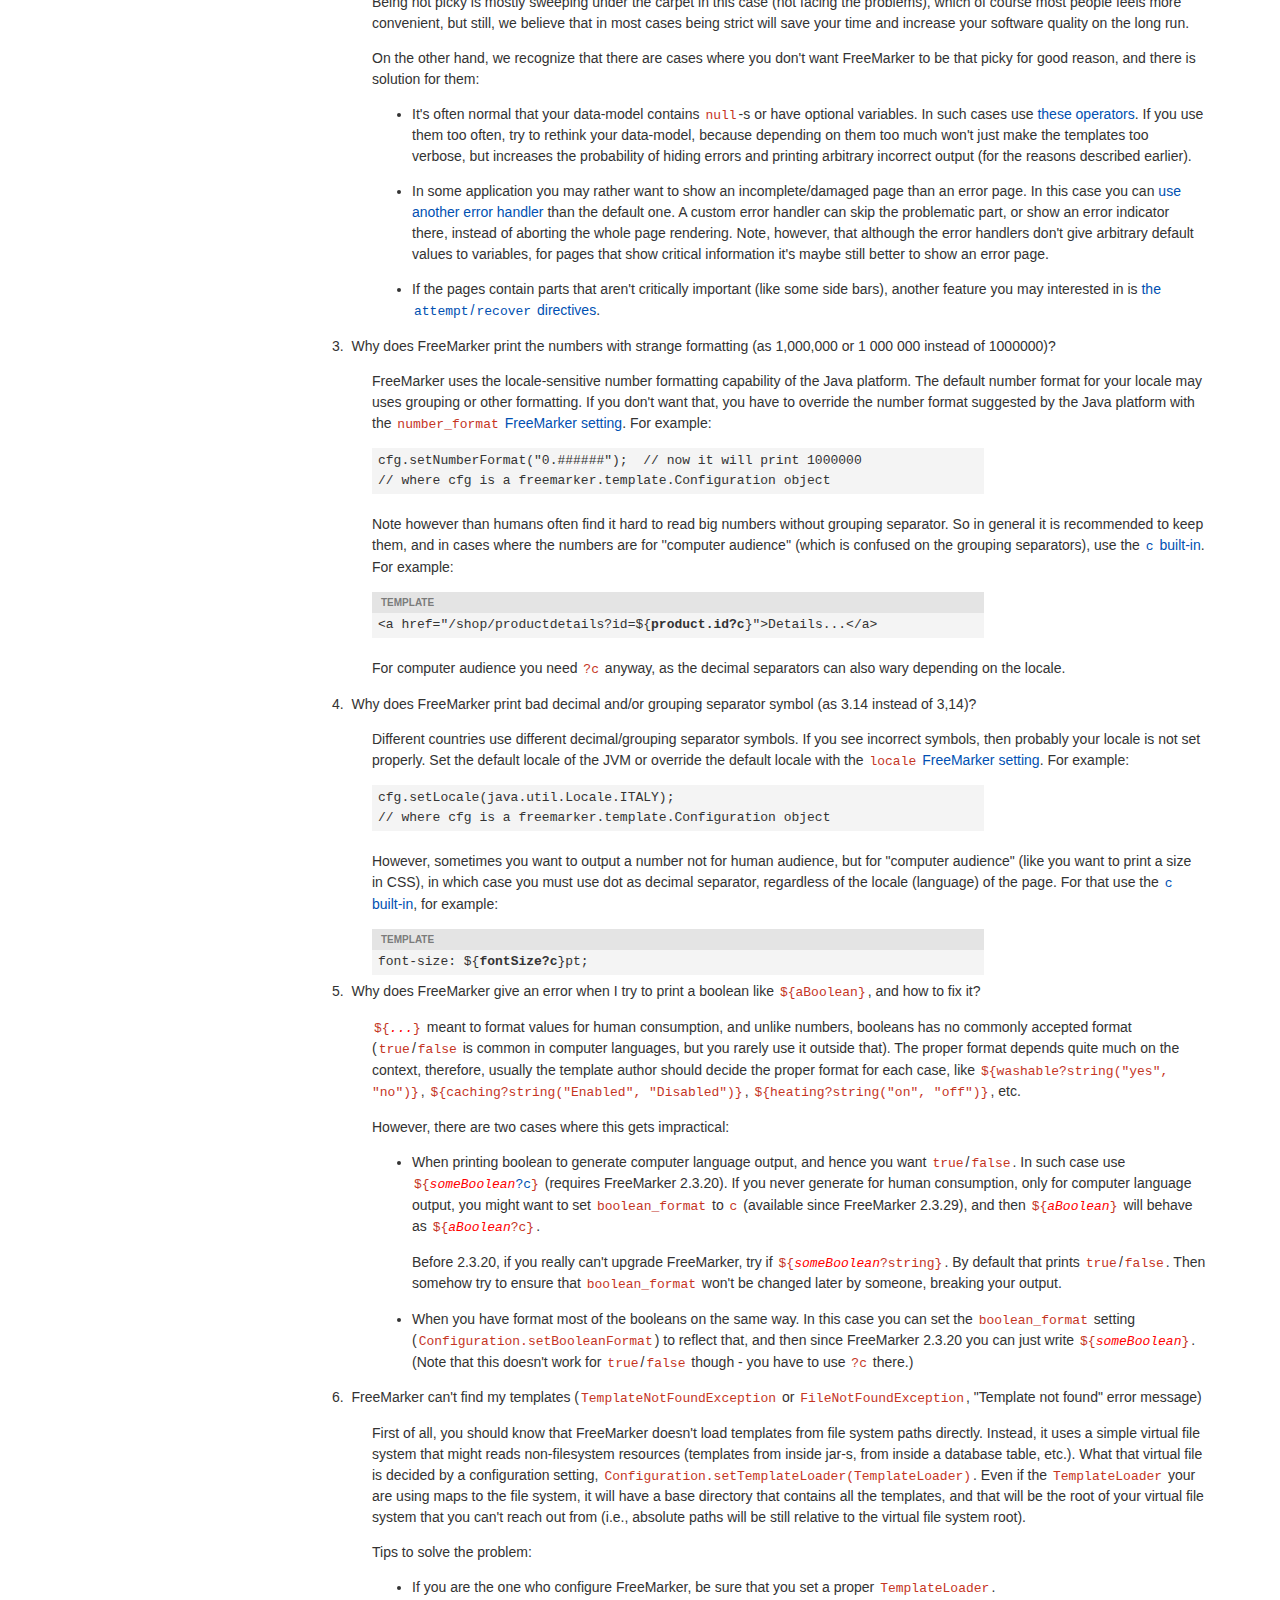
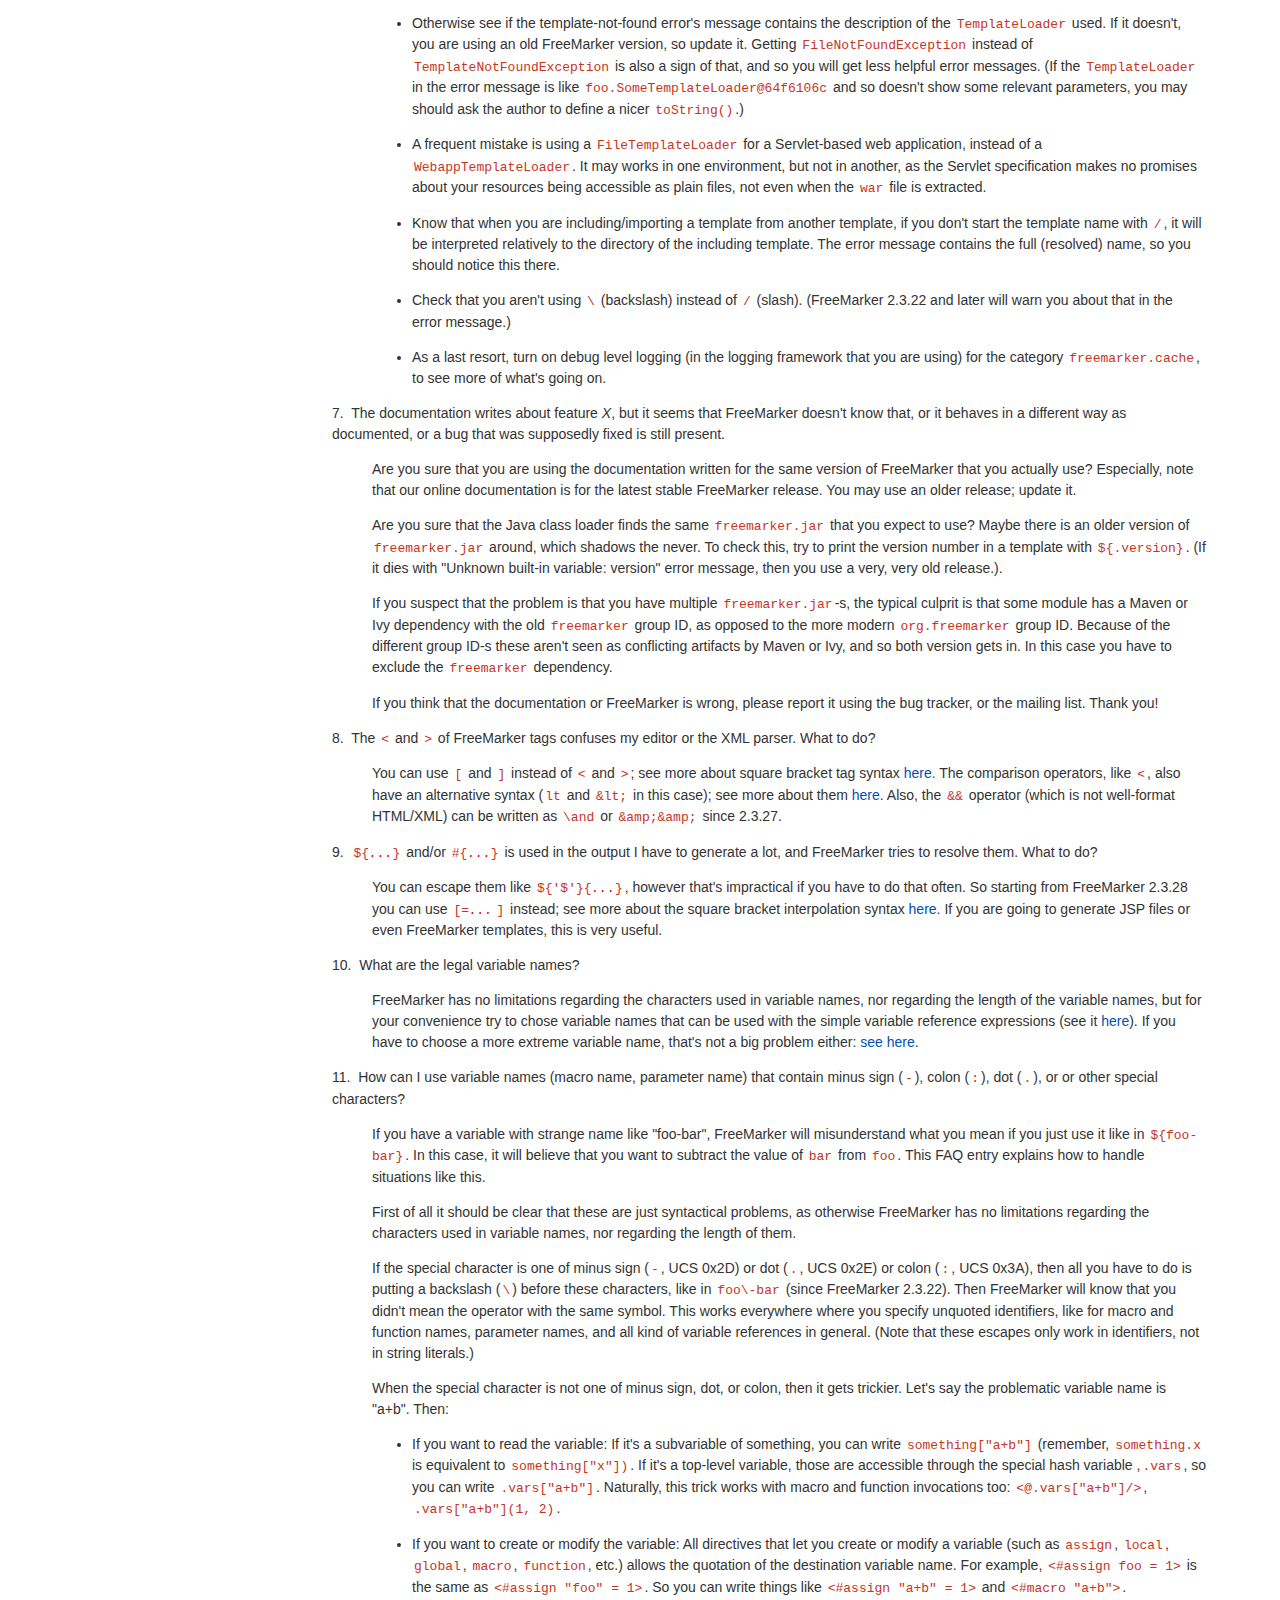
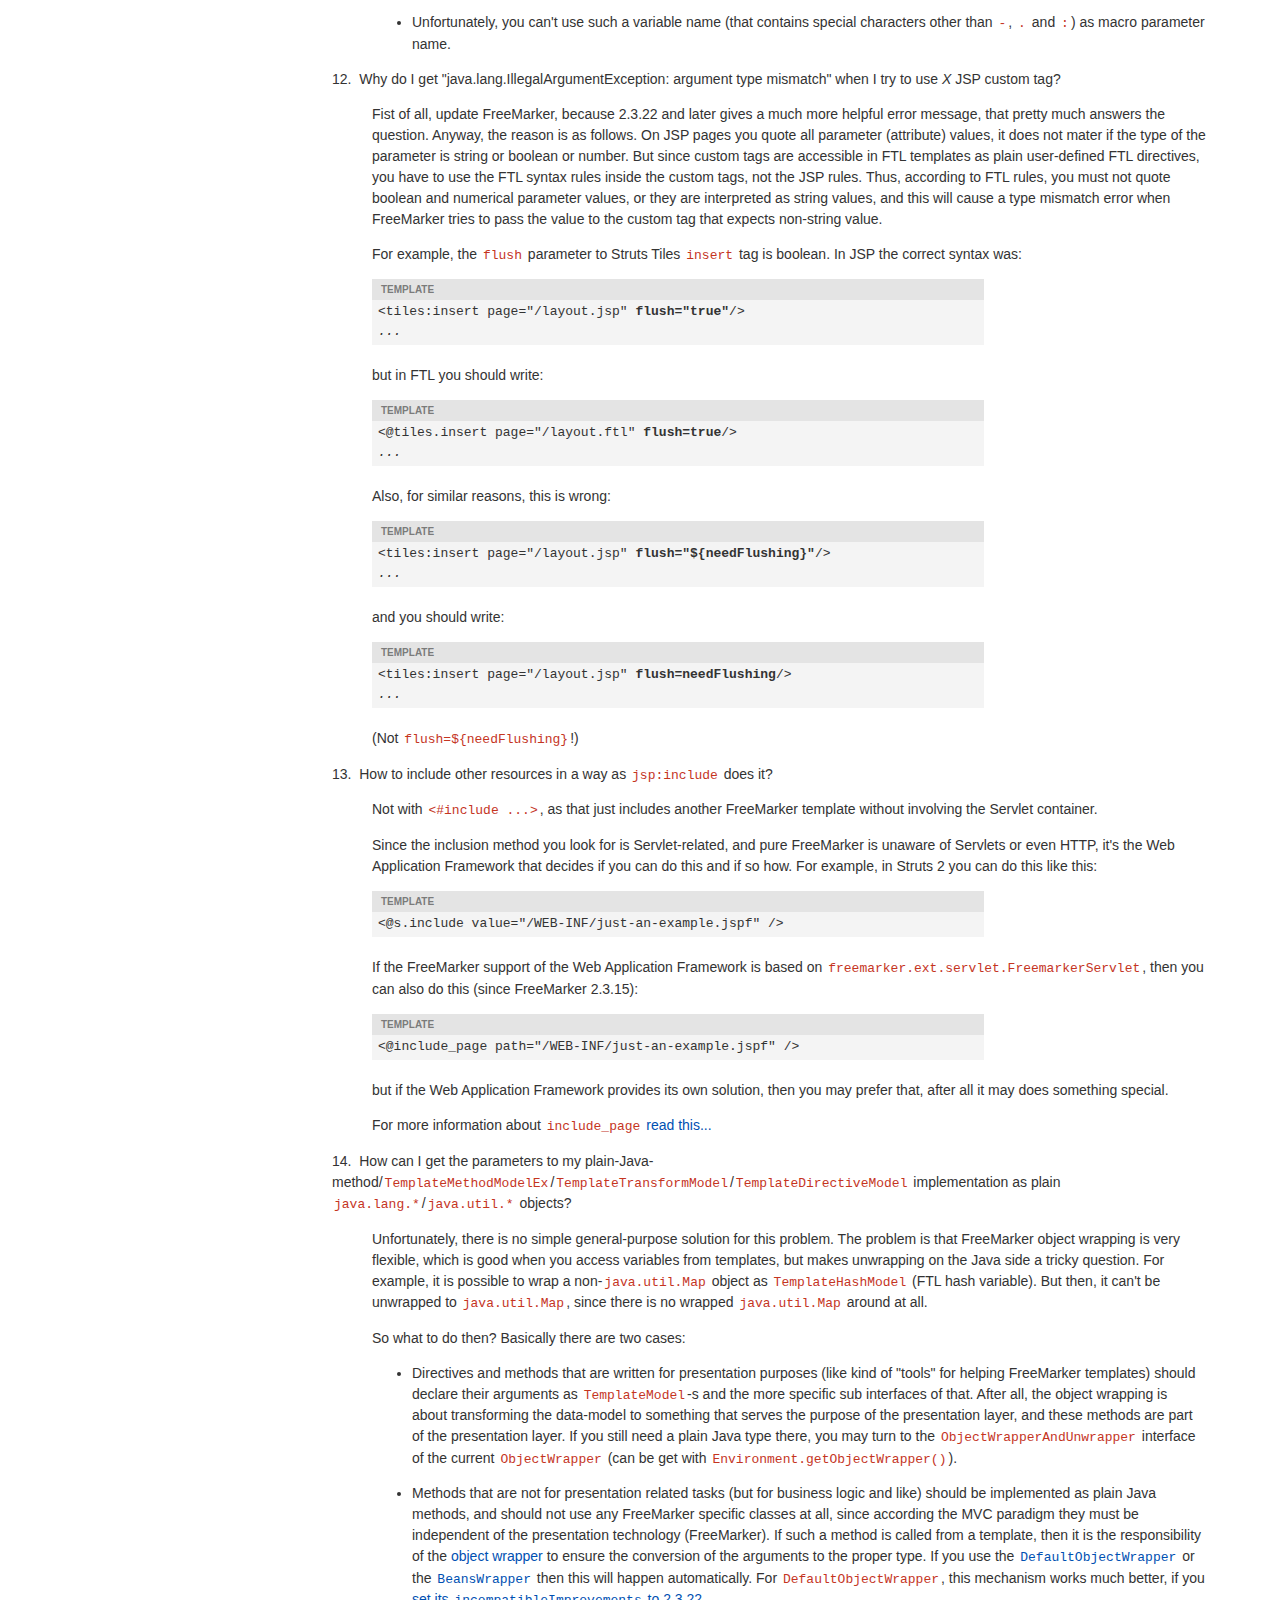
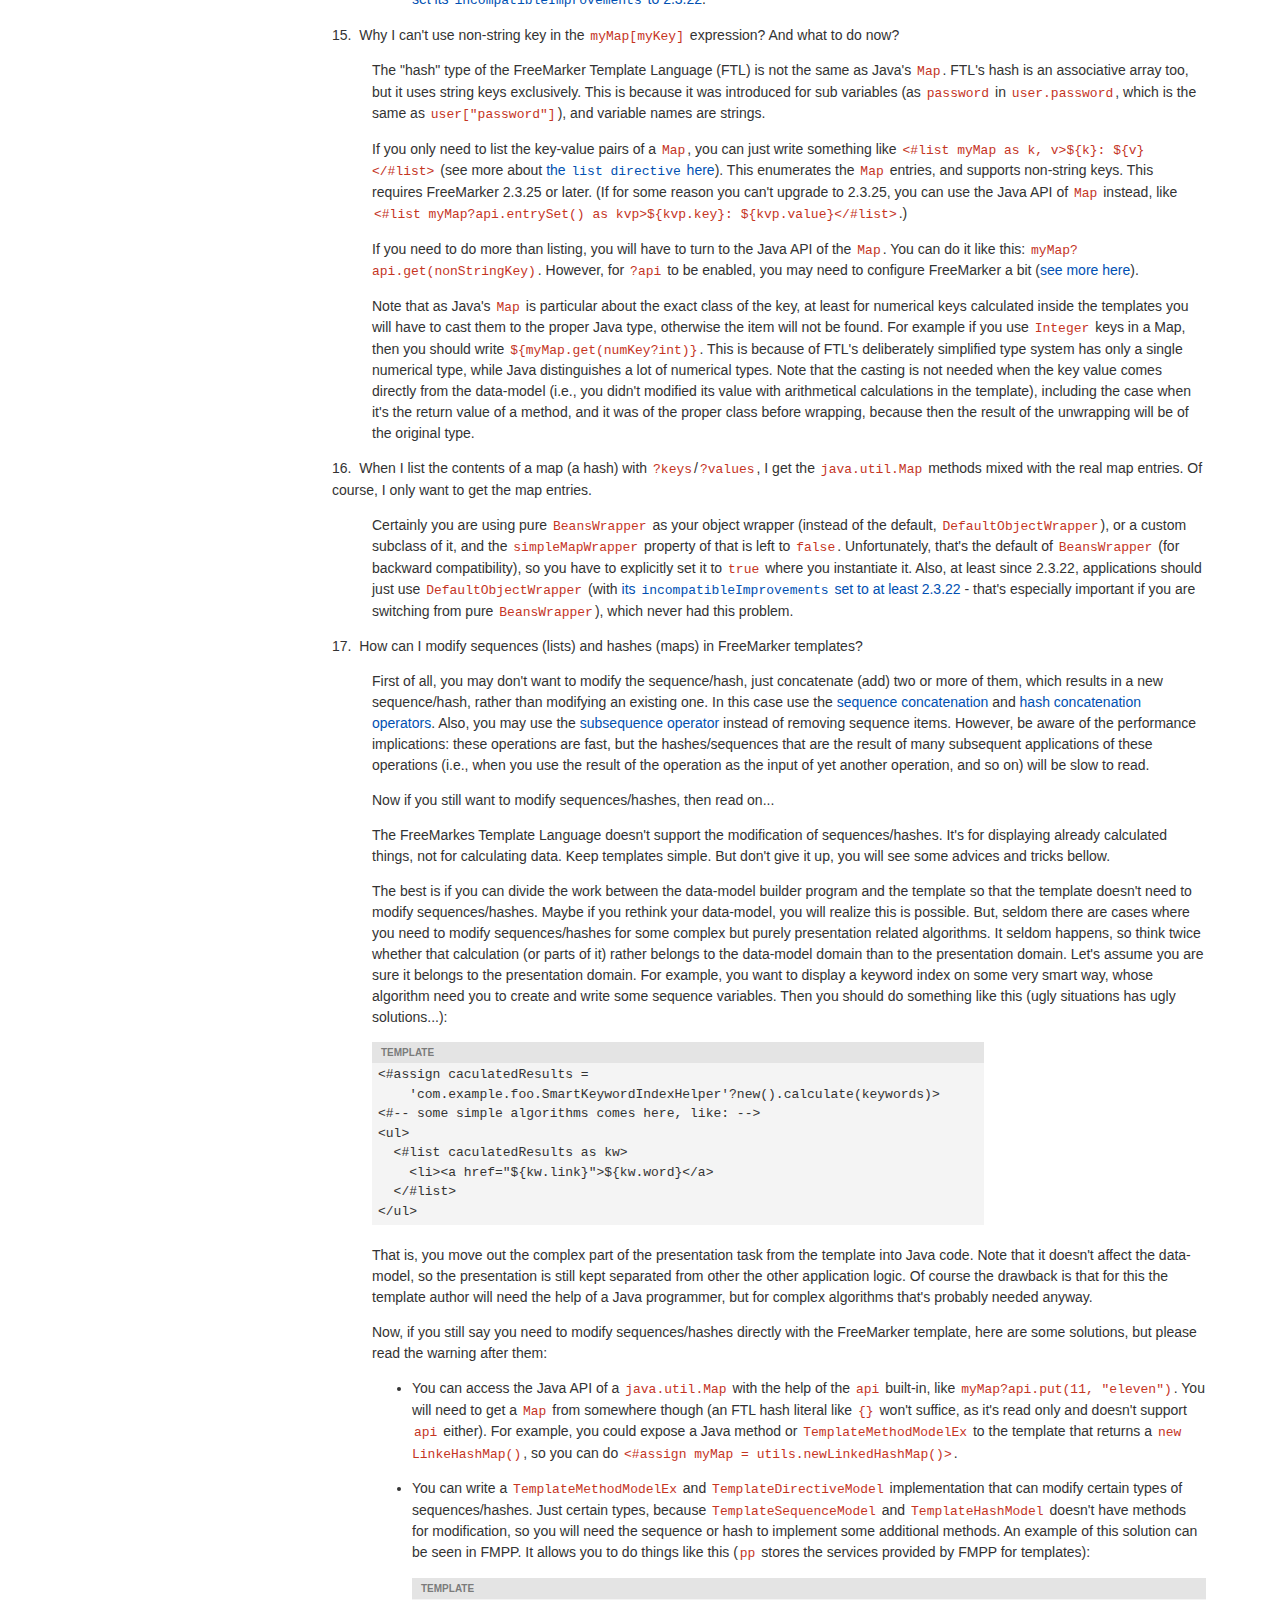
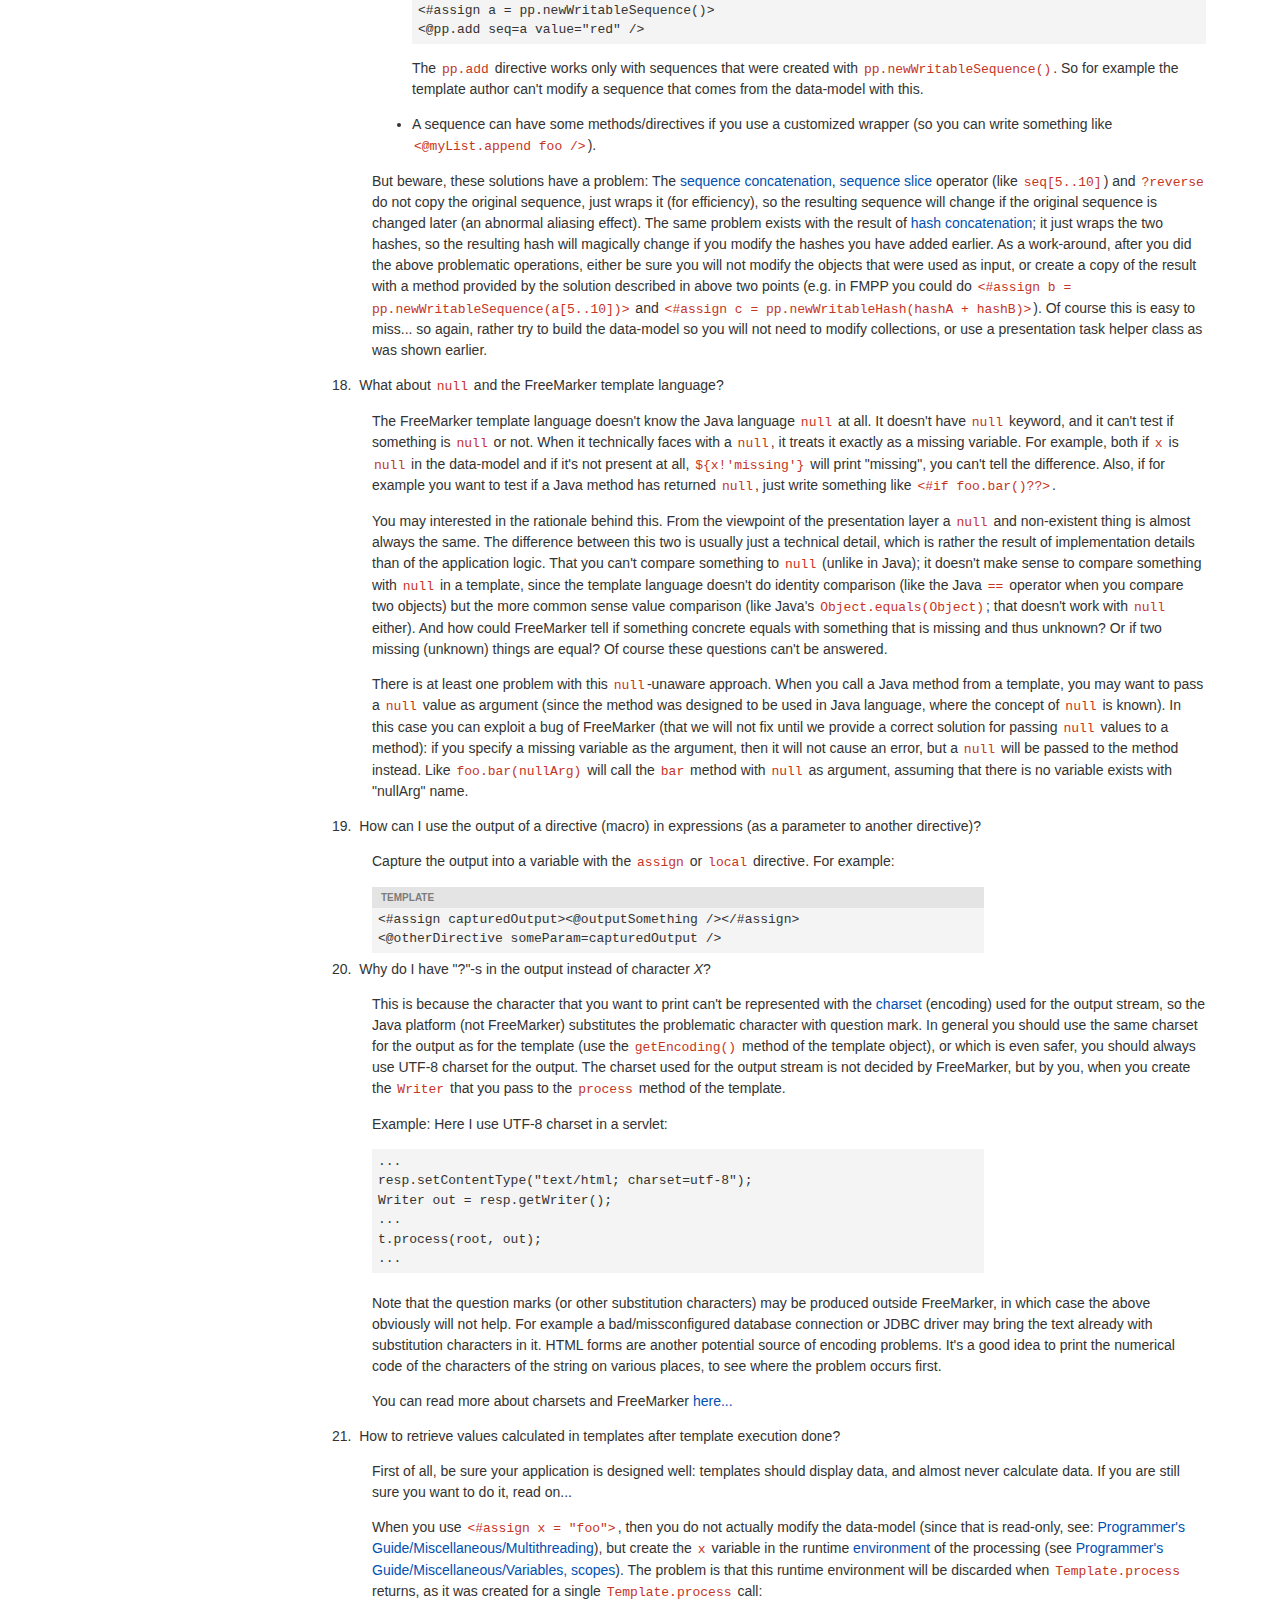
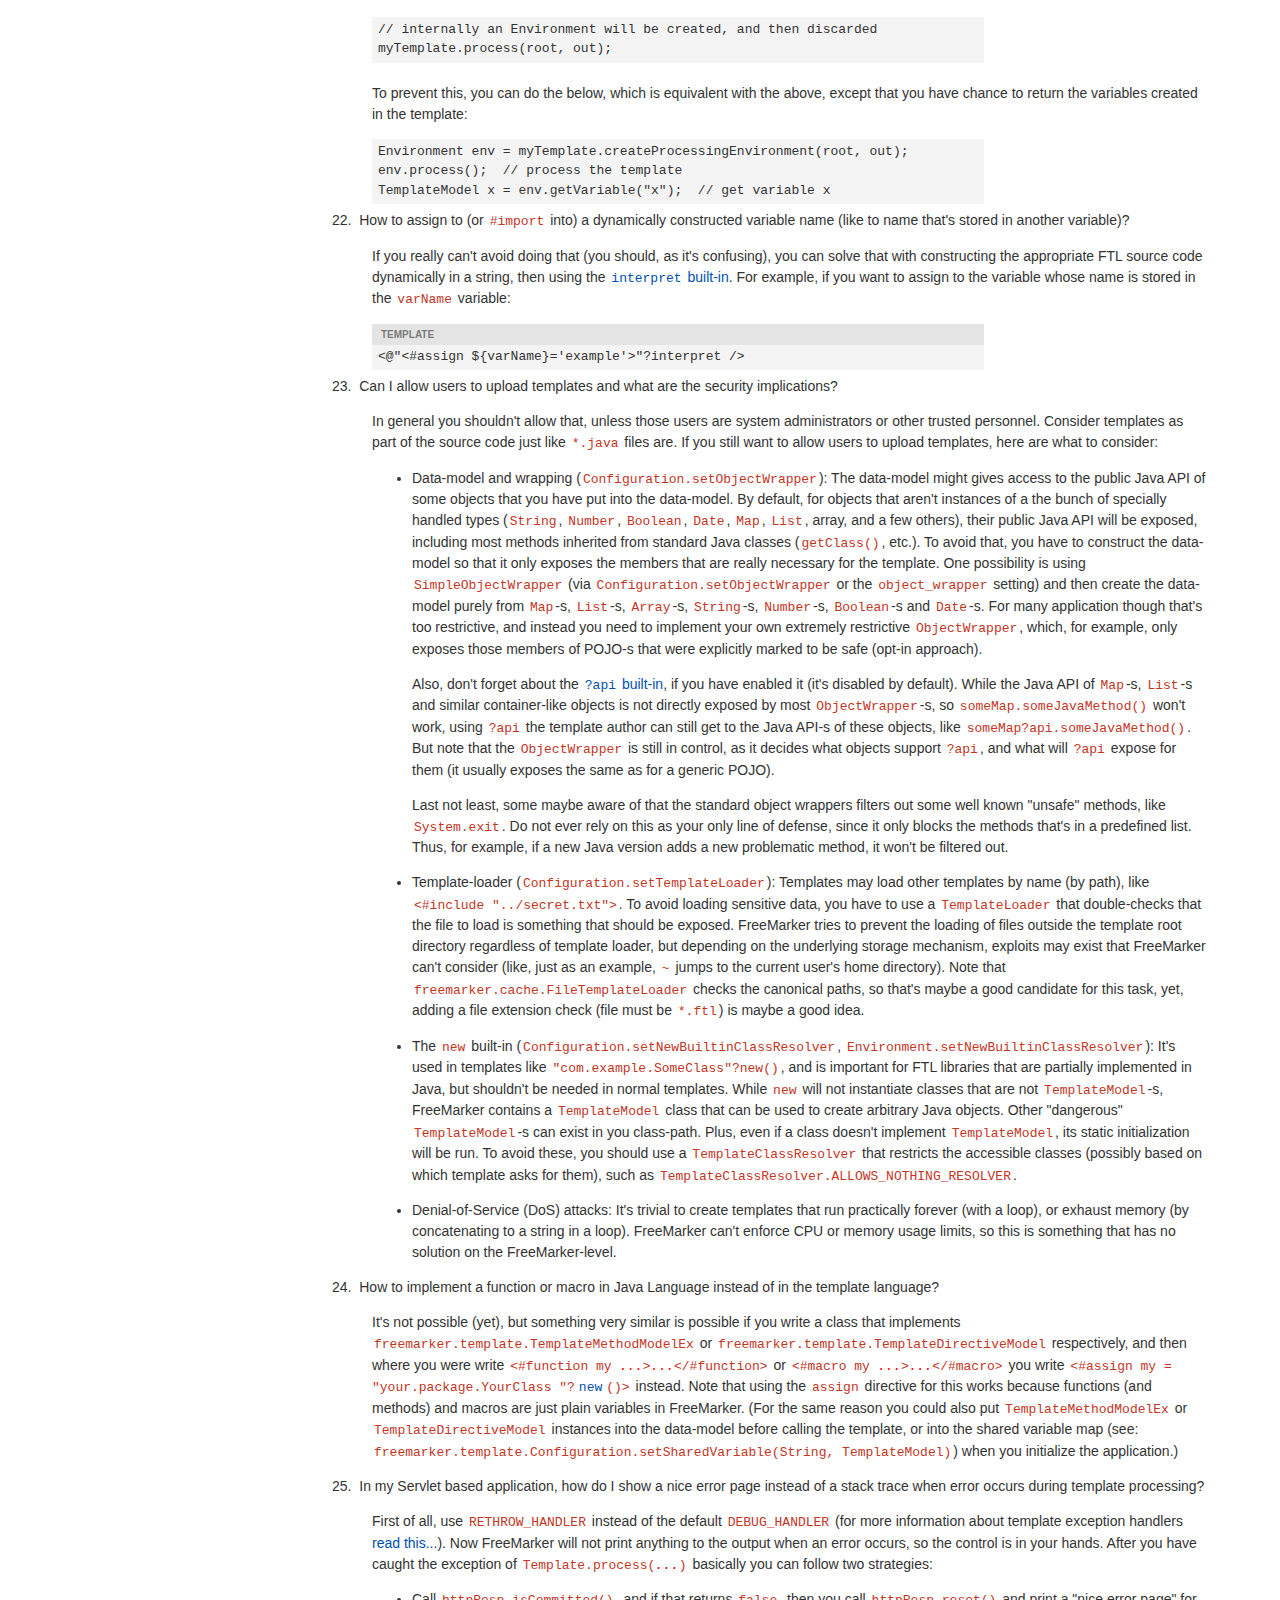
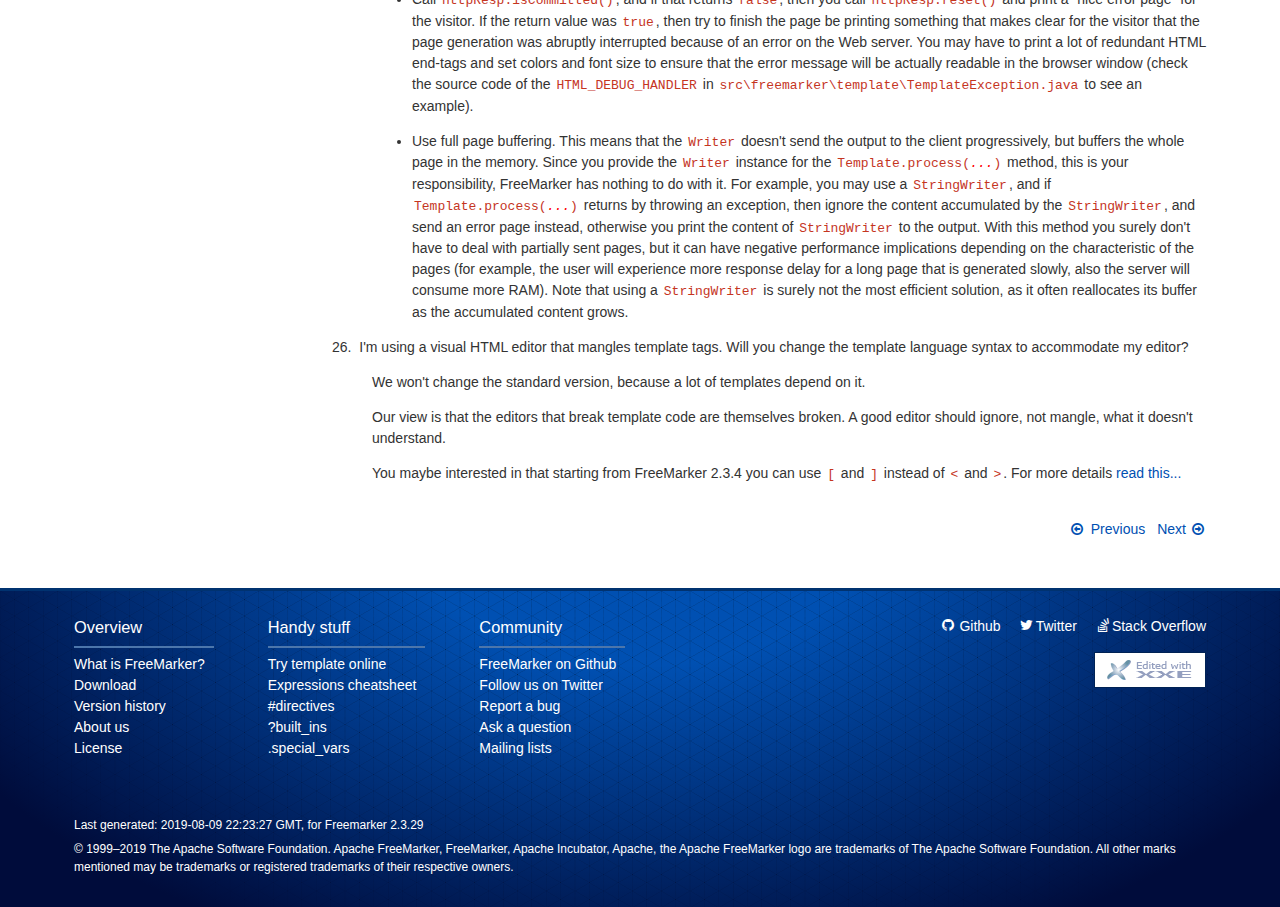
<file: apache-freemarker-2.3.29-bin/documentation/_html/app_faq.html>
<!doctype html>
<!--
Licensed to the Apache Software Foundation (ASF) under one
or more contributor license agreements.  See the NOTICE file
distributed with this work for additional information
regarding copyright ownership.  The ASF licenses this file
to you under the Apache License, Version 2.0 (the
&quot;License&quot;); you may not use this file except in compliance
with the License.  You may obtain a copy of the License at

  http://www.apache.org/licenses/LICENSE-2.0

Unless required by applicable law or agreed to in writing,
software distributed under the License is distributed on an
&quot;AS IS&quot; BASIS, WITHOUT WARRANTIES OR CONDITIONS OF ANY
KIND, either express or implied.  See the License for the
specific language governing permissions and limitations
under the License.
-->
<!-- Generated by FreeMarker/Docgen from DocBook -->
<html lang="en" class="page-type-appendix">
<head prefix="og: http://ogp.me/ns#">
<meta charset="utf-8">
<title>FAQ - Apache FreeMarker Manual</title>
<meta http-equiv="X-UA-Compatible" content="IE=edge">
<meta name="viewport" content="width=device-width,initial-scale=1">
<meta name="format-detection" content="telephone=no">
<meta property="og:site_name" content="Apache FreeMarker Manual">
<meta property="og:title" content="FAQ">
<meta property="og:locale" content="en_US">
<meta property="og:url" content="https://freemarker.apache.org/docs/app_faq.html">
<link rel="canonical" href="https://freemarker.apache.org/docs/app_faq.html">
<link rel="icon" href="favicon.png" type="image/png">
<link rel="stylesheet" type="text/css" href="docgen-resources/docgen.min.css?1565389407365">
</head>
<body itemscope itemtype="https://schema.org/Code">
    <meta itemprop="url" content="https://freemarker.apache.org/docs/">
    <meta itemprop="name" content="Apache FreeMarker Manual">

  <!--[if lte IE 9]>
  <div style="background-color: #C00; color: #fff; padding: 12px 24px;">Please use a modern browser to view this website.</div>
  <![endif]--><div class="header-top-bg"><div class="site-width header-top"><a class="logo" href="https://freemarker.apache.org" role="banner">            <img itemprop="image" src="logo.png" alt="FreeMarker">
</a><ul class="tabs"><li><a href="https://freemarker.apache.org/">Home</a></li><li class="current"><a href="index.html">Manual</a></li><li><a class="external" href="api/index.html">Java API</a></li></ul><ul class="secondary-tabs"><li><a class="tab icon-heart" href="https://freemarker.apache.org/contribute.html" title="Contribute"><span>Contribute</span></a></li><li><a class="tab icon-bug" href="https://issues.apache.org/jira/browse/FREEMARKER/" title="Report a Bug"><span>Report a Bug</span></a></li><li><a class="tab icon-download" href="https://freemarker.apache.org/freemarkerdownload.html" title="Download"><span>Download</span></a></li></ul></div></div><div class="header-bottom-bg"><div class="site-width search-row"><a href="toc.html" class="navigation-header">Manual</a><div class="navigation-header"></div></div><div class="site-width breadcrumb-row"><ul class="breadcrumb" itemscope itemtype="http://schema.org/BreadcrumbList"><li class="step-0" itemprop="itemListElement" itemscope itemtype="http://schema.org/ListItem"><a class="label" itemprop="item" href="toc.html"><span itemprop="name">Apache FreeMarker Manual</span></a></li><li class="step-1" itemprop="itemListElement" itemscope itemtype="http://schema.org/ListItem"><a class="label" itemprop="item" href="app.html"><span itemprop="name">Appendixes</span></a></li><li class="step-2" itemprop="itemListElement" itemscope itemtype="http://schema.org/ListItem"><a class="label" itemprop="item" href="app_faq.html"><span itemprop="name">FAQ</span></a></li></ul><div class="bookmarks" title="Bookmarks"><span class="sr-only">Bookmarks:</span><ul class="bookmark-list"><li><a href="alphaidx.html">Alpha. index</a></li><li><a href="gloss.html">Glossary</a></li><li><a href="dgui_template_exp.html#exp_cheatsheet">Expressions</a></li><li><a href="ref_builtins_alphaidx.html">?builtins</a></li><li><a href="ref_directive_alphaidx.html">#directives</a></li><li><a href="ref_specvar.html">.spec_vars</a></li><li>FAQ</li></ul></div></div></div>    <div class="main-content site-width">
      <div class="content-wrapper">
  <div id="table-of-contents-wrapper" class="col-left">
      <script>var breadcrumb = ["Apache FreeMarker Manual","Appendixes","FAQ"];</script>
      <script src="toc.js?1565389407365"></script>
      <script src="docgen-resources/main.min.js?1565389407365"></script>
  </div>
<div class="col-right"><div class="page-content"><div class="page-title"><div class="pagers top"><a class="paging-arrow previous" href="app.html"><span>Previous</span></a><a class="paging-arrow next" href="app_versions.html"><span>Next</span></a></div><div class="title-wrapper">
<h1 class="content-header header-chapter" id="app_faq" itemprop="headline">FAQ</h1>
</div></div>  <div class="qandaset">

  <ol>
    <li>
      <a href="#faq_jsp_vs_freemarker">

            JSP versus FreeMarker?

            
                </a>
    </li>
    <li>
      <a href="#faq_picky_about_missing_vars">

            Why is FreeMarker so picky about <code class="inline-code">null</code>-s
            and missing variables, and what to do with it?
                </a>
    </li>
    <li>
      <a href="#faq_number_grouping">

            Why does FreeMarker print the numbers with strange
            formatting (as 1,000,000 or 1 000 000 instead of 1000000)?
                </a>
    </li>
    <li>
      <a href="#faq_number_decimal_point">

            Why does FreeMarker print bad decimal and/or grouping
            separator symbol (as 3.14 instead of 3,14)?
                </a>
    </li>
    <li>
      <a href="#faq_number_boolean_formatting">

            Why does FreeMarker give an error when I try to print a
            boolean like <code class="inline-code">${aBoolean}</code>, and how to fix
            it?
                </a>
    </li>
    <li>
      <a href="#faq_template_not_found">

            FreeMarker can&#39;t find my templates
            (<code class="inline-code">TemplateNotFoundException</code> or
            <code class="inline-code">FileNotFoundException</code>, "Template not
            found" error message)
                </a>
    </li>
    <li>
      <a href="#faq_check_version">

            The documentation writes about feature
            <em>X</em>, but it seems that FreeMarker doesn&#39;t
            know that, or it behaves in a different way as documented, or a
            bug that was supposedly fixed is still present.
                </a>
    </li>
    <li>
      <a href="#faq_alternative_syntax">

            The <code class="inline-code">&lt;</code> and <code class="inline-code">&gt;</code> of
            FreeMarker tags confuses my editor or the XML parser. What to
            do?
                </a>
    </li>
    <li>
      <a href="#faq_alternative_syntax_interpolation">

            <code class="inline-code">${<em class="code-color">...</em>}</code> and/or
            <code class="inline-code">#{<em class="code-color">...</em>}</code> is used in
            the output I have to generate a lot, and FreeMarker tries to
            resolve them. What to do?
                </a>
    </li>
    <li>
      <a href="#faq_legal_variable_names">

            What are the legal variable names?

            
                </a>
    </li>
    <li>
      <a href="#faq_strange_variable_name">

            How can I use variable names (macro name, parameter name)
            that contain minus sign (<code class="inline-code">-</code>), colon
            (<code class="inline-code">:</code>), dot (<code class="inline-code">.</code>), or or other
            special characters?
                </a>
    </li>
    <li>
      <a href="#faq_jsp_custom_tag_syntax">

            Why do I get &quot;java.lang.IllegalArgumentException: argument
            type mismatch&quot; when I try to use <em>X</em> JSP
            custom tag?
                </a>
    </li>
    <li>
      <a href="#faq_servlet_include">

            How to include other resources in a way as
            <code class="inline-code">jsp:include</code> does it?
                </a>
    </li>
    <li>
      <a href="#faq_parameter_unwrapping">

            How can I get the parameters to my
            plain-Java-method/<code class="inline-code">TemplateMethodModelEx</code>/<code class="inline-code">TemplateTransformModel</code>/<code class="inline-code">TemplateDirectiveModel</code>
            implementation as plain
            <code class="inline-code">java.lang.*</code>/<code class="inline-code">java.util.*</code>
            objects?
                </a>
    </li>
    <li>
      <a href="#faq_nonstring_keys">

            Why I can&#39;t use non-string key in the
            <code class="inline-code">myMap[myKey]</code> expression? And what to do
            now?

            
                </a>
    </li>
    <li>
      <a href="#faq_simple_map">

            When I list the contents of a map (a hash) with
            <code class="inline-code">?keys</code>/<code class="inline-code">?values</code>, I get the
            <code class="inline-code">java.util.Map</code> methods mixed with the real map
            entries. Of course, I only want to get the map entries.
                </a>
    </li>
    <li>
      <a href="#faq_modify_seq_and_map">

            How can I modify sequences (lists) and hashes (maps) in
            FreeMarker templates?

            

            

            

            
                </a>
    </li>
    <li>
      <a href="#faq_null">

            What about <code class="inline-code">null</code> and the FreeMarker
            template language? 
                </a>
    </li>
    <li>
      <a href="#faq_capture">

            How can I use the output of a directive (macro) in
            expressions (as a parameter to another directive)?
                </a>
    </li>
    <li>
      <a href="#faq_questionmark">

            Why do I have "?"-s in the output instead of
            character <em>X</em>?
                </a>
    </li>
    <li>
      <a href="#faq_retrieve_calculated_values">

            How to retrieve values calculated in templates after
            template execution done?
                </a>
    </li>
    <li>
      <a href="#faq_assign_to_dynamic_variable_name">

            How to assign to (or <code class="inline-code">#import</code> into) a
            dynamically constructed variable name (like to name that&#39;s stored
            in another variable)?
                </a>
    </li>
    <li>
      <a href="#faq_template_uploading_security">

            

            Can I allow users to upload templates and what are the
            security implications?
                </a>
    </li>
    <li>
      <a href="#faq_implement_function_or_macro_in_java">

            How to implement a function or macro in Java Language
            instead of in the template language?
                </a>
    </li>
    <li>
      <a href="#faq_nice_error_page">

             In my Servlet
            based application, how do I show a nice error page instead of a
            stack trace when error occurs during template processing?
                </a>
    </li>
    <li>
      <a href="#faq_html_editor_mangles">

            I&#39;m using a visual HTML editor that mangles template tags.
            Will you change the template language syntax to accommodate my
            editor?
                </a>
    </li>
  </ol>
  <dl>

        
          
  <dt class="question" id="faq_jsp_vs_freemarker">
    1.&nbsp; 
            JSP versus FreeMarker?

            
          
  </dt>


          <dd class="answer">

            <p>We compare FreeMarker with the JSP 2.0 + JSTL combo
            here.</p>

            <p>FreeMarker Pros:</p>

            <ul>
              <li>
                <p>FreeMarker is not tied to Servlets or networking/Web; it
                is just a class library to generate text output by merging a
                template with Java objects (the data-model). You can execute
                templates anywhere and anytime; no HTTP request forwarding or
                similar tricks needed, no Servlet environment needed at all.
                Because of this you can easily integrate it into any
                system.</p>
              </li>

              <li>
                <p>Terser syntax. Consider this JSP (assuming
                <code class="inline-code">&lt;%@ taglib prefix=&quot;c&quot;
                uri=&quot;http://java.sun.com/jsp/jstl/core&quot;
                %&gt;</code>):</p>

                

<div class="code-wrapper"><pre class="code-block code-template">&lt;c:if test=&quot;${t}&quot;&gt;
  True
&lt;/c:if&gt;

&lt;c:choose&gt;
  &lt;c:when test=&quot;${n == 123}&quot;&gt;
      Do this
  &lt;/c:when&gt;
  &lt;c:otherwise&gt;
      Do that
  &lt;/c:otherwise&gt;
&lt;/c:choose&gt;

&lt;c:forEach var=&quot;i&quot; items=&quot;${ls}&quot;&gt;
- ${i}
&lt;/c:forEach&gt;</pre></div>

                <p>and the equivalent FTL:</p>

                

<div class="code-wrapper"><pre class="code-block code-template">&lt;#if t&gt;
  True
&lt;/#if&gt;

&lt;#if n == 123&gt;
  Do this
&lt;#else&gt;
  Do that
&lt;/#if&gt;

&lt;#list ls as i&gt;
- ${i}
&lt;/#list&gt;</pre></div>
              </li>

              <li>
                <p><a href="dgui_misc_autoescaping.html">Auto-escaping
                option</a> to escape HTML and XML special characters
                printed with
                <code class="inline-code">${<em class="code-color">...</em>}</code>. So you
                can just write <code class="inline-code">${x}</code> instead of
                <code class="inline-code">&lt;c:out value=&quot;${x}&quot;/&gt;</code>, and most
                importantly, you can&#39;t accidentally forget to do
                escaping.</p>
              </li>

              <li>
                <p>Locale-sensitive number and date formatting by default.
                When you output for a human audience, all you need to do is
                just write <code class="inline-code">${x}</code> rather than
                <code class="inline-code">&lt;fmt:formatNumber value=&quot;${x}&quot;
                /&gt;</code>.</p>
              </li>

              <li>
                <p>No servlet specific scopes and other highly technical
                things in templates (unless, of course, you expose them into
                the data-model deliberately). It was made for MVC from the
                beginning, it focuses only on the presentation.</p>
              </li>

              <li>
                <p>You can load the templates from anywhere; from the class
                path, from a data-base, etc.</p>
              </li>

              <li>
                <p>Easier to define ad-hoc macros and functions.</p>
              </li>

              <li>
                <p>No sweeping errors under the carpet. Missing variables
                and <code class="inline-code">null</code>-s will not silently default to
                <code class="inline-code">0</code>/<code class="inline-code">false</code>/empty-string,
                but cause error. <a href="#faq_picky_about_missing_vars">See more about this
                here...</a></p>
              </li>

              <li>
                <p>"Object wrapping". This lets you show the
                objects to templates in a customized, presentation oriented
                way (e.g. <a href="xgui_imperative_learn.html">see
                here</a> how a W3C DOM nodes can be seen by templates using
                this technology.)</p>
              </li>

              <li>
                <p>Macros and functions are just variables, so they can be
                easily passed around as parameter values, put into the
                data-model, etc., just like any other values.</p>
              </li>

              <li>
                <p>Virtually unnoticeable delay when visiting a page for
                the first time (or after it was changed), because no expensive
                compilation happens.</p>
              </li>
            </ul>

            <p>FreeMarker Cons:</p>

            <ul>
              <li>
                <p>Not a "standard". There are fewer tools and
                IDE integrations, fewer developers knows it and there&#39;s much
                less industry support in general. (However, most JSP tag
                libraries can work in FreeMarker templates with the proper
                setup, unless they are base on <code class="inline-code">.tag</code>
                files.)</p>
              </li>

              <li>
                <p>Its syntax doesn&#39;t follow the HTML/XML rules apart from
                some visual similarity, which is confusing for new users (it&#39;s
                the price of the terseness). JSP doesn&#39;t follow it either, but
                it&#39;s closer to it.</p>
              </li>

              <li>
                <p>Since macros and functions are just variables, incorrect
                directive and parameter names and missing required parameters
                can be detected only on runtime.</p>
              </li>

              <li>
                <p>Doesn&#39;t work with JSF. (It could work technically, but
                nobody has implemented that yet.)</p>
              </li>
            </ul>

            <p>You may read this if you are considering replacing JSP with
            FreeMarker in an existing application or in a legacy framework
            that only supports JSP: <a href="pgui_misc_servlet.html#pgui_misc_servlet_model2">Programmer&#39;s Guide/Miscellaneous/Using FreeMarker with servlets/Using FreeMarker for "Model 2"</a></p>
          </dd>

        

        
          
  <dt class="question" id="faq_picky_about_missing_vars">
    2.&nbsp; 
            Why is FreeMarker so picky about <code class="inline-code">null</code>-s
            and missing variables, and what to do with it?
          
  </dt>


          <dd class="answer">

            <p>To recapitulate what&#39;s this entry is about: FreeMarker by
            default treats an attempt to access a non-existent variable or a
            <code class="inline-code">null</code> value (<a href="#faq_null">this two
            is the same for FreeMarker</a>) as error, which aborts the
            template execution.</p>

            <p>First of all, you should understand the reason of being
            picky. Most scripting languages and template languages are rather
            forgiving with missing variables (and with
            <code class="inline-code">null</code>-s), and they usually treat them as empty
            string and/or 0 and/or logical false. This behavior has several
            problems:</p>

            <ul>
              <li>
                <p>It potentially hides accidental mistakes, like a typo in
                a variable name, or when the template author refers to a
                variable that the programmer doesn&#39;t put into the data-model
                for that template, or for which the programmer uses a
                different name. Humans are prone to do such mistakes, while
                computers are not, so missing this opportunity that the
                template engine can show these errors is a bad business. Even
                if you very carefully check the output of the templates during
                development, it is easy to look over mistakes like
                <code class="inline-code">&lt;#if hasWarnigs&gt;<em class="code-color">print warnings
                here...</em>&lt;/#if&gt;</code>, which would then
                silently never print the warnings, since you have mistyped the
                variable name (have you noticed it?). Also think about
                maintenance, when you later modify your application; probably
                you will not re-check templates (many applications has
                hundreds of them) that carefully each time, for all possible
                scenarios. Unit tests typically doesn&#39;t cover web page content
                very good either (if you have them at all...); they mostly
                only check certain manually set patterns in the web page, so
                they will often gloss though changes that are actually bugs.
                But if the page fails with exception, that&#39;s something human
                testers will notice and unit test will notice (as the whole
                page will fail), and in production the maintainers will notice
                (assuming somebody check error logs).</p>
              </li>

              <li>
                <p>Makes dangerous assumptions. The script language or
                template engine knows nothing about the application domain, so
                when it decides the value of something that it doesn&#39;t know to
                be 0/false, it is a quite irresponsible and arbitrary thing.
                Just because it&#39;s not know what&#39;s your current balance at your
                bank, can we just say it&#39;s $0? Just because it is not known if
                a patient has penicillin allergy, can we just say he/she
                doesn&#39;t have it? Just consider the implications of such
                mistakes. Showing an error page is often better than showing
                incorrect information that looks good, leading to bad
                decisions on the user side.</p>
              </li>
            </ul>

            <p>Being not picky is mostly sweeping under the carpet in this
            case (not facing the problems), which of course most people feels
            more convenient, but still, we believe that in most cases being
            strict will save your time and increase your software quality on
            the long run.</p>

            <p>On the other hand, we recognize that there are cases where
            you don&#39;t want FreeMarker to be that picky for good reason, and
            there is solution for them:</p>

            <ul>
              <li>
                <p>It&#39;s often normal that your data-model contains
                <code class="inline-code">null</code>-s or have optional variables. In such
                cases use <a href="dgui_template_exp.html#dgui_template_exp_missing">these
                operators</a>. If you use them too often, try to rethink
                your data-model, because depending on them too much won&#39;t just
                make the templates too verbose, but increases the probability
                of hiding errors and printing arbitrary incorrect output (for
                the reasons described earlier).</p>
              </li>

              <li>
                <p>In some application you may rather want to show an
                incomplete/damaged page than an error page. In this case you
                can <a href="pgui_config_errorhandling.html">use another
                error handler</a> than the default one. A custom error
                handler can skip the problematic part, or show an error
                indicator there, instead of aborting the whole page rendering.
                Note, however, that although the error handlers don&#39;t give
                arbitrary default values to variables, for pages that show
                critical information it&#39;s maybe still better to show an error
                page.</p>
              </li>

              <li>
                <p>If the pages contain parts that aren&#39;t critically
                important (like some side bars), another feature you may
                interested in is <a href="ref_directive_attempt.html">the
                <code>attempt</code>/<code>recover</code>
                directives</a>.</p>
              </li>
            </ul>
          </dd>

        

        
          
  <dt class="question" id="faq_number_grouping">
    3.&nbsp; 
            Why does FreeMarker print the numbers with strange
            formatting (as 1,000,000 or 1 000 000 instead of 1000000)?
          
  </dt>


          <dd class="answer">

            <p>FreeMarker uses the locale-sensitive number formatting
            capability of the Java platform. The default number format for
            your locale may uses grouping or other formatting. If you don&#39;t
            want that, you have to override the number format suggested by the
            Java platform with the <code class="inline-code">number_format</code> <a href="pgui_config_settings.html">FreeMarker setting</a>. For
            example:</p>

            

<div class="code-wrapper"><pre class="code-block code-unspecified">cfg.setNumberFormat(&quot;0.######&quot;);  // now it will print 1000000
// where cfg is a freemarker.template.Configuration object</pre></div>

            <p>Note however than humans often find it hard to read big
            numbers without grouping separator. So in general it is
            recommended to keep them, and in cases where the numbers are for
            &#39;&#39;computer audience&#39;&#39; (which is confused on the grouping
            separators), use the <a href="ref_builtins_number.html#ref_builtin_c"><code>c</code> built-in</a>. For
            example:</p>

            

<div class="code-wrapper"><pre class="code-block code-template">&lt;a href=&quot;/shop/productdetails?id=${<strong>product.id?c</strong>}&quot;&gt;Details...&lt;/a&gt;</pre></div>

            <p>For computer audience you need <code class="inline-code">?c</code> anyway,
            as the decimal separators can also wary depending on the
            locale.</p>
          </dd>

        

        
          
  <dt class="question" id="faq_number_decimal_point">
    4.&nbsp; 
            Why does FreeMarker print bad decimal and/or grouping
            separator symbol (as 3.14 instead of 3,14)?
          
  </dt>


          <dd class="answer">

            <p>Different countries use different decimal/grouping separator
            symbols. If you see incorrect symbols, then probably your locale
            is not set properly. Set the default locale of the JVM or override
            the default locale with the <code class="inline-code">locale</code> <a href="pgui_config_settings.html">FreeMarker setting</a>. For
            example:</p>

            

<div class="code-wrapper"><pre class="code-block code-unspecified">cfg.setLocale(java.util.Locale.ITALY);
// where cfg is a freemarker.template.Configuration object</pre></div>

            <p>However, sometimes you want to output a number not for human
            audience, but for "computer audience" (like you want
            to print a size in CSS), in which case you must use dot as decimal
            separator, regardless of the locale (language) of the page. For
            that use the <a href="ref_builtins_number.html#ref_builtin_c"><code>c</code>
            built-in</a>, for example:</p>

            

<div class="code-wrapper"><pre class="code-block code-template">font-size: ${<strong>fontSize?c</strong>}pt;</pre></div>
          </dd>

        

        
          
  <dt class="question" id="faq_number_boolean_formatting">
    5.&nbsp; 
            Why does FreeMarker give an error when I try to print a
            boolean like <code class="inline-code">${aBoolean}</code>, and how to fix
            it?
          
  </dt>


          <dd class="answer">

            <p><code class="inline-code">${<em class="code-color">...</em>}</code> meant
            to format values for human consumption, and unlike numbers,
            booleans has no commonly accepted format
            (<code class="inline-code">true</code>/<code class="inline-code">false</code> is common in
            computer languages, but you rarely use it outside that). The
            proper format depends quite much on the context, therefore,
            usually the template author should decide the proper format for
            each case, like <code class="inline-code">${washable?string(&quot;yes&quot;,
            &quot;no&quot;)}</code>, <code class="inline-code">${caching?string(&quot;Enabled&quot;,
            &quot;Disabled&quot;)}</code>, <code class="inline-code">${heating?string(&quot;on&quot;,
            &quot;off&quot;)}</code>, etc.</p>

            <p>However, there are two cases where this gets
            impractical:</p>

            <ul>
              <li>
                <p>When printing boolean to generate computer language
                output, and hence you want
                <code class="inline-code">true</code>/<code class="inline-code">false</code>. In such case
                use <code class="inline-code">${<em class="code-color">someBoolean</em><a href="ref_builtins_boolean.html#ref_builtin_c_boolean">?c</a>}</code> (requires
                FreeMarker 2.3.20). If you never generate for human
                consumption, only for computer language output, you might want
                to set <code class="inline-code">boolean_format</code> to
                <code class="inline-code">c</code> (available since FreeMarker 2.3.29), and
                then <code class="inline-code">${<em class="code-color">aBoolean</em>}</code>
                will behave as
                <code class="inline-code">${<em class="code-color">aBoolean</em>?c}</code>.</p>

                <p>Before 2.3.20, if you really can&#39;t upgrade FreeMarker,
                try if
                <code class="inline-code">${<em class="code-color">someBoolean</em>?string}</code>.
                By default that prints
                <code class="inline-code">true</code>/<code class="inline-code">false</code>. Then somehow
                try to ensure that <code class="inline-code">boolean_format</code> won&#39;t be
                changed later by someone, breaking your output.</p>
              </li>

              <li>
                <p>When you have format most of the booleans on the same
                way. In this case you can set the
                <code class="inline-code">boolean_format</code> setting
                (<code class="inline-code">Configuration.setBooleanFormat</code>) to reflect
                that, and then since FreeMarker 2.3.20 you can just write
                <code class="inline-code">${<em class="code-color">someBoolean</em>}</code>.
                (Note that this doesn&#39;t work for
                <code class="inline-code">true</code>/<code class="inline-code">false</code> though - you
                have to use <code class="inline-code">?c</code> there.)</p>
              </li>
            </ul>
          </dd>

        

        
          
  <dt class="question" id="faq_template_not_found">
    6.&nbsp; 
            FreeMarker can&#39;t find my templates
            (<code class="inline-code">TemplateNotFoundException</code> or
            <code class="inline-code">FileNotFoundException</code>, "Template not
            found" error message)
          
  </dt>


          <dd class="answer">

            <p>First of all, you should know that FreeMarker doesn&#39;t load
            templates from file system paths directly. Instead, it uses a
            simple virtual file system that might reads non-filesystem
            resources (templates from inside jar-s, from inside a database
            table, etc.). What that virtual file is decided by a configuration
            setting,
            <code class="inline-code">Configuration.setTemplateLoader(TemplateLoader)</code>.
            Even if the <code class="inline-code">TemplateLoader</code> your are using maps
            to the file system, it will have a base directory that contains
            all the templates, and that will be the root of your virtual file
            system that you can&#39;t reach out from (i.e., absolute paths will be
            still relative to the virtual file system root).</p>

            <p>Tips to solve the problem:</p>

            <ul>
              <li>
                <p>If you are the one who configure FreeMarker, be sure
                that you set a proper
                <code class="inline-code">TemplateLoader</code>.</p>
              </li>

              <li>
                <p>Otherwise see if the template-not-found error&#39;s message
                contains the description of the
                <code class="inline-code">TemplateLoader</code> used. If it doesn&#39;t, you are
                using an old FreeMarker version, so update it. Getting
                <code class="inline-code">FileNotFoundException</code> instead of
                <code class="inline-code">TemplateNotFoundException</code> is also a sign of
                that, and so you will get less helpful error messages. (If the
                <code class="inline-code">TemplateLoader</code> in the error message is like
                <code class="inline-code">foo.SomeTemplateLoader@64f6106c</code> and so
                doesn&#39;t show some relevant parameters, you may should ask the
                author to define a nicer
                <code class="inline-code">toString()</code>.)</p>
              </li>

              <li>
                <p>A frequent mistake is using a
                <code class="inline-code">FileTemplateLoader</code> for a Servlet-based web
                application, instead of a
                <code class="inline-code">WebappTemplateLoader</code>. It may works in one
                environment, but not in another, as the Servlet specification
                makes no promises about your resources being accessible as
                plain files, not even when the <code class="inline-code">war</code> file is
                extracted.</p>
              </li>

              <li>
                <p>Know that when you are including/importing a template
                from another template, if you don&#39;t start the template name
                with <code class="inline-code">/</code>, it will be interpreted relatively
                to the directory of the including template. The error message
                contains the full (resolved) name, so you should notice this
                there.</p>
              </li>

              <li>
                <p>Check that you aren&#39;t using <code class="inline-code">\</code>
                (backslash) instead of <code class="inline-code">/</code> (slash).
                (FreeMarker 2.3.22 and later will warn you about that in the
                error message.)</p>
              </li>

              <li>
                <p>As a last resort, turn on debug level logging (in the
                logging framework that you are using) for the category
                <code class="inline-code">freemarker.cache</code>, to see more of what&#39;s
                going on.</p>
              </li>
            </ul>
          </dd>

        

        
          
  <dt class="question" id="faq_check_version">
    7.&nbsp; 
            The documentation writes about feature
            <em>X</em>, but it seems that FreeMarker doesn&#39;t
            know that, or it behaves in a different way as documented, or a
            bug that was supposedly fixed is still present.
          
  </dt>


          <dd class="answer">

            <p>Are you sure that you are using the documentation written
            for the same version of FreeMarker that you actually use?
            Especially, note that our online documentation is for the latest
            stable FreeMarker release. You may use an older release; update
            it.</p>

            <p>Are you sure that the Java class loader finds the same
            <code class="inline-code">freemarker.jar</code> that you expect to use? Maybe
            there is an older version of <code class="inline-code">freemarker.jar</code>
            around, which shadows the never. To check this, try to print the
            version number in a template with <code class="inline-code">${.version}</code>.
            (If it dies with "Unknown built-in variable: version"
            error message, then you use a very, very old release.).</p>

            <p>If you suspect that the problem is that you have multiple
            <code class="inline-code">freemarker.jar</code>-s, the typical culprit is that
            some module has a Maven or Ivy dependency with the old
            <code class="inline-code">freemarker</code> group ID, as opposed to the more
            modern <code class="inline-code">org.freemarker</code> group ID. Because of the
            different group ID-s these aren&#39;t seen as conflicting artifacts by
            Maven or Ivy, and so both version gets in. In this case you have
            to exclude the <code class="inline-code">freemarker</code> dependency.</p>

            <p>If you think that the documentation or FreeMarker is wrong,
            please report it using the bug tracker, or the mailing list. Thank
            you!</p>
          </dd>

        

        
          
  <dt class="question" id="faq_alternative_syntax">
    8.&nbsp; 
            The <code class="inline-code">&lt;</code> and <code class="inline-code">&gt;</code> of
            FreeMarker tags confuses my editor or the XML parser. What to
            do?
          
  </dt>


          <dd class="answer">

            <p>You can use <code class="inline-code">[</code> and <code class="inline-code">]</code>
            instead of <code class="inline-code">&lt;</code> and <code class="inline-code">&gt;</code>;
            see more about square bracket tag syntax <a href="dgui_misc_alternativesyntax.html">here.</a> The comparison
            operators, like <code class="inline-code">&lt;</code>, also have an alternative
            syntax (<code class="inline-code">lt</code> and <code class="inline-code">&amp;lt;</code> in
            this case); see more about them <a href="dgui_template_exp.html#dgui_template_exp_comparison">here</a>. Also, the
            <code class="inline-code">&amp;&amp;</code> operator (which is not well-format
            HTML/XML) can be written as <code class="inline-code">\and</code> or
            <code class="inline-code">&amp;amp;&amp;amp;</code> since 2.3.27.</p>
          </dd>

        

        
          
  <dt class="question" id="faq_alternative_syntax_interpolation">
    9.&nbsp; 
            <code class="inline-code">${<em class="code-color">...</em>}</code> and/or
            <code class="inline-code">#{<em class="code-color">...</em>}</code> is used in
            the output I have to generate a lot, and FreeMarker tries to
            resolve them. What to do?
          
  </dt>


          <dd class="answer">

            <p>You can escape them like
            <code class="inline-code">${&#39;$&#39;}{<em class="code-color">...</em>}</code>, however
            that&#39;s impractical if you have to do that often. So starting from
            FreeMarker 2.3.28 you can use
            <code class="inline-code">[=<em class="code-color">...</em></code><code class="inline-code">]</code>
            instead; see more about the square bracket interpolation syntax
            <a href="dgui_misc_alternativesyntax.html">here.</a> If you
            are going to generate JSP files or even FreeMarker templates, this
            is very useful.</p>
          </dd>

        

        
          
  <dt class="question" id="faq_legal_variable_names">
    10.&nbsp; 
            What are the legal variable names?

            
          
  </dt>


          <dd class="answer">

            <p>FreeMarker has no limitations regarding the characters used
            in variable names, nor regarding the length of the variable names,
            but for your convenience try to chose variable names that can be
            used with the simple variable reference expressions (see it <a href="dgui_template_exp.html#dgui_template_exp_var_toplevel">here</a>). If you have
            to choose a more extreme variable name, that&#39;s not a big problem
            either: <a href="#faq_strange_variable_name">see
            here</a>.</p>
          </dd>

        

        
          
  <dt class="question" id="faq_strange_variable_name">
    11.&nbsp; 
            How can I use variable names (macro name, parameter name)
            that contain minus sign (<code class="inline-code">-</code>), colon
            (<code class="inline-code">:</code>), dot (<code class="inline-code">.</code>), or or other
            special characters?
          
  </dt>


          <dd class="answer">

            <p>If you have a variable with strange name like
            "foo-bar", FreeMarker will misunderstand what you
            mean if you just use it like in <code class="inline-code">${foo-bar}</code>. In
            this case, it will believe that you want to subtract the value of
            <code class="inline-code">bar</code> from <code class="inline-code">foo</code>. This FAQ entry
            explains how to handle situations like this.</p>

            <p>First of all it should be clear that these are just
            syntactical problems, as otherwise FreeMarker has no limitations
            regarding the characters used in variable names, nor regarding the
            length of them.</p>

            <p>If the special character is one of minus sign
            (<code class="inline-code">-</code>, UCS 0x2D) or dot (<code class="inline-code">.</code>, UCS
            0x2E) or colon (<code class="inline-code">:</code>, UCS 0x3A), then all you have
            to do is putting a backslash (<code class="inline-code">\</code>) before these
            characters, like in <code class="inline-code">foo\-bar</code> (since FreeMarker
            2.3.22). Then FreeMarker will know that you didn&#39;t mean the
            operator with the same symbol. This works everywhere where you
            specify unquoted identifiers, like for macro and function names,
            parameter names, and all kind of variable references in general.
            (Note that these escapes only work in identifiers, not in string
            literals.)</p>

            <p>When the special character is not one of minus sign, dot, or
            colon, then it gets trickier. Let&#39;s say the problematic variable
            name is "a+b". Then:</p>

            <ul>
              <li>
                <p>If you want to read the variable: If it&#39;s a subvariable
                of something, you can write
                <code class="inline-code">something[&quot;a+b&quot;]</code> (remember,
                <code class="inline-code">something.x</code> is equivalent to
                <code class="inline-code">something[&quot;x&quot;])</code>. If it&#39;s a top-level
                variable, those are accessible through the special hash
                variable ,<code class="inline-code">.vars</code>, so you can write
                <code class="inline-code">.vars[&quot;a+b&quot;]</code>. Naturally, this trick works
                with macro and function invocations too:
                <code class="inline-code">&lt;@.vars[&quot;a+b&quot;]/&gt;</code>,
                <code class="inline-code">.vars[&quot;a+b&quot;](1, 2)</code>.</p>
              </li>

              <li>
                <p>If you want to create or modify the variable: All
                directives that let you create or modify a variable (such as
                <code class="inline-code">assign</code>, <code class="inline-code">local</code>,
                <code class="inline-code">global</code>, <code class="inline-code">macro</code>,
                <code class="inline-code">function</code>, etc.) allows the quotation of the
                destination variable name. For example, <code class="inline-code">&lt;#assign
                foo = 1&gt;</code> is the same as <code class="inline-code">&lt;#assign
                &quot;foo&quot; = 1&gt;</code>. So you can write things like
                <code class="inline-code">&lt;#assign &quot;a+b&quot; = 1&gt;</code> and
                <code class="inline-code">&lt;#macro &quot;a+b&quot;&gt;</code>.</p>
              </li>

              <li>
                <p>Unfortunately, you can&#39;t use such a variable name (that
                contains special characters other than <code class="inline-code">-</code>,
                <code class="inline-code">.</code> and <code class="inline-code">:</code>) as macro
                parameter name.</p>
              </li>
            </ul>
          </dd>

        

        
          
  <dt class="question" id="faq_jsp_custom_tag_syntax">
    12.&nbsp; 
            Why do I get &quot;java.lang.IllegalArgumentException: argument
            type mismatch&quot; when I try to use <em>X</em> JSP
            custom tag?
          
  </dt>


          <dd class="answer">

            <p>Fist of all, update FreeMarker, because 2.3.22 and later
            gives a much more helpful error message, that pretty much answers
            the question. Anyway, the reason is as follows. On JSP pages you
            quote all parameter (attribute) values, it does not mater if the
            type of the parameter is string or boolean or number. But since
            custom tags are accessible in FTL templates as plain user-defined
            FTL directives, you have to use the FTL syntax rules inside the
            custom tags, not the JSP rules. Thus, according to FTL rules, you
            must not quote boolean and numerical parameter values, or they are
            interpreted as string values, and this will cause a type mismatch
            error when FreeMarker tries to pass the value to the custom tag
            that expects non-string value.</p>

            <p>For example, the <code class="inline-code">flush</code> parameter to
            Struts Tiles <code class="inline-code">insert</code> tag is boolean. In JSP the
            correct syntax was:</p>

            

<div class="code-wrapper"><pre class="code-block code-template">&lt;tiles:insert page=&quot;/layout.jsp&quot; <strong>flush=&quot;true&quot;</strong>/&gt;
<em>...</em></pre></div>

            <p>but in FTL you should write:</p>

            

<div class="code-wrapper"><pre class="code-block code-template">&lt;@tiles.insert page=&quot;/layout.ftl&quot; <strong>flush=true</strong>/&gt;
<em>...</em></pre></div>

            <p>Also, for similar reasons, this is wrong:</p>

            

<div class="code-wrapper"><pre class="code-block code-template">&lt;tiles:insert page=&quot;/layout.jsp&quot; <strong>flush=&quot;${needFlushing}&quot;</strong>/&gt;
<em>...</em></pre></div>

            <p>and you should write:</p>

            

<div class="code-wrapper"><pre class="code-block code-template">&lt;tiles:insert page=&quot;/layout.jsp&quot; <strong>flush=needFlushing</strong>/&gt;
<em>...</em></pre></div>

            <p>(Not <code class="inline-code">flush=${needFlushing}</code>!)</p>
          </dd>

        

        
          
  <dt class="question" id="faq_servlet_include">
    13.&nbsp; 
            How to include other resources in a way as
            <code class="inline-code">jsp:include</code> does it?
          
  </dt>


          <dd class="answer">

            <p>Not with <code class="inline-code">&lt;#include ...&gt;</code>, as that
            just includes another FreeMarker template without involving the
            Servlet container.</p>

            <p>Since the inclusion method you look for is Servlet-related,
            and pure FreeMarker is unaware of Servlets or even HTTP, it&#39;s the
            Web Application Framework that decides if you can do this and if
            so how. For example, in Struts 2 you can do this like this:</p>

            

<div class="code-wrapper"><pre class="code-block code-template">&lt;@s.include value=&quot;/WEB-INF/just-an-example.jspf&quot; /&gt;</pre></div>

            <p>If the FreeMarker support of the Web Application Framework
            is based on
            <code class="inline-code">freemarker.ext.servlet.FreemarkerServlet</code>, then
            you can also do this (since FreeMarker 2.3.15):</p>

            

<div class="code-wrapper"><pre class="code-block code-template">&lt;@include_page path=&quot;/WEB-INF/just-an-example.jspf&quot; /&gt;</pre></div>

            <p>but if the Web Application Framework provides its own
            solution, then you may prefer that, after all it may does
            something special.</p>

            <p>For more information about <code class="inline-code">include_page</code>
            <a href="pgui_misc_servlet.html#pgui_misc_servlet_include">read
            this...</a></p>
          </dd>

        

        
          
  <dt class="question" id="faq_parameter_unwrapping">
    14.&nbsp; 
            How can I get the parameters to my
            plain-Java-method/<code class="inline-code">TemplateMethodModelEx</code>/<code class="inline-code">TemplateTransformModel</code>/<code class="inline-code">TemplateDirectiveModel</code>
            implementation as plain
            <code class="inline-code">java.lang.*</code>/<code class="inline-code">java.util.*</code>
            objects?
          
  </dt>


          <dd class="answer">

            <p>Unfortunately, there is no simple general-purpose solution
            for this problem. The problem is that FreeMarker object wrapping
            is very flexible, which is good when you access variables from
            templates, but makes unwrapping on the Java side a tricky
            question. For example, it is possible to wrap a
            non-<code class="inline-code">java.util.Map</code> object as
            <code class="inline-code">TemplateHashModel</code> (FTL hash variable). But
            then, it can&#39;t be unwrapped to <code class="inline-code">java.util.Map</code>,
            since there is no wrapped <code class="inline-code">java.util.Map</code> around
            at all.</p>

            <p>So what to do then? Basically there are two cases:</p>

            <ul>
              <li>
                <p>Directives and methods that are written for presentation
                purposes (like kind of "tools" for helping
                FreeMarker templates) should declare their arguments as
                <code class="inline-code">TemplateModel</code>-s and the more specific sub
                interfaces of that. After all, the object wrapping is about
                transforming the data-model to something that serves the
                purpose of the presentation layer, and these methods are part
                of the presentation layer. If you still need a plain Java type
                there, you may turn to the
                <code class="inline-code">ObjectWrapperAndUnwrapper</code> interface of the
                current <code class="inline-code">ObjectWrapper</code> (can be get with
                <code class="inline-code">Environment.getObjectWrapper()</code>).</p>
              </li>

              <li>
                <p>Methods that are not for presentation related tasks (but
                for business logic and like) should be implemented as plain
                Java methods, and should not use any FreeMarker specific
                classes at all, since according the MVC paradigm they must be
                independent of the presentation technology (FreeMarker). If
                such a method is called from a template, then it is the
                responsibility of the <a href="pgui_datamodel_objectWrapper.html">object wrapper</a>
                to ensure the conversion of the arguments to the proper type.
                If you use the <a href="pgui_datamodel_objectWrapper.html#pgui_datamodel_defaultObjectWrapper"><code>DefaultObjectWrapper</code></a>
                or the <a href="pgui_misc_beanwrapper.html"><code>BeansWrapper</code></a>
                then this will happen automatically. For
                <code class="inline-code">DefaultObjectWrapper</code>, this mechanism works
                much better, if you <a href="pgui_datamodel_objectWrapper.html#topic.defaultObjectWrapperIcI">set its
                <code>incompatibleImprovements</code> to
                2.3.22</a>.</p>
              </li>
            </ul>
          </dd>

        

        
          
  <dt class="question" id="faq_nonstring_keys">
    15.&nbsp; 
            Why I can&#39;t use non-string key in the
            <code class="inline-code">myMap[myKey]</code> expression? And what to do
            now?

            
          
  </dt>


          <dd class="answer">

            <p>The "hash" type of the FreeMarker Template
            Language (FTL) is not the same as Java&#39;s <code class="inline-code">Map</code>.
            FTL&#39;s hash is an associative array too, but it uses string keys
            exclusively. This is because it was introduced for sub variables
            (as <code class="inline-code">password</code> in
            <code class="inline-code">user.password</code>, which is the same as
            <code class="inline-code">user[&quot;password&quot;]</code>), and variable names are
            strings.</p>

            <p>If you only need to list the key-value pairs of a
            <code class="inline-code">Map</code>, you can just write something like
            <code class="inline-code">&lt;#list myMap as k, v&gt;${k}:
            ${v}&lt;/#list&gt;</code> (see more about <a href="ref_directive_list.html#ref.directive.list">the <code>list directive</code>
            here</a>). This enumerates the <code class="inline-code">Map</code> entries,
            and supports non-string keys. This requires FreeMarker 2.3.25 or
            later. (If for some reason you can&#39;t upgrade to 2.3.25, you can
            use the Java API of <code class="inline-code">Map</code> instead, like
            <code class="inline-code">&lt;#list myMap?api.entrySet() as kvp&gt;${kvp.key}:
            ${kvp.value}&lt;/#list&gt;</code>.)</p>

            <p>If you need to do more than listing, you will have to turn
            to the Java API of the <code class="inline-code">Map</code>. You can do it like
            this: <code class="inline-code">myMap?api.get(nonStringKey)</code>. However, for
            <code class="inline-code">?api</code> to be enabled, you may need to configure
            FreeMarker a bit (<a href="ref_builtins_expert.html#ref_buitin_api_and_has_api">see
            more here</a>).</p>

            <p>Note that as Java&#39;s <code class="inline-code">Map</code> is particular
            about the exact class of the key, at least for numerical keys
            calculated inside the templates you will have to cast them to the
            proper Java type, otherwise the item will not be found. For
            example if you use <code class="inline-code">Integer</code> keys in a Map, then
            you should write <code class="inline-code">${myMap.get(numKey?int)}</code>. This
            is because of FTL&#39;s deliberately simplified type system has only a
            single numerical type, while Java distinguishes a lot of numerical
            types. Note that the casting is not needed when the key value
            comes directly from the data-model (i.e., you didn&#39;t modified its
            value with arithmetical calculations in the template), including
            the case when it&#39;s the return value of a method, and it was of the
            proper class before wrapping, because then the result of the
            unwrapping will be of the original type.</p>
          </dd>

        

        
          
  <dt class="question" id="faq_simple_map">
    16.&nbsp; 
            When I list the contents of a map (a hash) with
            <code class="inline-code">?keys</code>/<code class="inline-code">?values</code>, I get the
            <code class="inline-code">java.util.Map</code> methods mixed with the real map
            entries. Of course, I only want to get the map entries.
          
  </dt>


          <dd class="answer">

            <p>Certainly you are using pure <code class="inline-code">BeansWrapper</code>
            as your object wrapper (instead of the default,
            <code class="inline-code">DefaultObjectWrapper</code>), or a custom subclass of
            it, and the <code class="inline-code">simpleMapWrapper</code> property of that
            is left to <code class="inline-code">false</code>. Unfortunately, that&#39;s the
            default of <code class="inline-code">BeansWrapper</code> (for backward
            compatibility), so you have to explicitly set it to
            <code class="inline-code">true</code> where you instantiate it. Also, at least
            since 2.3.22, applications should just use
            <code class="inline-code">DefaultObjectWrapper</code> (with <a href="pgui_datamodel_objectWrapper.html#topic.defaultObjectWrapperIcI">its
            <code>incompatibleImprovements</code> set to at least
            2.3.22</a> - that&#39;s especially important if you are switching
            from pure <code class="inline-code">BeansWrapper</code>), which never had this
            problem.</p>
          </dd>

        

        
          
  <dt class="question" id="faq_modify_seq_and_map">
    17.&nbsp; 
            How can I modify sequences (lists) and hashes (maps) in
            FreeMarker templates?

            

            

            

            
          
  </dt>


          <dd class="answer">

            <p>First of all, you may don&#39;t want to modify the
            sequence/hash, just concatenate (add) two or more of them, which
            results in a new sequence/hash, rather than modifying an existing
            one. In this case use the <a href="dgui_template_exp.html#dgui_template_exp_sequenceop_cat">sequence
            concatenation</a> and <a href="dgui_template_exp.html#dgui_template_exp_hashop_cat">hash concatenation
            operators</a>. Also, you may use the <a href="dgui_template_exp.html#dgui_template_exp_seqenceop_slice">subsequence
            operator</a> instead of removing sequence items. However, be
            aware of the performance implications: these operations are fast,
            but the hashes/sequences that are the result of many subsequent
            applications of these operations (i.e., when you use the result of
            the operation as the input of yet another operation, and so on)
            will be slow to read.</p>

            <p>Now if you still want to modify sequences/hashes, then read
            on...</p>

            <p>The FreeMarkes Template Language doesn&#39;t support the
            modification of sequences/hashes. It&#39;s for displaying already
            calculated things, not for calculating data. Keep templates
            simple. But don&#39;t give it up, you will see some advices and tricks
            bellow.</p>

            <p>The best is if you can divide the work between the
            data-model builder program and the template so that the template
            doesn&#39;t need to modify sequences/hashes. Maybe if you rethink your
            data-model, you will realize this is possible. But, seldom there
            are cases where you need to modify sequences/hashes for some
            complex but purely presentation related algorithms. It seldom
            happens, so think twice whether that calculation (or parts of it)
            rather belongs to the data-model domain than to the presentation
            domain. Let&#39;s assume you are sure it belongs to the presentation
            domain. For example, you want to display a keyword index on some
            very smart way, whose algorithm need you to create and write some
            sequence variables. Then you should do something like this (ugly
            situations has ugly solutions...):</p>

            

<div class="code-wrapper"><pre class="code-block code-template">&lt;#assign caculatedResults =
    &#39;com.example.foo.SmartKeywordIndexHelper&#39;?new().calculate(keywords)&gt;
&lt;#-- some simple algorithms comes here, like: --&gt;
&lt;ul&gt;
  &lt;#list caculatedResults as kw&gt;
    &lt;li&gt;&lt;a href=&quot;${kw.link}&quot;&gt;${kw.word}&lt;/a&gt;
  &lt;/#list&gt;
&lt;/ul&gt;</pre></div>

            <p>That is, you move out the complex part of the presentation
            task from the template into Java code. Note that it doesn&#39;t affect
            the data-model, so the presentation is still kept separated from
            other the other application logic. Of course the drawback is that
            for this the template author will need the help of a Java
            programmer, but for complex algorithms that&#39;s probably needed
            anyway.</p>

            <p>Now, if you still say you need to modify sequences/hashes
            directly with the FreeMarker template, here are some solutions,
            but please read the warning after them:</p>

            <ul>
              <li>
                <p>You can access the Java API of a
                <code class="inline-code">java.util.Map</code> with the help of the
                <code class="inline-code">api</code> built-in, like
                <code class="inline-code">myMap?api.put(11, &quot;eleven&quot;)</code>. You will need
                to get a <code class="inline-code">Map</code> from somewhere though (an FTL
                hash literal like <code class="inline-code">{}</code> won&#39;t suffice, as it&#39;s
                read only and doesn&#39;t support <code class="inline-code">api</code> either).
                For example, you could expose a Java method or
                <code class="inline-code">TemplateMethodModelEx</code> to the template that
                returns a <code class="inline-code">new LinkeHashMap()</code>, so you can do
                <code class="inline-code">&lt;#assign myMap =
                utils.newLinkedHashMap()&gt;</code>.</p>
              </li>

              <li>
                <p>You can write a <code class="inline-code">TemplateMethodModelEx</code>
                and <code class="inline-code">TemplateDirectiveModel</code> implementation
                that can modify certain types of sequences/hashes. Just
                certain types, because
                <code class="inline-code">TemplateSequenceModel</code> and
                <code class="inline-code">TemplateHashModel</code> doesn&#39;t have methods for
                modification, so you will need the sequence or hash to
                implement some additional methods. An example of this solution
                can be seen in FMPP. It allows you to do things like this
                (<code class="inline-code">pp</code> stores the services provided by FMPP
                for templates):</p>

                

<div class="code-wrapper"><pre class="code-block code-template">&lt;#assign a = pp.newWritableSequence()&gt;
&lt;@pp.add seq=a value=&quot;red&quot; /&gt;</pre></div>

                <p>The <code class="inline-code">pp.add</code> directive works only with
                sequences that were created with
                <code class="inline-code">pp.newWritableSequence()</code>. So for example
                the template author can&#39;t modify a sequence that comes from
                the data-model with this.</p>
              </li>

              <li>
                <p>A sequence can have some methods/directives if you use a
                customized wrapper (so you can write something like
                <code class="inline-code">&lt;@myList.append foo /&gt;</code>).</p>
              </li>
            </ul>

            <p>But beware, these solutions have a problem: The <a href="dgui_template_exp.html#dgui_template_exp_sequenceop_cat">sequence
            concatenation</a>, <a href="dgui_template_exp.html#dgui_template_exp_seqenceop_slice">sequence slice</a>
            operator (like <code class="inline-code">seq[5..10]</code>) and
            <code class="inline-code">?reverse</code> do not copy the original sequence,
            just wraps it (for efficiency), so the resulting sequence will
            change if the original sequence is changed later (an abnormal
            aliasing effect). The same problem exists with the result of <a href="dgui_template_exp.html#dgui_template_exp_hashop_cat">hash concatenation</a>;
            it just wraps the two hashes, so the resulting hash will magically
            change if you modify the hashes you have added earlier. As a
            work-around, after you did the above problematic operations,
            either be sure you will not modify the objects that were used as
            input, or create a copy of the result with a method provided by
            the solution described in above two points (e.g. in FMPP you could
            do <code class="inline-code">&lt;#assign b =
            pp.newWritableSequence(a[5..10])&gt;</code> and
            <code class="inline-code">&lt;#assign c = pp.newWritableHash(hashA +
            hashB)&gt;</code>). Of course this is easy to miss... so again,
            rather try to build the data-model so you will not need to modify
            collections, or use a presentation task helper class as was shown
            earlier.</p>
          </dd>

        

        
          
  <dt class="question" id="faq_null">
    18.&nbsp; 
            What about <code class="inline-code">null</code> and the FreeMarker
            template language? 
          
  </dt>


          <dd class="answer">

            <p>The FreeMarker template language doesn&#39;t know the Java
            language <code class="inline-code">null</code> at all. It doesn&#39;t have
            <code class="inline-code">null</code> keyword, and it can&#39;t test if something is
            <code class="inline-code">null</code> or not. When it technically faces with a
            <code class="inline-code">null</code>, it treats it exactly as a missing
            variable. For example, both if <code class="inline-code">x</code> is
            <code class="inline-code">null</code> in the data-model and if it&#39;s not present
            at all, <code class="inline-code">${x!&#39;missing&#39;}</code> will print
            "missing", you can&#39;t tell the difference. Also, if
            for example you want to test if a Java method has returned
            <code class="inline-code">null</code>, just write something like
            <code class="inline-code">&lt;#if foo.bar()??&gt;</code>.</p>

            <p>You may interested in the rationale behind this. From the
            viewpoint of the presentation layer a <code class="inline-code">null</code> and
            non-existent thing is almost always the same. The difference
            between this two is usually just a technical detail, which is
            rather the result of implementation details than of the
            application logic. That you can&#39;t compare something to
            <code class="inline-code">null</code> (unlike in Java); it doesn&#39;t make sense to
            compare something with <code class="inline-code">null</code> in a template,
            since the template language doesn&#39;t do identity comparison (like
            the Java <code class="inline-code">==</code> operator when you compare two
            objects) but the more common sense value comparison (like Java&#39;s
            <code class="inline-code">Object.equals(Object)</code>; that doesn&#39;t work with
            <code class="inline-code">null</code> either). And how could FreeMarker tell if
            something concrete equals with something that is missing and thus
            unknown? Or if two missing (unknown) things are equal? Of course
            these questions can&#39;t be answered.</p>

            <p>There is at least one problem with this
            <code class="inline-code">null</code>-unaware approach. When you call a Java
            method from a template, you may want to pass a
            <code class="inline-code">null</code> value as argument (since the method was
            designed to be used in Java language, where the concept of
            <code class="inline-code">null</code> is known). In this case you can exploit a
            bug of FreeMarker (that we will not fix until we provide a correct
            solution for passing <code class="inline-code">null</code> values to a method):
            if you specify a missing variable as the argument, then it will
            not cause an error, but a <code class="inline-code">null</code> will be passed
            to the method instead. Like <code class="inline-code">foo.bar(nullArg)</code>
            will call the <code class="inline-code">bar</code> method with
            <code class="inline-code">null</code> as argument, assuming that there is no
            variable exists with "nullArg" name.</p>
          </dd>

        

        
          
  <dt class="question" id="faq_capture">
    19.&nbsp; 
            How can I use the output of a directive (macro) in
            expressions (as a parameter to another directive)?
          
  </dt>


          <dd class="answer">

            <p>Capture the output into a variable with the
            <code class="inline-code">assign</code> or <code class="inline-code">local</code> directive.
            For example:</p>

            

<div class="code-wrapper"><pre class="code-block code-template">&lt;#assign capturedOutput&gt;&lt;@outputSomething /&gt;&lt;/#assign&gt;
&lt;@otherDirective someParam=capturedOutput /&gt;</pre></div>
          </dd>

        

        
          
  <dt class="question" id="faq_questionmark">
    20.&nbsp; 
            Why do I have "?"-s in the output instead of
            character <em>X</em>?
          
  </dt>


          <dd class="answer">

            <p>This is because the character that you want to print can&#39;t
            be represented with the <a href="gloss.html#gloss.charset">charset</a> (encoding) used for the
            output stream, so the Java platform (not FreeMarker) substitutes
            the problematic character with question mark. In general you
            should use the same charset for the output as for the template
            (use the <code class="inline-code">getEncoding()</code> method of the template
            object), or which is even safer, you should always use UTF-8
            charset for the output. The charset used for the output stream is
            not decided by FreeMarker, but by you, when you create the
            <code class="inline-code">Writer</code> that you pass to the
            <code class="inline-code">process</code> method of the template.</p>

            <p>Example: Here I use UTF-8 charset in a servlet:</p>

            

<div class="code-wrapper"><pre class="code-block code-unspecified">...
resp.setContentType(&quot;text/html; charset=utf-8&quot;);
Writer out = resp.getWriter();
...
t.process(root, out);
...</pre></div>

            <p>Note that the question marks (or other substitution
            characters) may be produced outside FreeMarker, in which case the
            above obviously will not help. For example a bad/missconfigured
            database connection or JDBC driver may bring the text already with
            substitution characters in it. HTML forms are another potential
            source of encoding problems. It&#39;s a good idea to print the
            numerical code of the characters of the string on various places,
            to see where the problem occurs first.</p>

            <p>You can read more about charsets and FreeMarker <a href="pgui_misc_charset.html">here...</a></p>
          </dd>

        

        
          
  <dt class="question" id="faq_retrieve_calculated_values">
    21.&nbsp; 
            How to retrieve values calculated in templates after
            template execution done?
          
  </dt>


          <dd class="answer">

            <p>First of all, be sure your application is designed well:
            templates should display data, and almost never calculate data. If
            you are still sure you want to do it, read on...</p>

            <p>When you use <code class="inline-code">&lt;#assign x = &quot;foo&quot;&gt;</code>,
            then you do not actually modify the data-model (since that is
            read-only, see: <a href="pgui_misc_multithreading.html">Programmer&#39;s Guide/Miscellaneous/Multithreading</a>), but
            create the <code class="inline-code">x</code> variable in the runtime <a href="gloss.html#gloss.environment">environment</a> of the processing
            (see <a href="pgui_misc_var.html">Programmer&#39;s Guide/Miscellaneous/Variables, scopes</a>). The problem is that this
            runtime environment will be discarded when
            <code class="inline-code">Template.process</code> returns, as it was created for
            a single <code class="inline-code">Template.process</code> call:</p>

            

<div class="code-wrapper"><pre class="code-block code-unspecified">// internally an Environment will be created, and then discarded
myTemplate.process(root, out);</pre></div>

            <p>To prevent this, you can do the below, which is equivalent
            with the above, except that you have chance to return the
            variables created in the template:</p>

            

<div class="code-wrapper"><pre class="code-block code-unspecified">Environment env = myTemplate.createProcessingEnvironment(root, out);
env.process();  // process the template
TemplateModel x = env.getVariable(&quot;x&quot;);  // get variable x</pre></div>
          </dd>

        

        
          
  <dt class="question" id="faq_assign_to_dynamic_variable_name">
    22.&nbsp; 
            How to assign to (or <code class="inline-code">#import</code> into) a
            dynamically constructed variable name (like to name that&#39;s stored
            in another variable)?
          
  </dt>


          <dd class="answer">

            <p>If you really can&#39;t avoid doing that (you should, as it&#39;s
            confusing), you can solve that with constructing the appropriate
            FTL source code dynamically in a string, then using the <a href="ref_builtins_expert.html#ref_builtin_interpret"><code>interpret</code>
            built-in</a>. For example, if you want to assign to the
            variable whose name is stored in the <code class="inline-code">varName</code>
            variable:</p>

            

<div class="code-wrapper"><pre class="code-block code-template">&lt;@&quot;&lt;#assign ${varName}=&#39;example&#39;&gt;&quot;?interpret /&gt;</pre></div>
          </dd>

        

        
          
  <dt class="question" id="faq_template_uploading_security">
    23.&nbsp; 
            

            Can I allow users to upload templates and what are the
            security implications?
          
  </dt>


          <dd class="answer">

            <p>In general you shouldn&#39;t allow that, unless those users are
            system administrators or other trusted personnel. Consider
            templates as part of the source code just like
            <code class="inline-code">*.java</code> files are. If you still want to allow
            users to upload templates, here are what to consider:</p>

            <ul>
              <li>
                <p>Data-model and wrapping
                (<code class="inline-code">Configuration.setObjectWrapper</code>): The
                data-model might gives access to the public Java API of some
                objects that you have put into the data-model. By default, for
                objects that aren&#39;t instances of a the bunch of specially
                handled types (<code class="inline-code">String</code>,
                <code class="inline-code">Number</code>, <code class="inline-code">Boolean</code>,
                <code class="inline-code">Date</code>, <code class="inline-code">Map</code>,
                <code class="inline-code">List</code>, array, and a few others), their
                public Java API will be exposed, including most methods
                inherited from standard Java classes
                (<code class="inline-code">getClass()</code>, etc.). To avoid that, you have
                to construct the data-model so that it only exposes the
                members that are really necessary for the template. One
                possibility is using <code class="inline-code">SimpleObjectWrapper</code>
                (via <code class="inline-code">Configuration.setObjectWrapper</code> or the
                <code class="inline-code">object_wrapper</code> setting) and then create the
                data-model purely from <code class="inline-code">Map</code>-s,
                <code class="inline-code">List</code>-s, <code class="inline-code">Array</code>-s,
                <code class="inline-code">String</code>-s, <code class="inline-code">Number</code>-s,
                <code class="inline-code">Boolean</code>-s and <code class="inline-code">Date</code>-s.
                For many application though that&#39;s too restrictive, and
                instead you need to implement your own extremely restrictive
                <code class="inline-code">ObjectWrapper</code>, which, for example, only
                exposes those members of POJO-s that were explicitly marked to
                be safe (opt-in approach).</p>

                <p>Also, don&#39;t forget about the <a href="ref_builtins_expert.html#ref_buitin_api_and_has_api"><code>?api</code>
                built-in</a>, if you have enabled it (it&#39;s disabled by
                default). While the Java API of <code class="inline-code">Map</code>-s,
                <code class="inline-code">List</code>-s and similar container-like objects
                is not directly exposed by most
                <code class="inline-code">ObjectWrapper</code>-s, so
                <code class="inline-code">someMap.someJavaMethod()</code> won&#39;t work, using
                <code class="inline-code">?api</code> the template author can still get to
                the Java API-s of these objects, like
                <code class="inline-code">someMap?api.someJavaMethod()</code>. But note that
                the <code class="inline-code">ObjectWrapper</code> is still in control, as
                it decides what objects support <code class="inline-code">?api</code>, and
                what will <code class="inline-code">?api</code> expose for them (it usually
                exposes the same as for a generic POJO).</p>

                <p>Last not least, some maybe aware of that the standard
                object wrappers filters out some well known
                "unsafe" methods, like
                <code class="inline-code">System.exit</code>. Do not ever rely on this as
                your only line of defense, since it only blocks the methods
                that&#39;s in a predefined list. Thus, for example, if a new Java
                version adds a new problematic method, it won&#39;t be filtered
                out.</p>
              </li>

              <li>
                <p>Template-loader
                (<code class="inline-code">Configuration.setTemplateLoader</code>):
                Templates may load other templates by name (by path), like
                <code class="inline-code">&lt;#include &quot;../secret.txt&quot;&gt;</code>. To avoid
                loading sensitive data, you have to use a
                <code class="inline-code">TemplateLoader</code> that double-checks that the
                file to load is something that should be exposed. FreeMarker
                tries to prevent the loading of files outside the template
                root directory regardless of template loader, but depending on
                the underlying storage mechanism, exploits may exist that
                FreeMarker can&#39;t consider (like, just as an example,
                <code class="inline-code">~</code> jumps to the current user&#39;s home
                directory). Note that
                <code class="inline-code">freemarker.cache.FileTemplateLoader</code> checks
                the canonical paths, so that&#39;s maybe a good candidate for this
                task, yet, adding a file extension check (file must be
                <code class="inline-code">*.ftl</code>) is maybe a good idea.</p>
              </li>

              <li>
                <p>The <code class="inline-code">new</code> built-in
                (<code class="inline-code">Configuration.setNewBuiltinClassResolver</code>,
                <code class="inline-code">Environment.setNewBuiltinClassResolver</code>):
                It&#39;s used in templates like
                <code class="inline-code">&quot;com.example.SomeClass&quot;?new()</code>, and is
                important for FTL libraries that are partially implemented in
                Java, but shouldn&#39;t be needed in normal templates. While
                <code class="inline-code">new</code> will not instantiate classes that are
                not <code class="inline-code">TemplateModel</code>-s, FreeMarker contains a
                <code class="inline-code">TemplateModel</code> class that can be used to
                create arbitrary Java objects. Other &quot;dangerous&quot;
                <code class="inline-code">TemplateModel</code>-s can exist in you
                class-path. Plus, even if a class doesn&#39;t implement
                <code class="inline-code">TemplateModel</code>, its static initialization
                will be run. To avoid these, you should use a
                <code class="inline-code">TemplateClassResolver</code> that restricts the
                accessible classes (possibly based on which template asks for
                them), such as
                <code class="inline-code">TemplateClassResolver.ALLOWS_NOTHING_RESOLVER</code>.</p>
              </li>

              <li>
                <p>Denial-of-Service (DoS) attacks: It&#39;s trivial to create
                templates that run practically forever (with a loop), or
                exhaust memory (by concatenating to a string in a loop).
                FreeMarker can&#39;t enforce CPU or memory usage limits, so this
                is something that has no solution on the
                FreeMarker-level.</p>
              </li>
            </ul>
          </dd>

        

        
          
  <dt class="question" id="faq_implement_function_or_macro_in_java">
    24.&nbsp; 
            How to implement a function or macro in Java Language
            instead of in the template language?
          
  </dt>


          <dd class="answer">

            <p>It&#39;s not possible (yet), but something very similar is
            possible if you write a class that implements
            <code class="inline-code">freemarker.template.TemplateMethodModelEx</code> or
            <code class="inline-code">freemarker.template.TemplateDirectiveModel</code>
            respectively, and then where you were write <code class="inline-code">&lt;#function
            my
            <em class="code-color">...</em>&gt;<em class="code-color">...</em>&lt;/#function&gt;</code>
            or <code class="inline-code">&lt;#macro my
            <em class="code-color">...</em>&gt;<em class="code-color">...</em>&lt;/#macro&gt;</code>
            you write <code class="inline-code">&lt;#assign my = &quot;your.package.YourClass
            &quot;?</code><a href="ref_builtins_expert.html#ref_builtin_new"><code>new</code></a><code class="inline-code">()&gt;</code>
            instead. Note that using the <code class="inline-code">assign</code> directive
            for this works because functions (and methods) and macros are just
            plain variables in FreeMarker. (For the same reason you could also
            put <code class="inline-code">TemplateMethodModelEx</code> or
            <code class="inline-code">TemplateDirectiveModel</code> instances into the
            data-model before calling the template, or into the shared
            variable map (see:
            <code class="inline-code">freemarker.template.Configuration.setSharedVariable(String,
            TemplateModel)</code>) when you initialize the
            application.)</p>
          </dd>

        

        
          
  <dt class="question" id="faq_nice_error_page">
    25.&nbsp; 
            <a name="misc.faq.niceErrorPage"></a> In my Servlet
            based application, how do I show a nice error page instead of a
            stack trace when error occurs during template processing?
          
  </dt>


          <dd class="answer">

            <p>First of all, use <code class="inline-code">RETHROW_HANDLER</code> instead
            of the default <code class="inline-code">DEBUG_HANDLER</code> (for more
            information about template exception handlers <a href="pgui_config_errorhandling.html">read this...</a>). Now
            FreeMarker will not print anything to the output when an error
            occurs, so the control is in your hands. After you have caught the
            exception of
            <code class="inline-code">Template.process(<em class="code-color">...</em>)</code>
            basically you can follow two strategies:</p>

            <ul>
              <li>
                <p>Call <code class="inline-code">httpResp.isCommitted()</code>, and if
                that returns <code class="inline-code">false</code>, then you call
                <code class="inline-code">httpResp.reset()</code> and print a "nice
                error page" for the visitor. If the return value was
                <code class="inline-code">true</code>, then try to finish the page be
                printing something that makes clear for the visitor that the
                page generation was abruptly interrupted because of an error
                on the Web server. You may have to print a lot of redundant
                HTML end-tags and set colors and font size to ensure that the
                error message will be actually readable in the browser window
                (check the source code of the
                <code class="inline-code">HTML_DEBUG_HANDLER</code> in
                <code class="inline-code">src\freemarker\template\TemplateException.java</code>
                to see an example).</p>
              </li>

              <li>
                <p>Use full page buffering. This means that the
                <code class="inline-code">Writer</code> doesn&#39;t send the output to the
                client progressively, but buffers the whole page in the
                memory. Since you provide the <code class="inline-code">Writer</code>
                instance for the
                <code class="inline-code">Template.process(<em class="code-color">...</em>)</code>
                method, this is your responsibility, FreeMarker has nothing to
                do with it. For example, you may use a
                <code class="inline-code">StringWriter</code>, and if
                <code class="inline-code">Template.process(<em class="code-color">...</em>)</code>
                returns by throwing an exception, then ignore the content
                accumulated by the <code class="inline-code">StringWriter</code>, and send
                an error page instead, otherwise you print the content of
                <code class="inline-code">StringWriter</code> to the output. With this
                method you surely don&#39;t have to deal with partially sent
                pages, but it can have negative performance implications
                depending on the characteristic of the pages (for example, the
                user will experience more response delay for a long page that
                is generated slowly, also the server will consume more RAM).
                Note that using a <code class="inline-code">StringWriter</code> is surely
                not the most efficient solution, as it often reallocates its
                buffer as the accumulated content grows.</p>
              </li>
            </ul>
          </dd>

        

        
          
  <dt class="question" id="faq_html_editor_mangles">
    26.&nbsp; 
            I&#39;m using a visual HTML editor that mangles template tags.
            Will you change the template language syntax to accommodate my
            editor?
          
  </dt>


          <dd class="answer">

            <p>We won&#39;t change the standard version, because a lot of
            templates depend on it.</p>

            <p>Our view is that the editors that break template code are
            themselves broken. A good editor should ignore, not mangle, what
            it doesn&#39;t understand.</p>

            <p>You maybe interested in that starting from FreeMarker 2.3.4
            you can use <code class="inline-code">[</code> and <code class="inline-code">]</code> instead
            of <code class="inline-code">&lt;</code> and <code class="inline-code">&gt;</code>. For more
            details <a href="dgui_misc_alternativesyntax.html">read
            this...</a></p>
          </dd>

        
        </dl>

  </div>
<div class="bottom-pagers-wrapper"><div class="pagers bottom"><a class="paging-arrow previous" href="app.html"><span>Previous</span></a><a class="paging-arrow next" href="app_versions.html"><span>Next</span></a></div></div></div></div>      </div>
    </div>
<div class="site-footer"><div class="site-width"><div class="footer-top"><div class="col-left sitemap"><div class="column"><h3 class="column-header">Overview</h3><ul><li><a href="https://freemarker.apache.org/">What is FreeMarker?</a></li><li><a href="https://freemarker.apache.org/freemarkerdownload.html">Download</a></li><li><a href="app_versions.html">Version history</a></li><li><a href="https://freemarker.apache.org/history.html">About us</a></li><li><a itemprop="license" href="app_license.html">License</a></li></ul></div><div class="column"><h3 class="column-header">Handy stuff</h3><ul><li><a href="http://try.freemarker.org/">Try template online</a></li><li><a href="dgui_template_exp.html#exp_cheatsheet">Expressions cheatsheet</a></li><li><a href="ref_directive_alphaidx.html">#directives</a></li><li><a href="ref_builtins_alphaidx.html">?built_ins</a></li><li><a href="ref_specvar.html">.special_vars</a></li></ul></div><div class="column"><h3 class="column-header">Community</h3><ul><li><a href="https://github.com/freemarker/freemarker">FreeMarker on Github</a></li><li><a href="https://twitter.com/freemarker">Follow us on Twitter</a></li><li><a href="https://issues.apache.org/jira/browse/FREEMARKER/">Report a bug</a></li><li><a href="https://stackoverflow.com/questions/ask?tags=freemarker">Ask a question</a></li><li><a href="https://freemarker.apache.org/mailing-lists.html">Mailing lists</a></li></ul></div></div><div class="col-right"><ul class="social-icons"><li><a class="github" href="https://github.com/freemarker/freemarker">Github</a></li><li><a class="twitter" href="https://twitter.com/freemarker">Twitter</a></li><li><a class="stack-overflow" href="https://stackoverflow.com/questions/ask?tags=freemarker">Stack Overflow</a></li></ul><a class="xxe" href="http://www.xmlmind.com/xmleditor/" rel="nofollow" title="Edited with XMLMind XML Editor"><span>Edited with XMLMind XML Editor</span></a></div></div><div class="footer-bottom"> <p class="last-generated">
Last generated:
<time itemprop="dateModified" datetime="2019-08-09T22:23:27Z" title="Friday, August 9, 2019 10:23:27 PM GMT">2019-08-09 22:23:27 GMT</time>, for Freemarker 2.3.29 </p>
<p class="copyright">
© <span itemprop="copyrightYear">1999</span>–2019
<a itemtype="http://schema.org/Organization" itemprop="copyrightHolder" href="https://apache.org/">The Apache Software Foundation</a>. Apache FreeMarker, FreeMarker, Apache Incubator, Apache, the Apache FreeMarker logo are trademarks of The Apache Software Foundation. All other marks mentioned may be trademarks or registered trademarks of their respective owners. </p>
</div></div></div></body>
</html>
</file>
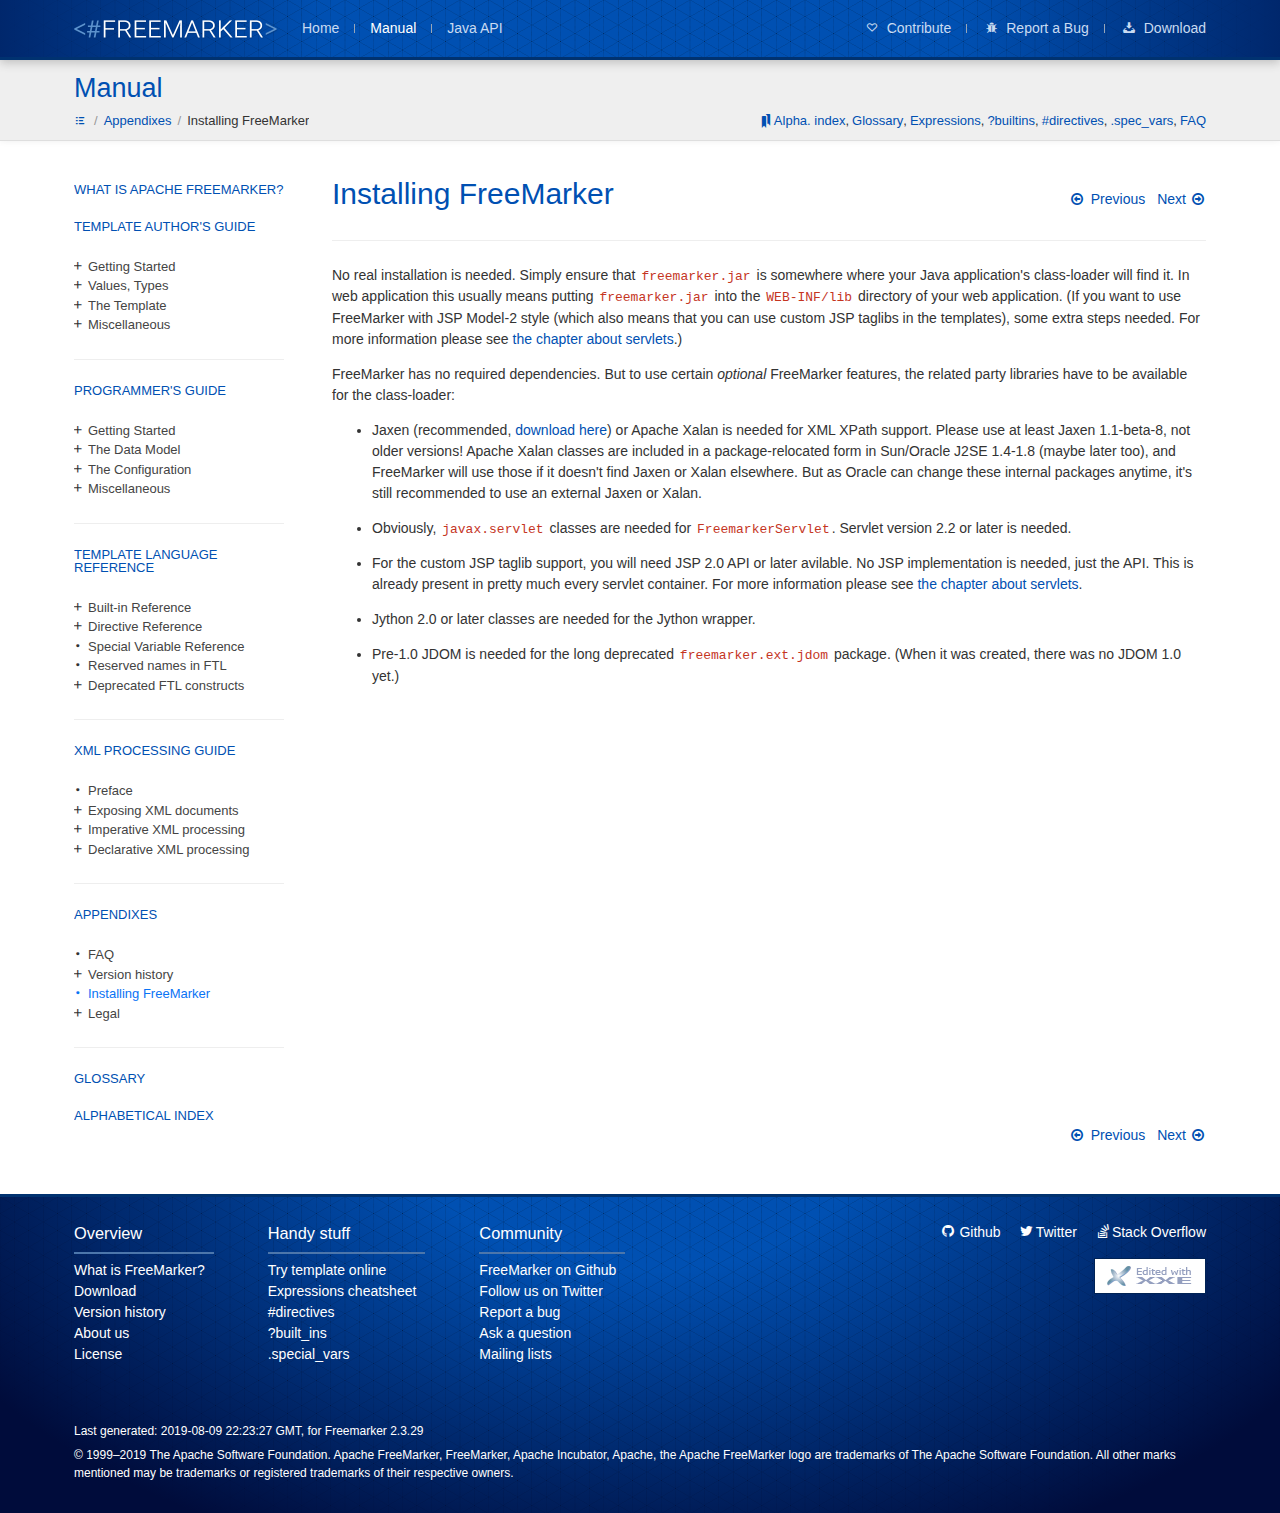
<file: apache-freemarker-2.3.29-bin/documentation/_html/app_install.html>
<!doctype html>
<!--
Licensed to the Apache Software Foundation (ASF) under one
or more contributor license agreements.  See the NOTICE file
distributed with this work for additional information
regarding copyright ownership.  The ASF licenses this file
to you under the Apache License, Version 2.0 (the
&quot;License&quot;); you may not use this file except in compliance
with the License.  You may obtain a copy of the License at

  http://www.apache.org/licenses/LICENSE-2.0

Unless required by applicable law or agreed to in writing,
software distributed under the License is distributed on an
&quot;AS IS&quot; BASIS, WITHOUT WARRANTIES OR CONDITIONS OF ANY
KIND, either express or implied.  See the License for the
specific language governing permissions and limitations
under the License.
-->
<!-- Generated by FreeMarker/Docgen from DocBook -->
<html lang="en" class="page-type-appendix">
<head prefix="og: http://ogp.me/ns#">
<meta charset="utf-8">
<title>Installing FreeMarker - Apache FreeMarker Manual</title>
<meta http-equiv="X-UA-Compatible" content="IE=edge">
<meta name="viewport" content="width=device-width,initial-scale=1">
<meta name="format-detection" content="telephone=no">
<meta property="og:site_name" content="Apache FreeMarker Manual">
<meta property="og:title" content="Installing FreeMarker">
<meta property="og:locale" content="en_US">
<meta property="og:url" content="https://freemarker.apache.org/docs/app_install.html">
<link rel="canonical" href="https://freemarker.apache.org/docs/app_install.html">
<link rel="icon" href="favicon.png" type="image/png">
<link rel="stylesheet" type="text/css" href="docgen-resources/docgen.min.css?1565389407365">
</head>
<body itemscope itemtype="https://schema.org/Code">
    <meta itemprop="url" content="https://freemarker.apache.org/docs/">
    <meta itemprop="name" content="Apache FreeMarker Manual">

  <!--[if lte IE 9]>
  <div style="background-color: #C00; color: #fff; padding: 12px 24px;">Please use a modern browser to view this website.</div>
  <![endif]--><div class="header-top-bg"><div class="site-width header-top"><a class="logo" href="https://freemarker.apache.org" role="banner">            <img itemprop="image" src="logo.png" alt="FreeMarker">
</a><ul class="tabs"><li><a href="https://freemarker.apache.org/">Home</a></li><li class="current"><a href="index.html">Manual</a></li><li><a class="external" href="api/index.html">Java API</a></li></ul><ul class="secondary-tabs"><li><a class="tab icon-heart" href="https://freemarker.apache.org/contribute.html" title="Contribute"><span>Contribute</span></a></li><li><a class="tab icon-bug" href="https://issues.apache.org/jira/browse/FREEMARKER/" title="Report a Bug"><span>Report a Bug</span></a></li><li><a class="tab icon-download" href="https://freemarker.apache.org/freemarkerdownload.html" title="Download"><span>Download</span></a></li></ul></div></div><div class="header-bottom-bg"><div class="site-width search-row"><a href="toc.html" class="navigation-header">Manual</a><div class="navigation-header"></div></div><div class="site-width breadcrumb-row"><ul class="breadcrumb" itemscope itemtype="http://schema.org/BreadcrumbList"><li class="step-0" itemprop="itemListElement" itemscope itemtype="http://schema.org/ListItem"><a class="label" itemprop="item" href="toc.html"><span itemprop="name">Apache FreeMarker Manual</span></a></li><li class="step-1" itemprop="itemListElement" itemscope itemtype="http://schema.org/ListItem"><a class="label" itemprop="item" href="app.html"><span itemprop="name">Appendixes</span></a></li><li class="step-2" itemprop="itemListElement" itemscope itemtype="http://schema.org/ListItem"><a class="label" itemprop="item" href="app_install.html"><span itemprop="name">Installing FreeMarker</span></a></li></ul><div class="bookmarks" title="Bookmarks"><span class="sr-only">Bookmarks:</span><ul class="bookmark-list"><li><a href="alphaidx.html">Alpha. index</a></li><li><a href="gloss.html">Glossary</a></li><li><a href="dgui_template_exp.html#exp_cheatsheet">Expressions</a></li><li><a href="ref_builtins_alphaidx.html">?builtins</a></li><li><a href="ref_directive_alphaidx.html">#directives</a></li><li><a href="ref_specvar.html">.spec_vars</a></li><li><a href="app_faq.html">FAQ</a></li></ul></div></div></div>    <div class="main-content site-width">
      <div class="content-wrapper">
  <div id="table-of-contents-wrapper" class="col-left">
      <script>var breadcrumb = ["Apache FreeMarker Manual","Appendixes","Installing FreeMarker"];</script>
      <script src="toc.js?1565389407365"></script>
      <script src="docgen-resources/main.min.js?1565389407365"></script>
  </div>
<div class="col-right"><div class="page-content"><div class="page-title"><div class="pagers top"><a class="paging-arrow previous" href="versions_2_0RC1.html"><span>Previous</span></a><a class="paging-arrow next" href="app_legal.html"><span>Next</span></a></div><div class="title-wrapper">
<h1 class="content-header header-chapter" id="app_install" itemprop="headline">Installing FreeMarker</h1>
</div></div><p>No real installation is needed. Simply ensure that
      <code class="inline-code">freemarker.jar</code> is somewhere where your Java
      application&#39;s class-loader will find it. In web application this usually
      means putting <code class="inline-code">freemarker.jar</code> into the
      <code class="inline-code">WEB-INF/lib</code> directory of your web application. (If
      you want to use FreeMarker with JSP Model-2 style (which also means that
      you can use custom JSP taglibs in the templates), some extra steps
      needed. For more information please see <a href="pgui_misc_servlet.html">the chapter about servlets</a>.)</p><p>FreeMarker has no required dependencies. But to use certain
      <em>optional</em> FreeMarker features, the related party
      libraries have to be available for the class-loader:</p><ul>
        <li>
          <p>Jaxen (recommended, <a href="http://jaxen.org/">download here</a>) or Apache Xalan
          is needed for XML XPath support. Please use at least Jaxen
          1.1-beta-8, not older versions! Apache Xalan classes are included in
          a package-relocated form in Sun/Oracle J2SE 1.4-1.8 (maybe later
          too), and FreeMarker will use those if it doesn&#39;t find Jaxen or
          Xalan elsewhere. But as Oracle can change these internal packages
          anytime, it&#39;s still recommended to use an external Jaxen or
          Xalan.</p>
        </li>

        <li>
          <p>Obviously, <code class="inline-code">javax.servlet</code> classes are needed
          for <code class="inline-code">FreemarkerServlet</code>. Servlet version 2.2 or
          later is needed.</p>
        </li>

        <li>
          <p>For the custom JSP taglib support, you will need JSP 2.0 API
          or later avilable. No JSP implementation is needed, just the API.
          This is already present in pretty much every servlet container. For
          more information please see <a href="pgui_misc_servlet.html">the
          chapter about servlets</a>.</p>
        </li>

        <li>
          <p>Jython 2.0 or later classes are needed for the Jython
          wrapper.</p>
        </li>

        <li>
          <p>Pre-1.0 JDOM is needed for the long deprecated
          <code class="inline-code">freemarker.ext.jdom</code> package. (When it was
          created, there was no JDOM 1.0 yet.)</p>
        </li>
      </ul><div class="bottom-pagers-wrapper"><div class="pagers bottom"><a class="paging-arrow previous" href="versions_2_0RC1.html"><span>Previous</span></a><a class="paging-arrow next" href="app_legal.html"><span>Next</span></a></div></div></div></div>      </div>
    </div>
<div class="site-footer"><div class="site-width"><div class="footer-top"><div class="col-left sitemap"><div class="column"><h3 class="column-header">Overview</h3><ul><li><a href="https://freemarker.apache.org/">What is FreeMarker?</a></li><li><a href="https://freemarker.apache.org/freemarkerdownload.html">Download</a></li><li><a href="app_versions.html">Version history</a></li><li><a href="https://freemarker.apache.org/history.html">About us</a></li><li><a itemprop="license" href="app_license.html">License</a></li></ul></div><div class="column"><h3 class="column-header">Handy stuff</h3><ul><li><a href="http://try.freemarker.org/">Try template online</a></li><li><a href="dgui_template_exp.html#exp_cheatsheet">Expressions cheatsheet</a></li><li><a href="ref_directive_alphaidx.html">#directives</a></li><li><a href="ref_builtins_alphaidx.html">?built_ins</a></li><li><a href="ref_specvar.html">.special_vars</a></li></ul></div><div class="column"><h3 class="column-header">Community</h3><ul><li><a href="https://github.com/freemarker/freemarker">FreeMarker on Github</a></li><li><a href="https://twitter.com/freemarker">Follow us on Twitter</a></li><li><a href="https://issues.apache.org/jira/browse/FREEMARKER/">Report a bug</a></li><li><a href="https://stackoverflow.com/questions/ask?tags=freemarker">Ask a question</a></li><li><a href="https://freemarker.apache.org/mailing-lists.html">Mailing lists</a></li></ul></div></div><div class="col-right"><ul class="social-icons"><li><a class="github" href="https://github.com/freemarker/freemarker">Github</a></li><li><a class="twitter" href="https://twitter.com/freemarker">Twitter</a></li><li><a class="stack-overflow" href="https://stackoverflow.com/questions/ask?tags=freemarker">Stack Overflow</a></li></ul><a class="xxe" href="http://www.xmlmind.com/xmleditor/" rel="nofollow" title="Edited with XMLMind XML Editor"><span>Edited with XMLMind XML Editor</span></a></div></div><div class="footer-bottom"> <p class="last-generated">
Last generated:
<time itemprop="dateModified" datetime="2019-08-09T22:23:27Z" title="Friday, August 9, 2019 10:23:27 PM GMT">2019-08-09 22:23:27 GMT</time>, for Freemarker 2.3.29 </p>
<p class="copyright">
© <span itemprop="copyrightYear">1999</span>–2019
<a itemtype="http://schema.org/Organization" itemprop="copyrightHolder" href="https://apache.org/">The Apache Software Foundation</a>. Apache FreeMarker, FreeMarker, Apache Incubator, Apache, the Apache FreeMarker logo are trademarks of The Apache Software Foundation. All other marks mentioned may be trademarks or registered trademarks of their respective owners. </p>
</div></div></div></body>
</html>
</file>
<file: styles/styles.css>
*{
    padding: 0;
    margin: 0;
}

body{
    background-color: aqua;
    width: 100vw;
}

/* styles for navbar */
#navBar{
    background-color: black;
    color: white;
    display: flex;
    justify-content: space-evenly;
    align-items: center;
    padding: 20px;
}

#navBar p{
    font-size: 28px;
    font-weight: bolder;
}

#search {
    /* border: 2px solid black; */
    width: 200px;
    padding: 5px;

} 

#filterBtn{
    width: fit-content;
    padding-left: 5px;
    padding-right: 5px;
    height: fit-content;
}


/* styles for filters bar */
.sort{
    display: flex;
}

#lowerBar{
    display: flex;
    justify-content: space-between;
    align-items: center;
    padding: 15px 40px;
}

#filterbar{
    display: flex;
    gap: 20px;
    padding: 15px;
}

#addBtn{
    background-color: green;
    color: white;
    border-radius: 5px;
    font-size: 15px;
    padding: 5px;
}

#employeeList{
    background-color: rgb(223, 222, 222);
    display: flex;
    gap: 20px;
    flex-wrap:  wrap;
    padding: 10px;
}

/* style for no employees found */
#missing{
    padding: 30px;
    text-align: center;
    font-size: 20px;
}

/* styles for footer */
footer{
    background-color: black;
    padding: 20px;
    color: white;
}

/* styles for employee card */

.employee-card{
    width: 250px;
    border-radius: 8px;
    background-color: white;
    padding: 15px;
}

.employee-card p{
    margin-bottom: 15px;
}

.actions{
    display: flex;
    justify-content: space-between;
    align-items: center;
    /* margin-top: 10px; */
}

.actions button{
    padding: 5px;
}


/* form styles */

.form-container{
    background-color: white;
    width: 400px;
    padding: 20px;
    border-radius: 10px;
    margin: 20px;
    
}

.mainContainer{
    display: flex;
    justify-content: center;
    align-items: center;
}

.form-container h2{
    text-align: start;
    margin-bottom: 20px;
    font-size: 30px;
    font-weight: bold;
}

.formName, .formLastname, .formrole {
    display: flex;
    flex-direction: column;
    gap: 10px;
    font-size: 20px;
}

.email_depart{
    display: flex;
    flex: 1;
    
}

.formemail, .formdepart{
    font-size: 20px;   
}

#email, #department{
    margin-top: 10px;
}
#employeeForm{
    display: flex;
    flex-direction: column;
    gap: 20px;
    /* background-color: white; */
}



#employeeForm input{
    height: 40px;
    border-radius: 10px;

}




.formactions{
    display: flex;
    justify-content: flex-end;
    align-items: center;
    gap: 15px;
}

.formactions button{
    height: 40px;
    padding: 0 15px;
    font-size: 20px;
    border-radius: 10px;
}

#add{
    background-color: blue;
    color: white;
}


/* styles for filter form */
#filterContainer{
    background-color: white;
    position: absolute;
    right: 0;
    top: 0;
    height: 100%;
   padding: 15px;
   
}

#filter_form h3{
    font-size:  25px;
    margin-bottom: 15px;
}

#filterForm{
    display: flex;
    flex-direction: column;
    gap: 20px;
    font-size: 20px;
}

#filterForm button{
    margin: 8px;
    padding: 5px;
}


/* Tablet (768px – 1023px) */
@media (max-width: 1023px) {
    #navBar {
        flex-direction: column;
        gap: 10px;
    }

    #search {
        width: 150px;
    }

    #lowerBar {
        flex-direction: column;
        gap: 10px;
        padding: 10px 20px;
    }

    #filterbar {
        flex-wrap: wrap;
        gap: 10px;
    }

    .employee-card {
        width: 200px;
    }

    .form-container {
        width: 300px;
    }

    .email_depart {
        flex-direction: column;
    }
}

/* Mobile (< 767px) */
@media (max-width: 767px) {
    #navBar {
        flex-direction: column;
        gap: 5px;
        padding: 10px;
    }

    #navBar p {
        font-size: 22px;
    }

    #search {
        width: 100%;
    }

    #lowerBar {
        flex-direction: column;
        gap: 10px;
        padding: 10px;
    }

    #filterbar {
        flex-direction: column;
        gap: 10px;
    }

    #addBtn {
        font-size: 12px;
        padding: 3px;
    }

    .employee-card {
        width: 100%;
    }

    .form-container {
        width: 90%;
        margin: 10px;
    }

    .form-container h2 {
        font-size: 24px;
    }

    .formName,
    .formLastname,
    .formrole,
    .formemail,
    .formdepart {
        font-size: 16px;
    }

    .formactions {
        flex-direction: column;
        gap: 10px;
    }

    .formactions button {
        width: 100%;
        font-size: 16px;
    }

    .filterContainer {
        width: 80%;
    }
}
</file>
<file: output/styles/styles.css>
*{
    padding: 0;
    margin: 0;
}

body{
    /* background-color: aqua; */
    width: 100vw;
}

/* styles for navbar */
#navBar{
    background-color: black;
    color: white;
    display: flex;
    justify-content: space-evenly;
    align-items: center;
    padding: 20px;
}

#navBar p{
    font-size: 28px;
    font-weight: bolder;
}

#search {
    /* border: 2px solid black; */
    width: 200px;
    padding: 5px;

} 

#filterBtn{
    width: fit-content;
    padding-left: 5px;
    padding-right: 5px;
    height: fit-content;
}


/* styles for filters bar */
.sort{
    display: flex;
}

#lowerBar{
    display: flex;
    justify-content: space-between;
    align-items: center;
    padding: 15px 40px;
}

#filterbar{
    display: flex;
    gap: 20px;
    padding: 15px;
}

#addBtn{
    background-color: green;
    color: white;
    border-radius: 5px;
    font-size: 15px;
    padding: 5px;
}

#employeeList{
    background-color: rgb(223, 222, 222);
    display: flex;
    gap: 20px;
    flex-wrap:  wrap;
    padding: 10px;
}

/* style for no employees found */
#missing{
    padding: 30px;
    text-align: center;
    font-size: 20px;
}

/* styles for footer */
footer{
    background-color: black;
    padding: 20px;
    color: white;
}

/* styles for employee card */

.employee-card{
    width: 250px;
    border-radius: 8px;
    background-color: white;
    padding: 15px;
}

.employee-card p{
    margin-bottom: 15px;
}

.actions{
    display: flex;
    justify-content: space-between;
    align-items: center;
    /* margin-top: 10px; */
}

.actions button{
    padding: 5px;
}


/* form styles */

.form-container{
    background-color: white;
    width: 400px;
    padding: 20px;
    border-radius: 10px;
    margin: 20px;
    
}

.mainContainer{
    display: flex;
    justify-content: center;
    align-items: center;
}

.form-container h2{
    text-align: start;
    margin-bottom: 20px;
    font-size: 30px;
    font-weight: bold;
}

.formName, .formLastname, .formrole {
    display: flex;
    flex-direction: column;
    gap: 10px;
    font-size: 20px;
}

.email_depart{
    display: flex;
    flex: 1;
    
}

.formemail, .formdepart{
    font-size: 20px;   
}

#email, #department{
    margin-top: 10px;
}
#employeeForm{
    display: flex;
    flex-direction: column;
    gap: 20px;
    /* background-color: white; */
}



#employeeForm input{
    height: 40px;
    border-radius: 10px;

}




.formactions{
    display: flex;
    justify-content: flex-end;
    align-items: center;
    gap: 15px;
}

.formactions button{
    height: 40px;
    padding: 0 15px;
    font-size: 20px;
    border-radius: 10px;
}

#add{
    background-color: blue;
    color: white;
}


/* styles for filter form */
#filterContainer{
    background-color: white;
    position: absolute;
    right: 0;
    top: 0;
    height: 100%;
   padding: 15px;
   
}

#filter_form h3{
    font-size:  25px;
    margin-bottom: 15px;
}

#filterForm{
    display: flex;
    flex-direction: column;
    gap: 20px;
    font-size: 20px;
}

#filterForm button{
    margin: 8px;
    padding: 5px;
}


/* Tablet (768px – 1023px) */
@media (max-width: 1023px) {
    #navBar {
        flex-direction: column;
        gap: 10px;
    }

    #search {
        width: 150px;
    }

    #lowerBar {
        flex-direction: column;
        gap: 10px;
        padding: 10px 20px;
    }

    #filterbar {
        flex-wrap: wrap;
        gap: 10px;
    }

    .employee-card {
        width: 200px;
    }

    .form-container {
        width: 300px;
    }

    .email_depart {
        flex-direction: column;
    }
}

/* Mobile (< 767px) */
@media (max-width: 767px) {
    #navBar {
        flex-direction: column;
        gap: 5px;
        padding: 10px;
    }

    #navBar p {
        font-size: 22px;
    }

    #search {
        width: 100%;
    }

    #lowerBar {
        flex-direction: column;
        gap: 10px;
        padding: 10px;
    }

    #filterbar {
        flex-direction: column;
        gap: 10px;
    }

    #addBtn {
        font-size: 12px;
        padding: 3px;
    }

    .employee-card {
        width: 100%;
    }

    .form-container {
        width: 90%;
        margin: 10px;
    }

    .form-container h2 {
        font-size: 24px;
    }

    .formName,
    .formLastname,
    .formrole,
    .formemail,
    .formdepart {
        font-size: 16px;
    }

    .formactions {
        flex-direction: column;
        gap: 10px;
    }

    .formactions button {
        width: 100%;
        font-size: 16px;
    }

    .filterContainer {
        width: 80%;
    }
}
</file>
<file: apache-freemarker-2.3.29-bin/documentation/_html/docgen-resources/docgen.min.css>
/*
 * Licensed to the Apache Software Foundation (ASF) under one
 * or more contributor license agreements.  See the NOTICE file
 * distributed with this work for additional information
 * regarding copyright ownership.  The ASF licenses this file
 * to you under the Apache License, Version 2.0 (the
 * "License"); you may not use this file except in compliance
 * with the License.  You may obtain a copy of the License at
 * 
 *   http://www.apache.org/licenses/LICENSE-2.0
 * 
 * Unless required by applicable law or agreed to in writing,
 * software distributed under the License is distributed on an
 * "AS IS" BASIS, WITHOUT WARRANTIES OR CONDITIONS OF ANY
 * KIND, either express or implied.  See the License for the
 * specific language governing permissions and limitations
 * under the License.
 */

@font-face{font-family:icomoon;src:url(fonts/icomoon.eot?-fbty7i);src:url(fonts/icomoon.eot?#iefix-fbty7i) format('embedded-opentype'),url(fonts/icomoon.woff?-fbty7i) format('woff'),url(fonts/icomoon.ttf?-fbty7i) format('truetype'),url(fonts/icomoon.svg?-fbty7i#icomoon) format('svg');font-weight:400;font-style:normal}html{font-family:Roboto,"Helvetica Neue",Arial,sans-serif;font-size:14px;color:#333;line-height:1.5;font-weight:400;background-color:#fff;-webkit-text-size-adjust:100%;-ms-text-size-adjust:100%;text-size-adjust:100%;height:100%}body{min-height:100%;margin:0;display:-webkit-box;display:-ms-flexbox;display:flex;-webkit-box-orient:vertical;-webkit-box-direction:normal;-ms-flex-direction:column;flex-direction:column}a{color:#0050b2;text-decoration:none;-ms-touch-action:manipulation;touch-action:manipulation}a:hover{color:#0973f5}h1,h2,h3,h4,h5,h6{font-family:Roboto,"Helvetica Neue",Arial,sans-serif;line-height:1.5;font-weight:500;color:#0050b2;word-break:break-word}h1{font-size:36px}h2{font-size:21px}code,pre{font-size:13px;font-family:"Droid Sans Mono","Courier New",Courier,Monaco,Consolas,monospace;-webkit-font-smoothing:antialiased}code{padding:0 2px;color:#C5351F;word-break:break-word}a>code{color:#0050b2}a:hover>code{color:#0973f5}pre{display:block;border:0;padding:6px 12px;margin:0 0 9px;overflow-x:auto;word-break:normal;white-space:pre}@-moz-document url-prefix(){pre{white-space:pre-wrap;word-break:break-all}}img{border:0;vertical-align:middle}fieldset{margin:0;padding:0;border:0}input[type=search]::-webkit-search-cancel-button{display:none}table{border:0;border-collapse:collapse}td,th{padding:0}.header-top-bg{background-color:#0050b2;background-image:radial-gradient(circle at 50% 15px,rgba(0,0,0,0) 0,rgba(0,0,0,0) 50%,#00276c 100%),url(img/patterned-bg.png);box-shadow:0 3px 9px #c1c1c1;border-bottom:3px solid #003270;position:relative;z-index:2}.header-top{text-align:center;padding:12px 0}@media (min-width:568px){.header-top{padding-bottom:18px;display:-webkit-box;display:-ms-flexbox;display:flex;-webkit-box-pack:start;-ms-flex-pack:start;justify-content:flex-start;-ms-flex-wrap:wrap;flex-wrap:wrap;-webkit-box-align:end;-ms-flex-align:end;align-items:flex-end}}.header-bottom-bg{background-color:#efefef;border-bottom:1px solid #dedede;box-shadow:0 0 7px #eee;position:relative;z-index:1}.search-row{padding-top:12px}@media (min-width:568px){.search-row{display:-webkit-box;display:-ms-flexbox;display:flex;-webkit-box-pack:justify;-ms-flex-pack:justify;justify-content:space-between;-ms-flex-wrap:wrap;flex-wrap:wrap;-webkit-box-align:end;-ms-flex-align:end;align-items:flex-end}}.search-row .navigation-header,.search-row .search-form{padding-top:3px;padding-bottom:3px}.search-row .navigation-header{display:block;font-size:18px;line-height:1;-webkit-box-flex:1;-ms-flex:1 1 auto;flex:1 1 auto}@media (min-width:568px){.search-row .navigation-header{font-size:27px}}@media (min-width:768px){.search-row .navigation-header{-webkit-box-flex:0;-ms-flex-positive:0;flex-grow:0}}.breadcrumb-row{padding-top:9px;padding-bottom:9px}.search-row+.breadcrumb-row{padding-top:0}@media (min-width:568px){.breadcrumb-row{display:-webkit-box;display:-ms-flexbox;display:flex;-webkit-box-pack:justify;-ms-flex-pack:justify;justify-content:space-between;-ms-flex-wrap:wrap;flex-wrap:wrap;-webkit-box-align:end;-ms-flex-align:end;align-items:flex-end}}.main-content{-webkit-box-flex:1;-ms-flex:1 1 auto;flex:1 1 auto;display:-webkit-box;display:-ms-flexbox;display:flex;-webkit-box-orient:vertical;-webkit-box-direction:normal;-ms-flex-direction:column;flex-direction:column}.content-wrapper{-webkit-box-flex:1;-ms-flex:1 1 auto;flex:1 1 auto;display:-webkit-box;display:-ms-flexbox;display:flex;padding-top:18px;padding-bottom:18px}@media (min-width:768px){.content-wrapper{padding-top:30px;padding-bottom:48px}}.content-wrapper.no-toc{display:block}.content-wrapper .col-left{-webkit-box-flex:0;-ms-flex:0 0 160px;flex:0 0 160px;max-width:160px;overflow:hidden;margin-right:18px;display:none}@media (min-width:568px){.content-wrapper .col-left{display:block}}@media (min-width:768px){.content-wrapper .col-left{-ms-flex-preferred-size:210px;flex-basis:210px;max-width:210px;margin-right:48px}.content-wrapper .col-left.expanded{max-width:100%}}.content-wrapper .col-right{-webkit-box-flex:1;-ms-flex:1;flex:1;position:relative}@media (min-width:768px){.page-content{padding-bottom:42px}}.page-content a{word-break:break-word}.page-content .page-title{border-bottom:1px solid #eee;padding-bottom:12px;margin-bottom:12px}.page-type-docgen-search-results .page-content .page-title{border:none;padding-bottom:0;margin-bottom:0}@media (min-width:768px){.page-content .page-title{display:-webkit-box;display:-ms-flexbox;display:flex}}@media (min-width:768px){.page-content .page-title{padding-bottom:24px;margin-bottom:24px;display:-webkit-box;display:-ms-flexbox;display:flex;-webkit-box-pack:justify;-ms-flex-pack:justify;justify-content:space-between;-webkit-box-align:baseline;-ms-flex-align:baseline;align-items:baseline;-ms-flex-wrap:wrap;flex-wrap:wrap}}.page-content .page-title .title-wrapper{-webkit-box-flex:1;-ms-flex:1;flex:1}.page-content .page-title h1{margin:0;font-size:24px}@media (min-width:768px){.page-content .page-title h1{font-size:30px}}.page-content .page-title .subtitle{display:block;font-size:14px}@media (min-width:768px){.page-content .page-title .subtitle{font-size:18px}}@media (min-width:992px){.page-content .page-title .subtitle{font-size:24px}}.page-content .content-header::before{font-family:icomoon;-webkit-font-smoothing:antialiased;-moz-osx-font-smoothing:grayscale;content:"\f1dd";margin-left:-18px;margin-top:2px;width:18px;font-weight:400;font-size:18px;color:#C82222;float:left;visibility:hidden}@media (min-width:768px){.page-content .content-header::before{margin-left:-24px}}.page-content .active::before{-webkit-animation:header-pulse .3s 3 steps(2,end);animation:header-pulse .3s 3 steps(2,end)}@-webkit-keyframes header-pulse{0%{visibility:hidden}100%{visibility:visible}}@keyframes header-pulse{0%{visibility:hidden}100%{visibility:visible}}.site-footer{border-top:3px solid #003270;background-color:#0050b2;background-image:radial-gradient(ellipse at 50% -50px,rgba(0,0,0,0) 0,rgba(0,0,0,0) 24%,#000c3b 86%,#000c3b 100%),url(img/patterned-bg.png);font-weight:300;color:#fff}.site-footer a{color:#fff}.site-footer a:hover{color:rgba(255,255,255,.8)}@media (min-width:568px){.footer-top{display:-webkit-box;display:-ms-flexbox;display:flex;-ms-flex-wrap:wrap;flex-wrap:wrap;-webkit-box-pack:start;-ms-flex-pack:start;justify-content:flex-start}}@media (min-width:992px){.footer-top{-webkit-box-pack:justify;-ms-flex-pack:justify;justify-content:space-between}}.footer-top .col-left{-webkit-box-flex:1;-ms-flex:1 1 auto;flex:1 1 auto}.footer-top .col-right{padding-top:12px;padding-bottom:12px;-webkit-box-flex:1;-ms-flex:1 0 auto;flex:1 0 auto}@media (min-width:992px){.footer-top .col-right{padding-top:24px}}@media (min-width:768px){.footer-top .col-right{text-align:right}}@media (min-width:568px){.sitemap{display:-webkit-box;display:-ms-flexbox;display:flex;-ms-flex-wrap:wrap;flex-wrap:wrap}}.sitemap .column{padding-top:12px;padding-bottom:12px;margin-right:12px;-webkit-box-flex:0;-ms-flex:0 1 auto;flex:0 1 auto}@media (min-width:992px){.sitemap .column{padding-top:24px}}.sitemap .column:last-child{margin-right:0}@media (min-width:768px){.sitemap .column{margin-right:54px}}.sitemap .column .column-header{color:#fff;border-bottom:2px solid #4c76ab;margin:0 0 6px;padding-bottom:6px;font-weight:400}.sitemap .column ul{padding:0;margin:0;list-style-type:none}.sitemap .column a{padding-right:9px;display:block}.xxe{display:inline-block;width:110px;height:34px;margin-top:15px;background:#fff url(img/xxe.png) 50% no-repeat;border:1px solid #002254}.xxe span{display:none}.footer-bottom{padding:45px 0 25px;font-size:12px}.footer-bottom p{margin:0 0 6px}.logo{padding:6px 0 0;display:block}.logo img{display:block;margin:0 auto;width:204px;height:19px}.tabs{list-style-type:none;margin:0;padding:6px 0 0;text-align:center;font-weight:300}@media (min-width:568px){.tabs{margin-left:24px;-webkit-box-flex:0;-ms-flex:0 0 auto;flex:0 0 auto;padding-top:0}}.tabs li{display:inline-block}.tabs li.current a{color:#fff;font-weight:400}.secondary-tabs li::after,.tabs li::after{width:1px;background-color:#96a5b8;height:9px;display:inline-block;content:'';margin:0 15px}.secondary-tabs li:last-child::after,.tabs li:last-child::after{display:none}.secondary-tabs .tab,.tabs li a{color:#c9dbf1}.secondary-tabs li a:hover,.tabs li a:hover{color:#fff}.secondary-tabs{margin:0;list-style-type:none;padding:6px 0 0;display:none;text-align:center}@media (min-width:768px){.secondary-tabs{display:block;text-align:right;-webkit-box-flex:1;-ms-flex:1 0 auto;flex:1 0 auto}}.secondary-tabs li{display:inline-block}.secondary-tabs li:last-child{margin-right:0}.secondary-tabs li a:hover strong{border-bottom-color:transparent}.secondary-tabs .tab::before{font-family:icomoon;-webkit-font-smoothing:antialiased;-moz-osx-font-smoothing:grayscale;width:18px;height:18px;display:inline-block;font-size:12px;text-align:center}@media (min-width:992px){.secondary-tabs .tab::before{padding-right:6px}}.secondary-tabs .tab.icon-heart::before{content:"\e609"}.secondary-tabs .tab.icon-star::before{content:"\e608"}.secondary-tabs .tab.icon-bug::before{content:"\f188"}.secondary-tabs .tab.icon-download::before{content:"\e606"}.secondary-tabs .tab strong{font-weight:400;border-bottom:1px solid #8fafd7}.secondary-tabs .tab span{display:none}@media (min-width:992px){.secondary-tabs .tab span{display:inline}}.breadcrumb{list-style-type:none;margin:0;padding:6px 0 0 0;font-size:12px;display:block;white-space:nowrap;overflow:hidden}@media (min-width:768px){.breadcrumb{font-size:13px}}.breadcrumb li{display:inline-block}.breadcrumb li::after{content:'/';color:#979797;margin:0 3px}@media (min-width:768px){.breadcrumb li::after{margin:0 6px}}.breadcrumb li:last-child a{color:#333}.breadcrumb li:last-child::after{display:none}.breadcrumb li.step-0 a::after{font-family:icomoon;-webkit-font-smoothing:antialiased;-moz-osx-font-smoothing:grayscale;content:"\e60a";display:inline-block;width:14px;height:14px;font-size:12px;position:relative;top:1px}.breadcrumb li.step-0 a span{display:none}.table-of-contents{list-style-type:none;padding:0;margin:6px 0 0;font-size:12px}@media (min-width:768px){.table-of-contents{margin-top:12px;font-size:13px}}.table-of-contents .current::before{color:#0973f5}.table-of-contents .current>a:first-child{color:#0973f5}.table-of-contents ul{list-style-type:none}.section{border-bottom:1px solid #eee;margin-bottom:12px;padding-bottom:12px}@media (min-width:768px){.section{margin-bottom:24px;padding-bottom:24px}}.section.last{border-bottom:0;margin-bottom:0}.section.last .depth-0-link{margin-bottom:0}.depth-0-link{color:#0050b2;text-transform:uppercase;font-weight:400;display:block;line-height:1;margin-bottom:12px}@media (min-width:768px){.depth-0-link{margin-bottom:24px}}a.depth-0-link:hover{color:#0973f5}.depth-1{margin:0;padding:0}.depth-1 li{padding-left:14px;position:relative}.depth-1 li::before{font-family:icomoon;-webkit-font-smoothing:antialiased;-moz-osx-font-smoothing:grayscale;content:"\e602";width:14px;height:14px;display:block;position:absolute;left:-3px;top:2px;font-size:14px;line-height:1}.depth-1 li.has-children::before{content:"\e600";font-size:13px;cursor:pointer}.depth-1 li.has-children.open::before{content:"\e601";font-size:13px}.depth-1 li.has-children .last::before{content:"\e602";top:3px}.depth-1 a{display:block;color:#444}.depth-1 a:hover{color:#888}.depth-2{margin:0;padding:0}.closed ul{display:none}.open ul{display:block}.side-toc-logo img{width:100%}.page-menu{margin:0 0 12px;padding:0 0 12px 18px;border-bottom:1px solid #eee}.page-menu .page-menu-title{margin-top:0;margin-bottom:1em;color:#0050b2;font-weight:700}@media (min-width:768px){.page-menu{margin-bottom:24px;margin-top:-12px}}.page-menu ul{margin:0 0 0 18px;padding:0}.page-menu a:visited{color:purple}.search-form{-webkit-box-flex:1;-ms-flex:1 1 auto;flex:1 1 auto;height:26px;width:100%;display:inline-block}.search-form.offline{display:none}@media (min-width:768px){.search-form{max-width:300px}}.search-form fieldset{height:26px}.search-form .search-btn{color:#0050b2;line-height:1;background-color:#fff;background-image:none;border:0;border-radius:0;padding:0 3px;width:26px;height:24px;position:relative;top:-25px;float:right;right:1px}.search-form .search-btn:focus,.search-form .search-btn:hover{color:#4c9cff;cursor:pointer;outline:0}.search-form .search-btn::before{font-family:icomoon;-webkit-font-smoothing:antialiased;-moz-osx-font-smoothing:grayscale;content:"\f002";box-sizing:border-box;font-size:16px;width:18px;height:18px;display:block}.search-form .search-input{-webkit-appearance:none;font-family:Roboto,"Helvetica Neue",Arial,sans-serif;background-image:none;background:#fff;font-size:16px;line-height:21px;border:1px solid #aec0d6;border-radius:0;box-sizing:border-box;padding:3px 24px 3px 9px;height:26px;width:100%;transition:border-color .2s ease-in}.search-form .search-input::-moz-placeholder{color:#0050b2;opacity:.6;font-size:14px}.search-form .search-input:-ms-input-placeholder{color:#0050b2;font-size:14px;line-height:21px}.search-form .search-input::-webkit-input-placeholder{color:#0050b2;opacity:.6;font-size:14px}.search-form .search-input:focus{outline:0;border-color:#0050b2}.search-results .gsc-control-cse{padding:0}.search-results .gs-title,.search-results .gs-title *{color:#0050b2!important;text-decoration:none!important}.search-results .gs-title :hover,.search-results .gs-title:hover{color:#0973f5!important}.bottom-pagers-wrapper::after,.bottom-pagers-wrapper::before{content:" ";display:table}.bottom-pagers-wrapper::after{clear:both}@media (min-width:768px){.bottom-pagers-wrapper{position:absolute;bottom:0;right:0}}.pagers{display:-webkit-box;display:-ms-flexbox;display:flex;white-space:nowrap}@media (min-width:768px){.pagers{float:right;font-size:14px}}.pagers.top{-webkit-box-ordinal-group:2;-ms-flex-order:1;order:1;margin-bottom:6px}@media (min-width:768px){.pagers.top{margin-left:12px;margin-bottom:0}}.paging-arrow{-webkit-box-flex:1;-ms-flex:1 0 auto;flex:1 0 auto;word-break:normal}.paging-arrow::before{font-family:icomoon;-webkit-font-smoothing:antialiased;-moz-osx-font-smoothing:grayscale;display:block;line-height:21px;vertical-align:middle;width:17px}@media (min-width:568px){.paging-arrow.previous{margin-right:12px}}.paging-arrow.previous::before{content:"\f190";padding-right:3px;float:left}.paging-arrow.next{text-align:right}.paging-arrow.next::before{content:"\f18e";padding-left:3px;float:right}.bookmarks{text-align:right;display:none}@media (min-width:992px){.bookmarks{display:block}}.bookmarks::before{font-family:icomoon;-webkit-font-smoothing:antialiased;-moz-osx-font-smoothing:grayscale;content:"\e607";width:14px;height:14px;display:inline-block;position:relative;top:2px;margin-right:1px;color:#0050b2}.bookmarks ul{list-style-type:none;margin:0;padding:0;display:inline-block;font-size:13px}.bookmarks ul li{display:inline-block}.bookmarks ul li::after{content:",";display:inline-block;margin:0 3px 0 0}.bookmarks ul li:last-child::after{display:none}.callout{padding:15px 18px;margin:12px 0;border-left:4px solid #eee;background-color:#f9f9f9;max-width:600px}.callout.note{border-left-color:#A181AE;background-color:#F9F2FA}.callout.note .callout-label{color:#7D578C}.callout.warning{border-left-color:#EDBABA;background-color:#FCEAEA}.callout.warning .callout-label{color:#900}.callout p:first-of-type{margin-top:3px}.callout p:last-child{margin-bottom:0}.callout-label{display:block;padding-bottom:3px}.callout-label::before{font-family:icomoon;-webkit-font-smoothing:antialiased;-moz-osx-font-smoothing:grayscale;font-size:12px}.note .callout-label::before{content:"\e605";margin-right:3px}.warning .callout-label::before{content:"\e604";font-size:14px;margin-right:6px}.marked-text{background-color:#AEDDFF}.marked-interpolation{background-color:#FFC070}.marked-ftl-tag{background-color:#FFEE6B}.marked-comment{background-color:#5CFF6A}.marked-template{background-color:#e4e4e4}.marked-data-model{background-color:#D2E2EF}.marked-output{background-color:#D5EAD7}.marked-invisible-text{opacity:.33}.marked-for-programmers{color:#339;font-style:italic}.code-color{color:red}.code-block{border:0;position:relative;padding:3px 6px 4px;margin:12px 0;background-color:#f4f4f4}@media (min-width:992px){.code-block{display:inline-block;min-width:600px;margin:0}ul .code-block{min-width:300px;display:block}}.callout .code-block{background-color:transparent!important;padding:0!important;margin:0!important}.callout .code-block::after{display:none!important}.code-block.code-template{background-color:#f4f4f4;padding-top:23px}.code-block.code-template::after{position:absolute;top:0;right:0;left:0;padding:3px 9px;font-size:10px;font-weight:700;font-family:Roboto,"Helvetica Neue",Arial,sans-serif;text-transform:uppercase;color:rgba(94,94,94,.8);background-color:#e4e4e4;content:"Template"}.code-block.code-data-model{background-color:#ecf3f8;padding-top:23px}.code-block.code-data-model::after{position:absolute;top:0;right:0;left:0;padding:3px 9px;font-size:10px;font-weight:700;font-family:Roboto,"Helvetica Neue",Arial,sans-serif;text-transform:uppercase;color:rgba(94,94,94,.8);background-color:#D2E2EF;content:"Data Model"}.code-block.code-output{background-color:#ECF8EE;padding-top:23px}.code-block.code-output::after{position:absolute;top:0;right:0;left:0;padding:3px 9px;font-size:10px;font-weight:700;font-family:Roboto,"Helvetica Neue",Arial,sans-serif;text-transform:uppercase;color:rgba(94,94,94,.8);background-color:#D5EAD7;content:"Output"}.table-responsive{min-height:.01%;overflow-x:auto}@media (max-width:767px){.table-responsive{width:100%;margin-bottom:15px;overflow-y:hidden;-ms-overflow-style:-ms-autohiding-scrollbar}}.table{background-color:transparent;border-spacing:0;border-collapse:collapse;border:1px solid #ddd;width:100%;max-width:100%}.table th{font-weight:500;text-align:left;background-color:#f9f9f9;border-bottom:1px solid #ddd;white-space:nowrap}.table td,.table th{padding:3px 6px;border:1px solid #ddd;vertical-align:top}.table td{white-space:nowrap}@media (min-width:992px){.table td{white-space:normal}}.table a{word-break:normal}.social-icons{margin:0;padding:0;list-style-type:none}.social-icons li{display:inline-block;margin-right:18px}.social-icons li:last-child{margin-right:0}.social-icons li a::before{font-family:icomoon;-webkit-font-smoothing:antialiased;-moz-osx-font-smoothing:grayscale;width:14px;height:22px;display:inline-block;padding-right:3px}.social-icons li .github::before{content:"\f09b"}.social-icons li .twitter::before{content:"\f099"}.social-icons li .stack-overflow::before{content:"\f16c"}.site-width{margin-left:auto;margin-right:auto;padding-left:18px;padding-right:18px}@media (min-width:768px){.site-width{padding-left:24px;padding-right:24px;width:700px}}@media (min-width:992px){.site-width{width:924px}}@media (min-width:1200px){.site-width{width:1132px}}.sr-only{position:absolute;width:1px;height:1px;margin:-1px;padding:0;overflow:hidden;clip:rect(0,0,0,0);border:0}.center-img{text-align:center}.center-img img{max-width:100%}
</file>
<file: apache-freemarker-bin-2.3.34/documentation/_html/docgen-resources/docgen.min.css>
/*
 * Licensed to the Apache Software Foundation (ASF) under one
 * or more contributor license agreements.  See the NOTICE file
 * distributed with this work for additional information
 * regarding copyright ownership.  The ASF licenses this file
 * to you under the Apache License, Version 2.0 (the
 * "License"); you may not use this file except in compliance
 * with the License.  You may obtain a copy of the License at
 * 
 *   http://www.apache.org/licenses/LICENSE-2.0
 * 
 * Unless required by applicable law or agreed to in writing,
 * software distributed under the License is distributed on an
 * "AS IS" BASIS, WITHOUT WARRANTIES OR CONDITIONS OF ANY
 * KIND, either express or implied.  See the License for the
 * specific language governing permissions and limitations
 * under the License.
 */

@font-face{font-family:icomoon;src:url(fonts/icomoon.eot?2ctla8);src:url(fonts/icomoon.eot?2ctla8#iefix) format('embedded-opentype'),url(fonts/icomoon.ttf?2ctla8) format('truetype'),url(fonts/icomoon.woff?2ctla8) format('woff'),url(fonts/icomoon.svg?2ctla8#icomoon) format('svg');font-weight:400;font-style:normal;font-display:block}html{font-family:Roboto,"Helvetica Neue",Arial,sans-serif;font-size:14px;color:#333;line-height:1.5;font-weight:400;background-color:#fff;-webkit-text-size-adjust:100%;-moz-text-size-adjust:100%;-ms-text-size-adjust:100%;text-size-adjust:100%;height:100%}body{min-height:100%;margin:0;display:flex;flex-direction:column}a{color:#0050b2;text-decoration:none;touch-action:manipulation}a:hover{color:#0973f5}h1,h2,h3,h4,h5,h6{font-family:Roboto,"Helvetica Neue",Arial,sans-serif;line-height:1.5;font-weight:500;color:#0050b2;word-break:break-word}h1{font-size:36px}h2{font-size:21px}code,pre{font-size:13px;font-family:"Droid Sans Mono","Courier New",Courier,Monaco,Consolas,monospace;-webkit-font-smoothing:antialiased}code{padding:0 2px;color:#c5351f;word-break:break-word}a>code{color:#0050b2}a:hover>code{color:#0973f5}pre{display:block;width:0;min-width:100%;box-sizing:border-box;overflow-x:auto;border:0;padding:6px 12px;margin:0 0 9px}img{border:0;vertical-align:middle}fieldset{margin:0;padding:0;border:0}input[type=search]::-webkit-search-cancel-button{display:none}table{border:0;border-collapse:collapse}td,th{padding:0}.header-top-bg{background-color:#0050b2;background-image:radial-gradient(circle at 50% 15px,rgba(0,0,0,0) 0,rgba(0,0,0,0) 50%,#00276c 100%),url(img/patterned-bg.png);box-shadow:0 3px 9px #c1c1c1;border-bottom:3px solid #003270;position:relative;z-index:2}.header-top{text-align:center;padding-top:13px;padding-bottom:13px}@media (min-width:750px){.header-top{padding-top:15px;padding-bottom:15px;display:flex;justify-content:flex-start;flex-wrap:wrap;align-items:center}}@media (min-width:950px){.header-top{padding-top:18px;padding-bottom:18px}}.header-bottom-bg{background-color:#efefef;border-bottom:1px solid #dedede;box-shadow:0 0 7px #eee;position:relative;z-index:1}.search-row{padding-top:12px}@media (min-width:750px){.search-row{display:flex;justify-content:space-between;flex-wrap:wrap;align-items:flex-end}}.search-row .navigation-header,.search-row .search-form{padding-top:3px;padding-bottom:3px}.search-row .navigation-header{display:block;font-size:18px;line-height:1;flex:1 1 auto}@media (min-width:750px){.search-row .navigation-header{font-size:27px}}@media (min-width:950px){.search-row .navigation-header{flex-grow:0}}.breadcrumb-row{padding-top:6px;padding-bottom:9px;line-height:2.5}@media (min-width:750px){.breadcrumb-row{padding-top:0}}@media (min-width:750px){.breadcrumb-row{display:flex;justify-content:space-between;flex-wrap:wrap;align-items:flex-end;line-height:1.5}}.oldBrowserWarning{display:none;background-color:#c00;color:#fff;font-weight:700;padding:12px 24px}@media screen and (-ms-high-contrast:active),(-ms-high-contrast:none){.oldBrowserWarning{display:block}}.main-content{flex:1 1 auto;display:flex;flex-direction:column}.content-wrapper{flex:1 1 auto;display:flex;padding-top:18px;padding-bottom:18px}@media (min-width:950px){.content-wrapper{padding-top:30px;padding-bottom:48px}}.content-wrapper.no-toc{display:block}.content-wrapper #table-of-contents-wrapper{display:none}.content-wrapper #table-of-contents-wrapper.visible-hamburger-menu{display:block}@media (min-width:750px){.content-wrapper #table-of-contents-wrapper{display:block}}.content-wrapper .col-left{padding:3.25px 9.75px;position:absolute;left:0;top:32px;z-index:100;background:#fff;border:1px solid #000;box-shadow:5px 5px 5px 0 rgba(0,0,0,.33)}@media (min-width:750px){.content-wrapper .col-left{padding:0;position:static;top:0;left:0;border:none;box-shadow:none;overflow:hidden;flex:0 0 160px;max-width:160px;margin-right:18px}}@media (min-width:950px){.content-wrapper .col-left{flex-basis:210px;max-width:210px;margin-right:48px}.content-wrapper .col-left.expanded{max-width:100%}}.content-wrapper .col-right{flex:1;position:relative}@media (min-width:950px){.page-content{padding-bottom:42px}}.page-content a{word-break:break-word}.page-content .page-title{border-bottom:1px solid #eee;padding-bottom:12px;margin-bottom:12px}.page-type-docgen-search-results .page-content .page-title{border:none;padding-bottom:0;margin-bottom:0}@media (min-width:950px){.page-content .page-title{display:flex}}@media (min-width:950px){.page-content .page-title{padding-bottom:24px;margin-bottom:24px;display:flex;justify-content:space-between;align-items:baseline;flex-wrap:wrap}}.page-content .page-title .title-wrapper{flex:1}.page-content .page-title h1{margin:0;font-size:24px}@media (min-width:950px){.page-content .page-title h1{font-size:30px}}.page-content .page-title .subtitle{display:block;font-size:14px}@media (min-width:950px){.page-content .page-title .subtitle{font-size:18px}}@media (min-width:1000px){.page-content .page-title .subtitle{font-size:24px}}.page-content .content-header::before{font-family:icomoon!important;speak:never;font-style:normal;font-variant:normal;text-transform:none;line-height:1;-webkit-font-smoothing:antialiased;-moz-osx-font-smoothing:grayscale;content:"\f1dd";margin-left:-18px;margin-top:2px;width:18px;font-weight:400;font-size:18px;color:#c82222;float:left;visibility:hidden}@media (min-width:950px){.page-content .content-header::before{margin-left:-24px}}.page-content .active::before{-webkit-animation:header-pulse .3s 3 steps(2,end);animation:header-pulse .3s 3 steps(2,end)}@-webkit-keyframes header-pulse{0%{visibility:hidden}100%{visibility:visible}}@keyframes header-pulse{0%{visibility:hidden}100%{visibility:visible}}.site-footer{border-top:3px solid #003270;background-color:#0050b2;background-image:radial-gradient(ellipse at 50% -50px,rgba(0,0,0,0) 0,rgba(0,0,0,0) 24%,#000c3b 86%,#000c3b 100%),url(img/patterned-bg.png);font-weight:300;color:#fff}.site-footer a{color:#fff}.site-footer a:hover{color:rgba(255,255,255,.8)}@media (min-width:750px){.footer-top{display:flex;flex-wrap:wrap;justify-content:flex-start}}@media (min-width:1000px){.footer-top{justify-content:space-between}}.footer-top .col-left{flex:1 1 auto}.footer-top .col-right{padding-top:12px;padding-bottom:12px;flex:1 0 auto}@media (min-width:1000px){.footer-top .col-right{padding-top:24px}}@media (min-width:950px){.footer-top .col-right{text-align:right}}@media (min-width:750px){.sitemap{display:flex;flex-wrap:wrap}}.sitemap .column{padding-top:12px;padding-bottom:12px;margin-right:12px;flex:0 1 auto}@media (min-width:1000px){.sitemap .column{padding-top:24px}}.sitemap .column:last-child{margin-right:0}@media (min-width:950px){.sitemap .column{margin-right:54px}}.sitemap .column .column-header{color:#fff;border-bottom:2px solid #4c76ab;margin:0 0 6px;padding-bottom:6px;font-weight:400}.sitemap .column ul{padding:0;margin:0;list-style-type:none}.sitemap .column a{padding-right:9px;display:block}.xxe{display:inline-block;width:110px;height:34px;margin-top:15px;background:#fff url(img/xxe.png) 50% no-repeat;border:1px solid #002254}.xxe span{display:none}.footer-bottom{padding:45px 0 25px;font-size:12px}.footer-bottom p{margin:0 0 6px}.logo{text-align:center;padding:3px 0 0 0}@media (min-width:750px){.logo{flex:0 0 auto;padding:0}}.logo a{display:inline-block}.logo img{display:inline-block;width:204px;height:19px}.tabs{list-style-type:none;margin:0;padding:6px 0 0;text-align:center;font-weight:300}@media (min-width:750px){.tabs{margin-left:24px;flex:0 0 auto;padding-top:0}}.tabs li{display:inline-block}.tabs li.current a{color:#fff;font-weight:400}.secondary-tabs li::after,.tabs li::after{width:1px;background-color:#96a5b8;height:9px;display:inline-block;content:'';margin:0 15px}.secondary-tabs li:last-child::after,.tabs li:last-child::after{display:none}.secondary-tabs .tab,.tabs li a{color:#c9dbf1}.secondary-tabs li a:hover,.tabs li a:hover{color:#fff}.secondary-tabs{margin:0;list-style-type:none;display:none;text-align:center}@media (min-width:950px){.secondary-tabs{display:block;text-align:right;flex:1 0 auto}}.secondary-tabs li{display:inline-block}.secondary-tabs li:last-child{margin-right:0}.secondary-tabs li a:hover strong{border-bottom-color:transparent}.secondary-tabs .tab::before{font-family:icomoon!important;speak:never;font-style:normal;font-weight:400;font-variant:normal;text-transform:none;line-height:1;-webkit-font-smoothing:antialiased;-moz-osx-font-smoothing:grayscale;width:18px;height:18px;display:inline-block;font-size:12px;text-align:center}@media (min-width:1000px){.secondary-tabs .tab::before{padding-right:6px}}.secondary-tabs .tab.icon-heart::before{content:"\e609"}.secondary-tabs .tab.icon-star::before{content:"\e608"}.secondary-tabs .tab.icon-bug::before{content:"\f188"}.secondary-tabs .tab.icon-download::before{content:"\e606"}.secondary-tabs .tab strong{font-weight:400;border-bottom:1px solid #8fafd7}.secondary-tabs .tab span{display:none}@media (min-width:1000px){.secondary-tabs .tab span{display:inline}}.breadcrumbs{padding-right:1.5em;white-space:nowrap;overflow:hidden;font-size:11px}@media (min-width:750px){.breadcrumbs{padding-top:6px}}@media (min-width:750px){.breadcrumbs{font-size:13px}}.breadcrumbs ul{display:inline-block;display:block;margin:0;padding:0;list-style-type:none}.breadcrumbs li{display:inline-block}.breadcrumbs li::after{content:'/';color:#979797;margin:0 3px}@media (min-width:950px){.breadcrumbs li::after{margin:0 6px}}.breadcrumbs li:last-child a{color:#333}.breadcrumbs li:last-child::after{display:none}.breadcrumbs li.step-0 a::after{font-family:icomoon!important;speak:never;font-style:normal;font-weight:400;font-variant:normal;text-transform:none;line-height:1;-webkit-font-smoothing:antialiased;-moz-osx-font-smoothing:grayscale;content:"\e60a";display:inline-block;width:14px;height:14px;font-size:12px;position:relative;top:1px}.breadcrumbs li.step-0 a span{display:none}.table-of-contents{list-style-type:none;padding:0;margin:0;font-size:16px}@media (min-width:750px){.table-of-contents{margin:6px 0 0;font-size:12px}}@media (min-width:950px){.table-of-contents{margin-top:12px;font-size:13px}}.table-of-contents .current::before{color:#0973f5}.table-of-contents .current>a:first-child{color:#0973f5}.table-of-contents ul{list-style-type:none}.table-of-contents li{margin-top:.6em;margin-bottom:.6em}@media (min-width:750px){.table-of-contents li{margin-top:0;margin-bottom:0}}li.section{border-bottom:1px solid #eee;padding-bottom:0;margin-bottom:.6em}@media (min-width:750px){li.section{padding-bottom:1em;margin-bottom:1em}}li.section.last{border-bottom:0;margin-bottom:0}li.section.last .depth-0-link{margin-bottom:0}.depth-0-link{color:#0050b2;text-transform:uppercase;font-weight:400;display:block;line-height:1;margin-top:1em;margin-bottom:1em}a.depth-0-link:hover{color:#0973f5}.depth-1{margin:0;padding:0}.depth-1 li{padding-left:17px;position:relative}@media (min-width:750px){.depth-1 li{padding-left:13px}}@media (min-width:950px){.depth-1 li{padding-left:14px}}.depth-1 li::before{font-family:icomoon!important;speak:never;font-style:normal;font-weight:400;font-variant:normal;text-transform:none;-webkit-font-smoothing:antialiased;-moz-osx-font-smoothing:grayscale;content:"\e602";display:block;position:absolute;line-height:1;font-size:16px;top:3.2px;left:-4px;width:16px;height:16px}@media (min-width:750px){.depth-1 li::before{font-size:12px;top:3px;left:-3px;width:12px;height:12px}}@media (min-width:950px){.depth-1 li::before{font-size:13px;top:3.25px;left:-3.25px;width:13px;height:13px}}.depth-1 li.has-children::before{content:"\e600";cursor:pointer;font-size:16px}@media (min-width:750px){.depth-1 li.has-children::before{font-size:12px}}@media (min-width:950px){.depth-1 li.has-children::before{font-size:13px}}.depth-1 li.has-children.open::before{content:"\e601";font-size:16px}@media (min-width:750px){.depth-1 li.has-children.open::before{font-size:12px}}@media (min-width:950px){.depth-1 li.has-children.open::before{font-size:13px}}.depth-1 a{display:block;color:#444}.depth-1 a:hover{color:#888}.depth-2{margin:0;padding:0}.closed ul{display:none}.open ul{display:block}.side-toc-logo img{width:100%}.page-menu{margin:0 0 12px;padding:0 0 12px 18px;border-bottom:1px solid #eee}.page-menu .page-menu-title{margin-top:0;margin-bottom:1em;color:#0050b2;font-weight:700}@media (min-width:950px){.page-menu{margin-bottom:24px;margin-top:-12px}}.page-menu ul{margin:0 0 0 18px;padding:0}.page-menu li{margin-top:1em;margin-bottom:1em}@media (min-width:750px){.page-menu li{margin-top:0;margin-bottom:0}}.page-menu a:visited{color:purple}.search-form{flex:1 1 auto;height:26px;width:100%;display:inline-block}.search-form.offline{display:none}@media (min-width:950px){.search-form{max-width:300px}}.search-form fieldset{height:26px}.search-form .search-btn{color:#0050b2;line-height:1;background-color:#fff;background-image:none;border:0;border-radius:0;padding:0 3px;width:26px;height:24px;position:relative;top:-25px;float:right;right:1px}.search-form .search-btn:focus,.search-form .search-btn:hover{color:#4c9cff;cursor:pointer;outline:0}.search-form .search-btn::before{font-family:icomoon!important;speak:never;font-style:normal;font-weight:400;font-variant:normal;text-transform:none;line-height:1;-webkit-font-smoothing:antialiased;-moz-osx-font-smoothing:grayscale;content:"\f002";box-sizing:border-box;font-size:16px;width:18px;height:18px;display:block}.search-form .search-input{-webkit-appearance:none;font-family:Roboto,"Helvetica Neue",Arial,sans-serif;background-image:none;background:#fff;font-size:16px;line-height:21px;border:1px solid #aec0d6;border-radius:0;box-sizing:border-box;padding:3px 24px 3px 9px;height:26px;width:100%;transition:border-color .2s ease-in}.search-form .search-input::-moz-placeholder{color:#0050b2;opacity:.6;font-size:14px}.search-form .search-input:-ms-input-placeholder{color:#0050b2;font-size:14px;line-height:21px}.search-form .search-input::-webkit-input-placeholder{color:#0050b2;opacity:.6;font-size:14px}.search-form .search-input:focus{outline:0;border-color:#0050b2}.search-results .gsc-control-cse{padding:0}.search-results .gs-title,.search-results .gs-title *{color:#0050b2!important;text-decoration:none!important}.search-results .gs-title :hover,.search-results .gs-title:hover{color:#0973f5!important}.bottom-pagers-wrapper::after,.bottom-pagers-wrapper::before{content:" ";display:table}.bottom-pagers-wrapper::after{clear:both}@media (min-width:950px){.bottom-pagers-wrapper{position:absolute;bottom:0;right:0}}.pagers{display:flex;white-space:nowrap}@media (min-width:950px){.pagers{float:right;font-size:14px}}.pagers.top{order:1;margin-bottom:6px}@media (min-width:950px){.pagers.top{margin-left:12px;margin-bottom:0}}.paging-arrow{flex:1 0 auto;word-break:normal}.paging-arrow::before{font-family:icomoon!important;speak:never;font-style:normal;font-weight:400;font-variant:normal;text-transform:none;line-height:1;-webkit-font-smoothing:antialiased;-moz-osx-font-smoothing:grayscale;display:block;line-height:21px;vertical-align:middle;width:17px}@media (min-width:750px){.paging-arrow.previous{margin-right:12px}}.paging-arrow.previous::before{content:"\f190";padding-right:3px;float:left}.paging-arrow.next{text-align:right}.paging-arrow.next::before{content:"\f18e";padding-left:3px;float:right}.bookmarks{overflow:hidden;white-space:nowrap;font-size:11px}@media (min-width:750px){.bookmarks{padding-top:6px}}@media (min-width:750px){.bookmarks{font-size:13px}}.bookmarks::before{font-family:icomoon!important;speak:never;font-style:normal;font-weight:400;font-variant:normal;text-transform:none;line-height:1;-webkit-font-smoothing:antialiased;-moz-osx-font-smoothing:grayscale;content:"\e607";width:14px;height:14px;display:inline-block;position:relative;top:2px;margin-right:1px;color:#0050b2}.bookmarks ul{list-style-type:none;margin:0;padding:0;display:inline-block}.bookmarks ul li{display:inline-block}.bookmarks ul li::after{content:",";display:inline-block;margin:0 3px 0 0}.bookmarks ul li:last-child::after{display:none}.callout{padding:15px 18px;margin:12px 0;border-left:4px solid #eee;background-color:#f9f9f9}.callout.note{border-left-color:#a181ae;background-color:#f9f2fa}.callout.note .callout-label{color:#7d578c}.callout.warning{border-left-color:#edbaba;background-color:#fceaea}.callout.warning .callout-label{color:#900}.callout p:first-of-type{margin-top:3px}.callout p:last-child{margin-bottom:0}.callout-label{display:block;padding-bottom:3px}.callout-label::before{font-family:icomoon!important;speak:never;font-style:normal;font-weight:400;font-variant:normal;text-transform:none;line-height:1;-webkit-font-smoothing:antialiased;-moz-osx-font-smoothing:grayscale;font-size:12px}.note .callout-label::before{content:"\e605";margin-right:3px}.warning .callout-label::before{content:"\e604";font-size:14px;margin-right:6px}.marked-text{background-color:#aeddff}.marked-interpolation{background-color:#ffc070}.marked-ftl-tag{background-color:#ffee6b}.marked-comment{background-color:#5cff6a}.marked-template{background-color:#e4e4e4}.marked-data-model{background-color:#d2e2ef}.marked-output{background-color:#d5ead7}.marked-invisible-text{opacity:.33}.marked-for-programmers{color:#339;font-style:italic}.code-color{color:red}.code-block{margin:12px 0}.code-block.role-template .code-block-label{background-color:#e4e4e4}.code-block.role-template .code-block-body{background-color:#f4f4f4}.code-block.role-data-model .code-block-label{background-color:#d2e2ef}.code-block.role-data-model .code-block-body{background-color:#ecf3f8}.code-block.role-output .code-block-label{background-color:#d5ead7}.code-block.role-output .code-block-body{background-color:#ecf8ee}.code-block-label{padding:3px 9px;font-size:10px;font-weight:700;text-transform:uppercase;color:rgba(94,94,94,.8)}.code-block-body{border:0;position:relative;padding:3px 6px 4px;margin:0;background-color:#f4f4f4}.callout .code-block-body{background-color:transparent!important;padding:0!important;margin:0!important}.table-responsive{min-height:.01%;width:0;min-width:100%;overflow-x:auto}@media (max-width:949px){.table-responsive{margin-bottom:15px;overflow-y:hidden;-ms-overflow-style:-ms-autohiding-scrollbar}}.table{background-color:transparent;border-spacing:0;border-collapse:collapse;border:1px solid #ddd;width:100%}.table th{font-weight:500;text-align:left;background-color:#f9f9f9;border-bottom:1px solid #ddd}.table td,.table th{padding:3px 6px;border:1px solid #ddd;vertical-align:top}.table a{word-break:normal}.social-icons{margin:0;padding:0;list-style-type:none}.social-icons li{display:inline-block;margin-right:18px}.social-icons li:last-child{margin-right:0}.social-icons li a::before{font-family:icomoon!important;speak:never;font-style:normal;font-weight:400;font-variant:normal;text-transform:none;line-height:1;-webkit-font-smoothing:antialiased;-moz-osx-font-smoothing:grayscale;width:14px;height:22px;display:inline-block;padding-right:3px}.social-icons li .github::before{content:"\f09b"}.social-icons li .twitter::before{content:"\f099"}.social-icons li .stack-overflow::before{content:"\f16c"}#hamburger-menu{position:absolute;left:2px;top:2px;cursor:pointer}#hamburger-menu::before{font-family:icomoon!important;speak:never;font-style:normal;font-weight:400;font-variant:normal;text-transform:none;line-height:1;-webkit-font-smoothing:antialiased;-moz-osx-font-smoothing:grayscale;content:"\e900";color:#fff;font-size:30px;display:inline-block}@media (min-width:750px){#hamburger-menu::before{display:none}}.site-width{padding-left:18px;padding-right:18px}@media (min-width:950px){.site-width{padding-left:24px;padding-right:24px}}@media (min-width:1200px){.site-width{margin-left:auto;margin-right:auto;width:1132px}}.sr-only{position:absolute;width:1px;height:1px;margin:-1px;padding:0;overflow:hidden;clip:rect(0,0,0,0);border:0}.center-img{text-align:center}.center-img img{max-width:100%}
</file>
